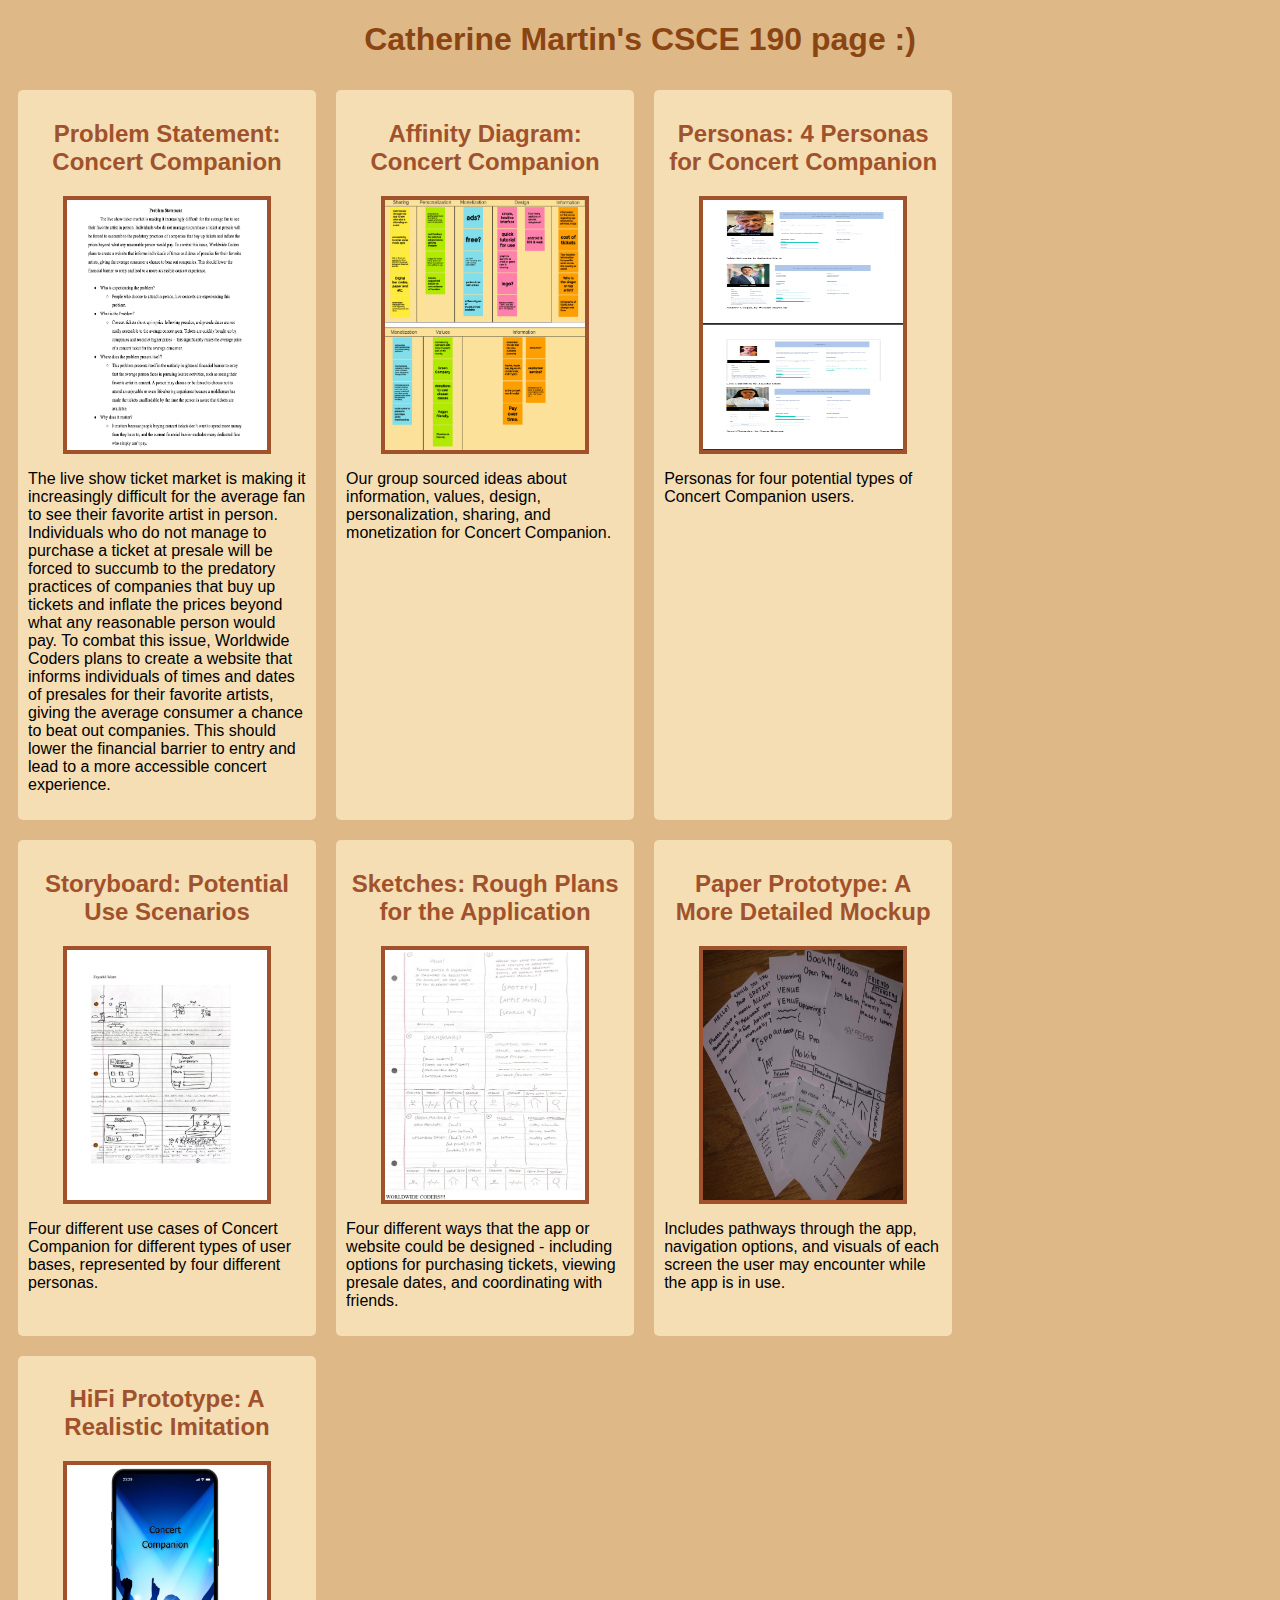
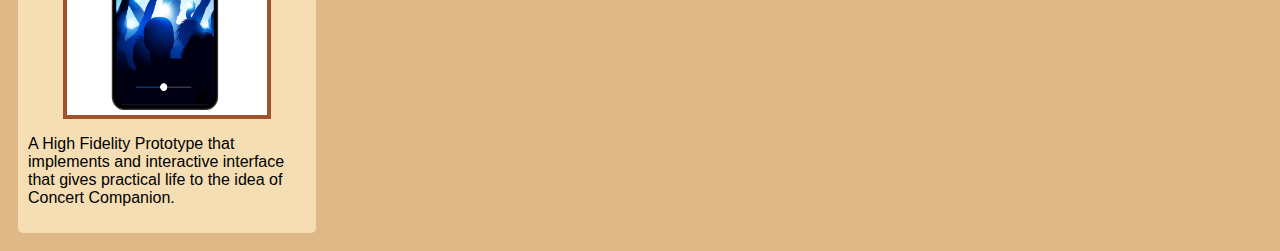
<file: index.html>
<!DOCTYPE html>
<html>

<head>
    <title>
        CSCE 190: Catherine Martin
    </title>
    <link rel="stylesheet" href="styles.css">
</head>

<body>

    <h1>
        Catherine Martin's CSCE 190 page :)
    </h1>
    <div class="assignments">
        <!--Problem Statement-->
        <section class="assignment">
            <h2>
                <a href="files/problemstatement.pdf">
                    Problem Statement: Concert Companion
                </a>
            </h2>
            <a href="files/problemstatement.pdf">
                <img height=250 width=200 src="images/problemstatement.png" alt="">
            </a>
            <p>
                The live show ticket market is making it increasingly difficult for the average fan to see their
                favorite artist in person. Individuals who do not manage to purchase a ticket at presale will be forced
                to succumb to the predatory practices of companies that buy up tickets and inflate the prices beyond
                what any reasonable person would pay. To combat this issue, Worldwide Coders plans to create a website
                that informs individuals of times and dates of presales for their favorite artists, giving the average
                consumer a chance to beat out companies. This should lower the financial barrier to entry and lead to a
                more accessible concert experience.
            </p>

        </section>


        <!--Affinity Diagram-->
        <section class="assignment">
            <h2>
                <a href="files/affinitydiagram.pdf">
                    Affinity Diagram: Concert Companion
                </a>
            </h2>
            <a href="files/affinitydiagram.pdf">
                <img height=250 width=200 src="images/affinitydiagram.png" alt="">
            </a>

            <p>
                Our group sourced ideas about information, values, design, personalization, sharing, and monetization
                for Concert Companion.
            </p>

        </section>

        <!--Persona Assignment-->
        <section class="assignment">
            <h2>
                <a href="files/personas.pdf">
                    Personas: 4 Personas for Concert Companion
                </a>
            </h2>
            <a href="files/personas.pdf">
                <img height=250 width=200 src="images/peronasimg.png" alt="">
            </a>

            <p>
                Personas for four potential types of Concert Companion users.
            </p>

        </section>

        <!--Storyboard Assignment-->
        <section class="assignment">
            <h2>
                <a href="files/storyboard.pdf">
                    Storyboard: Potential Use Scenarios
                </a>
            </h2>
            <a href="files/storyboard.pdf">
                <img height=250 width=200 src="images/storyboardsnip.png" alt="">
            </a>



            <p>
                Four different use cases of Concert Companion for different types of user bases, represented by four
                different personas.
            </p>

        </section>

        <!--Sketches Assignment-->
        <section class="assignment">
            <h2>
                <a href="files/sketches.pdf">
                    Sketches: Rough Plans for the Application
                </a>
            </h2>
            <a href="files/sketches.pdf">
                <img height=250 width=200 src="images/sketches.png" alt="">
            </a>

            <p>
                Four different ways that the app or website could be designed - including options for purchasing
                tickets, viewing presale dates, and coordinating with friends.
            </p>

        </section>

        <!--Paper Prototype Assignment-->
        <section class="assignment">
            <h2>
                <a href="https://www.youtube.com/watch?v=CVF70X-1vpo">
                    Paper Prototype: A More Detailed Mockup
                </a>
            </h2>
            <a href="https://www.youtube.com/watch?v=CVF70X-1vpo">
                <img height=250 width=200 src="images/prototype.jpeg" alt="">
            </a>

            <p>
                Includes pathways through the app, navigation options, and visuals of each screen the user may encounter
                while the app is in use.
            </p>

        </section>

        <!--HiFi Prototype Assignment-->
        <section class="assignment">
            <h2>
                <a href="files/hifiprototype/preview.html">
                    HiFi Prototype: A Realistic Imitation
                </a>
            </h2>
            <a href="files/hifiprototype/preview.html">
                <img height=250 width=200 src="images/hifiprototypeimg.png" alt="">
            </a>

            <p>
                A High Fidelity Prototype that implements and interactive interface that gives practical life to the idea of Concert Companion.
            </p>

        </section>
    </div>

</body>

</html>
</file>
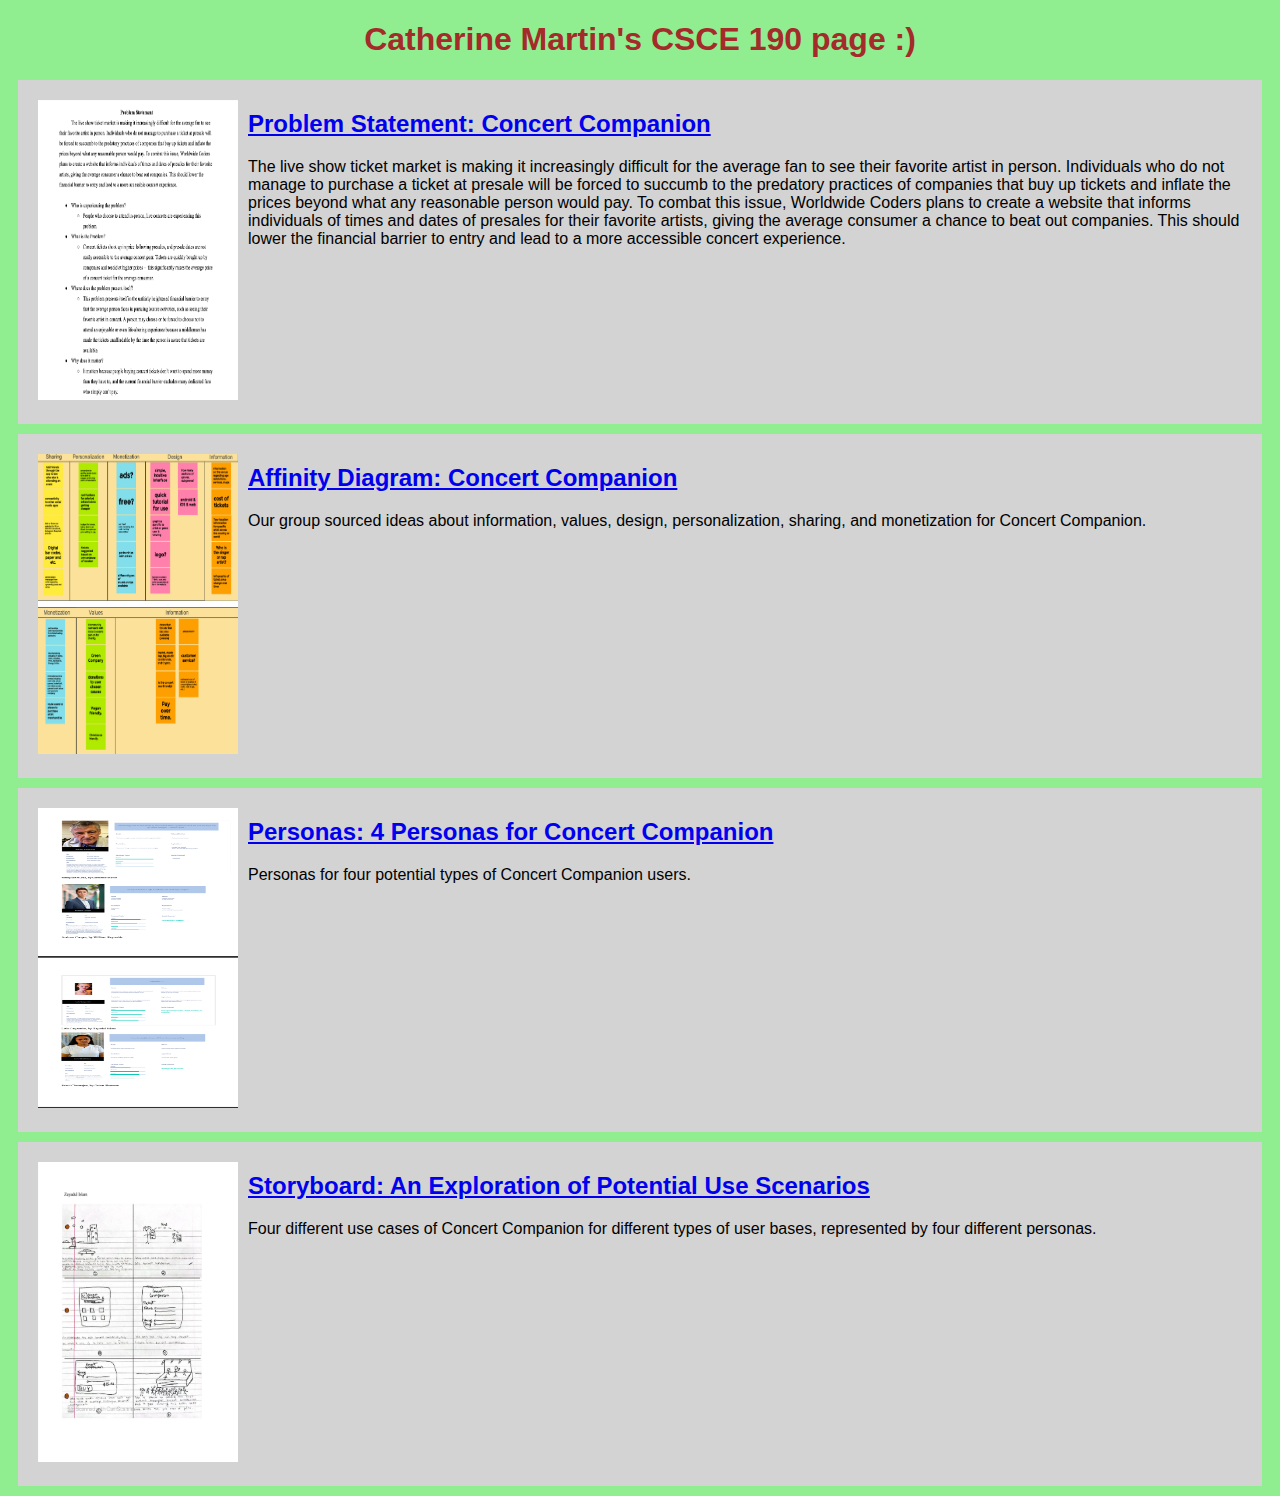
<file: cmartin43906.github.io/index.html>
<!DOCTYPE html>
<html>

    <head>
        <title>
            CSCE 190: Catherine Martin
        </title>
        <link rel="stylesheet" href="styles.css">
    </head>

    <body>

        <h1>
            Catherine Martin's CSCE 190 page :)
        </h1>

        <!--Problem Statement-->
        <section class="assignment">

            <a href="files/problemstatement.pdf">
                <img height=300 width=200 src="images/problemstatement.png" alt="">
            </a>

            <section class="ass-details">
                
                <h2>
                    <a href="files/problemstatement.pdf">
                        Problem Statement: Concert Companion
                    </a>
                </h2>

                <p>
                    The live show ticket market is making it increasingly difficult for the average fan to see their favorite artist in person. Individuals who do not manage to purchase a ticket at presale will be forced to succumb to the predatory practices of companies that buy up tickets and inflate the prices beyond what any reasonable person would pay. To combat this issue, Worldwide Coders plans to create a website that informs individuals of times and dates of presales for their favorite artists, giving the average consumer a chance to beat out companies. This should lower the financial barrier to entry and lead to a more accessible concert experience.
                </p>

            </section>

        </section>


        <!--Affinity Diagram-->
        <section class="assignment">

            <a href="files/affinitydiagram.pdf">
                <img height=300 width=200 src="images/affinitydiagram.png" alt="">
            </a>

            <section class="ass-details">
                
                <h2>
                    <a href="files/affinitydiagram.pdf">
                        Affinity Diagram: Concert Companion
                    </a>
                </h2>

                <p>
                    Our group sourced ideas about information, values, design, personalization, sharing, and monetization for Concert Companion.
                </p>

            </section>

        </section>

        <!--Persona Assignment-->
        <section class="assignment">

            <a href="files/personas.pdf">
                <img height=300 width=200 src="images/peronasimg.png" alt="">
            </a>

            <section class="ass-details">
                
                <h2>
                    <a href="files/personas.pdf">
                        Personas: 4 Personas for Concert Companion
                    </a>
                </h2>

                <p>
                    Personas for four potential types of Concert Companion users.
                </p>

            </section>

        </section>

        <!--Storyboard Assignment-->
        <section class="assignment">

            <a href="files/storyboard.pdf">
                <img height=300 width=200 src="images/storyboardsnip.png" alt="">
            </a>

            <section class="ass-details">
                
                <h2>
                    <a href="files/storyboard.pdf">
                        Storyboard: An Exploration of Potential Use Scenarios
                    </a>
                </h2>

                <p>
                    Four different use cases of Concert Companion for different types of user bases, represented by four different personas.
                </p>

            </section>

        </section>
        

    </body>

</html>
</file>
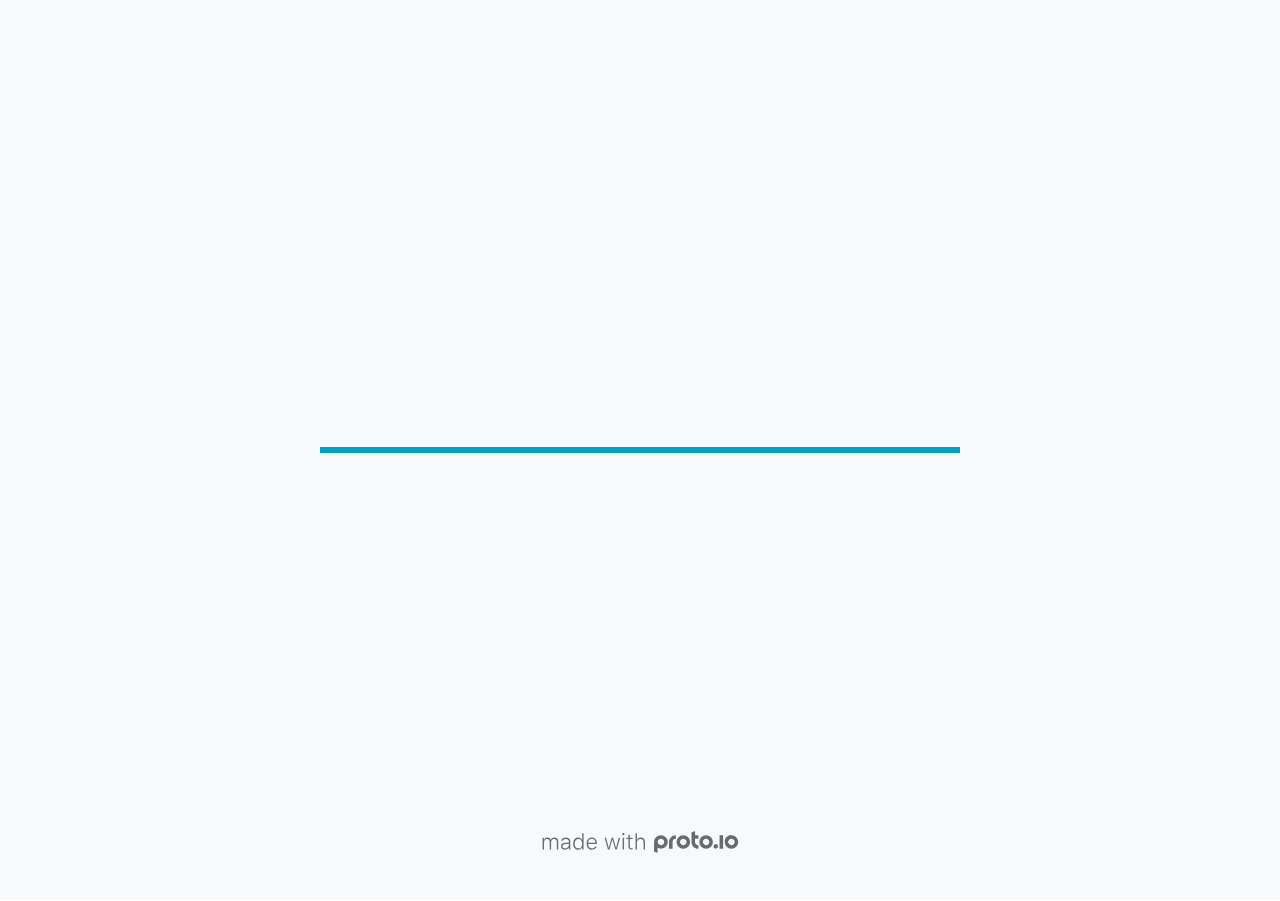
<file: files/hifiprototype/src/index.html>
<!DOCTYPE HTML>
	<head>

		<meta charset="utf-8">

		<title>Concert Companion - Proto.io</title>

		
			<meta name="HandheldFriendly" content="True">
			<meta name="MobileOptimized" content="430"> 

			
			
			
			<meta name="viewport" content="minimum-scale=1.00, maximum-scale=1.00, initial-scale=1.00, user-scalable=no, shrink-to-fit=no" />

			
				<meta name="apple-mobile-web-app-capable" content="yes" />
				<meta name="apple-mobile-web-app-status-bar-style" content="black-translucent" />
			

			<meta name="format-detection" content="telephone=no">


			

            
            <link rel="icon" sizes="192x192" href="./src/assets/branding/android-icon-hires.png">
            <link rel="icon" sizes="128x128" href="./src/assets/branding/android-icon.png">

            
            <link href="./src/assets/branding/apple-touch-icon-retina180.png" sizes="180x180" rel="apple-touch-icon">

            
            <link href="./src/assets/branding/apple-touch-icon-retina.png" sizes="114x114" rel="apple-touch-icon">

            
            <link href="./src/assets/branding/apple-touch-icon.png" sizes="57x57" rel="apple-touch-icon">

            
            <link href="./src/assets/branding/startup.png" media="(device-width: 320px)" rel="apple-touch-startup-image">

            
            <link href="./src/assets/branding/startup-retina.png" media="(device-width: 320px) and (device-height: 480px) and (-webkit-device-pixel-ratio: 2)" rel="apple-touch-startup-image">

            
            <link href="./src/assets/branding/startup-568.png" media="(device-width: 320px) and (device-height: 568px) and (-webkit-device-pixel-ratio: 2)" rel="apple-touch-startup-image">

            
            <link href="./src/assets/branding/startup-retina-6.png" media="(device-width: 375px) and (device-height: 667px) and (orientation: portrait) and (-webkit-device-pixel-ratio: 2)" rel="apple-touch-startup-image">

            
            <link href="./src/assets/branding/startup-retina-6plus.png" media="(device-width: 414px) and (device-height: 736px) and (orientation: portrait) and (-webkit-device-pixel-ratio: 3)" rel="apple-touch-startup-image">

            
            <link href="./src/assets/branding/startup-retina-6plus-landscape.png" media="(device-width: 414px) and (device-height: 736px) and (orientation: landscape) and (-webkit-device-pixel-ratio: 3)" rel="apple-touch-startup-image">

            
            <link href="./src/assets/branding/startup-ipad.png" media="(device-width: 768px) and (orientation: portrait)" rel="apple-touch-startup-image">

            
            <link href="./src/assets/branding/startup-ipad-landscape.png" media="(device-width: 768px) and (orientation: landscape)" rel="apple-touch-startup-image">

            
            <link href="./src/assets/branding/startup-ipad-retina.png" media="(device-width: 768px) and (orientation: portrait) and (-webkit-device-pixel-ratio: 2)" rel="apple-touch-startup-image">

            
            <link href="./src/assets/branding/startup-ipad-landscape-retina.png" media="(device-width: 768px) and (orientation: landscape) and (-webkit-device-pixel-ratio: 2)" rel="apple-touch-startup-image">

            
            <link href="./src/assets/branding/startup-ipad-pro.png" media="(device-width: 1024px) and (orientation: portrait) and (-webkit-device-pixel-ratio: 2)" rel="apple-touch-startup-image">

            
            <link href="./src/assets/branding/startup-ipad-pro-landscape.png" media="(device-width: 1024px) and (orientation: landscape) and (-webkit-device-pixel-ratio: 2)" rel="apple-touch-startup-image">

			<meta http-equiv="cleartype" content="on"> 


			 
		    <script type="text/javascript" src="./scripts/plugins/jquery/jquery.js"></script>

			
				<link rel="stylesheet" href="./stylesheets/player-export.css" />
				<script type="text/javascript" src="./scripts/player-export.js"></script>
			

			
			<script type="text/javascript" src="./libraries/common/components.js"></script> 
			<link type="text/css" rel="Stylesheet" href="./libraries/common/components.1.00.css" /> 

			
					<script type="text/javascript" src="./libraries/ios9/components.js"></script> 
					<link type="text/css" rel="Stylesheet" href="./libraries/ios9/components.1.00.css" /> 
				
				<script type="text/javascript" src="./data/data.js"></script> 
			

		<style>
			body { width: 430px; height: 932px; }
			.landscape, .landscape .prx-page { min-height: 430px; }
			.portrait, .portrait .prx-page { min-height: 932px; }
		</style>

		<script type="text/javascript">

			prx.ver = '6.8.21.0';
			prx.url.account = 'https://worldwidecoders.proto.io';
			prx.url.staticassets = 'https://gal.proto.io';
			prx.url.devices = 'https://dteyv52hbg2at.cloudfront.net/devices';
			prx.url.static = 'https://dteyv52hbg2at.cloudfront.net';
			prx.url.siteurl = 'proto.io';
			prx.url.crossmsg = 'https://worldwidecoders.proto.io';

			prx.nodejsassetsserver = {};
			prx.nodejsassetsserver.host = ".proto.io";
			prx.nodejsassetsserver.subdomainprefix = "https://a3";
			prx.nodejsassetsserver.maxsubdomains = "20";

			prx.device_library = 'ios9';
			prx.devices[prx.device] = {
				name: prx.device
				,defaultOrientation: 'portrait'
				,portrait_applies: 1 //new
				,portrait: [430,932]
				,landscape_applies: 1 //new
				,landscape: [932,430]
				,allow_orientation_change: 1 //new
				,statusbar_skin: 'default' // new
				,statusbarheightportrait: 0
				,statusbarheightlandscape: 0
				,navigationbar_skin: 'default' //new
				,navigationbarheightportrait: 0
				,navigationbarheightlandscape: 0
				,normalportrait: [430,932]
				,normallandscape: [932,430]
				,device_s3bucket: 'd0465fc0-2500-4058-bd1e-55e4098b0c7d'
				,dpr: '1.00'
				,deviceType: "iphone14"
                ,showiPhoneXNotch: false
                ,hasCustomSkinNotch: false
				,appleWatchRoundedCorners: false
				,scrollType: "default"
				,initialscale: 1.00
				,targetdensitydpi: "device-dpi"
			}
			// save a copy of the device in the player state
			prx.currentPlayerStatus.projectDevice = prx.toolbox.clone(prx.devices[prx.device]);
			prx.currentPlayerStatus.targetDevice = {"ISANDROIDTABLET":0,"ISIPOD":0,"ISCHROME":0,"ISIOS":1,"ISMSIE":0,"ISMOZILLA":0,"isAndroid-Pad":0,"ISOPERA":0,"ISWEBKIT":0,"SOSVERSION":{"CBUILDVER":"","CMAJORVER":"","CMINORVER":"","CTEXT":"","IMINORVER":0,"IMAJORVER":0,"IBUILDVER":0},"ISIPAD":0,"ISMOBILE":1,"ISSAFARI":0,"ISIPHONE":1,"ISWINDOWS":0,"ISWINDOWSTOUCH":0,"ISDEVICE":1,"ISANDROID":0,"ISCUSTOM":0};
			prx.releaseChannel = 'stable';

			prx.projectsettings.id = '1a3eec94-aa71-4f89-a746-8f40e73637e9';
			prx.projectsettings.s3b = 'worldwidecoders-1436870-78851670-a433-1c63-4f4f064e8baf4d35';
			prx.projectsettings.account = 'worldwidecoders';
			prx.projectsettings.statusbar = '0'; 
			prx.projectsettings.statusbarapplies = '0';
			prx.projectsettings.navigationbar = '0';
			prx.projectsettings.navigationbarapplies = '0';
			prx.projectsettings.initialpageid = -1;
			
			
			prx.projectsettings.flashactions = 1;
			prx.projectsettings.gatrackingcode = '';

			prx.export2html = '1' == true;
			prx.mobPlayer = 0;

			prx.user.country = 'US';

			prx.s3Links = []; 
			var sLinkedAssets = [];
			

			prx.csrf_token = '8B8D21D8FF19DB6EF4612CFF8169CEBDB4E86FFA18AE42E8967B64864B0E8C90';

            

            
                            prx.assetsAccessToken = "eyJ0eXAiOiJKV1QiLCJhbGciOiJIUzI1NiJ9.eyJkIjp7InVpZCI6Ii0xIiwicHJvamVjdF9pZCI6IjFhM2VlYzk0LWFhNzEtNGY4OS1hNzQ2LThmNDBlNzM2MzdlOSJ9LCJ2IjowLCJleHAiOjE2ODE5NjgzMDYsImlhdCI6MTY4MTc4ODMwNn0.Kd_jFex0xEScTsMirXd-j0gG4v1edT3WLFg4p0Aij_c";

			prx.iniPlayer.iniPreLoad();

		</script>
	</head>

	

			<body class="player device-cursor-touch mobile-device-true " " id="mbd" >

				
				<div id="window-wrapper">
					<div id="dragarea"></div>
					<div id="statusbar"></div>
					<div id="underlay" style=""></div>

					<div class="prx-page" data-role="page" id="p-1" data-id="1"></div>
					
								<div class="prx-page" data-role="page" id="p-2" data-id="2"></div>
							
								<div class="prx-page" data-role="page" id="p-3" data-id="3"></div>
							
								<div class="prx-page" data-role="page" id="p-4" data-id="4"></div>
							
								<div class="prx-page" data-role="page" id="p-5" data-id="5"></div>
							
								<div class="prx-page" data-role="page" id="p-6" data-id="6"></div>
							
								<div class="prx-page" data-role="page" id="p-7" data-id="7"></div>
							
								<div class="prx-page" data-role="page" id="p-8" data-id="8"></div>
							
								<div class="prx-page" data-role="page" id="p-9" data-id="9"></div>
							
								<div class="prx-page" data-role="page" id="p-11" data-id="11"></div>
							
								<div class="prx-page" data-role="page" id="p-12" data-id="12"></div>
							
								<div class="prx-page" data-role="page" id="p-13" data-id="13"></div>
							
								<div class="prx-page" data-role="page" id="p-14" data-id="14"></div>
							
					<div id="navigationbar"></div>
					<div id="overlay"></div>
					<div id="trash"></div>
					<div id="quick-audios"></div>
				</div>

				 
			<div id="loader-wrapper">
				
				<div class="progress">
					<div class="progress-bar"></div>
				</div>
				<div id="poweredby"></div>
			</div>
			


			</body>
		

</html>
</file>
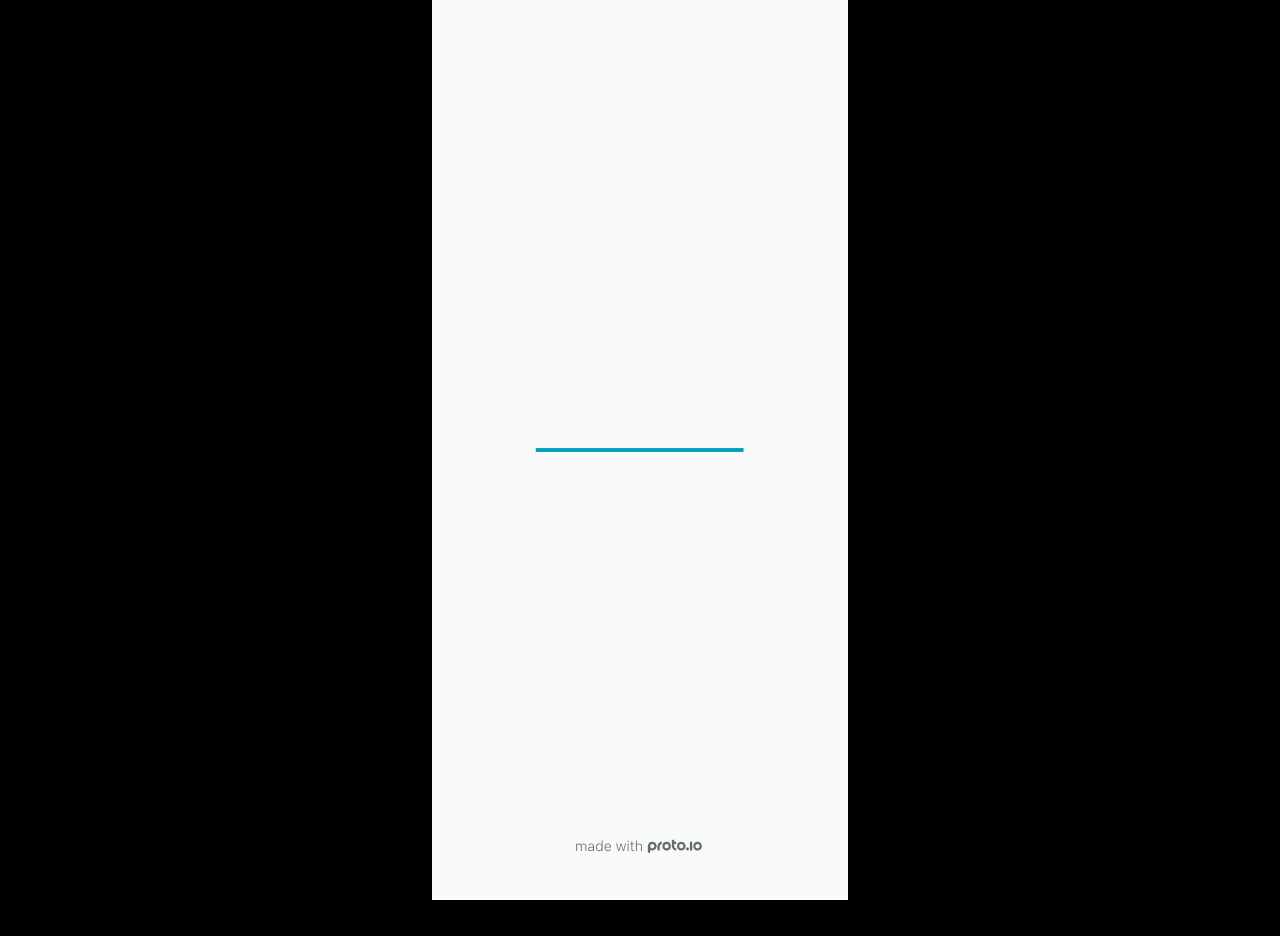
<file: files/hifiprototype/fullscreen.html>
<!DOCTYPE HTML>
	<head>
		<meta charset="utf-8">

        
			<meta name="HandheldFriendly" content="True">
			<meta name="MobileOptimized" content="430"> 

			
			
			
			<meta name="viewport" content="minimum-scale=1, maximum-scale=1, initial-scale=1, user-scalable=no, shrink-to-fit=no" />

			
				<meta name="apple-mobile-web-app-capable" content="yes" />
				<meta name="apple-mobile-web-app-status-bar-style" content="black-translucent" />
			

			<meta name="format-detection" content="telephone=no">


			

            
            <link rel="icon" sizes="192x192" href="./src/assets/branding/android-icon-hires.png">
            <link rel="icon" sizes="128x128" href="./src/assets/branding/android-icon.png">

            
            <link href="./src/assets/branding/apple-touch-icon-retina180.png" sizes="180x180" rel="apple-touch-icon">

            
            <link href="./src/assets/branding/apple-touch-icon-retina.png" sizes="114x114" rel="apple-touch-icon">

            
            <link href="./src/assets/branding/apple-touch-icon.png" sizes="57x57" rel="apple-touch-icon">

            
            <link href="./src/assets/branding/startup.png" media="(device-width: 320px)" rel="apple-touch-startup-image">

            
            <link href="./src/assets/branding/startup-retina.png" media="(device-width: 320px) and (device-height: 480px) and (-webkit-device-pixel-ratio: 2)" rel="apple-touch-startup-image">

            
            <link href="./src/assets/branding/startup-568.png" media="(device-width: 320px) and (device-height: 568px) and (-webkit-device-pixel-ratio: 2)" rel="apple-touch-startup-image">

            
            <link href="./src/assets/branding/startup-retina-6.png" media="(device-width: 375px) and (device-height: 667px) and (orientation: portrait) and (-webkit-device-pixel-ratio: 2)" rel="apple-touch-startup-image">

            
            <link href="./src/assets/branding/startup-retina-6plus.png" media="(device-width: 414px) and (device-height: 736px) and (orientation: portrait) and (-webkit-device-pixel-ratio: 3)" rel="apple-touch-startup-image">

            
            <link href="./src/assets/branding/startup-retina-6plus-landscape.png" media="(device-width: 414px) and (device-height: 736px) and (orientation: landscape) and (-webkit-device-pixel-ratio: 3)" rel="apple-touch-startup-image">

            
            <link href="./src/assets/branding/startup-ipad.png" media="(device-width: 768px) and (orientation: portrait)" rel="apple-touch-startup-image">

            
            <link href="./src/assets/branding/startup-ipad-landscape.png" media="(device-width: 768px) and (orientation: landscape)" rel="apple-touch-startup-image">

            
            <link href="./src/assets/branding/startup-ipad-retina.png" media="(device-width: 768px) and (orientation: portrait) and (-webkit-device-pixel-ratio: 2)" rel="apple-touch-startup-image">

            
            <link href="./src/assets/branding/startup-ipad-landscape-retina.png" media="(device-width: 768px) and (orientation: landscape) and (-webkit-device-pixel-ratio: 2)" rel="apple-touch-startup-image">

            
            <link href="./src/assets/branding/startup-ipad-pro.png" media="(device-width: 1024px) and (orientation: portrait) and (-webkit-device-pixel-ratio: 2)" rel="apple-touch-startup-image">

            
            <link href="./src/assets/branding/startup-ipad-pro-landscape.png" media="(device-width: 1024px) and (orientation: landscape) and (-webkit-device-pixel-ratio: 2)" rel="apple-touch-startup-image">

			<meta http-equiv="cleartype" content="on"> 


			

		<title>Concert Companion - Proto.io player</title>

		
				<link type="text/css" rel="stylesheet" href="./src/stylesheets/preview-letterbox-min.css">
				<script type="text/javascript" src="./src/scripts/preview-letterbox-min.js"></script>
			

		<script type="text/javascript">
			var prx = window.prx || {};
			prx.letterboxmode = true;
			prx.orientation = 'portrait';
			prx.orientations = {};
			prx.orientations.portrait = 1;
			prx.orientations.landscape = 1;
			prx.project = {};
			prx.project.id = '1a3eec94-aa71-4f89-a746-8f40e73637e9';
			prx.project.title = 'Concert Companion';
			prx.project.version = 0;
			prx.project.livepreview = 0;
			prx.project.account = "worldwidecoders";
			prx.activePage = {};
			
				prx.user = false;
			
			prx.flashactions = 1;

			prx.device_library = 'ios9';
			prx.device = {
					name: prx.device
					,caption: "iPhone 14 Pro Max"
					,defaultOrientation: 'portrait'
					,portrait_applies: 1 //new
					,portrait: [430,932]
					,landscape_applies: 1 //new
					,landscape: [932,430]
					,allow_orientation_change: 1 && 1 //new

			}

			prx.url.crossmsg = 'https://worldwidecoders.proto.io';
			prx.ver = '6.8.21.0';
			prx.exitFullScreenUrl = 'https://worldwidecoders.proto.io/player/index.cfm?id=1a3eec94-aa71-4f89-a746-8f40e73637e9';
			prx.openURL = '';
			prx.downloadURL = '';

			
		</script>

		

	</head>

	<body>

		
				<iframe id="pio-playerframe" src="./src/index.html" scrolling="NO" style="width: 430px; height: 932px;" webkitAllowFullScreen mozallowfullscreen allowFullScreen allowvr allow="autoplay"></iframe>
				
						<script type="text/javascript">
							// remove parameter from address bar immediately if no changes
							let url = new URL(window.location.href);
							url.searchParams.delete('hc');
							url.searchParams.delete('ap');
							window.history.replaceState({}, document.title, url.toString());
						</script>
					
	</body>

</html>
</file>
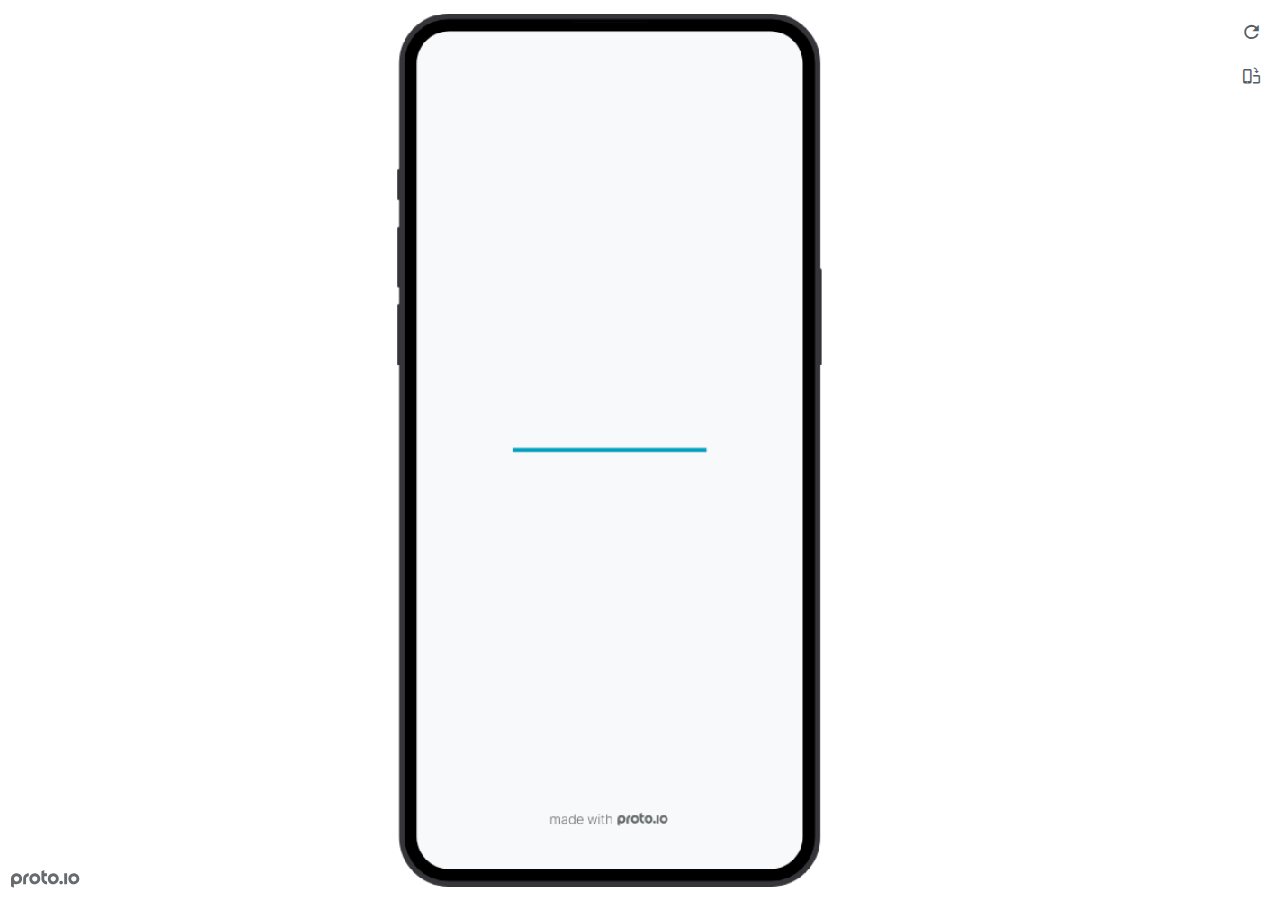
<file: files/hifiprototype/preview.html>
<!DOCTYPE HTML>
    <head>
    <meta charset="utf-8">

    <title>Concert Companion - Proto.io player</title>

    
				<link type="text/css" rel="stylesheet" href="./src/stylesheets/preview-export-min.css">
				<script type="text/javascript" src="./src/scripts/preview-export-min.js"></script>
			

    <script type="text/javascript">
        var prx = window.prx || {};
        prx.orientation = 'portrait';
        prx.orientations = {};
        prx.orientations.portrait = 1;
        prx.orientations.landscape = 1;
        prx.project = {};
        prx.project.id = '1a3eec94-aa71-4f89-a746-8f40e73637e9';
        prx.project.title = 'Concert Companion';
        prx.project.version = 0;
        prx.project.livepreview = 0;
        prx.project.account = "worldwidecoders";
        prx.activePage = {};
        prx.usercountry = "us";
        
            prx.user = false;
        
        prx.skin = 'apple-phone-iphone14promax-1';
        prx.ver = '6.8.21.0';
        //prx.flashactions = 1;
		prx.flashactions = 1; //we are not using the DB value anymore

        prx.nodejsassetsserver = {};
        prx.nodejsassetsserver.host = ".proto.io";
        prx.nodejsassetsserver.subdomainprefix = "https://a3";
        prx.nodejsassetsserver.maxsubdomains = "20";
        prx.account = "worldwidecoders";
        prx.browserShowScreenshots = 'true';
        prx.url.crossmsg = 'https://worldwidecoders.proto.io';
        prx.playerUrl = 'https://worldwidecoders.proto.io/player/';
        prx.fullScreenUrl = 'https://worldwidecoders.proto.io/player/fullscreen/index.cfm?id=1a3eec94-aa71-4f89-a746-8f40e73637e9';
        prx.spaces = false;
        prx.csrf_token = '2746B887F2C608FE381A0987C70D263CCB573B44DA2A26E6D43D7E34A33B5C03';

        prx.bShowPlayerBetaPrompt = false;

        

    </script>

    

</head>


<body style="background-color:#FFFFFF">

    

    <div class="page-sidebar">
        
        <div class="sidebar-action-buttons">

            
                <span class="header-action-button player-icon-reload embed-icon-reload" id="refresh-preview">
                    <span class="tooltip">Refresh preview</span>
                </span>
                
                    <span  class="header-action-button player-icon-rotate embed-icon-rotate" id="change-orientation">
                        <span class="tooltip">Change orientation</span>
                    </span>
                

            <div class="header-action-button player-icon-enter-fullscreen-mode-icon" id="go-fullscreen">
                <span class="tooltip">Go full screen</span>
            </div>
        </div>

    </div>

    <div id="maincontent" class="portrait">

        <div id="shortcut-pressed-outer">
            <div id="shortcut-pressed"></div>
        </div>
        

			<div class="frame_generic">
				
				<div class="body_generic skin_apple-phone-iphone14promax-1 skin-wrapper skin-os-apple skin-device-phone skin-model-iphone14promax skin-size-1 skin-color-white skin-orientation-portrait skin-dimensions-430-932">

					<div class="buttons top"></div>
					<div class="detail-top"></div>
					<div class="web-search"></div>
					<div class="buttons left"></div>

					<div class="body_generic_inner">
						
						<iframe id="pio-playerframe" src="./src/index.html" scrolling="NO" style="width: 430px; height: 932px;" webkitAllowFullScreen mozallowfullscreen allowFullScreen allowvr allow="autoplay"></iframe>
						
                                <script type="text/javascript">
                                    // remove parameter from address bar immediately if no changes
                                    let url = new URL(window.location.href);
                                    url.searchParams.delete('hc');
									url.searchParams.delete('ap');
                                    window.history.replaceState({}, document.title, url.toString());
                                </script>
                            
					</div>

					<div class="buttons right"></div>
					<div class="detail-bottom"></div>
				</div>
				
			</div>
		
    </div>

    

    
            <div id="branding"></div>
        
</body>


<script type="text/javascript">
    
</script>
</html>
</file>
<file: styles.css>
body {
    background-color: burlywood;
    font-family: Arial, Helvetica, sans-serif;
}

.assignments {
    display: flex;
    flex-wrap: wrap;
}

.assignment {
    width: 22%;
    padding:10px;
    margin:10px;
    padding: 20px 10;
    background:wheat;
    border-radius: 5px;
}

.assignment img {
    width:200px;
    margin: 10px;
    border: 4px solid sienna;
    display: block;
    margin: auto;
}

.assignment img:hover {
    border: 4px solid peru;
}

h1 {
    color: saddlebrown;
    text-align: center;
}

h2 {
    text-align: center;
}

a {
    text-decoration: none;
    color: sienna;
}

a:hover {
    color: peru;

}
</file>
<file: cmartin43906.github.io/styles.css>
body {
    background-color: lightgreen;
    font-family: Arial, Helvetica, sans-serif;
}

.assignment {
    display:flex;
    padding:10px;
    margin:10px;
    background:lightgray
}

.assignment img {
    width:200px;
    padding:10px;
}

h1 {
    color: brown;
    text-align: center;
}
</file>
<file: files/hifiprototype/src/stylesheets/player-export.css>
/*!
 * 
 *                                                                       
 *                              ::;;;;                                   
 *    ::,,,,::    ::,,  ,,,,::::::11ii::,,::,,,,::      ::::,,::,,,,::   
 *  ,,111111ii,,::1111::111111ii::111111::111111ii,,    ii11,,ii111111,, 
 *  11ii::;;11;;ii11::iiii::;;11;;11ii::ii11::::11ii    ii11;;11;;::ii11 
 *  11;;  ::11ii11;;::11ii  ::11ii11ii,,iiii..  iiii    ii11;;11::  ;;11 
 *  1111;;ii11;;11;;,,ii11::ii11;;ii11;;;;11;;;;11;;;;;;ii11::11ii;;11ii 
 *  11111111;;::11;;  ::ii1111;;  ::ii11::ii1111ii::11ii;;11,,;;1111ii:: 
 *  11;;,,::  ,,::,,      ::,,        ::::  ::::    ,,,,::::    ::,,     
 *  ;;;;                                                                 
 *                                                                       
 *  Build: 4/5/2023, 10:34:19 AM
 */

/*!
 * Waves v0.5.5
 * http://fian.my.id/Waves
 *
 * Copyright 2014 Alfiana E. Sibuea and other contributors
 * Released under the MIT license
 * https://github.com/fians/Waves/blob/master/LICENSE
 */.mask-inner{position:relative;background-size:100% 100%;background-repeat:no-repeat}.mask-inner .mask-inner{transform:none!important}.mask-border .mborder,.mask-filter{height:100%;width:100%}.mask-border .mborder{border:1px solid hsla(0,0%,100%,.8);position:absolute;pointer-events:none}.mask-border .area-border{border:1px solid #00a1c0;left:0;top:0;position:absolute;transform-origin:0 0;box-sizing:border-box}.mask-border .mask-radius{width:100%;height:100%;overflow:hidden;position:absolute}.mask-border .mask-radius .mask-radius-border{position:relative;width:100%;height:100%;border:1px solid hsla(0,0%,100%,.8)}.mask-border.hide-handles .prx-resizable-handle{opacity:0;pointer-events:none!important}.mask-border.hide-handles .area-border{border:1px dashed #b4bcbf}.mask-wrapper{overflow:hidden;height:100%;pointer-events:none}.mask-wrapper.borderPos-inside{box-sizing:border-box}.mask-wrapper.borderPos-outside{width:100%;height:100%}.mask-wrapper.borderPos-outside .mask-inner{box-sizing:content-box}.mask-edit-mode-handles{pointer-events:none}.mask-edit-mode-handles.hide-handles .prx-resizable-handle,.mask-edit-mode-handles.hide-handles .prx-rotate-handle{opacity:0;pointer-events:none!important}.mask-edit-mode-handles.hide-handles .xborder{border-color:#b4bcbf!important}abbr,address,article,aside,audio,b,blockquote,body,caption,cite,code,dd,del,dfn,div,dl,dt,em,fieldset,figure,footer,form,h1,h2,h3,h4,h5,h6,header,hgroup,html,i,iframe,img,ins,kbd,label,legend,li,mark,menu,nav,object,ol,p,pre,q,samp,section,small,span,strong,sub,sup,table,tbody,td,tfoot,th,thead,time,tr,ul,var,video{margin:0;padding:0;border:0;outline:0;font-size:100%;background:transparent}article,aside,details,figcaption,figure,footer,header,hgroup,nav,section{display:block}audio,canvas,video{display:inline-block;*display:inline;*zoom:1}[hidden],audio:not([controls]){display:none}html{font-size:100%;-webkit-text-size-adjust:100%;-ms-text-size-adjust:100%}body{margin:0;font-size:13px}body,button,input,select,textarea{font-family:sans-serif;color:#222}a{color:#00e}a:visited{color:#551a8b}a:hover{color:#06e}a:focus{outline:thin dotted}a:active,a:hover{outline:0}abbr[title]{border-bottom:1px dotted}b,strong{font-weight:700}blockquote{margin:1em 40px}dfn{font-style:italic}hr{display:block;height:1px;border:0;border-top:1px solid #ccc;margin:1em 0;padding:0}ins{background:#ff9;text-decoration:none}ins,mark{color:#000}mark{background:#ff0;font-style:italic;font-weight:700}code,kbd,pre,samp{font-family:monospace,serif;_font-family:courier new,monospace;font-size:1em}pre{white-space:pre;white-space:pre-wrap;word-wrap:break-word}q{quotes:none}q:after,q:before{content:"";content:none}small{font-size:85%}sub,sup{font-size:75%;line-height:0;position:relative;vertical-align:baseline}sup{top:-.5em}sub{bottom:-.25em}ol,ul{margin:1em 0;padding:0 0 0 40px}dd{margin:0 0 0 40px}nav ol,nav ul{list-style:none;list-style-image:none;margin:0;padding:0}img{border:0;-ms-interpolation-mode:bicubic}svg:not(:root){overflow:hidden}figure,form{margin:0}fieldset{margin:0}fieldset,legend{border:0;padding:0}legend{*margin-left:-7px}button,input,select,textarea{font-size:100%;margin:0;vertical-align:baseline;*vertical-align:middle}button,input{line-height:normal;*overflow:visible}table button,table input{*overflow:auto}[role=button],button,input[type=button],input[type=reset],input[type=submit]{-webkit-appearance:button}input[type=checkbox],input[type=radio]{box-sizing:border-box;padding:0}input[type=search]{-webkit-appearance:textfield;-moz-box-sizing:content-box;-webkit-box-sizing:content-box;box-sizing:content-box}input[type=search]::-webkit-search-decoration{-webkit-appearance:none}button::-moz-focus-inner{border:0;padding:0}textarea{overflow:auto;vertical-align:top;resize:vertical}input:invalid,textarea:invalid{background-color:#f0dddd}table{border-collapse:collapse;border-spacing:0}td{vertical-align:top}.nocallout{-webkit-touch-callout:none}textarea[contenteditable]{-webkit-appearance:none}.gifhidden{position:absolute;left:-100%}.ir{display:block;border:0;text-indent:-999em;overflow:hidden;background-color:transparent;background-repeat:no-repeat;text-align:left;direction:ltr}.ir br{display:none}.hidden{display:none!important;visibility:hidden}.visuallyhidden{border:0;clip:rect(0 0 0 0);height:1px;margin:-1px;overflow:hidden;padding:0;position:absolute;width:1px}.visuallyhidden.focusable:active,.visuallyhidden.focusable:focus{clip:auto;height:auto;margin:0;overflow:visible;position:static;width:auto}.invisible{visibility:hidden}.clearfix:after,.clearfix:before{content:"";display:table}.clearfix:after{clear:both}.clearfix{*zoom:1}@media print{*{background:transparent!important;color:#000!important;text-shadow:none!important;filter:none!important;-ms-filter:none!important}a,a:visited{text-decoration:underline}a[href]:after{content:" (" attr(href) ")"}abbr[title]:after{content:" (" attr(title) ")"}.ir a:after,a[href^="#"]:after,a[href^="javascript:"]:after{content:""}blockquote,pre{border:1px solid #999;page-break-inside:avoid}thead{display:table-header-group}img,tr{page-break-inside:avoid}img{max-width:100%!important}@page{margin:.5cm}h2,h3,p{orphans:3;widows:3}h2,h3{page-break-after:avoid}}#eval-iframe{display:none}body{-webkit-appearance:none;-webkit-box-flex:1;-webkit-touch-callout:none;-webkit-tap-highlight-color:rgba(0,0,0,0)}*{-webkit-user-select:none;-khtml-user-select:none;-moz-user-select:-moz-none;-o-user-select:none;user-select:none}input,textarea{-webkit-user-select:text;-khtml-user-select:text;-moz-user-select:text;-o-user-select:text;user-select:text}#dragarea{font-family:Helvetica,Arial,sans-serif;text-align:left}.text{height:95%;overflow:auto}.wrap{overflow:hidden}.pos,.spos{position:absolute}.action-highlight{position:absolute;top:0;left:0;height:100%;width:100%;background:rgba(255,255,0,.5);background:rgba(64,208,255,.3);opacity:0;pointer-events:none;-webkit-transition:opacity .2s ease-in;transition:opacity .2s ease-in;border:2px solid #40c8f4;padding:3px;box-sizing:border-box}.action-highlight-simple-visible,.action-highlight-visible{opacity:1}#appModeNote{background-color:#333;border-top:5px solid #000;bottom:0;color:#f0f0f0;display:none;font-family:helvetica;left:0;padding:10px 0;position:fixed;text-align:center;width:100%}#appModeNote em{display:block;font-size:20px;font-weight:700;line-height:26px}#appModeNote span{display:block;font-size:14px;line-height:20px}.hidden{display:none}.prx-page.loadedFrom{display:block}.prx-page.loadedTo{z-index:999999}.prx-page.loadedTo-1{z-index:10000000}.prx-page.loadedTo-2{z-index:10000001}.prx-page.loadedTo-3{z-index:10000002}.prx-page.loadedTo-4{z-index:10000003}.prx-page.loadedTo-5{z-index:10000004}.prx-page.loadedTo-6{z-index:10000005}.prx-page.loadedTo-7{z-index:10000006}.prx-page.loadedTo-8{z-index:10000007}.prx-page.loadedTo-9{z-index:10000008}.prx-page.loadedTo-10{z-index:10000009}.prx-page.loadedTo-11{z-index:10000010}.prx-page.loadedTo-12{z-index:10000011}.prx-page.loadedTo-13{z-index:10000012}.prx-page.loadedTo-14{z-index:10000013}.prx-page.loadedTo-15{z-index:10000014}.prx-page.loadedTo-16{z-index:10000015}.prx-page.loadedTo-17{z-index:10000016}.prx-page.loadedTo-18{z-index:10000017}.prx-page.loadedTo-19{z-index:10000018}.prx-page.loadedTo-20{z-index:10000019}.prx-page.loadedTo-21{z-index:10000020}.prx-page.loadedTo-22{z-index:10000021}.prx-page.loadedTo-23{z-index:10000022}.prx-page.loadedTo-24{z-index:10000023}.prx-page.loadedTo-25{z-index:10000024}.prx-page.loadedTo-26{z-index:10000025}.prx-page.loadedTo-27{z-index:10000026}.prx-page.loadedTo-28{z-index:10000027}.prx-page.loadedTo-29{z-index:10000028}.prx-page.loadedTo-30{z-index:10000029}#navigationbar,#statusbar{background:transparent 0 0;display:block;width:100%;border:0;top:0;position:fixed;z-index:1}#loader-wrapper{background:#f8f9fa;height:100%;left:0;position:fixed;top:0;width:100%;z-index:99999;font-size:11px}#loader-wrapper .progress{position:absolute;top:50%;left:50%;transform:translate(-50%,-50%);-ms-transform:translate(-50%,-50%);-webkit-transform:translate(-50%,-50%);width:50%;height:4px;background-color:#ddd}#loader-wrapper .progress-bar{position:relative;width:0;height:4px;-webkit-transition:.4s linear;-moz-transition:.4s linear;-o-transition:.4s linear;transition:.4s linear;-webkit-transition-property:width,background-color;-moz-transition-property:width,background-color;-o-transition-property:width,background-color;transition-property:width,background-color}#loader-wrapper .progress-bar:before,.progress-bar:after{content:"";position:absolute;top:0;left:0;right:0}#loader-wrapper .progress-bar:before{bottom:0;background-color:#ddd}#loader-wrapper .progress-bar:after{z-index:2;bottom:0;background:#00a1c0}#loader-wrapper #app-icon{position:absolute;top:50%;left:50%;transform:translate(-50%,-150%);-ms-transform:translate(-50%,-150%);-webkit-transform:translate(-50%,-150%);width:114px;height:114px}#loader-wrapper #poweredby{position:absolute;bottom:5%;left:50%;transform:translate(-50%);-ms-transform:translate(-50%);-webkit-transform:translate(-50%);width:100%;height:16px;background-image:url(/images/player/player-logo.svg);background-repeat:no-repeat;background-position:top;background-size:auto 200%;z-index:99999}body{-moz-transition:opacity .3s linear;-o-transition:opacity .3s linear;-webkit-transition:opacity .3s linear;transition:opacity .3s linear}.reloading{background:#fff!important;opacity:0}@media (min-width:481px) and (max-width:1079px){#loader-wrapper .progress,#loader-wrapper .progress-bar{height:4px}}@media (min-width:1080px){#loader-wrapper #poweredby{height:24px}#loader-wrapper .progress,#loader-wrapper .progress-bar{height:6px}}@media (width:1280px) and (height:768px){#loader-wrapper .progress,#loader-wrapper .progress-bar{height:2px}}.pointer-events-none{pointer-events:none!important}body .prx-page{-webkit-trans1form:translate3d(0,0,0)}.prx-page .type-symbol .box{-w1ebkit-transform:translateZ(0)}html{background:transparent}body{background:#fff;overflow:hidden}body.mobile-device-true *{-webkit-text-size-adjust:100%}body.mobile-device-false *{-webkit-text-size-adjust:initial}#window-wrapper{width:100%;height:100%;overflow:hidden;position:relative}#dragarea{background:transparent;display:none}#overlay,#quick-audios,#trash,#underlay{position:absolute;top:0;left:0}#quick-audios,#trash{display:none}.visible{display:block!important}.iScrollHorizontalScrollbar,.iScrollVerticalScrollbar{z-index:auto!important}.overlay{position:fixed;left:0;right:0;bottom:0;top:0}.ui-mobile-viewport-transitioning,.ui-mobile-viewport-transitioning .prx-page{o1verflow:visible!important}.box[style*="z-index:0;"],.box[style*="z-index: 0;"]{z-index:auto!important}.box[data-mpoverlay="1"]{pos1ition:fixed}#temp-for-external-link{display:none}#dragarea,html{background:transparent!important}.hide{display:none!important}*{outline:none}.ghost-component,.ghost-component *,.ghost-component .box *{pointer-events:none!important}#statusbar{position:fixed!important}.prx-page{position:absolute;display:none}.prx-page.prx-page-active,.prx-page[class*=prx-page-transitioning-]{display:block}.prx-page[class*=prx-page-transitioning-]{overflow:hidden}.prx-page.prx-page-transitioning-overlay-in-source,.prx-page.prx-page-transitioning-overlay-out-target{overflow:visible}.prx-page.prx-page-below{z-index:10}.prx-page.prx-page-above{z-index:20}#overlay{z-index:30}.prx-page.prx-page-transition-flip,.prx-page.prx-page-transition-turn{-webkit-backface-visibility:hidden;-moz-backface-visibility:hidden;backface-visibility:hidden}.prx-page.prx-page-transition-turn{-webkit-transform:translateZ(0);-moz-transform:translateZ(0);-webkit-transform-origin:0 center;-moz-transform-origin:0 center;transform-origin:0 center;transform:translateZ(0)}.prx-page.prx-page-transition-flow:not(.prx-page-transition-flow-overlay),.prx-page.prx-page-transition-overlay-top{box-shadow:0 0 20px rgba(0,0,0,.4)}.prx-page-above.prx-page-transition-notificationInWatchOS{transition:background-color .45s ease-out}.prx-page-above.prx-page-transition-notificationInWatchOS.prx-page-transition-notificationInWatchOS-notification-in{background-color:transparent!important;transition:background-color 0s ease-out}.device-cursor-touch,.device-cursor-touch *{cursor:url(/images/player/touch-cursor-64.png) 32 32,default!important;cursor:-webkit-image-set(url("/images/player/touch-cursor-64.png") 1x,url("/images/player/touch-cursor-64@2x.png") 2x) 32 32,default!important}.device-cursor-web,.device-cursor-web *{cursor:default}.device-cursor-web .delayedtap,.device-cursor-web .delayedtap *,.device-cursor-web .interaction-click,.device-cursor-web .interaction-click *,.device-cursor-web .interaction-tap,.device-cursor-web .interaction-tap *,.device-cursor-web .release,.device-cursor-web .release *,.device-cursor-web .touch,.device-cursor-web .touch *{cursor:pointer;cursor:hand}.device-cursor-web [data-component-type=text]{cursor:default}.device-cursor-web .move,.device-cursor-web .move *{cursor:move}.device-cursor-web input,.device-cursor-web textarea{cursor:text}.do-chrome-fix #window-wrapper{-webkit-perspective:1}.do-chrome-fix .pos{-webkit-backface-visibility:hidden;-webkit-transform:translateZ(0)}.do-chrome-fix *{-w1ebkit-transform:translateZ(0) scale(1) scaleX(1) skew(0deg,0deg) skewX(0deg) skewY(0deg) rotateX(0deg) rotateY(0deg) rotate(0deg)}.do-chrome-fix.dont-do-chrome-fix #window-wrapper{-webkit-perspective:none}.do-chrome-fix.dont-do-chrome-fix .pos{-webkit-backface-visibility:visible;-webkit-transform:none}.prx-page-transitioning:not(.prx-page-transitioning-overlay-in-source):not(.loadedFrom) [data-mpoverlay="1"]{display:none}#fps{position:fixed;z-index:9999;font-size:18px;top:20px;left:20px;background:rgba(0,0,0,.8);border-radius:6px;color:#fff;padding:3px 10px}#fps,.cbutton{pointer-events:none}.cbutton{position:absolute;display:inline-block;padding:0;border:none;background:none;color:#286aab;font-size:1.4em;overflow:visible;-webkit-transition:color .7s;transition:color .7s;-webkit-tap-highlight-color:rgba(0,0,0,0)}.cbutton.cbutton--click,.cbutton:focus{outline:none;color:#3c8ddc}.cbutton:after{position:absolute;width:100%;height:100%;border-radius:50%;content:"";opacity:0;pointer-events:none}.cbutton--effect-jelena:after{border:3px solid hsla(0,0%,82.7%,.7)}.cbutton--effect-jelena.cbutton--click:after{-webkit-animation:anim-effect-jelena .3s ease-out forwards;animation:anim-effect-jelena .3s ease-out forwards}@-webkit-keyframes anim-effect-jelena{0%{opacity:1;-webkit-transform:scale3d(.6,.6,1);transform:scale3d(.6,.6,1)}to{opacity:0;-webkit-transform:scale3d(1.2,1.2,1);transform:scale3d(1.2,1.2,1)}}@keyframes anim-effect-jelena{0%{opacity:1;-webkit-transform:scale3d(.5,.5,1);transform:scale3d(.5,.5,1)}to{opacity:0;-webkit-transform:scale3d(1.2,1.2,1);transform:scale3d(1.2,1.2,1)}}.cbutton--effect-sanja:after{background:hsla(0,0%,75.3%,.3)}.cbutton--effect-sanja.cbutton--click:after{-webkit-animation:anim-effect-sanja 1s ease-out forwards;animation:anim-effect-sanja 1s ease-out forwards}@-webkit-keyframes anim-effect-sanja{0%{opacity:1;-webkit-transform:scale3d(.5,.5,1);transform:scale3d(.5,.5,1)}25%{opacity:1;-webkit-transform:scaleX(1);transform:scaleX(1)}to{opacity:0;-webkit-transform:scaleX(1);transform:scaleX(1)}}@keyframes anim-effect-sanja{0%{opacity:1;-webkit-transform:scale3d(.5,.5,1);transform:scale3d(.5,.5,1)}25%{opacity:1;-webkit-transform:scaleX(1);transform:scaleX(1)}to{opacity:0;-webkit-transform:scaleX(1);transform:scaleX(1)}}#log{position:fixed;z-index:9999;font-size:24px;top:20px;right:20px;pointer-events:none}.watchOSscrollbars .iScrollVerticalScrollbar{position:fixed!important;width:12px!important;background-color:hsla(0,0%,100%,.3)!important;border-radius:8px!important;z-index:99999!important}.watchOSscrollbars .iScrollIndicator{background:#fff!important;border-radius:8px!important;left:2px!important;width:8px!important}.applewatch-rounded-corners{-webkit-clip-path:inset(0 0 0 0 round 63px);clip-path:inset(0 0 0 0 round 63px)}.group-action-prediv{position:absolute}.player .type-symbol.type-symbol-transparent .group-action-prediv{pointer-events:auto}.initialise-hidden-container{display:block!important;visibility:hidden!important}.a-enter-vr{height:0!important}.fullscreen-vr .prx-page{transform:none!important;position:fixed!important}

/*!
 * Waves v0.5.5
 * http://fian.my.id/Waves
 *
 * Copyright 2014 Alfiana E. Sibuea and other contributors
 * Released under the MIT license
 * https://github.com/fians/Waves/blob/master/LICENSE
 */.waves-effect{position:relative;overflow:hidden}.waves-effect.box{position:absolute}.waves-effect .waves-ripple{position:absolute;border-radius:50%;width:100px;height:100px;margin-top:-50px;margin-left:-50px;opacity:0;background-color:rgba(0,0,0,.2);pointer-events:none}.waves-effect.waves-light .waves-ripple{background-color:hsla(0,0%,100%,.4)}.waves-button,.waves-circle{-webkit-mask-image:-webkit-radial-gradient(circle,#fff 100%,#000 0);mask-image:radial-gradient(circle,#fff 100%,#000 0)}.waves-button,.waves-button-input,.waves-button:hover,.waves-button:link,.waves-button:visited{white-space:nowrap;vertical-align:middle;cursor:pointer;border:none;outline:none;color:inherit;background-color:transparent;font-size:14px;text-align:center;text-decoration:none;z-index:1}.waves-button{padding:10px 15px;border-radius:2px}.waves-button-input{margin:0;padding:10px 15px}.waves-input-wrapper{border-radius:2px;vertical-align:bottom}.waves-input-wrapper.waves-button{padding:0}.waves-input-wrapper .waves-button-input{position:relative;top:0;left:0;z-index:1}.waves-block{display:block}a.waves-effect .waves-ripple{z-index:-1}#loader-wrapper #poweredby{background-image:url(../images/player/player-logo.svg)!important}.device-cursor-touch,.device-cursor-touch *{cursor:url(../images/player/touch-cursor-64.png) 32 32,default!important;cursor:-webkit-image-set(url("../images/player/touch-cursor-64.png") 1x,url("../images/player/touch-cursor-64@2x.png") 2x) 32 32,default!important}
</file>
<file: files/hifiprototype/src/libraries/common/components.1.00.css>
.type-shapes .shape-wrapper{width:100%;height:100%;-moz-box-sizing:border-box;-webkit-box-sizing:border-box;box-sizing:border-box;background-clip:content-box}.type-shapes .shapes-text-container{position:absolute;top:0;left:0;right:0;display:table;width:100%;height:100%;text-align:center}.type-shapes .shapes-text-container>span{display:table-cell;vertical-align:middle}.type-shapes svg{overflow:visible}.player .type-symbol{overflow:hidden}.player .type-symbol.symbol-scroll{-webkit-perspective:1000}.player .type-symbol.type-symbol-transparent{pointer-events:none !important}.player .type-symbol.type-symbol-transparent .box{pointer-events:auto}.type-symbol.fullscreen{transform:none !important;width:100vw !important;height:100vh !important}.type-symbol>.type-symbol-hover-message,.type-symbol.ui-draggable-dragging:hover>.type-symbol-hover-message,.type-symbol.prx-resizable-resizing:hover>.type-symbol-hover-message{display:none;position:absolute;color:#fff;font-family:Helvetica,Arial,sans-serif !important;background:rgba(0,0,0,.7);top:50%;left:50%;text-align:center;position:absolute;pointer-events:none;width:70px;height:30px;line-height:15px;font-size:10px !important;border-radius:3px;margin:-20px 0 0 -40px;padding:5px}.type-symbol:hover>.type-symbol-hover-message{display:block}.type-vrsymbol.fullscreen{transform:none !important;width:100vw !important;height:100vh !important}.type-vrsymbol.fullscreen canvas{width:100vw !important;height:100vh !important}.type-vrsymbol>.type-vrsymbol-hover-message,.type-vrsymbol.ui-draggable-dragging:hover>.type-vrsymbol-hover-message,.type-vrsymbol.prx-resizable-resizing:hover>.type-vrsymbol-hover-message{display:none;position:absolute;color:#fff;font-family:Helvetica,Arial,sans-serif !important;background:rgba(0,0,0,.7);top:50%;left:50%;text-align:center;position:absolute;pointer-events:none;width:70px;height:30px;line-height:15px;font-size:10px !important;border-radius:3px;margin:-20px 0 0 -40px;padding:5px}.type-vrsymbol:hover>.type-vrsymbol-hover-message{display:block}.type-text.v2-text .text-contents{o1verflow:hidden;width:100%;height:100%}.type-text.v2-text.box [data-editableProperty]{word-wrap:break-word !important}.type-text .autoresize{white-space:nowrap}.player .type-text .autoResize-true{white-space:nowrap}.type-richtext p{margin:0;line-height:normal}.type-rectangle .inner-rec{position:absolute;width:100%;height:100%;-moz-box-sizing:border-box;-webkit-box-sizing:border-box;box-sizing:border-box;background-clip:content-box}.type-rectangle .shapes-image-background{top:0;left:0;width:100%;height:100%;position:absolute;background-position:center;background-repeat:no-repeat}.type-rectangle[data-shape-type=oval] .shapes-image-background{border-radius:50%}.type-rectangle .shapes-text-container{display:table;width:100%;height:100%;text-align:center}.type-rectangle .shapes-text-container>span{display:table-cell;vertical-align:middle}.type-horizontalline .inner{width:100%;height:0}.type-verticalline .inner{width:0;height:100%}.type-actionarea .inner-rec{width:100%;height:100%}.type-actionarea .inner-rec div{width:100%;height:100%;background:#40c8f4;opacity:.4;-moz-box-sizing:border-box;-webkit-box-sizing:border-box;box-sizing:border-box}.type-actionarea .inner-rec div:before{content:" ";display:block;position:absolute;top:50%;left:50%;width:24px;height:24px;margin:-12px 0 0 -12px}.player .type-actionarea .inner-rec div{background:transparent}.player .type-actionarea .inner-rec div:before{background-image:none}.type-image,.type-image .type-image-wrapper{background:0 0 repeat;background-size:100% 100%;width:100%;height:100%;background-clip:content-box;transform:translate3d(0px, 0px, 0px)}.type-image .type-image-wrapper.type-image-svg{background:center center no-repeat;background-size:contain;transform:translate3d(0px, 0px, 0px)}.type-image .type-image-wrapper img{display:none}.player .type-image .type-image-wrapper.gif img{display:block !important;width:1px;height:1px;opacity:.1}.type-image.type-image-repeater,.type-image.type-image-repeater .type-image-wrapper{background-size:auto}.type-image .image-inner{width:100%;height:100%}.type-image .image-inner.borderPos-inside .type-image-wrapper{box-sizing:border-box;background-origin:border-box}.type-image .image-inner.borderPos-outside{display:-webkit-box;display:-moz-box;display:-ms-flexbox;display:-webkit-flex;display:flex;-moz-flex-flow:row;-ms-flex-flow:row;-webkit-flex-flow:row;flex-flow:row;-moz-box-orient:horizontal;-ms-box-orient:horizontal;-webkit-box-orient:horizontal;box-orient:horizontal;-ms-align-items:center;-webkit-align-items:center;align-items:center;-ms-box-align:center;-webkit-box-align:center;box-align:center;-ms-flex-align:center;-webkit-flex-align:center;flex-align:center;-ms-justify-content:center;-webkit-justify-content:center;justify-content:center;-ms-box-pack:center;-webkit-box-pack:center;box-pack:center;-ms-flex-pack:center;-webkit-flex-pack:center;flex-pack:center}.type-image .image-inner.borderPos-outside .type-image-wrapper{-ms-flex-shrink:0;-webkit-flex-shrink:0;flex-shrink:0;box-sizing:content-box}.type-image .mask-inner .type-image-wrapper{transform:none}.type-image>.type-image-hover-message,.type-image.ui-draggable-dragging:hover>.type-image-hover-message,.type-image.prx-resizable-resizing:hover>.type-image-hover-message{display:none;position:absolute;color:#fff;font-family:Helvetica,Arial,sans-serif !important;background:rgba(0,0,0,.7);top:50%;left:50%;text-align:center;position:absolute;pointer-events:none;width:70px;height:30px;line-height:15px;font-size:10px !important;border-radius:3px;margin:-20px 0 0 -40px;padding:5px}.type-image:hover>.type-image-hover-message{display:block}.type-placeholder .bg{position:absolute;width:100%;height:100%;-moz-box-sizing:border-box;-webkit-box-sizing:border-box;box-sizing:border-box}.type-placeholder .diagonal{border:0px solid transparent;position:absolute;-moz-box-sizing:border-box;-webkit-box-sizing:border-box;box-sizing:border-box}.type-placeholder .diagonal1{-moz-transform-origin:0 0;-webkit-transform-origin:0 0;-o-transform-origin:0 0;transform-origin:0 0}.type-placeholder .diagonal2{-moz-transform-origin:right top;-webkit-transform-origin:right top;-o-transform-origin:right top;transform-origin:right top}.type-placeholder .contents{width:100%;height:100%;display:-webkit-box;display:-moz-box;display:-ms-flexbox;display:-webkit-flex;display:flex;-ms-justify-content:center;-webkit-justify-content:center;justify-content:center;-ms-box-pack:center;-webkit-box-pack:center;box-pack:center;-ms-flex-pack:center;-webkit-flex-pack:center;flex-pack:center;-ms-align-items:center;-webkit-align-items:center;align-items:center;-ms-box-align:center;-webkit-box-align:center;box-align:center;-ms-flex-align:center;-webkit-flex-align:center;flex-align:center}.type-placeholder .contents>span{display:inline-block}.type-placeholder .contents span[data-editableproperty]:empty{padding:0}.type-webview .webview-scroll-wrapper{width:100%;height:100%;-webkit-overflow-scrolling:touch;overflow:auto}.type-webview iframe{width:100%;height:100%;border:none}.type-html iframe{width:100%;height:100%;overflow:hidden;border:none}.type-animationtarget{position:relative}.type-animationtarget.type-animatiotarget-fixed-positioning{position:absolute}.type-animationtarget .animationtarget-circle{-moz-box-sizing:border-box;-webkit-box-sizing:border-box;box-sizing:border-box;width:0;height:0;position:absolute;top:0;left:0;border-radius:50%;display:none}.type-animationtarget .animationtarget-vertical{position:absolute;top:0}.type-animationtarget .animationtarget-horizontal{position:absolute;top:0%;left:0}.player .type-animationtarget{opacity:0 !important;pointer-events:none !important}.type-bannerad .bannerad-outer{display:table;height:100%;width:100%}.type-bannerad .bannerad-inner{display:table-cell;position:relative;text-align:center;vertical-align:middle;width:100%;background-size:100% 100%}.type-tooltip .tooltip-content-wrapper{width:100%;height:100%;position:relative}.type-tooltip .tooltip-content-wrapper .tooltip-outer{position:absolute;overflow:hidden}.type-tooltip .tooltip-content-wrapper .tooltip{position:absolute;-moz-transform:rotate(45deg);-webkit-transform:rotate(45deg);transform:rotate(45deg);filter:progid:DXImageTransform.Microsoft.Matrix(sizingMethod="auto expand", M11=0.7071067811865476, M12=-0.7071067811865475, M21=0.7071067811865475, M22=0.7071067811865476);-ms-filter:"progid:DXImageTransform.Microsoft.Matrix(SizingMethod='auto expand', M11=0.7071067811865476, M12=-0.7071067811865475, M21=0.7071067811865475, M22=0.7071067811865476)";-moz-box-sizing:border-box;-webkit-box-sizing:border-box;box-sizing:border-box}.type-tooltip .tooltip-content-wrapper .tooltip-content-outer{position:absolute;width:100%;height:100%;-moz-box-sizing:border-box;-webkit-box-sizing:border-box;box-sizing:border-box}.type-tooltip .tooltip-content-wrapper .tooltip-content{width:100%;height:100%;overflow:hidden;padding:10px;-moz-box-sizing:border-box;-webkit-box-sizing:border-box;box-sizing:border-box}.type-tooltip.verticalAlignCenter .tooltip-content{display:-webkit-box;display:-moz-box;display:-ms-flexbox;display:-webkit-flex;display:flex;-ms-box-align:center;-webkit-box-align:center;box-align:center;-ms-flex-align:center;-webkit-flex-align:center;flex-align:center;-ms-align-items:center;-webkit-align-items:center;align-items:center}.type-tooltip.verticalAlignCenter .tooltip-content .tooltip-text{width:100%}.type-vectoranimation .type-vectoranimation-wrapper{width:100%;height:100%}.type-vectoranimation .bodymovin,.type-vectoranimation .bodymovin-player{width:100%;height:100%}.type-vectoranimation .vector-inner{width:100%;height:100%}.type-vectoranimation .vector-inner.borderPos-inside .type-vectoranimation-wrapper{box-sizing:border-box;background-origin:border-box;overflow:hidden}.type-vectoranimation .vector-inner.borderPos-outside{display:-webkit-box;display:-moz-box;display:-ms-flexbox;display:-webkit-flex;display:flex;-moz-flex-flow:row;-ms-flex-flow:row;-webkit-flex-flow:row;flex-flow:row;-moz-box-orient:horizontal;-ms-box-orient:horizontal;-webkit-box-orient:horizontal;box-orient:horizontal;-ms-align-items:center;-webkit-align-items:center;align-items:center;-ms-box-align:center;-webkit-box-align:center;box-align:center;-ms-flex-align:center;-webkit-flex-align:center;flex-align:center;-ms-justify-content:center;-webkit-justify-content:center;justify-content:center;-ms-box-pack:center;-webkit-box-pack:center;box-pack:center;-ms-flex-pack:center;-webkit-flex-pack:center;flex-pack:center}.type-vectoranimation .vector-inner.borderPos-outside .type-vectoranimation-wrapper{-ms-flex-shrink:0;-webkit-flex-shrink:0;flex-shrink:0;box-sizing:content-box}.type-vectoranimation>.type-vectoranimation-hover-message,.type-vectoranimation.ui-draggable-dragging:hover>.type-vectoranimation-hover-message,.type-vectoranimation.prx-resizable-resizing:hover>.type-vectoranimation-hover-message{display:none;position:absolute;color:#fff;font-family:Helvetica,Arial,sans-serif !important;background:rgba(0,0,0,.7);top:50%;left:50%;text-align:center;position:absolute;pointer-events:none;width:70px;height:45px;line-height:15px;font-size:10px !important;border-radius:3px;margin:-27px 0 0 -40px;padding:5px}.type-vectoranimation:hover>.type-vectoranimation-hover-message{display:block}.type-basic-tabbar ul{margin:0;padding:0;list-style:none;height:100%}.type-basic-tabbar ul li{margin:0;padding:0;float:left;text-align:center;height:100%;position:relative}.type-basic-tabbar ul li:first-child{border-left:0 none !important}.type-basic-tabbar ul li input{display:none}.type-basic-tabbar ul li label{width:100%;height:100%;display:block}.type-basic-tabbar ul li label .icon-wrapper{width:100%;height:100%;display:block}.type-basic-tabbar ul li label .icon{height:100%;background-position:center center;background-repeat:no-repeat;background-size:auto 60%;-webkit-mask-size:auto 60%;mask-size:auto 60%;-webkit-mask-repeat:no-repeat;mask-repeat:no-repeat;-webkit-mask-position:center center;mask-position:center center}.type-basic-tabbar.type-basic-tabbar-icon-top ul li label .icon{height:75%}.type-basic-tabbar.type-basic-tabbar-icon-top ul li label .caption{display:inline-block;width:100%;height:25%;float:left}.type-generic-onoffswitch input[type=checkbox]{display:none}.type-generic-onoffswitch label{display:block;overflow:hidden}.type-generic-onoffswitch .onoffswitch-inner{width:200%;margin-left:-100%;-moz-transition:margin .3s ease-in 0s;-webkit-transition:margin .3s ease-in 0s;-ms-transition:margin .3s ease-in 0s;-o-transition:margin .3s ease-in 0s;transition:margin .3s ease-in 0s}.type-generic-onoffswitch input:checked+label .onoffswitch-inner{margin-left:0}.type-generic-onoffswitch .onoffswitch-inner div{float:left;width:50%;color:#fff;font-family:Trebuchet,Arial,sans-serif;font-weight:bold;-moz-box-sizing:border-box;-webkit-box-sizing:border-box;-ms-box-sizing:border-box;-o-box-sizing:border-box;box-sizing:border-box}.type-generic-onoffswitch .onoffswitch-inner .active{background-color:#2fccff;color:#fff}.type-generic-onoffswitch .onoffswitch-inner .inactive{background-color:#eee;color:#999;text-align:right}.type-generic-onoffswitch .onoffswitch-switch{background:#fff;position:absolute;top:0;bottom:0;-moz-transition:right .3s ease-in 0s;-webkit-transition:right .3s ease-in 0s;-ms-transition:right .3s ease-in 0s;-o-transition:right .3s ease-in 0s;transition:right .3s ease-in 0s}.type-generic-onoffswitch input:checked+label .onoffswitch-switch{right:0px !important}.type-datetime #background{box-sizing:border-box;margin:0;padding:0;height:100%;overflow:hidden;display:-webkit-box;display:-moz-box;display:-ms-flexbox;display:-webkit-flex;display:flex;-ms-justify-content:center;-webkit-justify-content:center;justify-content:center;-ms-box-pack:center;-webkit-box-pack:center;box-pack:center;-ms-flex-pack:center;-webkit-flex-pack:center;flex-pack:center;-ms-align-items:center;-webkit-align-items:center;align-items:center;-ms-box-align:center;-webkit-box-align:center;box-align:center;-ms-flex-align:center;-webkit-flex-align:center;flex-align:center}.type-datetime #datetime{width:100%}.type-basic-button .basic-button-inner{height:100%;width:100%;-moz-box-sizing:border-box;box-sizing:border-box;display:-webkit-box;display:-moz-box;display:-ms-flexbox;display:-webkit-flex;display:flex;-ms-box-pack:center;-webkit-box-pack:center;box-pack:center;-ms-flex-pack:center;-webkit-flex-pack:center;flex-pack:center;-ms-align-items:center;-webkit-align-items:center;align-items:center;-ms-box-align:center;-webkit-box-align:center;box-align:center;-ms-flex-align:center;-webkit-flex-align:center;flex-align:center;-moz-flex-flow:row;-ms-flex-flow:row;-webkit-flex-flow:row;flex-flow:row;-moz-box-orient:horizontal;-ms-box-orient:horizontal;-webkit-box-orient:horizontal;box-orient:horizontal;-ms-align-items:center;-webkit-align-items:center;align-items:center;-ms-box-align:center;-webkit-box-align:center;box-align:center;-ms-flex-align:center;-webkit-flex-align:center;flex-align:center}.type-basic-button .basic-button-icon{height:50%}.type-basic-button .basic-button-icon img{height:50%;vertical-align:middle}.type-basic-slider .slider-bar{position:absolute;top:50%;width:100%}.type-basic-slider .slider-bar-filled{height:100%}.type-basic-slider .slider-button{display:block;position:absolute;top:0;bottom:0}#iphoneX-notch-player{display:none}#iphoneX-notch-player{background:#000;position:absolute;z-index:9999999;pointer-events:none}#iphoneX-notch-player:before,#iphoneX-notch-player:after{content:"";display:block;background-color:#191919;position:absolute}#iphoneX-notch-player:after{border-radius:50%}#iphoneX-notch-player.portrait,#iphoneX-notch-player.portrait-p{left:50%;transform:translateX(-50%)}#iphoneX-notch-player.portrait:before,#iphoneX-notch-player.portrait-p:before{left:50%;transform:translateX(-50%)}#iphoneX-notch-player.portrait-p{display:block !important}#iphoneX-notch-player.landscape,#iphoneX-notch-player.landscape-p{top:50%;left:0;transform:translateY(-50%)}#iphoneX-notch-player.landscape:before,#iphoneX-notch-player.landscape-p:before{top:50%;transform:translateY(-50%)}#iphoneX-notch-player.landscape .iphoneX-notch-corners:before,#iphoneX-notch-player.landscape .iphoneX-notch-corners:after,#iphoneX-notch-player.landscape-p .iphoneX-notch-corners:before,#iphoneX-notch-player.landscape-p .iphoneX-notch-corners:after{left:auto;top:auto;right:auto}#iphoneX-notch-player.landscape-p-minus90{display:block !important;top:50%;right:0 !important;transform:translateY(-50%) rotate(180deg) !important}#iphoneX-notch-player.landscape-p-minus90:before{top:50%;transform:translateY(-50%)}#iphoneX-notch-player.landscape-p-minus90 .iphoneX-notch-corners:before,#iphoneX-notch-player.landscape-p-minus90 .iphoneX-notch-corners:after{left:auto;top:auto;right:auto}#iphoneX-notch-player.landscape-p{display:block !important}#iphoneX-notch-player .iphoneX-notch-corners{width:100%;height:100%;display:block}#iphoneX-notch-player .iphoneX-notch-corners:before,#iphoneX-notch-player .iphoneX-notch-corners:after{content:" ";display:block;position:absolute;top:0;background-position:0 0;background-repeat:no-repeat}#dragarea,.timeline-dragarea{font-size:16px}.type-richtext{font-size:12px !important}.type-richtext .fr-element{font-size:12px !important;f1ont-family:"Arial,sans-serif"}.type-basic-button.generic .basic-button-inner{padding:0px 10px}.type-basic-button.generic .basic-button-icon,.type-basic-button.generic .basic-button-text{margin:0px 6px}.type-placeholder .bg{border:5px solid #999}.type-placeholder .diagonal1{left:2px}.type-placeholder .diagonal2{right:2px}.type-placeholder .contents>span{margin:0 1px}.type-placeholder .contents span[data-editableproperty]{padding:5px}.type-placeholder .contents span[data-editableproperty] textarea{margin-left:-5px}.type-animationtarget .animationtarget-circle{border:2px solid #09c}.type-animationtarget .animationtarget-vertical{border-left:2px solid #09c;height:24px;margin-top:-4px}.type-animationtarget .animationtarget-horizontal{border-top:2px solid #09c;width:24px;margin-left:-4px}.type-tooltip .tooltip-content-wrapper .tooltip{width:40px;height:40px}.type-tooltip .tooltip-content-wrapper .tooltip-content{padding:10px}.type-basic-tabbar.type-basic-tabbar-icon-top ul li label .caption{margin-top:-5px}.type-generic-onoffswitch label{border:2px solid #999;border-radius:20px}.type-generic-onoffswitch .onoffswitch-inner div{padding:0px 10px;line-height:30px}.type-generic-onoffswitch .onoffswitch-switch{width:32px;border:2px solid #999;border-radius:20px;right:56px;margin:-1px}#iphoneX-notch-player:before{border-radius:6px}#iphoneX-notch-player:after{width:11px;height:11px}#iphoneX-notch-player.portrait,#iphoneX-notch-player.portrait-p{width:210px;height:30px;border-radius:0 0 22px 22px}#iphoneX-notch-player.portrait:before,#iphoneX-notch-player.portrait-p:before{width:50px;height:6px;top:6px}#iphoneX-notch-player.portrait:after,#iphoneX-notch-player.portrait-p:after{top:4px;right:54px}#iphoneX-notch-player.landscape,#iphoneX-notch-player.landscape-p,#iphoneX-notch-player.landscape-p-minus90{width:30px;height:210px;border-radius:0 22px 22px 0}#iphoneX-notch-player.landscape:before,#iphoneX-notch-player.landscape-p:before,#iphoneX-notch-player.landscape-p-minus90:before{width:6px;height:50px;left:6px}#iphoneX-notch-player.landscape:after,#iphoneX-notch-player.landscape-p:after,#iphoneX-notch-player.landscape-p-minus90:after{left:4px;top:54px}#iphoneX-notch-player .iphoneX-notch-corners{width:100%;height:100%}#iphoneX-notch-player .iphoneX-notch-corners:before,#iphoneX-notch-player .iphoneX-notch-corners:after{width:6px;height:6px}#iphoneX-notch-player .iphoneX-notch-corners:before{left:-6px;background-image:radial-gradient(circle at 0 100%, rgba(0, 0, 0, 0) 6px, #000 7px)}#iphoneX-notch-player .iphoneX-notch-corners:after{right:-6px;background-image:radial-gradient(circle at 100% 100%, rgba(0, 0, 0, 0) 6px, #000 7px)}#iphoneX-notch-player.landscape .iphoneX-notch-corners:before,#iphoneX-notch-player.landscape-p .iphoneX-notch-corners:before{top:-6px;background-image:radial-gradient(circle at 100% 0, rgba(0, 0, 0, 0) 6px, #000 7px)}#iphoneX-notch-player.landscape .iphoneX-notch-corners:after,#iphoneX-notch-player.landscape-p .iphoneX-notch-corners:after{bottom:-6px;background-image:radial-gradient(circle at 100% 100%, rgba(0, 0, 0, 0) 6px, #000 7px)}a-scene.round-corners-device .a-enter-vr{margin-right:10px}.type-basic-segmentedcontrol .icon{margin:5px}
</file>
<file: files/hifiprototype/src/libraries/ios9/components.1.00.css>
.type-ios7-navbar .ios7-navbar-inner{width:100%;height:100%;-moz-box-sizing:border-box;box-sizing:border-box;background-clip:padding-box}.type-ios7-navbar .ios7-navbar-title{display:-webkit-box;display:-moz-box;display:-ms-flexbox;display:-webkit-flex;display:flex;-ms-justify-content:center;-webkit-justify-content:center;justify-content:center;-ms-box-pack:center;-webkit-box-pack:center;box-pack:center;-ms-flex-pack:center;-webkit-flex-pack:center;flex-pack:center;-ms-align-items:center;-webkit-align-items:center;align-items:center;-ms-box-align:center;-webkit-box-align:center;box-align:center;-ms-flex-align:center;-webkit-flex-align:center;flex-align:center;text-align:center;height:100%}.type-ios7-navbar .ios7-navbar-button{display:-webkit-box;display:-moz-box;display:-ms-flexbox;display:-webkit-flex;display:flex;-ms-align-items:center;-webkit-align-items:center;align-items:center;-ms-box-align:center;-webkit-box-align:center;box-align:center;-ms-flex-align:center;-webkit-flex-align:center;flex-align:center;height:100%}.type-ios7-navbar .ios7-navbar-button-left{position:absolute;top:0;-ms-justify-content:flex-start;-webkit-justify-content:flex-start;justify-content:flex-start;-ms-box-pack:start;-webkit-box-pack:start;box-pack:start;-ms-flex-pack:start;-webkit-flex-pack:start;flex-pack:start}.type-ios7-navbar .ios7-navbar-button-right{position:absolute;top:0;-ms-justify-content:flex-end;-webkit-justify-content:flex-end;justify-content:flex-end;-ms-box-pack:end;-webkit-box-pack:end;box-pack:end;-ms-flex-pack:end;-webkit-flex-pack:end;flex-pack:end}.type-ios7-navbar .ios7-navbar-button-icon{height:50%}.type-ios7-toolbar .ios7-toolbar-inner{height:100%;-moz-box-sizing:border-box;box-sizing:border-box;display:-webkit-box;-webkit-box-orient:horizontal;display:-webkit-flexbox;display:-ms-flexbox;display:-webkit-flex;display:flex}.type-ios7-toolbar .ios7-toolbar-button{position:relative;height:100%;float:left;background:no-repeat center center;background-size:auto 50%;-webkit-box-flex:1;-webkit-flex-grow:1;-ms-flex-grow:1;flex-grow:1;-webkit-flex-basis:1px;-ms-flex-basis:1px;flex-basis:1px}.type-ios7-statusbar .ios7-statusbar-inner{width:100%;height:100%;display:-webkit-box;-webkit-box-orient:horizontal;-webkit-box-pack:center;-webkit-box-align:center;display:-webkit-flexbox;display:-ms-flexbox;display:-webkit-flex;display:flex;-ms-justify-content:center;-webkit-justify-content:center;justify-content:center;-webkit-flex-align:center;-ms-flex-align:center;-webkit-align-items:center;align-items:center;position:relative}.type-ios7-statusbar .ios7-statusbar-signal{-webkit-box-flex:1;-webkit-flex-grow:1;-ms-flex-grow:1;flex-grow:1;-webkit-flex-basis:1px;-ms-flex-basis:1px;flex-basis:1px}.type-ios7-statusbar .ios7-statusbar-signal-dot{border-radius:50%;float:left}.type-ios7-statusbar .ios7-statusbar-signal-dot-empty{background-color:transparent !important}.type-ios7-statusbar .ios7-statusbar-provider{float:left;height:100%}.type-ios7-statusbar .ios7-statusbar-time{font-family:HelveticaNeue-Medium,Helvetica,Verdana,Arial,sans-serif;-webkit-box-flex:0;-webkit-flex-grow:0;-ms-flex-grow:0;flex-grow:0;text-align:center}.type-ios7-statusbar .ios7-statusbar-battery-life{-webkit-box-flex:1;-webkit-flex-grow:1;-ms-flex-grow:1;flex-grow:1;-webkit-flex-basis:1px;-ms-flex-basis:1px;flex-basis:1px;text-align:right}.type-ios7-statusbar .ios7-statusbar-battery-life-text{float:right;height:100%}.type-ios7-statusbar .ios7-statusbar-battery-life-icon{float:right;background:#000;background-clip:content-box;-moz-box-sizing:border-box;box-sizing:border-box;position:relative}.type-ios7-statusbar .ios7-statusbar-battery-life-icon-battery-pole{position:absolute;top:0;bottom:0;overflow:hidden}.type-ios7-statusbar .ios7-statusbar-battery-life-icon-battery-pole-inner{content:" ";display:block;position:absolute}.type-ios11-statusbar .ios11-statusbar-inner{display:-webkit-box;display:-moz-box;display:-ms-flexbox;display:-webkit-flex;display:flex;-ms-align-items:center;-webkit-align-items:center;align-items:center;-ms-box-align:center;-webkit-box-align:center;box-align:center;-ms-flex-align:center;-webkit-flex-align:center;flex-align:center;width:100%;height:100%;box-sizing:border-box}.type-ios11-statusbar .ios11-statusbar-inner .ios11-statusbar-time{-ms-flex-grow:1;-webkit-flex-grow:1;flex-grow:1;display:-webkit-box;display:-moz-box;display:-ms-flexbox;display:-webkit-flex;display:flex;-ms-align-items:center;-webkit-align-items:center;align-items:center;-ms-box-align:center;-webkit-box-align:center;box-align:center;-ms-flex-align:center;-webkit-flex-align:center;flex-align:center}.type-ios11-statusbar .ios11-statusbar-inner .ios11-statusbar-icons{-ms-flex-grow:0;-webkit-flex-grow:0;flex-grow:0;-ms-flex-shrink:0;-webkit-flex-shrink:0;flex-shrink:0;display:-webkit-box;display:-moz-box;display:-ms-flexbox;display:-webkit-flex;display:flex;-ms-align-items:center;-webkit-align-items:center;align-items:center;-ms-box-align:center;-webkit-box-align:center;box-align:center;-ms-flex-align:center;-webkit-flex-align:center;flex-align:center}.type-ios16-live-activities .ios16-live-activities-inner{display:-webkit-box;display:-moz-box;display:-ms-flexbox;display:-webkit-flex;display:flex;-ms-flex-direction:row;-moz-flex-direction:row;-webkit-flex-direction:row;flex-direction:row;-ms-justify-content:center;-webkit-justify-content:center;justify-content:center}.type-ios16-live-activities .ios16-live-activities-inner .ios16-live-activities-time-wrapper{-ms-flex-grow:1;-webkit-flex-grow:1;flex-grow:1;display:-webkit-box;display:-moz-box;display:-ms-flexbox;display:-webkit-flex;display:flex;-ms-align-items:center;-webkit-align-items:center;align-items:center;-ms-justify-content:center;-webkit-justify-content:center;justify-content:center;-ms-flex-basis:1px;-webkit-flex-basis:1px;flex-basis:1px}.type-ios16-live-activities .ios16-live-activities-inner .ios16-live-activities-time-wrapper .ios16-live-activities-time{white-space:nowrap;overflow:hidden}.type-ios16-live-activities .ios16-live-activities-inner .ios16-live-activities-island-wrapper .ios16-live-activities-island{background-color:#000;position:relative;display:-webkit-box;display:-moz-box;display:-ms-flexbox;display:-webkit-flex;display:flex;-ms-flex-direction:row;-moz-flex-direction:row;-webkit-flex-direction:row;flex-direction:row}.type-ios16-live-activities .ios16-live-activities-inner .ios16-live-activities-island-wrapper .ios16-live-activities-island .ios16-live-activities-island-added-width{transition:width 600ms}.type-ios16-live-activities .ios16-live-activities-inner .ios16-live-activities-icons-wrapper{-ms-flex-grow:1;-webkit-flex-grow:1;flex-grow:1;display:-webkit-box;display:-moz-box;display:-ms-flexbox;display:-webkit-flex;display:flex;-ms-align-items:center;-webkit-align-items:center;align-items:center;-ms-justify-content:end;-webkit-justify-content:end;justify-content:end;-ms-flex-basis:1px;-webkit-flex-basis:1px;flex-basis:1px}.type-ios16-live-activities .ios16-live-activities-inner .ios16-live-activities-icons-wrapper .ios16-live-activities-icons{margin-left:auto;margin-right:auto;white-space:nowrap;overflow:hidden;display:-webkit-box;display:-moz-box;display:-ms-flexbox;display:-webkit-flex;display:flex;-ms-flex-direction:row;-moz-flex-direction:row;-webkit-flex-direction:row;flex-direction:row;-ms-justify-content:end;-webkit-justify-content:end;justify-content:end}.type-ios7-button .ios7-button-inner{height:100%;width:100%;-moz-box-sizing:border-box;box-sizing:border-box;display:-webkit-box;-webkit-box-orient:horizontal;-webkit-box-pack:center;-webkit-box-align:center;display:-webkit-flexbox;display:-ms-flexbox;display:-webkit-flex;display:flex;-webkit-flex-align:center;-ms-flex-align:center;-webkit-align-items:center;align-items:center}.type-ios7-button .ios7-button-icon{height:50%}.type-ios7-button .ios7-button-icon img{height:50%;v1ertical-align:middle}.type-ios7-segmentedcontrol .ios7-segmentedcontrol-inner{width:100%;height:100%;-moz-box-sizing:border-box;box-sizing:border-box;display:-webkit-box;display:-webkit-flexbox;display:-ms-flexbox;display:-webkit-flex;display:flex}.type-ios7-segmentedcontrol .ios7-segmentedcontrol-button{height:100%;-webkit-box-flex:1;-webkit-flex-grow:1;-ms-flex-grow:1;flex-grow:1;-webkit-flex-basis:1px;-ms-flex-basis:1px;flex-basis:1px;position:relative}.type-ios7-segmentedcontrol .ios7-segmentedcontrol-button:first-child{border-left:0 none !important}.type-ios7-segmentedcontrol .ios7-segmentedcontrol-button input{display:none}.type-ios7-segmentedcontrol .ios7-segmentedcontrol-button label{width:100%;height:100%;text-align:center;display:-webkit-box;-webkit-box-orient:horizontal;-webkit-box-pack:center;-webkit-box-align:center;display:-webkit-flexbox;display:-ms-flexbox;display:-webkit-flex;display:flex;-webkit-flex-align:center;-ms-flex-align:center;-webkit-align-items:center;align-items:center;-ms-justify-content:center;-webkit-justify-content:center;justify-content:center}.type-ios7-segmentedcontrol.type-ios13-segmentedcontrol .ios7-segmentedcontrol-inner{overflow:hidden}.type-ios7-segmentedcontrol.type-ios13-segmentedcontrol .ios7-segmentedcontrol-button input:not(:checked)+label .label-separator{content:"";height:40%;width:0;position:absolute}.type-ios7-pagecontroller .ios7-pagecontroller-inner{width:100%;height:100%;-moz-box-sizing:border-box;box-sizing:border-box;display:-webkit-box;display:-webkit-flexbox;display:-ms-flexbox;display:-webkit-flex;display:flex}.type-ios7-pagecontroller .ios7-pagecontroller-button{height:100%;-webkit-box-flex:1;-webkit-flex-grow:1;-ms-flex-grow:1;flex-grow:1;display:-webkit-box;-webkit-box-orient:horizontal;-webkit-box-pack:center;-webkit-box-align:center;display:-webkit-flexbox;display:-ms-flexbox;display:-webkit-flex;display:flex;-ms-justify-content:center;-webkit-justify-content:center;justify-content:center}.type-ios7-pagecontroller .ios7-pagecontroller-button input{display:none}.type-ios7-pagecontroller .ios7-pagecontroller-button label{height:100%;display:block}.type-ios7-label .ios7-label-inner{height:100%;width:100%;display:-webkit-box;-webkit-box-orient:horizontal;-webkit-box-pack:center;-webkit-box-align:center;display:-webkit-flexbox;display:-ms-flexbox;display:-webkit-flex;display:flex;-webkit-flex-align:center;-ms-flex-align:center;-webkit-align-items:center;align-items:center}.type-ios7-textfield input,.type-ios7-textfield .faux-input{-moz-box-sizing:border-box;-webkit-box-sizing:border-box;box-sizing:border-box;height:100%;width:100%;border:medium none;-webkit-appearance:none;-moz-appearance:none;appearance:none;overflow:hidden}.type-ios7-textfield .faux-input{display:-webkit-box;-webkit-box-orient:horizontal;-webkit-box-pack:center;-webkit-box-align:center;display:-webkit-flexbox;display:-ms-flexbox;display:-webkit-flex;display:flex;-webkit-flex-align:center;-ms-flex-align:center;-webkit-align-items:center;align-items:center;white-space:nowrap;overflow:hidden}.type-ios7-textfield .faux-input:empty,.type-ios7-textfield .faux-input.placeholder-input{display:none}.type-ios7-textfield .faux-input:empty+.faux-input.placeholder-input{display:-webkit-box;display:-webkit-flexbox;display:-ms-flexbox;display:-webkit-flex;display:flex}.type-ios7-textfield.box.current-component [data-editableProperty] textarea{height:100% !important}.type-ios7-textfield.type-ios7-textfield-password .faux-input:not(.placeholder-input),.type-ios7-textfield.type-ios7-textfield-password.box.current-component [data-editableProperty] textarea{-webkit-text-security:disc}.type-ios7-textfield input[type=number]::-webkit-inner-spin-button,.type-ios7-textfield input[type=number]::-webkit-outer-spin-button{-webkit-appearance:none;margin:0}.type-ios7-textarea>textarea,.type-ios7-textarea .faux-input{-moz-box-sizing:border-box;-webkit-box-sizing:border-box;box-sizing:border-box;height:100%;width:100%;resize:none;border:medium none;-webkit-appearance:none;-moz-appearance:none;appearance:none}.type-ios7-textarea .faux-input:empty,.type-ios7-textarea .faux-input.placeholder-input{display:none}.type-ios7-textarea .faux-input:empty+.faux-input.placeholder-input{display:block}.type-ios7-checkbox .ios7-checkbox-inner{height:100%;width:100%;-moz-box-sizing:border-box;box-sizing:border-box;display:-webkit-box;-webkit-box-orient:horizontal;-webkit-box-pack:center;-webkit-box-align:center;display:-webkit-flexbox;display:-ms-flexbox;display:-webkit-flex;display:flex;-webkit-flex-align:center;-ms-flex-align:center;-webkit-align-items:center;align-items:center;-ms-justify-content:center;-webkit-justify-content:center;justify-content:center}.type-ios7-checkbox input{display:none}.type-ios7-checkbox input:checked+.ios7-checkbox-inner{border-width:0 !important}.type-ios7-checkbox .ios7-checkbox-icon{display:none;height:50%}.type-ios7-checkbox input:checked+.ios7-checkbox-inner .ios7-checkbox-icon{display:block}.type-ios7-switch input{display:none}.type-ios7-switch label{display:block;width:100%;height:100%;-moz-box-sizing:border-box;-webkit-box-sizing:border-box;box-sizing:border-box;-moz-transition:all .3s ease-in;-webkit-transition:all .3s ease-in;transition:all .3s ease-in}.type-ios7-switch .switch{position:absolute;border-radius:50%;-moz-box-sizing:border-box;-webkit-box-sizing:border-box;box-sizing:border-box;-moz-transition:all .3s ease-in;-webkit-transition:all .3s ease-in;transition:all .3s ease-in}.type-ios7-slider .slider-bar{position:absolute;top:50%;width:100%}.type-ios7-slider .slider-bar-filled{height:100%}.type-ios7-slider .slider-button{display:block;position:absolute;top:0;bottom:0}.player .type-ios7-picker ul{-webkit-perspective:1000;margin:0;right:0}.type-ios7-picker .outer{height:100%}.type-ios7-picker .inner{height:100%;overflow:hidden;position:relative;background:#fff}.type-ios7-picker .inner ul{list-style:none}.type-ios7-picker .inner ul input{display:none}.type-ios7-picker .inner ul label{display:inline;white-space:nowrap;overflow:hidden;text-overflow:ellipsis}.type-ios7-picker .inner ul input:checked+label{color:#2a3666;font-size:120%}.type-ios7-picker .inner ul input+label span{visibility:hidden;float:left;display:inline-block}.type-ios7-picker .inner ul input:checked+label span{visibility:visible}.type-ios7-picker .bar{width:100%;position:absolute;top:50%;pointer-events:none}.type-ios8-searchbar input,.type-ios8-searchbar .ios8-searchbar-faux-input{-moz-box-sizing:border-box;-webkit-box-sizing:border-box;box-sizing:border-box;height:100%;width:100%;border:medium none;-webkit-appearance:none;-moz-appearance:none;appearance:none}.type-ios8-searchbar .ios8-searchbar-faux-input{overflow:hidden}.type-ios8-searchbar.box.current-component [data-editableProperty] textarea{height:100% !important}.type-ios8-searchbar .ios8-searchbar-icon{background:center center no-repeat;background-size:contain;display:block;height:100%}.type-ios8-searchbar .ios8-searchbar-icon-faux{height:100%}.type-ios8-searchbar .ios8-searchbar-icon-erase{height:40%;background:center center no-repeat;background-size:contain;display:none}.type-ios8-searchbar input,.type-ios8-searchbar .ios8-searchbar-faux-input{background-color:transparent;text-align:left !important}.type-ios8-searchbar input:valid+.ios8-searchbar-input-overlay,.type-ios8-searchbar input:focus+.ios8-searchbar-input-overlay,.type-ios8-searchbar .ios8-searchbar-faux-input:not(:empty)+.ios8-searchbar-faux-input-overlay{-webkit-box-pack:start;-webkit-box-align:start;-ms-justify-content:flex-start;-webkit-justify-content:flex-start;justify-content:flex-start}.type-ios8-searchbar input:valid~.ios8-searchbar-icon-erase,.type-ios8-searchbar .ios8-searchbar-faux-input:not(:empty)~.ios8-searchbar-icon-erase{display:block}.type-ios8-searchbar .ios8-searchbar-faux-input:not(:empty)+.ios8-searchbar-faux-input-overlay .placeholder-input{display:none}.type-ios8-searchbar input:invalid{box-shadow:none}.type-ios8-searchbar .ios8-searchbar-input-overlay,.type-ios8-searchbar .ios8-searchbar-faux-input-overlay{width:100%;height:100%;position:absolute;left:0;top:0;pointer-events:none;display:-webkit-box;display:-moz-box;display:-ms-flexbox;display:-webkit-flex;display:flex;-ms-justify-content:center;-webkit-justify-content:center;justify-content:center;-ms-box-pack:center;-webkit-box-pack:center;box-pack:center;-ms-flex-pack:center;-webkit-flex-pack:center;flex-pack:center;-ms-align-items:center;-webkit-align-items:center;align-items:center;-ms-box-align:center;-webkit-box-align:center;box-align:center;-ms-flex-align:center;-webkit-flex-align:center;flex-align:center}.type-ios8-searchbar .ios8-searchbar-input-overlay.ios13,.type-ios8-searchbar .ios8-searchbar-faux-input-overlay.ios13{-ms-justify-content:flex-start;-webkit-justify-content:flex-start;justify-content:flex-start;-ms-box-pack:start;-webkit-box-pack:start;box-pack:start;-ms-flex-pack:start;-webkit-flex-pack:start;flex-pack:start}.type-ios8-searchbar .ios8-searchbar-input-flex{width:100%;height:100%;position:absolute;-moz-box-sizing:border-box;-webkit-box-sizing:border-box;box-sizing:border-box;display:-webkit-box;-webkit-box-orient:horizontal;-webkit-box-pack:center;-webkit-box-align:center;display:-webkit-flexbox;display:-ms-flexbox;display:-webkit-flex;display:flex;-webkit-flex-align:center;-ms-flex-align:center;-webkit-align-items:center;align-items:center;-ms-justify-content:flex-start;-webkit-justify-content:flex-start;justify-content:flex-start}.type-ios8-searchbar .ios8-searchbar-input-flex .ios8-searchbar-icon,.type-ios8-searchbar .ios8-searchbar-input-flex .ios8-searchbar-icon-faux{-webkit-flex-grow:0;-ms-flex-grow:0;flex-grow:0;-webkit-flex-shrink:0;-ms-flex-shrink:0;flex-shrink:0}.type-ios7-list .ios7-list-inner{display:-webkit-box;-webkit-box-orient:vertical;-webkit-box-pack:center;-webkit-box-align:center;display:-webkit-flexbox;display:-ms-flexbox;display:-webkit-flex;display:flex;-webkit-flex-align:center;-ms-flex-align:center;-webkit-align-items:center;align-items:center;-ms-justify-content:center;-webkit-justify-content:center;justify-content:center;-webkit-flex-direction:column;-ms-flex-direction:column;flex-direction:column;height:100%;-moz-box-sizing:border-box;box-sizing:border-box;border-left:0 none !important;border-right:0 none !important}.type-ios7-list .ios7-list-listitem{width:100%;-webkit-box-flex:1;-webkit-flex-grow:1;-ms-flex-grow:1;flex-grow:1;-webkit-flex-basis:1px;-ms-flex-basis:1px;flex-basis:1px;position:relative}.type-ios7-list .ios7-list-listitem label{-moz-box-sizing:border-box;box-sizing:border-box;display:-webkit-box;-webkit-box-orient:horizontal;-webkit-box-pack:center;-webkit-box-align:center;display:-webkit-flexbox;display:-ms-flexbox;display:-webkit-flex;display:flex;-ms-justify-content:center;-webkit-justify-content:center;justify-content:center;-webkit-flex-align:center;-ms-flex-align:center;-webkit-align-items:center;align-items:center;position:absolute;top:0;left:0;right:0;bottom:0}.type-ios7-list .ios7-list-listitem input{display:none}.type-ios7-list .ios7-list-thumb,.type-ios7-list .ios7-list-icon{background:center center no-repeat;background-clip:content-box;background-size:contain;-ms-flex-shrink:0;-webkit-flex-shrink:0;flex-shrink:0}.type-ios7-list .ios7-list-thumb{height:60%}.type-ios7-list .ios7-list-listitem .bordered-container{-webkit-box-flex:1;-webkit-flex-grow:1;-ms-flex-grow:1;flex-grow:1;display:-webkit-box;-webkit-box-orient:horizontal;-webkit-box-pack:center;-webkit-box-align:center;display:-webkit-flexbox;display:-ms-flexbox;display:-webkit-flex;display:flex;-ms-justify-content:center;-webkit-justify-content:center;justify-content:center;-webkit-flex-align:center;-ms-flex-align:center;-webkit-align-items:center;align-items:center;height:100%}.type-ios7-list .ios7-list-listitem:first-child .bordered-container{border-top:0 none !important}.type-ios7-list .ios7-list-listitem .bordered-container .text-and-subtitle{-webkit-box-flex:1;-webkit-flex-grow:1;-ms-flex-grow:1;flex-grow:1}.type-ios7-list .ios7-list-listitem-type-checkbox .ios7-list-icon,.type-ios7-list .ios7-list-listitem-type-radio .ios7-list-icon{visibility:hidden}.type-ios7-list .ios7-list-listitem-type-checkbox input:checked+label .ios7-list-icon,.type-ios7-list .ios7-list-listitem-type-radio input:checked+label .ios7-list-icon{visibility:visible}.type-ios7-list label,.type-ios7-list label .ios7-list-subtitle,.type-ios7-list label .ios7-list-value{-webkit-transition:all .2s ease-in;-moz-transition:all .2s ease-in;-o-transition:all .2s ease-in;transition:all .2s ease-in}.type-ios7-list label:active,.type-ios7-list label:active .ios7-list-subtitle,.type-ios7-list label:active .ios7-list-value{-webkit-transition:all 0s ease-in;-moz-transition:all 0s ease-in;-o-transition:all 0s ease-in;transition:all 0s ease-in}.type-ios7-list-header .ios7-list-header-inner{text-align:center;display:-webkit-box;-webkit-box-orient:horizontal;-webkit-box-pack:center;-webkit-box-align:center;display:-webkit-flexbox;display:-ms-flexbox;display:-webkit-flex;display:flex;-webkit-flex-align:center;-ms-flex-align:center;-webkit-align-items:center;align-items:center;-ms-justify-content:center;-webkit-justify-content:center;justify-content:center;height:100%;width:100%;-moz-box-sizing:border-box;box-sizing:border-box}.type-ios7-alert .ios7-alert-inner{height:100%;overflow:hidden}.type-ios7-alert .ios7-alert-text,.type-ios7-alert .ios7-alert-title{text-align:center}.type-ios7-alert .ios7-alert-buttons{position:absolute;bottom:0;left:0;right:0;display:-webkit-box;display:-webkit-box;display:-moz-box;display:-ms-flexbox;display:-webkit-flex;display:flex}.type-ios7-alert .ios7-alert-button{-webkit-box-flex:1;-ms-flex-grow:1;-webkit-flex-grow:1;flex-grow:1;-ms-flex-basis:1px;-webkit-flex-basis:1px;flex-basis:1px;display:-webkit-box;display:-moz-box;display:-ms-flexbox;display:-webkit-flex;display:flex;-ms-justify-content:center;-webkit-justify-content:center;justify-content:center;-ms-box-pack:center;-webkit-box-pack:center;box-pack:center;-ms-flex-pack:center;-webkit-flex-pack:center;flex-pack:center;-ms-align-items:center;-webkit-align-items:center;align-items:center;-ms-box-align:center;-webkit-box-align:center;box-align:center;-ms-flex-align:center;-webkit-flex-align:center;flex-align:center;position:relative}.type-ios7-alert .ios7-alert-button:first-child{border-left:0 none}.type-ios10-vertical-alert .ios7-alert-buttons{-moz-flex-flow:column;-ms-flex-flow:column;-webkit-flex-flow:column;flex-flow:column;-moz-box-orient:vertical;-ms-box-orient:vertical;-webkit-box-orient:vertical;box-orient:vertical}.type-ios10-vertical-alert .ios7-alert-button{-ms-flex-basis:auto;-webkit-flex-basis:auto;flex-basis:auto;box-sizing:border-box}.type-ios10-vertical-alert .ios7-alert-button:first-child{border-top:0 none}.type-ios7-actionsheet .ios7-actionsheet-inner{display:-webkit-box;-webkit-box-orient:vertical;-webkit-box-pack:center;-webkit-box-align:center;display:-webkit-flexbox;display:-ms-flexbox;display:-webkit-flex;display:flex;-webkit-flex-align:center;-ms-flex-align:center;-webkit-align-items:center;align-items:center;-ms-justify-content:center;-webkit-justify-content:center;justify-content:center;-webkit-flex-direction:column;-ms-flex-direction:column;flex-direction:column;height:100%}.type-ios7-actionsheet .ios7-actionsheet-buttons{width:100%;text-align:center;display:-webkit-box;-webkit-box-orient:vertical;-webkit-box-pack:center;-webkit-box-align:center;display:-webkit-flexbox;display:-ms-flexbox;display:-webkit-flex;display:flex;-webkit-flex-align:center;-ms-flex-align:center;-webkit-align-items:center;align-items:center;-ms-justify-content:center;-webkit-justify-content:center;justify-content:center;-webkit-flex-direction:column;-ms-flex-direction:column;flex-direction:column;-webkit-box-flex:1;-webkit-flex-grow:1;-ms-flex-grow:1;flex-grow:1}.type-ios7-actionsheet .ios7-actionsheet-button{-webkit-box-flex:1;-webkit-flex-grow:1;-ms-flex-grow:1;flex-grow:1;display:-webkit-box;-webkit-box-orient:vertical;-webkit-box-pack:center;-webkit-box-align:center;display:-webkit-flexbox;display:-ms-flexbox;display:-webkit-flex;display:flex;-webkit-flex-align:center;-ms-flex-align:center;-webkit-align-items:center;align-items:center;-ms-justify-content:center;-webkit-justify-content:center;justify-content:center;-webkit-flex-direction:column;-ms-flex-direction:column;flex-direction:column;width:100%;position:relative}.type-ios7-actionsheet .ios7-actionsheet-button:first-child{border-top:0 none}.type-ios7-actionsheet .ios7-actionsheet-button-title{-webkit-box-flex:1;-webkit-flex-grow:1;-ms-flex-grow:1;flex-grow:1;-moz-box-sizing:border-box;box-sizing:border-box}.type-ios7-control-popover .ios7-control-popover-inner{width:100%;height:100%;-moz-box-sizing:border-box;box-sizing:border-box;display:-webkit-box;display:-webkit-flexbox;display:-ms-flexbox;display:-webkit-flex;display:flex;border:0px solid transparent}.type-ios7-control-popover .ios7-control-popover-buttons{width:100%;height:100%;display:-webkit-box;display:-webkit-flexbox;display:-ms-flexbox;display:-webkit-flex;display:flex}.type-ios7-control-popover .ios7-control-popover-button{height:100%;-webkit-box-flex:1;-webkit-flex-grow:1;-ms-flex-grow:1;flex-grow:1;text-align:center;display:-webkit-box;-webkit-box-orient:horizontal;-webkit-box-pack:center;-webkit-box-align:center;display:-webkit-flexbox;display:-ms-flexbox;display:-webkit-flex;display:flex;-webkit-flex-align:center;-ms-flex-align:center;-webkit-align-items:center;align-items:center;-ms-justify-content:center;-webkit-justify-content:center;justify-content:center}.type-ios7-control-popover .ios7-control-popover-button:first-child{border-left:0 none !important}.type-ios7-control-popover .ios7-control-popover-tooltip{position:absolute;bottom:0;overflow:hidden}.type-ios7-control-popover .ios7-control-popover-tooltip-inner{width:100%;height:200%;-moz-transform:rotate(45deg);-webkit-transform:rotate(45deg);-o-transform:rotate(45deg);-ms-transform:rotate(45deg);transform:rotate(45deg)}.type-ios7-popover .ios7-popover-inner{width:100%;height:100%;-moz-box-sizing:border-box;box-sizing:border-box;border:0px solid transparent;position:absolute}.type-ios7-popover .ios7-popover-body{width:100%;height:100%}.type-ios7-popover .ios7-popover-tooltip{position:absolute;overflow:hidden}.type-ios7-popover .ios7-popover-tooltip-inner{width:100%;height:100%;-moz-transform:rotate(45deg);-webkit-transform:rotate(45deg);-o-transform:rotate(45deg);-ms-transform:rotate(45deg);transform:rotate(45deg)}.type-ios7-progressbar .progressbar-bar{width:100%;height:100%}.type-ios7-progressbar .progressbar-bar-filled{height:100%}.type-ios7-badge .ios7-badge-inner{width:100%;height:100%;display:-webkit-box;-webkit-box-orient:horizontal;-webkit-box-pack:center;-webkit-box-align:center;display:-webkit-flexbox;display:-ms-flexbox;display:-webkit-flex;display:flex;-webkit-flex-align:center;-ms-flex-align:center;-webkit-align-items:center;align-items:center;-ms-justify-content:center;-webkit-justify-content:center;justify-content:center}.type-ios8-map-tag .ios8-map-tag-wrapper{display:-webkit-box;-webkit-box-orient:horizontal;-webkit-box-pack:center;-webkit-box-align:center;display:-webkit-flexbox;display:-ms-flexbox;display:-webkit-flex;display:flex;-webkit-flex-align:center;-ms-flex-align:center;-webkit-align-items:center;align-items:center;-ms-justify-content:center;-webkit-justify-content:center;justify-content:center;height:100%;position:relative}.type-ios8-map-tag .ios8-map-tag-point{display:block;width:0;height:0;border-style:solid;border-right-color:transparent !important;border-bottom-color:transparent !important;border-left-color:transparent !important;position:absolute;left:50%}.type-ios8-map-tag .ios8-map-tag-icon-right{background:center center no-repeat;background-size:contain}.type-ios8-map-tag .ios8-map-tag-text{-webkit-box-flex:1;-webkit-flex-grow:1;-ms-flex-grow:1;flex-grow:1}.type-ios8-map-tag .ios8-map-tag-left-info{height:100%;position:relative;-webkit-flex-shrink:0;-ms-flex-shrink:0;flex-shrink:0;display:-webkit-box;-webkit-box-orient:vertical;-webkit-box-pack:center;-webkit-box-align:center;display:-webkit-flexbox;display:-ms-flexbox;display:-webkit-flex;display:flex;-webkit-flex-align:center;-ms-flex-align:center;-webkit-align-items:center;align-items:center;-ms-justify-content:center;-webkit-justify-content:center;justify-content:center;-webkit-flex-direction:column;-ms-flex-direction:column;flex-direction:column}.type-ios8-map-tag .ios8-map-tag-icon-left{width:100%;background:center center no-repeat;background-size:contain;background-clip:content-box;background-origin:content-box;margin:0 auto;-webkit-box-flex:1;-webkit-flex-grow:1;-ms-flex-grow:1;flex-grow:1;-webkit-box-sizing:border-box;-moz-box-sizing:border-box;box-sizing:border-box}.type-ios8-map-tag .ios8-map-tag-duration{text-align:center}.type-ios8-map-tag .ios8-map-tag-duration:empty{padding:0}.type-ios8-message-bubble .ios8-message-bubble-wrapper{position:relative;border-style:solid;border-width:0px;width:100%;height:100%;-moz-box-sizing:border-box;-webkit-box-sizing:border-box;box-sizing:border-box;overflow:hidden;text-align:left}.type-ios8-message-bubble .ios8-message-bubble-wrapper:before,.type-ios8-message-bubble .ios8-message-bubble-wrapper:after{content:"";display:table}.type-ios8-message-bubble .ios8-message-bubble-wrapper:after{clear:both}.type-ios8-message-bubble .ios8-message-bubble-thumb{background-size:cover;background-position:center center;display:inline-block}.type-ios8-message-bubble .ios8-message-bubble-tip{position:absolute;border:0 solid transparent;-webkit-transform:rotate(-81deg);-moz-transform:rotate(-81deg);-ms-transform:rotate(-81deg);-o-transform:rotate(-81deg)}.type-ios8-message-bubble .ios8-message-bubble-tip.right{left:auto;-webkit-transform:rotate(81deg);-moz-transform:rotate(81deg);-ms-transform:rotate(81deg);-o-transform:rotate(81deg)}.type-ios10-widget .ios10-widget-wrapper{width:100%;height:100%}.type-ios10-widget .ios10-widget-wrapper .ios10-widget-title-bar{display:-webkit-box;display:-moz-box;display:-ms-flexbox;display:-webkit-flex;display:flex;-ms-align-items:center;-webkit-align-items:center;align-items:center;-ms-box-align:center;-webkit-box-align:center;box-align:center;-ms-flex-align:center;-webkit-flex-align:center;flex-align:center;box-sizing:border-box}.type-ios10-widget .ios10-widget-wrapper .ios10-widget-title-bar .ios10-widget-title-bar-icon{-ms-flex-grow:0;-webkit-flex-grow:0;flex-grow:0;-ms-flex-shrink:0;-webkit-flex-shrink:0;flex-shrink:0;background:rgba(255,255,255,.5);background-size:contain !important;background-position:center center !important}.type-ios10-widget .ios10-widget-wrapper .ios10-widget-title-bar .ios10-widget-title-bar-title{-ms-flex-grow:1;-webkit-flex-grow:1;flex-grow:1}.type-ios10-widget .ios10-widget-wrapper .ios10-widget-title-bar .ios10-widget-title-bar-more{-ms-flex-grow:0;-webkit-flex-grow:0;flex-grow:0;-ms-flex-shrink:0;-webkit-flex-shrink:0;flex-shrink:0}.type-ios10-widget .ios10-widget-wrapper .ios10-widget-content{box-sizing:border-box}.type-ios11-home-indicator .ios11-home-indicator-wrapper{width:100%;height:100%;box-sizing:border-box}.type-ios11-home-indicator .ios11-home-indicator-wrapper .ios11-home-indicator-inner{margin:0 auto}.on-iphone-app .type-ios11-home-indicator{display:none}.type-ios13-contextmenu .ios7-list-listitem label{padding-left:0 !important;padding-right:0 !important}.player .type-ios11-home-indicator{pointer-events:none}.player .type-ios11-home-indicator .ios11-home-indicator-inner{pointer-events:auto}.type-ios7-navbar .ios7-navbar-inner{padding:0 8px}.type-ios7-navbar .ios7-navbar-button-left{left:8px}.type-ios7-navbar .ios7-navbar-button-right{right:8px}.type-ios7-navbar .ios7-navbar-button-left .ios7-navbar-button-icon{margin-right:3px}.type-ios7-navbar .ios7-navbar-button-right .ios7-navbar-button-icon{margin-left:3px}.ios7-statusbar-signal{padding-left:8px}.type-ios7-statusbar .ios7-statusbar-inner{font-size:12px}.type-ios7-statusbar .ios7-statusbar-signal-dot{height:5px;width:5px;margin:auto 2px auto 0;border:1px solid #000}.type-ios7-statusbar .ios7-statusbar-signal-dot-empty{margin-right:5px}.type-ios7-statusbar .ios7-statusbar-battery-life{padding-right:8px}.type-ios7-statusbar .ios7-statusbar-battery-life-icon{border:1px solid #000;border-radius:2px;padding:1px 2px 1px 1px;margin:auto 2px 0 5px}.type-ios7-statusbar .ios7-statusbar-battery-life-icon-battery-pole{right:-3px;width:2px}.type-ios7-statusbar .ios7-statusbar-battery-life-icon-battery-pole-inner{width:3px;height:3px;border-radius:25px;left:-2px;top:3px}.type-ios11-statusbar .ios11-statusbar-inner{padding:12px 14px 9px 29px}.type-ios11-statusbar .ios11-statusbar-inner .ios11-statusbar-time{font-size:15px}.type-ios11-statusbar .ios11-statusbar-inner .ios11-statusbar-icons{padding-top:2px}.type-ios11-statusbar .ios11-statusbar-inner .ios11-statusbar-icons>div{display:-webkit-box;display:-moz-box;display:-ms-flexbox;display:-webkit-flex;display:flex}.type-ios11-statusbar .ios11-statusbar-inner .ios11-statusbar-icons .ios11-statusbar-signal{margin-right:4px}.type-ios11-statusbar .ios11-statusbar-inner .ios11-statusbar-icons .ios11-statusbar-wifi{margin-right:5px}.type-ios16-live-activities .ios16-live-activities-inner{padding:9px 14px}.type-ios16-live-activities .ios16-live-activities-inner .ios16-live-activities-time-wrapper .ios16-live-activities-time{font-size:15px;max-width:max(0px,(100% - 60px)*999)}.type-ios16-live-activities .ios16-live-activities-inner .ios16-live-activities-island-wrapper .ios16-live-activities-island{height:36px;border-radius:44px;left:6px}.type-ios16-live-activities .ios16-live-activities-inner .ios16-live-activities-island-wrapper .ios16-live-activities-island .ios16-live-activities-island-default-width{min-width:126px}.type-ios16-live-activities .ios16-live-activities-inner .ios16-live-activities-island-wrapper .ios16-live-activities-island.liveActivitiesStatus-none .ios16-live-activities-island-added-width{width:0}.type-ios16-live-activities .ios16-live-activities-inner .ios16-live-activities-island-wrapper .ios16-live-activities-island.liveActivitiesStatus-compact.liveActivitiesWidth-iphone-14-pro .ios16-live-activities-island-added-width{width:104px}.type-ios16-live-activities .ios16-live-activities-inner .ios16-live-activities-island-wrapper .ios16-live-activities-island.liveActivitiesStatus-compact.liveActivitiesWidth-iphone-14-pro-max .ios16-live-activities-island-added-width{width:124px}.type-ios16-live-activities .ios16-live-activities-inner .ios16-live-activities-icons-wrapper .ios16-live-activities-icons{max-width:max(0px,(100% - 60px)*999)}.type-ios16-live-activities .ios16-live-activities-inner .ios16-live-activities-icons-wrapper .ios16-live-activities-icons .ios16-live-activities-signal{margin-right:5px}.type-ios7-textfield input,.type-ios7-textfield .faux-input{padding:0 8px}.type-ios7-textarea>textarea,.type-ios7-textarea .faux-input{padding:4px}.type-ios7-slider .slider-bar,.type-ios7-slider .slider-bar-filled{border-radius:2px}.type-ios7-slider .slider-button{box-shadow:0 0 1px 1px rgba(0,0,0,.3)}.type-ios7-picker .inner{font-size:16px}.type-ios7-picker .inner ul li{height:32px;line-height:32px;padding:0 20px}.type-ios7-picker .inner ul input+label span{padding:0 10px 0 0}.type-ios7-picker .bar{height:32px;margin:-16px 0 auto;border:1px solid #000;border-width:1px 0}.type-ios8-searchbar input,.type-ios8-searchbar .ios8-searchbar-faux-input{margin:0 5px}.type-ios8-searchbar .ios8-searchbar-icon{margin-left:5px}.type-ios8-searchbar .ios8-searchbar-icon-faux{margin-left:5px}.type-ios8-searchbar .ios8-searchbar-icon-erase{margin-right:2px}.type-ios8-searchbar .ios8-searchbar-input-overlay .placeholder-input,.type-ios8-searchbar .ios8-searchbar-faux-input-overlay .placeholder-input{margin-left:5px}.type-ios7-list .ios7-list-listitem label{padding-left:15px}.type-ios7-list .ios7-list-listitem label .bordered-container{padding-right:15px}.type-ios7-list .ios7-list-thumb{margin-right:15px}.type-ios7-list .ios7-list-icon-left{margin-right:15px}.type-ios7-list .ios7-list-icon-right{margin-left:15px}.type-ios7-list .ios7-list-value{margin-left:15px}.type-ios7-list .ios7-list-badge{border-radius:10px;padding:1px 4px;margin-left:15px}.type-ios7-list-header .ios7-list-header-inner{padding:0 15px}.type-ios7-alert .ios7-alert-text,.type-ios7-alert .ios7-alert-title{margin:15px 15px 0}.type-ios7-alert .ios7-alert-text{margin-top:8px}.type-ios7-alert .ios7-alert-buttons{border-top:1px solid #ccc}.type-ios7-alert .ios7-alert-button{border-left:1px solid #ccc;padding:10px 3px}.type-ios10-vertical-alert .ios7-alert-button{height:40px}.type-ios10-vertical-alert .ios7-alert-button{border-left:0 none;border-top:1px solid #ccc;padding:10px 3px}.type-ios7-actionsheet .ios7-actionsheet-buttons+.ios7-actionsheet-buttons{margin-top:5px}.type-ios7-actionsheet .ios7-actionsheet-button{border-top:1px solid transparent}.type-ios7-actionsheet .ios7-actionsheet-button-title{padding:5px 10px}.type-ios7-progressbar .progressbar-bar,.type-ios7-progressbar .progressbar-bar-filled{border-radius:2px}.type-ios8-map-tag .ios8-map-tag-icon-right{width:8px;height:8px;margin-right:5px}.type-ios8-map-tag .ios8-map-tag-text{padding:0 5px}.type-ios8-map-tag .ios8-map-tag-icon-left{padding:5px}.type-ios8-map-tag .ios8-map-tag-duration{padding:0 3px 3px 3px}.type-ios8-map-tag .ios8-map-tag-duration:first-child{padding-top:3px}.type-ios8-message-bubble .ios8-message-bubble-wrapper{padding:8px;border-radius:10px 10px 10px 5px}.type-ios8-message-bubble .ios8-message-bubble-wrapper.right{border-radius:10px 10px 5px 10px}.type-ios8-message-bubble .ios8-message-bubble-thumb-wrapper{margin-top:5px}.type-ios8-message-bubble .ios8-message-bubble-thumb{width:50px;height:50px}.type-ios8-message-bubble .ios8-message-bubble-tip{border-bottom:4px solid;border-radius:0 0 0 10px;bottom:-3px;left:-5px;width:8px;height:5px}.type-ios8-message-bubble .ios8-message-bubble-tip.right{border-radius:0 0 10px 0;right:-5px}.type-ios10-widget .ios10-widget-title-bar{padding:6px 8px}.type-ios10-widget .ios10-widget-title-bar .ios10-widget-title-bar-icon{width:20px;height:20px;margin-right:10px;border-radius:5px}.type-ios10-widget .ios10-widget-title-bar .ios10-widget-title-bar-more{margin-left:10px}.type-ios10-widget .ios10-widget-content{padding:12px 14px}.type-ios11-home-indicator .ios11-home-indicator-wrapper{padding:9px 0 0}.type-ios11-home-indicator .ios11-home-indicator-wrapper .ios11-home-indicator-inner{width:134px;height:5px;padding:10px 5px}.type-ios11-home-indicator .ios11-home-indicator-wrapper .ios11-home-indicator-inner .ios11-home-indicator-icon{width:134px;height:5px;border-radius:100px}.type-ios13-contextmenu .ios7-list-inner{border-radius:15px;border:none !important}.type-ios13-contextmenu .ios7-list-inner .ios7-list-listitem label .bordered-container{padding-left:15px !important;padding-right:15px !important}.type-ios13-contextmenu .ios7-list-inner .ios7-list-listitem:first-child label{border-radius:15px 15px 0 0}.type-ios13-contextmenu .ios7-list-inner .ios7-list-listitem:last-child label{border-radius:0 0 15px 15px}.type-ios13-segmentedcontrol .ios7-segmentedcontrol-button label{border-radius:7px;border:1px solid transparent}.type-ios13-segmentedcontrol .ios7-segmentedcontrol-button input:checked+label{box-shadow:0px 3px 3px rgba(0,0,0,.12)}.type-ios13-segmentedcontrol .ios7-segmentedcontrol-inner{padding:1px}.type-ios13-segmentedcontrol .ios7-segmentedcontrol-button:not(:last-child) input:not(:checked)+label .label-separator{border-right:1px solid rgba(142,142,147,.3);right:-3px}
</file>
<file: files/hifiprototype/src/stylesheets/preview-letterbox-min.css>
.toaster{position:absolute;right:25px;width:230px;padding:15px;z-index:200;border-radius:2px;background:#00a1c0;transition:top 100ms ease-in, right 150ms ease-in-out}.toaster .icon{display:none;float:left}.toaster .icon.offline{width:22px;height:22px;background-image:url("/images/editor/inextgen-sprite.png?v=6.8.21.0");background-position:-1500px -200px;display:block;background-position:-1500px -200px !important;display:inline-block !important}@media all and (-webkit-min-device-pixel-ratio: 1.5), all and (-o-min-device-pixel-ratio: 3 / 2), all and (min--moz-device-pixel-ratio: 1.5), all and (min-device-pixel-ratio: 1.5){.toaster .icon.offline{background-image:url("/images/editor/inextgen-sprite@2x.png?v=6.8.21.0");background-size:auto 1000px}}.toaster .icon.generic-error,.toaster .icon.timeout-error{width:22px;height:22px;background-image:url("/images/editor/inextgen-sprite.png?v=6.8.21.0");background-position:-1475px -200px;display:block;background-position:-1475px -200px !important;display:inline-block !important}@media all and (-webkit-min-device-pixel-ratio: 1.5), all and (-o-min-device-pixel-ratio: 3 / 2), all and (min--moz-device-pixel-ratio: 1.5), all and (min-device-pixel-ratio: 1.5){.toaster .icon.generic-error,.toaster .icon.timeout-error{background-image:url("/images/editor/inextgen-sprite@2x.png?v=6.8.21.0");background-size:auto 1000px}}.toaster .title-message-container{float:left;width:auto}.toaster .title{color:#fff;margin-bottom:5px;font-size:14px;font-family:-apple-system,BlinkMacSystemFont,"Helvetica Neue","Open Sans",open-sans,sans-serif;font-weight:500;line-height:16px}.toaster .message{font-family:-apple-system,BlinkMacSystemFont,"Helvetica Neue","Open Sans",open-sans,sans-serif;font-weight:400;font-size:12px;line-height:16px;color:#fff}.toaster .message a{color:#00A1C0;text-decoration:none;text-decoration-line:none;text-decoration-style:initial;text-decoration-color:initial;outline:none;outline-color:initial;outline-style:none;outline-width:initial}.toaster .message a:hover{text-decoration:underline}.toaster.no-title .title{display:none}.toaster.no-close .close{display:none}.toaster.include-icon .icon{display:inline-block;width:20px}.toaster.include-icon .title-message-container{float:right;width:257px}.toaster.error{background:#E34F5F}.toaster.warning{background:#FBFAE8}.toaster.warning .close,.toaster.warning .title,.toaster.warning .message{color:#545E65}.toaster.warning .close{background-position:-1900px -400px}.toaster.saving-error{background:#fff;max-width:280px;padding:10px;border-radius:4px;box-shadow:0 0 10px 0 rgba(0,0,0,0.15)}.toaster.saving-error.shake{animation:shake 0.5s;transform:translate3d(0, 0, 0);animation-iteration-count:infinite}.toaster.saving-error .toaster-content-wrapper{display:grid;grid-template-columns:24px auto}.toaster.saving-error .title{color:#363c3e;font-size:12px;line-height:12px}.toaster.saving-error .message{color:#85919a;font-size:12px;line-height:12px}.toaster.notification .message a{color:#fff;text-decoration:underline}.toaster.notification .message a:hover{text-decoration:none}.toaster .close{display:block;position:absolute;top:5px;right:5px;width:15px;height:15px;background-image:url("/images/editor/inextgen-sprite.png?v=6.8.21.0");background-position:-75px -550px;cursor:pointer}@keyframes shake{10%,90%{transform:translate3d(-1px, 0, 0)}20%,80%{transform:translate3d(2px, 0, 0)}30%,50%,70%{transform:translate3d(-4px, 0, 0)}40%,60%{transform:translate3d(4px, 0, 0)}}html,body{background:#000;margin:0;padding:0;width:100%;height:100%;overflow:hidden}iframe{-webkit-transform-origin:0 0;transform-origin:0 0;border:0 none}#go-fullscreen{position:absolute;bottom:0px;right:16px;cursor:pointer;visibility:hidden;background:#fff;width:22px;height:20px;text-align:center;border-radius:4px 4px 0 0;box-shadow:0 -6px 12px 0 rgba(0,0,0,0.06);border:solid 1px #CACDCF;border-width:1px 1px 0px;padding:3px 0px 0px;font-size:12px;color:#545e65}@font-face{font-family:'protoio-player';src:url("../../fonts/protoio-player.eot?v=6.8.21.0")}@font-face{font-family:'protoio-player';src:url("[data-uri]") format("truetype");font-weight:normal;font-style:normal}[class^="player-icon-"],[class*=" player-icon-"]{font-family:'protoio-player' !important;speak:none;font-style:normal;font-weight:normal;font-variant:normal;text-transform:none;line-height:19px;font-size:2.3em;vertical-align:-40%;-webkit-font-smoothing:antialiased;-moz-osx-font-smoothing:grayscale}.player-icon-enter-fullscreen-mode-icon:before{content:"\e916"}.player-icon-exit-fullscreen-mode-icon:before{content:"\e917"}.player-icon-flag:before{content:"\e900"}.player-icon-rotate:before{content:"\e910"}.player-icon-send-to-mobile:before{content:"\e90e"}.player-icon-sign-out:before{content:"\e915"}.player-icon-people:before{content:"\e906"}.player-icon-arrow-down:before{content:"\e901"}.player-icon-arrow-up:before{content:"\e902"}.player-icon-click-effect:before{content:"\e903"}.player-icon-close-light:before{content:"\e913"}.player-icon-dark-skin:before{content:"\e911"}.player-icon-export-to:before{content:"\e905"}.player-icon-light-skin:before{content:"\e912"}.player-icon-link:before{content:"\22"}.player-icon-menu:before{content:"\e907"}.player-icon-mobile-device:before{content:"\e904"}.player-icon-no-skin:before{content:"\e914"}.player-icon-reload:before{content:"\e908"}.player-icon-scan-qr:before{content:"\e90f"}.player-icon-skin-change:before{content:"\e90a"}.player-icon-tap-highlight:before{content:"\e909"}.player-icon-world:before{content:"\57"}.player-icon-zoom-fullscreen:before{content:"\e90b"}.player-icon-zoom-in:before{content:"\e90c"}.player-icon-zoom-out:before{content:"\e90d"}
</file>
<file: files/hifiprototype/src/stylesheets/preview-export-min.css>
@font-face{font-family:'protoio-embed';src:url("../../fonts/protoio-embed.eot?v=6.8.21.0")}@font-face{font-family:'protoio-embed';src:url("[data-uri]") format("truetype");font-weight:normal;font-style:normal}[class^="embed-icon-"],[class*=" embed-icon-"]{font-family:'protoio-embed' !important;speak:none;font-style:normal;font-weight:normal;font-variant:normal;text-transform:none;line-height:1;-webkit-font-smoothing:antialiased;-moz-osx-font-smoothing:grayscale}.embed-icon-bold:before{content:"\f032"}.embed-icon-italic:before{content:"\f033"}.embed-icon-open-new:before{content:"\e902"}.embed-icon-reload:before{content:"\e900"}.embed-icon-rotate:before{content:"\e901"}.embed-icon-close-x:before{content:"\e903"}.btn{display:inline-block;padding:6px 14px;font-size:11px;font-weight:600;border-radius:2px}.btn-sm{padding:5px 10px;font-size:11px;border-radius:2px}.inline-checkbox,.inline-radio{padding-left:20px;display:inline-block;cursor:pointer}.input-control.checkbox .check{width:12px;height:12px}html{height:100%;width:100%;font-family:'Open Sans','Helvetica Neue', HelveticaNeue, Helvetica, Arial, 'Lucida Grande', sans-serif;font-size:11px}a{outline:0 none}body{display:-webkit-box;-webkit-box-orient:vertical;-webkit-box-pack:center;-webkit-box-align:center;display:-webkit-flexbox;display:-ms-flexbox;display:-webkit-flex;display:flex;-webkit-flex-align:center;-ms-flex-align:center;-webkit-align-items:center;align-items:center;-ms-justify-content:center;-webkit-justify-content:center;justify-content:center;-webkit-flex-direction:column;-ms-flex-direction:column;flex-direction:column;min-width:100%;min-height:100%;-moz-box-sizing:border-box;-webkit-box-sizing:border-box;-o-box-sizing:border-box;box-sizing:border-box}body:not(.no-transitions){-moz-transition:background-color 0.3s ease-in 0s;-webkit-transition:background-color 0.3s ease-in 0s;-o-transition:background-color 0.3s ease-in 0s;transition:background-color 0.3s ease-in 0s}body,ul,li{padding:0;margin:0;border:0}.hidden{display:none !important;visibility:hidden !important}.text-danger{color:#E34F5F}.text-success{color:#61c297}#maincontent{min-width:100%;min-height:100%;clear:both;padding:20px 60px 20px 20px;-moz-box-sizing:border-box;-webkit-box-sizing:border-box;-o-box-sizing:border-box;box-sizing:border-box;position:relative;border:0 solid transparent;display:-webkit-box;-webkit-box-orient:horizontal;-webkit-box-pack:center;-webkit-box-align:center;display:-webkit-flexbox;display:-ms-flexbox;display:-webkit-flex;display:flex;-webkit-flex-align:center;-ms-flex-align:center;-webkit-align-items:center;align-items:center;-ms-justify-content:center;-webkit-justify-content:center;-webkit-box-flex:1;-webkit-flex-grow:1;-ms-flex-grow:1;flex-grow:1;-webkit-transition:border-right 0.3s cubic-bezier(0.33, 1.02, 0.18, 1.4);-moz-transition:border-right 0.3s cubic-bezier(0.33, 1.02, 0.18, 1.4);-o-transition:border-right 0.3s cubic-bezier(0.33, 1.02, 0.18, 1.4);transition:border-right 0.3s cubic-bezier(0.33, 1.02, 0.18, 1.4)}.page-sidebar+#maincontent{border-right:250px solid transparent}.page-sidebar.hide+#maincontent{border-right:0px solid transparent}.frame_generic{margin:auto !important;display:inline-block;margin:0 auto;-ms-transform-origin:center center;-webkit-transform-origin:center center;-o-transform-origin:center center;transform-origin:center center;position:relative}.body_generic.skin-wrapper{position:absolute;-ms-transform-origin:0 0;-webkit-transform-origin:0 0;-o-transform-origin:0 0;transform-origin:0 0}.skin_custom .body_generic,.skin_shared .body_generic{text-align:center}.body_generic iframe{background:#ccc;border:2px solid #000000;-webkit-border-radius:3px;-moz-border-radius:3px;border-radius:3px}.top-header-alert{background-color:#FBFAE8;border:1px solid #F1F1DE;border-width:1px 0 1px 0;padding:15px 0;box-sizing:border-box;font-family:-apple-system,BlinkMacSystemFont,"Helvetica Neue","Open Sans",open-sans,sans-serif;font-weight:400;font-size:12px;line-height:14px;color:#363C3E;color:#545E65;padding:10px 34px 10px 10px;border-top-width:0px;position:relative;font-size:11px;line-height:13px;text-align:center;position:fixed;top:0;left:0;right:0;z-index:2}.top-header-alert.extend-width{margin:0 -25px;padding:15px 25px}.top-header-alert.extend-width.last{margin-bottom:-18px;margin-top:20px}.top-header-alert.add-space-below{margin-bottom:17px}.top-header-alert.toolbox-info{padding:0 25px 5px 25px;background-color:transparent;margin:0 12px;border:0px solid rgba(180,188,191,0.5)}.top-header-alert .caution-icon{background:url(/images/editor/templates-modals/warning-icon.png) no-repeat center center;width:22px;height:22px;background-image:url("/images/editor/inextgen-sprite.png?v=6.8.21.0");background-position:-425px 0px;display:block;margin-right:9px;-ms-flex-shrink:0;-webkit-flex-shrink:0;flex-shrink:0;float:left}@media all and (-webkit-min-device-pixel-ratio: 1.5), all and (-o-min-device-pixel-ratio: 3 / 2), all and (min--moz-device-pixel-ratio: 1.5), all and (min-device-pixel-ratio: 1.5){.top-header-alert .caution-icon{background-image:url("/images/editor/inextgen-sprite@2x.png?v=6.8.21.0");background-size:auto 1000px}}.top-header-alert .caution-text{height:22px;font-weight:700;display:-webkit-box;display:-moz-box;display:-ms-flexbox;display:-webkit-flex;display:flex;-ms-align-items:center;-webkit-align-items:center;align-items:center;-ms-box-align:center;-webkit-box-align:center;box-align:center;-ms-flex-align:center;-webkit-flex-align:center;flex-align:center;margin-bottom:6px}.top-header-alert .caution-text:before,.top-header-alert .caution-text:after{content:'';display:table}.top-header-alert .caution-text:after{clear:both}.top-header-alert .close-btn{position:absolute;right:10px;top:10px;width:14px;height:14px;background-image:url("/images/editor/inextgen-sprite.png?v=6.8.21.0");background-position:-1450px -400px;display:block;cursor:pointer}.top-header-alert .close-btn:hover,.top-header-alert .close-btn:focus{background-position:-1450px -425px}.top-header-alert .close-btn.active,.top-header-alert .close-btn.selected{background-position:-1450px -450px}.top-header-alert .close-btn.disabled{background-position:-1450px -475px;cursor:default;pointer-events:none}@media all and (-webkit-min-device-pixel-ratio: 1.5), all and (-o-min-device-pixel-ratio: 3 / 2), all and (min--moz-device-pixel-ratio: 1.5), all and (min-device-pixel-ratio: 1.5){.top-header-alert .close-btn{background-image:url("/images/editor/inextgen-sprite@2x.png?v=6.8.21.0");background-size:auto 1000px}}.top-header-alert .link{color:#00a1c0;cursor:pointer}.top-header-alert .link:hover{color:#00758C}.top-header-alert.link{cursor:pointer}.top-header-alert.error{background-color:#FEF5F6}.top-header-alert.info{background-color:#E5F5F8}.top-header-alert a,.top-header-alert a:active,.top-header-alert a:visited{color:#00A1C0}.top-header-alert ~ .page-sidebar{top:34px}.top-header-alert ~ #maincontent{border-top:34px solid transparent}#eventCaller{display:none}#branding{position:fixed;bottom:10px;left:10px;right:auto;width:107px;height:42px;background:no-repeat bottom left;background-size:contain;-webkit-transition:right 0.3s cubic-bezier(0.33, 1.02, 0.18, 1.4),width 0.2s cubic-bezier(0.33, 1.02, 0.18, 1.4) 1s,height 0.2s cubic-bezier(0.33, 1.02, 0.18, 1.4) 1s;-moz-transition:right 0.3s cubic-bezier(0.33, 1.02, 0.18, 1.4),width 0.2s cubic-bezier(0.33, 1.02, 0.18, 1.4) 1s,height 0.2s cubic-bezier(0.33, 1.02, 0.18, 1.4) 1s;-o-transition:right 0.3s cubic-bezier(0.33, 1.02, 0.18, 1.4),width 0.2s cubic-bezier(0.33, 1.02, 0.18, 1.4) 1s,height 0.2s cubic-bezier(0.33, 1.02, 0.18, 1.4) 1s;transition:right 0.3s cubic-bezier(0.33, 1.02, 0.18, 1.4),width 0.2s cubic-bezier(0.33, 1.02, 0.18, 1.4) 1s,height 0.2s cubic-bezier(0.33, 1.02, 0.18, 1.4) 1s}#branding[style=""],#branding:not([style]){width:70px;height:20px;background-image:url("/images/player/player-logo.svg?v=6.8.21.0");background-size:160px auto;background-position:-90px 0}@media all and (-webkit-min-device-pixel-ratio: 1.5), all and (-o-min-device-pixel-ratio: 3 / 2), all and (min--moz-device-pixel-ratio: 1.5), all and (min-device-pixel-ratio: 1.5){#branding[style=""],#branding:not([style]){background-image:url("/images/player/player-logo@2x.svg?v=6.8.21.0")}}#branding[style=""].dark-bg,#branding:not([style]).dark-bg{background-position:-90px -21px}body.annotationmode #branding[style=""],body.annotationmode #branding:not([style]){background-position:-90px -21px}.sidebar-action-buttons{position:absolute;right:260px;top:15px;height:100%;-webkit-user-select:none;-moz-user-select:none;-ms-user-select:none}.sidebar-action-buttons a{text-decoration:none}.header-action-button{display:inline-block;border-radius:4px;margin:15px 0 0;cursor:pointer;position:relative;text-align:center;color:#545E65;font-size:3em;line-height:normal}.header-action-button.dark-bg{color:#ffffff}.header-action-button:hover,#color-choice .selected{color:#4d5254}.header-action-button.active,body.annotationmode .header-action-button.active{color:#00a1c0}#change-orientation .tooltip{width:100px}#refresh-preview{margin-top:12px}#open-prto-link+#refresh-preview{margin-top:14px}#refresh-preview .tooltip{width:85px}.skin-wrapper{display:inline-block;position:relative}.skin-wrapper #pio-playerframe{display:block;background:#FFFFFF;background-repeat:no-repeat;background-size:contain;background-position:50% 50%}.skin-wrapper div::after,.skin-wrapper div::before{content:"";display:block;position:relative}.skin-wrapper .detail-top,.skin-wrapper .detail-bottom{position:absolute;margin:0 auto}.skin-wrapper .buttons{position:absolute;z-index:-1}.skin-wrapper .web-search{display:none}.skin-wrapper .body_generic_inner{overflow:hidden}.skin-wrapper.skin_none #pio-playerframe,.skin-wrapper.skin-color-none #pio-playerframe,.skin-wrapper.skin_custom #pio-playerframe,.skin-wrapper.skin_theme #pio-playerframe{border-width:0 !important;border-radius:0 !important}.skin-wrapper.skin_none,.skin-wrapper.skin-color-none,.skin-wrapper.skin_custom,.skin-wrapper.skin_theme{box-shadow:none !important}.skin-wrapper.skin_theme .body_generic_inner{background-size:100%;background-position:center center;background-repeat:no-repeat}.skin-wrapper.skin-color-white.skin_custom,.skin-wrapper.skin-color-white.skin_shared{box-shadow:none}.skin-wrapper.skin_custom #pio-playerframe{background:transparent}.skin-wrapper.skin_custom .detail-top{pointer-events:none}.skin-wrapper.skin-os-apple.skin-device-tablet{box-shadow:none}.skin-wrapper.skin-os-android.skin-device-wear.skin-color-white #pio-playerframe{border-color:#aaa !important}.skin-wrapper.skin-os-web #pio-playerframe{border:none !important}.skin-wrapper.zoomed  #pio-playerframe{border-radius:0 !important}.skin-os-apple{background-color:#444}.skin-os-apple .detail-bottom{border-radius:50%;left:50%}.skin-os-apple .buttons,.skin-os-apple .buttons::before,.skin-os-apple .buttons::after{background-color:#333}.skin-os-apple.skin-orientation-landscape .detail-bottom{top:50%;bottom:auto}.skin-os-apple.skin-color-white:not(.skin-device-watch){background-color:#fafafa !important}.skin-os-apple.skin-color-white:not(.skin-device-watch) .detail-top,.skin-os-apple.skin-color-white:not(.skin-device-watch).skin-device-phone .detail-top::before,.skin-os-apple.skin-color-white:not(.skin-device-watch).skin-device-phone .detail-top::after,.skin-os-apple.skin-color-white:not(.skin-device-watch) .detail-bottom{border-color:#aaa !important}.skin-os-apple.skin-color-white:not(.skin-device-watch) .buttons,.skin-os-apple.skin-color-white:not(.skin-device-watch) .buttons::before,.skin-os-apple.skin-color-white:not(.skin-device-watch) .buttons::after{background-color:#aaa !important}.skin-os-apple.skin-device-watch .buttons,.skin-os-apple.skin-device-watch .detail-top,.skin-os-apple.skin-device-watch .detail-bottom{display:none}.skin-os-apple.skin-device-watch #pio-playerframe{margin:74px 95px !important}.skin-os-apple.skin-device-watch.skin-model-38mm{background:url("/images/player/skins/apple_watch_skin_38mm.png") no-repeat center center}.skin-os-apple.skin-device-watch.skin-model-42mm{background:url("/images/player/skins/apple_watch_skin_42mm.png") no-repeat center center}.skin-os-apple.skin-device-watch.skin-model-40mm{background:url("/images/player/skins/apple_watch_skin_40mm.png") no-repeat center center}.skin-os-apple.skin-device-watch.skin-model-40mm #pio-playerframe{-webkit-clip-path:inset(6px 6px 6px 6px round 63px);clip-path:inset(6px 6px 6px 6px round 63px)}.skin-os-apple.skin-device-watch.skin-model-44mm{background:url("/images/player/skins/apple_watch_skin_44mm.png") no-repeat center center}.skin-os-apple.skin-device-watch.skin-model-44mm #pio-playerframe{-webkit-clip-path:inset(6px 6px 6px 6px round 63px);clip-path:inset(6px 6px 6px 6px round 63px)}.skin-os-apple.skin-device-phone .detail-top{border-radius:50%;left:50%}.skin-os-apple.skin-device-phone .detail-top::before{border-radius:50%;float:left;display:none}.skin-os-apple.skin-device-phone .buttons.top{width:16%;right:17%}.skin-os-apple.skin-device-phone .buttons.left{height:4%;top:14%}.skin-os-apple.skin-device-phone .buttons.left:before{top:236%}.skin-os-apple.skin-device-phone .buttons.left:after{top:446%}.skin-os-apple.skin-device-phone .buttons.left:before,.skin-os-apple.skin-device-phone .buttons.left:after{height:78%}.skin-os-apple.skin-device-phone .buttons.left,.skin-os-apple.skin-device-phone .buttons.left:before,.skin-os-apple.skin-device-phone .buttons.left:after{position:absolute}.skin-os-apple.skin-device-phone.skin-orientation-landscape .detail-top{top:50% !important;left:auto}.skin-os-apple.skin-device-phone.skin-orientation-landscape .buttons.top{height:16% !important;top:auto !important}.skin-os-apple.skin-device-phone.skin-orientation-landscape .buttons.left{width:4% !important;right:14%;left:auto !important}.skin-os-apple.skin-device-phone.skin-orientation-landscape .buttons.left::before{right:236%;top:auto}.skin-os-apple.skin-device-phone.skin-orientation-landscape .buttons.left::after{right:446%;top:auto}.skin-os-apple.skin-device-phone.skin-orientation-landscape .buttons.left::before,.skin-os-apple.skin-device-phone.skin-orientation-landscape .buttons.left::after{width:78% !important}.skin-os-apple.skin-device-phone.skin-model-iphone3 .detail-top::before,.skin-os-apple.skin-device-phone.skin-model-iphone3 .detail-top::after{content:none}.skin-os-apple.skin-device-phone.skin-model-iphone3 .buttons.left{height:5%;top:9%}.skin-os-apple.skin-device-phone.skin-model-iphone3 .buttons.left::before{top:162%;height:133%}.skin-os-apple.skin-device-phone.skin-model-iphone3 .buttons.left::after{top:392%;height:133%}.skin-os-apple.skin-device-phone.skin-model-iphone3.skin-orientation-landscape .detail-top::before,.skin-os-apple.skin-device-phone.skin-model-iphone3.skin-orientation-landscape .detail-top::after{content:none}.skin-os-apple.skin-device-phone.skin-model-iphone3.skin-orientation-landscape .buttons.top{top:auto}.skin-os-apple.skin-device-phone.skin-model-iphone3.skin-orientation-landscape .buttons.left{width:5% !important;right:9%}.skin-os-apple.skin-device-phone.skin-model-iphone3.skin-orientation-landscape .buttons.left::before{right:162%}.skin-os-apple.skin-device-phone.skin-model-iphone3.skin-orientation-landscape .buttons.left::after{right:392%}.skin-os-apple.skin-device-phone.skin-model-iphone3.skin-orientation-landscape .buttons.left::before,.skin-os-apple.skin-device-phone.skin-model-iphone3.skin-orientation-landscape .buttons.left::after{top:auto;width:133% !important}.skin-os-apple.skin-device-phone.skin-model-iphone4 .detail-top::before{content:none}.skin-os-apple.skin-device-phone.skin-model-iphone4 .detail-top::after{border-radius:50% !important}.skin-os-apple.skin-device-phone.skin-model-iphone4 .buttons.left{top:9%}.skin-os-apple.skin-device-phone.skin-model-iphone4 .buttons.left::before{top:273%}.skin-os-apple.skin-device-phone.skin-model-iphone4 .buttons.left::after{top:493%}.skin-os-apple.skin-device-phone.skin-model-iphone4.skin-orientation-landscape .detail-top::before{content:none}.skin-os-apple.skin-device-phone.skin-model-iphone4.skin-orientation-landscape .detail-top::after{top:auto}.skin-os-apple.skin-device-phone.skin-model-iphone4.skin-orientation-landscape .detail-bottom{margin-left:0}.skin-os-apple.skin-device-phone.skin-model-iphone4.skin-orientation-landscape .buttons.left{right:9%}.skin-os-apple.skin-device-phone.skin-model-iphone4.skin-orientation-landscape .buttons.left::before{right:273%;top:auto}.skin-os-apple.skin-device-phone.skin-model-iphone4.skin-orientation-landscape .buttons.left::after{right:493%;top:auto}.skin-os-apple.skin-device-phone.skin-model-iphone6 .buttons.top,.skin-os-apple.skin-device-phone.skin-size-1.skin-model-iphone6plus .buttons.top,.skin-os-apple.skin-device-phone.skin-size-2.skin-model-iphone6plus .buttons.top,.skin-os-apple.skin-device-phone.skin-size-3.skin-model-iphone6plus .buttons.top,.skin-os-apple.skin-device-phone.skin-size-4.skin-model-iphone6plus .buttons.top{display:none}.skin-os-apple.skin-device-phone.skin-model-iphone6 .detail-top::before,.skin-os-apple.skin-device-phone.skin-size-1.skin-model-iphone6plus .detail-top::before,.skin-os-apple.skin-device-phone.skin-size-2.skin-model-iphone6plus .detail-top::before,.skin-os-apple.skin-device-phone.skin-size-3.skin-model-iphone6plus .detail-top::before,.skin-os-apple.skin-device-phone.skin-size-4.skin-model-iphone6plus .detail-top::before{display:block}.skin-os-apple.skin-device-phone.skin-model-iphone6 .buttons.left::before,.skin-os-apple.skin-device-phone.skin-size-1.skin-model-iphone6plus .buttons.left::before,.skin-os-apple.skin-device-phone.skin-size-2.skin-model-iphone6plus .buttons.left::before,.skin-os-apple.skin-device-phone.skin-size-3.skin-model-iphone6plus .buttons.left::before,.skin-os-apple.skin-device-phone.skin-size-4.skin-model-iphone6plus .buttons.left::before{top:202%}.skin-os-apple.skin-device-phone.skin-model-iphone6 .buttons.left::after,.skin-os-apple.skin-device-phone.skin-size-1.skin-model-iphone6plus .buttons.left::after,.skin-os-apple.skin-device-phone.skin-size-2.skin-model-iphone6plus .buttons.left::after,.skin-os-apple.skin-device-phone.skin-size-3.skin-model-iphone6plus .buttons.left::after,.skin-os-apple.skin-device-phone.skin-size-4.skin-model-iphone6plus .buttons.left::after{top:407%}.skin-os-apple.skin-device-phone.skin-model-iphone6 .buttons.left::before,.skin-os-apple.skin-device-phone.skin-size-1.skin-model-iphone6plus .buttons.left::before,.skin-os-apple.skin-device-phone.skin-size-2.skin-model-iphone6plus .buttons.left::before,.skin-os-apple.skin-device-phone.skin-size-3.skin-model-iphone6plus .buttons.left::before,.skin-os-apple.skin-device-phone.skin-size-4.skin-model-iphone6plus .buttons.left::before,.skin-os-apple.skin-device-phone.skin-model-iphone6 .buttons.left::after,.skin-os-apple.skin-device-phone.skin-size-1.skin-model-iphone6plus .buttons.left::after,.skin-os-apple.skin-device-phone.skin-size-2.skin-model-iphone6plus .buttons.left::after,.skin-os-apple.skin-device-phone.skin-size-3.skin-model-iphone6plus .buttons.left::after,.skin-os-apple.skin-device-phone.skin-size-4.skin-model-iphone6plus .buttons.left::after{height:170%}.skin-os-apple.skin-device-phone.skin-model-iphone6.skin-orientation-landscape .detail-top::before,.skin-os-apple.skin-device-phone.skin-orientation-landscape.skin-size-1.skin-model-iphone6plus .detail-top::before,.skin-os-apple.skin-device-phone.skin-orientation-landscape.skin-size-2.skin-model-iphone6plus .detail-top::before,.skin-os-apple.skin-device-phone.skin-orientation-landscape.skin-size-3.skin-model-iphone6plus .detail-top::before,.skin-os-apple.skin-device-phone.skin-orientation-landscape.skin-size-4.skin-model-iphone6plus .detail-top::before{top:auto}.skin-os-apple.skin-device-phone.skin-model-iphone6.skin-orientation-landscape .detail-top::after,.skin-os-apple.skin-device-phone.skin-orientation-landscape.skin-size-1.skin-model-iphone6plus .detail-top::after,.skin-os-apple.skin-device-phone.skin-orientation-landscape.skin-size-2.skin-model-iphone6plus .detail-top::after,.skin-os-apple.skin-device-phone.skin-orientation-landscape.skin-size-3.skin-model-iphone6plus .detail-top::after,.skin-os-apple.skin-device-phone.skin-orientation-landscape.skin-size-4.skin-model-iphone6plus .detail-top::after{top:auto !important}.skin-os-apple.skin-device-phone.skin-model-iphone6.skin-orientation-landscape .detail-bottom,.skin-os-apple.skin-device-phone.skin-orientation-landscape.skin-size-1.skin-model-iphone6plus .detail-bottom,.skin-os-apple.skin-device-phone.skin-orientation-landscape.skin-size-2.skin-model-iphone6plus .detail-bottom,.skin-os-apple.skin-device-phone.skin-orientation-landscape.skin-size-3.skin-model-iphone6plus .detail-bottom,.skin-os-apple.skin-device-phone.skin-orientation-landscape.skin-size-4.skin-model-iphone6plus .detail-bottom{margin-left:0 !important}.skin-os-apple.skin-device-phone.skin-model-iphone6.skin-orientation-landscape .buttons.left::before,.skin-os-apple.skin-device-phone.skin-orientation-landscape.skin-size-1.skin-model-iphone6plus .buttons.left::before,.skin-os-apple.skin-device-phone.skin-orientation-landscape.skin-size-2.skin-model-iphone6plus .buttons.left::before,.skin-os-apple.skin-device-phone.skin-orientation-landscape.skin-size-3.skin-model-iphone6plus .buttons.left::before,.skin-os-apple.skin-device-phone.skin-orientation-landscape.skin-size-4.skin-model-iphone6plus .buttons.left::before{right:227%;top:auto !important}.skin-os-apple.skin-device-phone.skin-model-iphone6.skin-orientation-landscape .buttons.left::after,.skin-os-apple.skin-device-phone.skin-orientation-landscape.skin-size-1.skin-model-iphone6plus .buttons.left::after,.skin-os-apple.skin-device-phone.skin-orientation-landscape.skin-size-2.skin-model-iphone6plus .buttons.left::after,.skin-os-apple.skin-device-phone.skin-orientation-landscape.skin-size-3.skin-model-iphone6plus .buttons.left::after,.skin-os-apple.skin-device-phone.skin-orientation-landscape.skin-size-4.skin-model-iphone6plus .buttons.left::after{right:459%;top:auto !important}.skin-os-apple.skin-device-phone.skin-model-iphone6.skin-orientation-landscape .buttons.left::before,.skin-os-apple.skin-device-phone.skin-orientation-landscape.skin-size-1.skin-model-iphone6plus .buttons.left::before,.skin-os-apple.skin-device-phone.skin-orientation-landscape.skin-size-2.skin-model-iphone6plus .buttons.left::before,.skin-os-apple.skin-device-phone.skin-orientation-landscape.skin-size-3.skin-model-iphone6plus .buttons.left::before,.skin-os-apple.skin-device-phone.skin-orientation-landscape.skin-size-4.skin-model-iphone6plus .buttons.left::before,.skin-os-apple.skin-device-phone.skin-model-iphone6.skin-orientation-landscape .buttons.left::after,.skin-os-apple.skin-device-phone.skin-orientation-landscape.skin-size-1.skin-model-iphone6plus .buttons.left::after,.skin-os-apple.skin-device-phone.skin-orientation-landscape.skin-size-2.skin-model-iphone6plus .buttons.left::after,.skin-os-apple.skin-device-phone.skin-orientation-landscape.skin-size-3.skin-model-iphone6plus .buttons.left::after,.skin-os-apple.skin-device-phone.skin-orientation-landscape.skin-size-4.skin-model-iphone6plus .buttons.left::after{width:180% !important}.skin-os-apple.skin-device-phone.skin-model-iphone6.skin-orientation-landscape .buttons.right,.skin-os-apple.skin-device-phone.skin-orientation-landscape.skin-size-1.skin-model-iphone6plus .buttons.right,.skin-os-apple.skin-device-phone.skin-orientation-landscape.skin-size-2.skin-model-iphone6plus .buttons.right,.skin-os-apple.skin-device-phone.skin-orientation-landscape.skin-size-3.skin-model-iphone6plus .buttons.right,.skin-os-apple.skin-device-phone.skin-orientation-landscape.skin-size-4.skin-model-iphone6plus .buttons.right{top:auto !important}.skin-os-apple.skin-device-phone.skin-model-iphone6plus .buttons.left::before{top:215% !important}.skin-os-apple.skin-device-phone.skin-model-iphone6plus .buttons.left::after{top:444% !important}.skin-os-apple.skin-device-phone.skin-model-iphone6plus .buttons.left::before,.skin-os-apple.skin-device-phone.skin-model-iphone6plus .buttons.left::after{height:184% !important}.skin-os-apple.skin-device-phone.skin-model-iphone6plus.skin-orientation-landscape .detail-top::before{top:auto !important}.skin-os-apple.skin-device-phone.skin-model-iphone8 .buttons.top,.skin-os-apple.skin-device-phone.skin-model-iphone8plus .buttons.top{display:none}.skin-os-apple.skin-device-phone.skin-model-iphone8 .buttons.left,.skin-os-apple.skin-device-phone.skin-model-iphone8plus .buttons.left{top:12.8%}.skin-os-apple.skin-device-phone.skin-model-iphone8 .buttons.left:before,.skin-os-apple.skin-device-phone.skin-model-iphone8plus .buttons.left:before,.skin-os-apple.skin-device-phone.skin-model-iphone8 .buttons.left:after,.skin-os-apple.skin-device-phone.skin-model-iphone8plus .buttons.left:after{height:182%}.skin-os-apple.skin-device-phone.skin-model-iphone8 .buttons.left:before,.skin-os-apple.skin-device-phone.skin-model-iphone8plus .buttons.left:before{top:219%}.skin-os-apple.skin-device-phone.skin-model-iphone8 .buttons.left:after,.skin-os-apple.skin-device-phone.skin-model-iphone8plus .buttons.left:after{top:446%}.skin-os-apple.skin-device-phone.skin-model-iphone8 .buttons.right,.skin-os-apple.skin-device-phone.skin-model-iphone8plus .buttons.right{height:7.7%;top:21.3%}.skin-os-apple.skin-device-phone.skin-model-iphone8 .buttons.right:before,.skin-os-apple.skin-device-phone.skin-model-iphone8plus .buttons.right:before,.skin-os-apple.skin-device-phone.skin-model-iphone8 .buttons.right:after,.skin-os-apple.skin-device-phone.skin-model-iphone8plus .buttons.right:after{display:none}.skin-os-apple.skin-device-phone.skin-model-iphone8.skin-orientation-landscape .buttons.left,.skin-os-apple.skin-device-phone.skin-orientation-landscape.skin-model-iphone8plus .buttons.left{right:12.9%}.skin-os-apple.skin-device-phone.skin-model-iphone8.skin-orientation-landscape .buttons.left:before,.skin-os-apple.skin-device-phone.skin-orientation-landscape.skin-model-iphone8plus .buttons.left:before,.skin-os-apple.skin-device-phone.skin-model-iphone8.skin-orientation-landscape .buttons.left:after,.skin-os-apple.skin-device-phone.skin-orientation-landscape.skin-model-iphone8plus .buttons.left:after{width:182% !important;top:auto}.skin-os-apple.skin-device-phone.skin-model-iphone8.skin-orientation-landscape .buttons.left:before,.skin-os-apple.skin-device-phone.skin-orientation-landscape.skin-model-iphone8plus .buttons.left:before{right:214%}.skin-os-apple.skin-device-phone.skin-model-iphone8.skin-orientation-landscape .buttons.left:after,.skin-os-apple.skin-device-phone.skin-orientation-landscape.skin-model-iphone8plus .buttons.left:after{right:446%}.skin-os-apple.skin-device-phone.skin-model-iphone8.skin-orientation-landscape .buttons.right,.skin-os-apple.skin-device-phone.skin-orientation-landscape.skin-model-iphone8plus .buttons.right{width:7.5% !important;top:auto;right:21.4% !important}.skin-os-apple.skin-device-phone.skin-model-iphone8plus .buttons.left{height:3.5%;top:11.9%}.skin-os-apple.skin-device-phone.skin-model-iphone8plus .buttons.left:before,.skin-os-apple.skin-device-phone.skin-model-iphone8plus .buttons.left:after{height:187%}.skin-os-apple.skin-device-phone.skin-model-iphone8plus .buttons.left:before{top:209%}.skin-os-apple.skin-device-phone.skin-model-iphone8plus .buttons.left:after{top:440%}.skin-os-apple.skin-device-phone.skin-model-iphone8plus .buttons.right{height:6.5%;top:19.3%}.skin-os-apple.skin-device-phone.skin-model-iphone8plus.skin-orientation-landscape .buttons.left{right:11.5%}.skin-os-apple.skin-device-phone.skin-model-iphone8plus.skin-orientation-landscape .buttons.left:before,.skin-os-apple.skin-device-phone.skin-model-iphone8plus.skin-orientation-landscape .buttons.left:after{width:164% !important}.skin-os-apple.skin-device-phone.skin-model-iphone8plus.skin-orientation-landscape .buttons.left:before{right:190%}.skin-os-apple.skin-device-phone.skin-model-iphone8plus.skin-orientation-landscape .buttons.left:after{right:390%}.skin-os-apple.skin-device-phone.skin-model-iphone8plus.skin-orientation-landscape .buttons.right{width:6.5% !important;right:19.1% !important}.skin-os-apple.skin-device-phone.skin-model-iphoneX{background:none}.skin-os-apple.skin-device-phone.skin-model-iphoneX .detail-top{position:absolute;top:50% !important;left:50% !important;pointer-events:none;border-radius:0px;border:none !important;z-index:99;transform:translateX(-50%) translateY(-50%) !important}.skin-os-apple.skin-device-phone.skin-model-iphoneX .detail-top:before,.skin-os-apple.skin-device-phone.skin-model-iphoneX .detail-top:after{content:'';display:none}.skin-os-apple.skin-device-phone.skin-model-iphoneX #pio-playerframe{background:black}.skin-os-apple.skin-device-phone.skin-model-iphoneX.skin-dimensions-896-414 .detail-top,.skin-os-apple.skin-device-phone.skin-model-iphoneX.skin-dimensions-1792-828 .detail-top,.skin-os-apple.skin-device-phone.skin-model-iphoneX.skin-dimensions-2688-1242 .detail-top,.skin-os-apple.skin-device-phone.skin-model-iphoneX.skin-dimensions-414-896 .detail-top,.skin-os-apple.skin-device-phone.skin-model-iphoneX.skin-dimensions-828-1792 .detail-top,.skin-os-apple.skin-device-phone.skin-model-iphoneX.skin-dimensions-1242-2688 .detail-top{background:url("/images/player/skins/iPhoneXR-XSmax.svg") no-repeat center center}.skin-os-apple.skin-device-phone.skin-model-iphoneX.skin-dimensions-896-414 .detail-top,.skin-os-apple.skin-device-phone.skin-model-iphoneX.skin-dimensions-414-896 .detail-top{background-size:470px 946px !important;width:470px !important;height:946px !important}.skin-os-apple.skin-device-phone.skin-model-iphoneX.skin-dimensions-828-1792 .detail-top,.skin-os-apple.skin-device-phone.skin-model-iphoneX.skin-dimensions-1792-828 .detail-top{background-size:940px 1892px !important;width:940px !important;height:1892px !important}.skin-os-apple.skin-device-phone.skin-model-iphoneX.skin-dimensions-1242-2688 .detail-top,.skin-os-apple.skin-device-phone.skin-model-iphoneX.skin-dimensions-2688-1242 .detail-top{background-size:1410px 2838px !important;width:1410px !important;height:2838px !important}.skin-os-apple.skin-device-phone.skin-model-iphoneX.skin-dimensions-812-375 .detail-top,.skin-os-apple.skin-device-phone.skin-model-iphoneX.skin-dimensions-1624-750 .detail-top,.skin-os-apple.skin-device-phone.skin-model-iphoneX.skin-dimensions-2436-1125 .detail-top,.skin-os-apple.skin-device-phone.skin-model-iphoneX.skin-dimensions-375-812 .detail-top,.skin-os-apple.skin-device-phone.skin-model-iphoneX.skin-dimensions-750-1624 .detail-top,.skin-os-apple.skin-device-phone.skin-model-iphoneX.skin-dimensions-1125-2436 .detail-top{background:url("/images/player/skins/iPhoneX-XS.svg") no-repeat center center}.skin-os-apple.skin-device-phone.skin-model-iphoneX.skin-dimensions-812-375 .detail-top,.skin-os-apple.skin-device-phone.skin-model-iphoneX.skin-dimensions-375-812 .detail-top{background-size:431px 862px !important;width:431px !important;height:862px !important}.skin-os-apple.skin-device-phone.skin-model-iphoneX.skin-dimensions-1624-750 .detail-top,.skin-os-apple.skin-device-phone.skin-model-iphoneX.skin-dimensions-750-1624 .detail-top{background-size:862px 1724px !important;width:862px !important;height:1724px !important}.skin-os-apple.skin-device-phone.skin-model-iphoneX.skin-dimensions-2436-1125 .detail-top,.skin-os-apple.skin-device-phone.skin-model-iphoneX.skin-dimensions-1125-2436 .detail-top{background-size:1293px 2586px !important;width:1293px !important;height:2586px !important}.skin-os-apple.skin-device-phone.skin-model-iphoneX .detail-bottom{display:none}.skin-os-apple.skin-device-phone.skin-model-iphoneX .buttons.top{display:none}.skin-os-apple.skin-device-phone.skin-model-iphoneX .buttons.left{display:none}.skin-os-apple.skin-device-phone.skin-model-iphoneX .buttons.right{display:none}.skin-os-apple.skin-device-phone.skin-model-iphoneX.skin-orientation-landscape .detail-top{right:auto !important;transform-origin:top left;transform:rotate(270deg) translateX(-50%) translateY(-50%) !important}.skin-os-apple.skin-device-phone.skin-model-iphone12promax,.skin-os-apple.skin-device-phone.skin-model-iphone12_12pro,.skin-os-apple.skin-device-phone.skin-model-iphone12mini{background:none}.skin-os-apple.skin-device-phone.skin-model-iphone12promax .detail-top,.skin-os-apple.skin-device-phone.skin-model-iphone12_12pro .detail-top,.skin-os-apple.skin-device-phone.skin-model-iphone12mini .detail-top{position:absolute;top:50% !important;left:50% !important;pointer-events:none;border-radius:0px;border:none !important;z-index:99;transform:translateX(-50%) translateY(-50%) !important}.skin-os-apple.skin-device-phone.skin-model-iphone12promax .detail-top:before,.skin-os-apple.skin-device-phone.skin-model-iphone12promax .detail-top:after,.skin-os-apple.skin-device-phone.skin-model-iphone12_12pro .detail-top:before,.skin-os-apple.skin-device-phone.skin-model-iphone12_12pro .detail-top:after,.skin-os-apple.skin-device-phone.skin-model-iphone12mini .detail-top:before,.skin-os-apple.skin-device-phone.skin-model-iphone12mini .detail-top:after{content:'';display:none}.skin-os-apple.skin-device-phone.skin-model-iphone12promax #pio-playerframe,.skin-os-apple.skin-device-phone.skin-model-iphone12_12pro #pio-playerframe,.skin-os-apple.skin-device-phone.skin-model-iphone12mini #pio-playerframe{background:black}.skin-os-apple.skin-device-phone.skin-model-iphone12promax .detail-bottom,.skin-os-apple.skin-device-phone.skin-model-iphone12_12pro .detail-bottom,.skin-os-apple.skin-device-phone.skin-model-iphone12mini .detail-bottom{display:none}.skin-os-apple.skin-device-phone.skin-model-iphone12promax .buttons.top,.skin-os-apple.skin-device-phone.skin-model-iphone12_12pro .buttons.top,.skin-os-apple.skin-device-phone.skin-model-iphone12mini .buttons.top{display:none}.skin-os-apple.skin-device-phone.skin-model-iphone12promax .buttons.left,.skin-os-apple.skin-device-phone.skin-model-iphone12_12pro .buttons.left,.skin-os-apple.skin-device-phone.skin-model-iphone12mini .buttons.left{display:none}.skin-os-apple.skin-device-phone.skin-model-iphone12promax .buttons.right,.skin-os-apple.skin-device-phone.skin-model-iphone12_12pro .buttons.right,.skin-os-apple.skin-device-phone.skin-model-iphone12mini .buttons.right{display:none}.skin-os-apple.skin-device-phone.skin-model-iphone12promax.skin-dimensions-926-428 .detail-top,.skin-os-apple.skin-device-phone.skin-model-iphone12promax.skin-dimensions-428-926 .detail-top{background:url("/images/player/skins/iPhone_12_Pro_Max.svg") no-repeat center center;background-size:478px 970px !important;width:478px !important;height:970px !important}.skin-os-apple.skin-device-phone.skin-model-iphone12promax.skin-orientation-landscape .detail-top{right:auto !important;transform-origin:top left;transform:rotate(270deg) translateX(-50%) translateY(-50%) !important}.skin-os-apple.skin-device-phone.skin-model-iphone12mini.skin-dimensions-812-375 .detail-top,.skin-os-apple.skin-device-phone.skin-model-iphone12mini.skin-dimensions-375-812 .detail-top{background:url("/images/player/skins/iPhone_12_mini.svg") no-repeat center center;background-size:422px 854px !important;width:422px !important;height:854px !important}.skin-os-apple.skin-device-phone.skin-model-iphone12mini.skin-orientation-landscape .detail-top{right:auto !important;transform-origin:top left;transform:rotate(270deg) translateX(-50%) translateY(-50%) !important}.skin-os-apple.skin-device-phone.skin-model-iphone12_12pro.skin-dimensions-844-390 .detail-top,.skin-os-apple.skin-device-phone.skin-model-iphone12_12pro.skin-dimensions-390-844 .detail-top{background:url("/images/player/skins/iPhone_12-12_Pro.svg") no-repeat center center;background-size:437px 886px !important;width:437px !important;height:886px !important}.skin-os-apple.skin-device-phone.skin-model-iphone12_12pro.skin-orientation-landscape .detail-top{right:auto !important;transform-origin:top left;transform:rotate(270deg) translateX(-50%) translateY(-50%) !important}.skin-os-apple.skin-device-phone.skin-model-iphone13promax,.skin-os-apple.skin-device-phone.skin-model-iphone13_13pro,.skin-os-apple.skin-device-phone.skin-model-iphone13mini{background:none}.skin-os-apple.skin-device-phone.skin-model-iphone13promax .detail-top,.skin-os-apple.skin-device-phone.skin-model-iphone13_13pro .detail-top,.skin-os-apple.skin-device-phone.skin-model-iphone13mini .detail-top{position:absolute;top:50% !important;left:50% !important;pointer-events:none;border-radius:0px;border:none !important;z-index:99;transform:translateX(-50%) translateY(-50%) !important}.skin-os-apple.skin-device-phone.skin-model-iphone13promax .detail-top:before,.skin-os-apple.skin-device-phone.skin-model-iphone13promax .detail-top:after,.skin-os-apple.skin-device-phone.skin-model-iphone13_13pro .detail-top:before,.skin-os-apple.skin-device-phone.skin-model-iphone13_13pro .detail-top:after,.skin-os-apple.skin-device-phone.skin-model-iphone13mini .detail-top:before,.skin-os-apple.skin-device-phone.skin-model-iphone13mini .detail-top:after{content:'';display:none}.skin-os-apple.skin-device-phone.skin-model-iphone13promax #pio-playerframe,.skin-os-apple.skin-device-phone.skin-model-iphone13_13pro #pio-playerframe,.skin-os-apple.skin-device-phone.skin-model-iphone13mini #pio-playerframe{background:black}.skin-os-apple.skin-device-phone.skin-model-iphone13promax .detail-bottom,.skin-os-apple.skin-device-phone.skin-model-iphone13_13pro .detail-bottom,.skin-os-apple.skin-device-phone.skin-model-iphone13mini .detail-bottom{display:none}.skin-os-apple.skin-device-phone.skin-model-iphone13promax .buttons.top,.skin-os-apple.skin-device-phone.skin-model-iphone13_13pro .buttons.top,.skin-os-apple.skin-device-phone.skin-model-iphone13mini .buttons.top{display:none}.skin-os-apple.skin-device-phone.skin-model-iphone13promax .buttons.left,.skin-os-apple.skin-device-phone.skin-model-iphone13_13pro .buttons.left,.skin-os-apple.skin-device-phone.skin-model-iphone13mini .buttons.left{display:none}.skin-os-apple.skin-device-phone.skin-model-iphone13promax .buttons.right,.skin-os-apple.skin-device-phone.skin-model-iphone13_13pro .buttons.right,.skin-os-apple.skin-device-phone.skin-model-iphone13mini .buttons.right{display:none}.skin-os-apple.skin-device-phone.skin-model-iphone13promax.skin-dimensions-926-428 .detail-top,.skin-os-apple.skin-device-phone.skin-model-iphone13promax.skin-dimensions-428-926 .detail-top{background:url("/images/player/skins/iPhone_13_Pro_Max.svg") no-repeat center center;background-size:478px 970px !important;width:478px !important;height:970px !important}.skin-os-apple.skin-device-phone.skin-model-iphone13promax.skin-orientation-landscape .detail-top{right:auto !important;transform-origin:top left;transform:rotate(270deg) translateX(-50%) translateY(-50%) !important}.skin-os-apple.skin-device-phone.skin-model-iphone13mini.skin-dimensions-812-375 .detail-top,.skin-os-apple.skin-device-phone.skin-model-iphone13mini.skin-dimensions-375-812 .detail-top{background:url("/images/player/skins/iPhone_13_mini.svg") no-repeat center center;background-size:422px 854px !important;width:422px !important;height:854px !important}.skin-os-apple.skin-device-phone.skin-model-iphone13mini.skin-orientation-landscape .detail-top{right:auto !important;transform-origin:top left;transform:rotate(270deg) translateX(-50%) translateY(-50%) !important}.skin-os-apple.skin-device-phone.skin-model-iphone13_13pro.skin-dimensions-844-390 .detail-top,.skin-os-apple.skin-device-phone.skin-model-iphone13_13pro.skin-dimensions-390-844 .detail-top{background:url("/images/player/skins/iPhone_13-13_Pro.svg") no-repeat center center;background-size:437px 886px !important;width:437px !important;height:886px !important}.skin-os-apple.skin-device-phone.skin-model-iphone13_13pro.skin-orientation-landscape .detail-top{right:auto !important;transform-origin:top left;transform:rotate(270deg) translateX(-50%) translateY(-50%) !important}.skin-os-apple.skin-device-phone.skin-model-iphone14pro{box-shadow:none !important;background:none !important}.skin-os-apple.skin-device-phone.skin-model-iphone14pro .detail-top{position:absolute;top:50% !important;left:50% !important;pointer-events:none;border-radius:0px;border:none !important;z-index:99;transform:translateX(-50%) translateY(-50%) !important;bottom:auto !important}.skin-os-apple.skin-device-phone.skin-model-iphone14pro .detail-top:before,.skin-os-apple.skin-device-phone.skin-model-iphone14pro .detail-top:after{content:'';display:none}.skin-os-apple.skin-device-phone.skin-model-iphone14pro #pio-playerframe{background:black}.skin-os-apple.skin-device-phone.skin-model-iphone14pro.skin-dimensions-393-852 .detail-top{background:url("/images/player/skins/iPhone_14_Pro.svg") no-repeat center center;background-size:435px 890px !important;width:435px !important;height:890px !important}.skin-os-apple.skin-device-phone.skin-model-iphone14pro .detail-bottom{display:none}.skin-os-apple.skin-device-phone.skin-model-iphone14pro .buttons.top{display:none}.skin-os-apple.skin-device-phone.skin-model-iphone14pro .buttons.left{display:none}.skin-os-apple.skin-device-phone.skin-model-iphone14pro .buttons.right{display:none}.skin-os-apple.skin-device-phone.skin-model-iphone14pro.skin-orientation-landscape .detail-top{right:auto !important;transform-origin:top left;transform:rotate(270deg) translateX(-50%) translateY(-50%) !important}.skin-os-apple.skin-device-phone.skin-model-iphone14pro #pio-playerframe{border-width:0px}.skin-os-apple.skin-device-phone.skin-model-iphone14promax{box-shadow:none !important;background:none !important}.skin-os-apple.skin-device-phone.skin-model-iphone14promax .detail-top{position:absolute;top:50% !important;left:50% !important;pointer-events:none;border-radius:0px;border:none !important;z-index:99;transform:translateX(-50%) translateY(-50%) !important;bottom:auto !important}.skin-os-apple.skin-device-phone.skin-model-iphone14promax .detail-top:before,.skin-os-apple.skin-device-phone.skin-model-iphone14promax .detail-top:after{content:'';display:none}.skin-os-apple.skin-device-phone.skin-model-iphone14promax #pio-playerframe{background:black}.skin-os-apple.skin-device-phone.skin-model-iphone14promax.skin-dimensions-430-932 .detail-top{background:url("/images/player/skins/iPhone_14_Pro_Max.svg") no-repeat center center;background-size:472px 970px !important;width:472px !important;height:970px !important}.skin-os-apple.skin-device-phone.skin-model-iphone14promax .detail-bottom{display:none}.skin-os-apple.skin-device-phone.skin-model-iphone14promax .buttons.top{display:none}.skin-os-apple.skin-device-phone.skin-model-iphone14promax .buttons.left{display:none}.skin-os-apple.skin-device-phone.skin-model-iphone14promax .buttons.right{display:none}.skin-os-apple.skin-device-phone.skin-model-iphone14promax.skin-orientation-landscape .detail-top{right:auto !important;transform-origin:top left;transform:rotate(270deg) translateX(-50%) translateY(-50%) !important}.skin-os-apple.skin-device-tablet{box-sizing:border-box}.skin-os-apple.skin-device-tablet .detail-top{border-radius:50%;left:50%}.skin-os-apple.skin-device-tablet .detail-top,.skin-os-apple.skin-device-tablet .detail-bottom{-webkit-transform:translate(-50%, 0);-moz-transform:translate(-50%, 0);-o-transform:translate(-50%, 0);transform:translate(-50%, 0)}.skin-os-apple.skin-device-tablet.skin-orientation-landscape .detail-top{top:50% !important;left:auto}.skin-os-apple.skin-device-tablet.skin-orientation-landscape .detail-top,.skin-os-apple.skin-device-tablet.skin-orientation-landscape .detail-bottom{-webkit-transform:translate(0, -50%);-moz-transform:translate(0, -50%);-o-transform:translate(0, -50%);transform:translate(0, -50%)}.skin-os-apple.skin-device-tablet.skin-color-white{border-color:#aaa !important}.skin-os-android{background-color:#444}.skin-os-android .detail-top,.skin-os-android .detail-bottom,.skin-os-android:not(.skin-device-wear) .detail-top::before,.skin-os-android:not(.skin-device-wear) .detail-top::after{border-radius:50%}.skin-os-android .buttons{background-color:#333}.skin-os-android.skin-color-white{background-color:#fafafa !important}.skin-os-android.skin-color-white .buttons{background-color:#aaa !important}.skin-os-android.skin-color-white:not(.skin-device-wear) .detail-top,.skin-os-android.skin-color-white:not(.skin-device-wear) .detail-bottom,.skin-os-android.skin-color-white:not(.skin-device-wear) .detail-top::before,.skin-os-android.skin-color-white:not(.skin-device-wear) .detail-top::after{border-color:#aaa !important}.skin-os-android.skin-device-wear{background-color:#333;-moz-box-sizing:border-box;box-sizing:border-box}.skin-os-android.skin-device-wear .detail-top,.skin-os-android.skin-device-wear .detail-bottom{position:absolute;background-color:#333;border-radius:0;width:68%;left:16%}.skin-os-android.skin-device-wear .detail-top{border-bottom:0 none}.skin-os-android.skin-device-wear .detail-bottom{border-top:0 none}.skin-os-android.skin-device-wear .buttons.right{height:100%;top:0;bottom:0;background-color:transparent;border:0 none}.skin-os-android.skin-device-wear .buttons.right::before,.skin-os-android.skin-device-wear .buttons.right::after{height:14%;background-color:#333;position:absolute}.skin-os-android.skin-device-wear .buttons.right::before{top:25%}.skin-os-android.skin-device-wear .buttons.right::after{bottom:25%}.skin-os-android.skin-device-wear.skin-color-white{background-color:#fafafa !important;box-shadow:none !important}.skin-os-android.skin-device-wear.skin-color-white .detail-top,.skin-os-android.skin-device-wear.skin-color-white .detail-bottom{background-color:#fafafa !important;border-color:#aaa !important;border-top:0 none !important;border-bottom:0 none !important}.skin-os-android.skin-device-wear.skin-color-white .buttons.right::before,.skin-os-android.skin-device-wear.skin-color-white .buttons.right::after{background-color:#aaa !important}.skin-os-android.skin-device-phone.skin-color-black{background-color:#0a0a0a !important;box-shadow:none !important}.skin-os-android.skin-device-phone.skin-color-black .detail-top,.skin-os-android.skin-device-phone.skin-color-black .detail-top::after{background:#282828;border:none !important}.skin-os-android.skin-device-phone .detail-top{position:absolute;right:0;left:0;margin:auto}.skin-os-android.skin-device-phone .detail-top::before{display:none}.skin-os-android.skin-device-phone .detail-bottom{display:none}.skin-os-android.skin-device-phone .buttons.left{display:none}.skin-os-android.skin-device-phone .buttons.right{height:4.5%;top:48%;border-top-right-radius:35% 5%;border-bottom-right-radius:35% 5%}.skin-os-android.skin-device-phone .buttons.right:before{height:231%;bottom:624%;background:inherit;border-top-right-radius:35% 5%;border-bottom-right-radius:35% 5%}.skin-os-android.skin-device-phone .buttons.right:after{height:100%;top:513%;background:inherit;border-top-right-radius:35% 5%;border-bottom-right-radius:35% 5%}.skin-os-android.skin-device-phone.skin-orientation-landscape .detail-top{top:0 !important;bottom:0 !important;margin:auto;right:-93% !important}.skin-os-android.skin-device-phone.skin-orientation-landscape .buttons.right{height:1%;width:4.5%;top:auto;right:48% !important;border-top-right-radius:0;border-bottom-right-radius:5% 35%;border-bottom-left-radius:5% 35%}.skin-os-android.skin-device-phone.skin-orientation-landscape .buttons.right:before{height:100%;width:231%;left:493%;bottom:0;border-top-right-radius:0;border-bottom-right-radius:5% 35%;border-bottom-left-radius:5% 35%}.skin-os-android.skin-device-phone.skin-orientation-landscape .buttons.right:after{right:740%;top:-100%;border-top-right-radius:0;border-bottom-right-radius:5% 35%;border-bottom-left-radius:5% 35%}.skin-os-android.skin-device-phone.skin-model-pixel{box-sizing:border-box}.skin-os-android.skin-device-phone.skin-model-pixel .detail-top{left:50%}.skin-os-android.skin-device-phone.skin-model-pixel .detail-top::before{left:-130%}.skin-os-android.skin-device-phone.skin-model-pixel .buttons.left{display:none}.skin-os-android.skin-device-phone.skin-model-pixel .buttons.right{top:25%;background-color:transparent !important}.skin-os-android.skin-device-phone.skin-model-pixel .buttons.right:before{background-color:#aaa !important}.skin-os-android.skin-device-phone.skin-model-pixel .buttons.right:after{background-color:#aaa !important;top:139%}.skin-os-android.skin-device-phone.skin-model-pixel.skin-orientation-landscape .detail-top{top:40% !important;left:101% !important}.skin-os-android.skin-device-phone.skin-model-pixel.skin-orientation-landscape .buttons.right{top:101%;background-color:transparent !important}.skin-os-android.skin-device-phone.skin-model-pixel.skin-orientation-landscape .buttons.right:before{background-color:#aaa !important}.skin-os-android.skin-device-phone.skin-model-pixel.skin-orientation-landscape .buttons.right:after{background-color:#aaa !important}.skin-os-android.skin-device-phone.skin-model-pixel2{box-sizing:border-box}.skin-os-android.skin-device-phone.skin-model-pixel2 .detail-top{left:50%}.skin-os-android.skin-device-phone.skin-model-pixel2 .detail-top::before{left:-42%}.skin-os-android.skin-device-phone.skin-model-pixel2 .buttons.left{display:none}.skin-os-android.skin-device-phone.skin-model-pixel2 .buttons.right{top:27%;background-color:transparent !important}.skin-os-android.skin-device-phone.skin-model-pixel2 .buttons.right:before{background-color:#aaa !important}.skin-os-android.skin-device-phone.skin-model-pixel2 .buttons.right:after{background-color:#aaa !important;top:154%}.skin-os-android.skin-device-phone.skin-model-pixel2.skin-orientation-landscape .detail-top{top:40% !important;left:101% !important}.skin-os-android.skin-device-phone.skin-model-pixel2.skin-orientation-landscape .buttons.right{top:101%;background-color:transparent !important}.skin-os-android.skin-device-phone.skin-model-pixel2.skin-orientation-landscape .buttons.right:before{background-color:#aaa !important}.skin-os-android.skin-device-phone.skin-model-pixel2.skin-orientation-landscape .buttons.right:after{background-color:#aaa !important}.skin-os-android.skin-device-phone.skin-model-pixel2xl{box-sizing:border-box}.skin-os-android.skin-device-phone.skin-model-pixel2xl .detail-top{left:50%}.skin-os-android.skin-device-phone.skin-model-pixel2xl .detail-top::before{left:-51%}.skin-os-android.skin-device-phone.skin-model-pixel2xl .buttons.left{display:none}.skin-os-android.skin-device-phone.skin-model-pixel2xl .buttons.right{top:24%;background-color:transparent !important}.skin-os-android.skin-device-phone.skin-model-pixel2xl .buttons.right:before{background-color:#aaa !important}.skin-os-android.skin-device-phone.skin-model-pixel2xl .buttons.right:after{background-color:#aaa !important;top:139%}.skin-os-android.skin-device-phone.skin-model-pixel2xl.skin-orientation-landscape .detail-top{top:40% !important;left:101% !important}.skin-os-android.skin-device-phone.skin-model-pixel2xl.skin-orientation-landscape .buttons.right{top:101%;background-color:transparent !important}.skin-os-android.skin-device-phone.skin-model-pixel2xl.skin-orientation-landscape .buttons.right:before{background-color:#aaa !important}.skin-os-android.skin-device-phone.skin-model-pixel2xl.skin-orientation-landscape .buttons.right:after{background-color:#aaa !important}.skin-os-android.skin-device-phone.skin-model-oneplus7t{box-shadow:none !important;background:none !important;box-shadow:none !important;background:none !important}.skin-os-android.skin-device-phone.skin-model-oneplus7t .detail-top{position:absolute;top:50% !important;left:50% !important;pointer-events:none;border-radius:0px;border:none !important;z-index:99;transform:translateX(-50%) translateY(-50%) !important;bottom:auto !important}.skin-os-android.skin-device-phone.skin-model-oneplus7t .detail-top:before,.skin-os-android.skin-device-phone.skin-model-oneplus7t .detail-top:after{content:'';display:none}.skin-os-android.skin-device-phone.skin-model-oneplus7t #pio-playerframe{background:black}.skin-os-android.skin-device-phone.skin-model-oneplus7t.skin-dimensions-914-412 .detail-top{background:url("/images/player/skins/onePlus-7t.svg") no-repeat center center;background-size:454px 967px !important;width:454px !important;height:967px !important}.skin-os-android.skin-device-phone.skin-model-oneplus7t .detail-bottom{display:none}.skin-os-android.skin-device-phone.skin-model-oneplus7t .buttons.top{display:none}.skin-os-android.skin-device-phone.skin-model-oneplus7t .buttons.left{display:none}.skin-os-android.skin-device-phone.skin-model-oneplus7t .buttons.right{display:none}.skin-os-android.skin-device-phone.skin-model-oneplus7t.skin-orientation-landscape .detail-top{right:auto !important;transform-origin:top left;transform:rotate(270deg) translateX(-50%) translateY(-50%) !important}.skin-os-android.skin-device-phone.skin-model-oneplus7t .detail-top{position:absolute;top:50% !important;left:50% !important;pointer-events:none;border-radius:0px;border:none !important;z-index:99;transform:translateX(-50%) translateY(-50%) !important;bottom:auto !important}.skin-os-android.skin-device-phone.skin-model-oneplus7t .detail-top:before,.skin-os-android.skin-device-phone.skin-model-oneplus7t .detail-top:after{content:'';display:none}.skin-os-android.skin-device-phone.skin-model-oneplus7t #pio-playerframe{background:black}.skin-os-android.skin-device-phone.skin-model-oneplus7t.skin-dimensions-412-914 .detail-top{background:url("/images/player/skins/onePlus-7t.svg") no-repeat center center;background-size:454px 967px !important;width:454px !important;height:967px !important}.skin-os-android.skin-device-phone.skin-model-oneplus7t .detail-bottom{display:none}.skin-os-android.skin-device-phone.skin-model-oneplus7t .buttons.top{display:none}.skin-os-android.skin-device-phone.skin-model-oneplus7t .buttons.left{display:none}.skin-os-android.skin-device-phone.skin-model-oneplus7t .buttons.right{display:none}.skin-os-android.skin-device-phone.skin-model-oneplus7t.skin-orientation-landscape .detail-top{right:auto !important;transform-origin:top left;transform:rotate(270deg) translateX(-50%) translateY(-50%) !important}.skin-os-android.skin-device-phone.skin-model-oneplus7tpro{box-shadow:none !important;background:none !important;box-shadow:none !important;background:none !important}.skin-os-android.skin-device-phone.skin-model-oneplus7tpro .detail-top{position:absolute;top:50% !important;left:50% !important;pointer-events:none;border-radius:0px;border:none !important;z-index:99;transform:translateX(-50%) translateY(-50%) !important;bottom:auto !important}.skin-os-android.skin-device-phone.skin-model-oneplus7tpro .detail-top:before,.skin-os-android.skin-device-phone.skin-model-oneplus7tpro .detail-top:after{content:'';display:none}.skin-os-android.skin-device-phone.skin-model-oneplus7tpro #pio-playerframe{background:black}.skin-os-android.skin-device-phone.skin-model-oneplus7tpro.skin-dimensions-892-412 .detail-top{background:url("/images/player/skins/onePlus-7t-Pro.svg") no-repeat center center;background-size:446px 941px !important;width:446px !important;height:941px !important}.skin-os-android.skin-device-phone.skin-model-oneplus7tpro .detail-bottom{display:none}.skin-os-android.skin-device-phone.skin-model-oneplus7tpro .buttons.top{display:none}.skin-os-android.skin-device-phone.skin-model-oneplus7tpro .buttons.left{display:none}.skin-os-android.skin-device-phone.skin-model-oneplus7tpro .buttons.right{display:none}.skin-os-android.skin-device-phone.skin-model-oneplus7tpro.skin-orientation-landscape .detail-top{right:auto !important;transform-origin:top left;transform:rotate(270deg) translateX(-50%) translateY(-50%) !important}.skin-os-android.skin-device-phone.skin-model-oneplus7tpro .detail-top{position:absolute;top:50% !important;left:50% !important;pointer-events:none;border-radius:0px;border:none !important;z-index:99;transform:translateX(-50%) translateY(-50%) !important;bottom:auto !important}.skin-os-android.skin-device-phone.skin-model-oneplus7tpro .detail-top:before,.skin-os-android.skin-device-phone.skin-model-oneplus7tpro .detail-top:after{content:'';display:none}.skin-os-android.skin-device-phone.skin-model-oneplus7tpro #pio-playerframe{background:black}.skin-os-android.skin-device-phone.skin-model-oneplus7tpro.skin-dimensions-412-892 .detail-top{background:url("/images/player/skins/onePlus-7t-Pro.svg") no-repeat center center;background-size:446px 941px !important;width:446px !important;height:941px !important}.skin-os-android.skin-device-phone.skin-model-oneplus7tpro .detail-bottom{display:none}.skin-os-android.skin-device-phone.skin-model-oneplus7tpro .buttons.top{display:none}.skin-os-android.skin-device-phone.skin-model-oneplus7tpro .buttons.left{display:none}.skin-os-android.skin-device-phone.skin-model-oneplus7tpro .buttons.right{display:none}.skin-os-android.skin-device-phone.skin-model-oneplus7tpro.skin-orientation-landscape .detail-top{right:auto !important;transform-origin:top left;transform:rotate(270deg) translateX(-50%) translateY(-50%) !important}.skin-os-android.skin-device-phone.skin-model-samsungs10{box-shadow:none !important;background:none !important;box-shadow:none !important;background:none !important}.skin-os-android.skin-device-phone.skin-model-samsungs10 .detail-top{position:absolute;top:50% !important;left:50% !important;pointer-events:none;border-radius:0px;border:none !important;z-index:99;transform:translateX(-50%) translateY(-50%) !important;bottom:auto !important}.skin-os-android.skin-device-phone.skin-model-samsungs10 .detail-top:before,.skin-os-android.skin-device-phone.skin-model-samsungs10 .detail-top:after{content:'';display:none}.skin-os-android.skin-device-phone.skin-model-samsungs10 #pio-playerframe{background:black}.skin-os-android.skin-device-phone.skin-model-samsungs10.skin-dimensions-760-360 .detail-top{background:url("/images/player/skins/samsungS10.svg") no-repeat center center;background-size:380px 802px !important;width:380px !important;height:802px !important}.skin-os-android.skin-device-phone.skin-model-samsungs10 .detail-bottom{display:none}.skin-os-android.skin-device-phone.skin-model-samsungs10 .buttons.top{display:none}.skin-os-android.skin-device-phone.skin-model-samsungs10 .buttons.left{display:none}.skin-os-android.skin-device-phone.skin-model-samsungs10 .buttons.right{display:none}.skin-os-android.skin-device-phone.skin-model-samsungs10.skin-orientation-landscape .detail-top{right:auto !important;transform-origin:top left;transform:rotate(270deg) translateX(-50%) translateY(-50%) !important}.skin-os-android.skin-device-phone.skin-model-samsungs10 .detail-top{position:absolute;top:50% !important;left:50% !important;pointer-events:none;border-radius:0px;border:none !important;z-index:99;transform:translateX(-50%) translateY(-50%) !important;bottom:auto !important}.skin-os-android.skin-device-phone.skin-model-samsungs10 .detail-top:before,.skin-os-android.skin-device-phone.skin-model-samsungs10 .detail-top:after{content:'';display:none}.skin-os-android.skin-device-phone.skin-model-samsungs10 #pio-playerframe{background:black}.skin-os-android.skin-device-phone.skin-model-samsungs10.skin-dimensions-360-760 .detail-top{background:url("/images/player/skins/samsungS10.svg") no-repeat center center;background-size:380px 802px !important;width:380px !important;height:802px !important}.skin-os-android.skin-device-phone.skin-model-samsungs10 .detail-bottom{display:none}.skin-os-android.skin-device-phone.skin-model-samsungs10 .buttons.top{display:none}.skin-os-android.skin-device-phone.skin-model-samsungs10 .buttons.left{display:none}.skin-os-android.skin-device-phone.skin-model-samsungs10 .buttons.right{display:none}.skin-os-android.skin-device-phone.skin-model-samsungs10.skin-orientation-landscape .detail-top{right:auto !important;transform-origin:top left;transform:rotate(270deg) translateX(-50%) translateY(-50%) !important}.skin-os-android.skin-device-phone.skin-model-samsungs10plus{box-shadow:none !important;background:none !important;box-shadow:none !important;background:none !important}.skin-os-android.skin-device-phone.skin-model-samsungs10plus .detail-top{position:absolute;top:50% !important;left:50% !important;pointer-events:none;border-radius:0px;border:none !important;z-index:99;transform:translateX(-50%) translateY(-50%) !important;bottom:auto !important}.skin-os-android.skin-device-phone.skin-model-samsungs10plus .detail-top:before,.skin-os-android.skin-device-phone.skin-model-samsungs10plus .detail-top:after{content:'';display:none}.skin-os-android.skin-device-phone.skin-model-samsungs10plus #pio-playerframe{background:black}.skin-os-android.skin-device-phone.skin-model-samsungs10plus.skin-dimensions-869-412 .detail-top{background:url("/images/player/skins/samsungS10plus.svg") no-repeat center center;background-size:436px 917px !important;width:436px !important;height:917px !important}.skin-os-android.skin-device-phone.skin-model-samsungs10plus .detail-bottom{display:none}.skin-os-android.skin-device-phone.skin-model-samsungs10plus .buttons.top{display:none}.skin-os-android.skin-device-phone.skin-model-samsungs10plus .buttons.left{display:none}.skin-os-android.skin-device-phone.skin-model-samsungs10plus .buttons.right{display:none}.skin-os-android.skin-device-phone.skin-model-samsungs10plus.skin-orientation-landscape .detail-top{right:auto !important;transform-origin:top left;transform:rotate(270deg) translateX(-50%) translateY(-50%) !important}.skin-os-android.skin-device-phone.skin-model-samsungs10plus .detail-top{position:absolute;top:50% !important;left:50% !important;pointer-events:none;border-radius:0px;border:none !important;z-index:99;transform:translateX(-50%) translateY(-50%) !important;bottom:auto !important}.skin-os-android.skin-device-phone.skin-model-samsungs10plus .detail-top:before,.skin-os-android.skin-device-phone.skin-model-samsungs10plus .detail-top:after{content:'';display:none}.skin-os-android.skin-device-phone.skin-model-samsungs10plus #pio-playerframe{background:black}.skin-os-android.skin-device-phone.skin-model-samsungs10plus.skin-dimensions-412-869 .detail-top{background:url("/images/player/skins/samsungS10plus.svg") no-repeat center center;background-size:436px 917px !important;width:436px !important;height:917px !important}.skin-os-android.skin-device-phone.skin-model-samsungs10plus .detail-bottom{display:none}.skin-os-android.skin-device-phone.skin-model-samsungs10plus .buttons.top{display:none}.skin-os-android.skin-device-phone.skin-model-samsungs10plus .buttons.left{display:none}.skin-os-android.skin-device-phone.skin-model-samsungs10plus .buttons.right{display:none}.skin-os-android.skin-device-phone.skin-model-samsungs10plus.skin-orientation-landscape .detail-top{right:auto !important;transform-origin:top left;transform:rotate(270deg) translateX(-50%) translateY(-50%) !important}.skin-os-android.skin-device-phone.skin-model-pixel4,.skin-os-android.skin-device-phone.skin-model-pixel4xl{box-shadow:none !important;background:none !important;box-shadow:none !important;background:none !important}.skin-os-android.skin-device-phone.skin-model-pixel4 .detail-top,.skin-os-android.skin-device-phone.skin-model-pixel4xl .detail-top{position:absolute;top:50% !important;left:50% !important;pointer-events:none;border-radius:0px;border:none !important;z-index:99;transform:translateX(-50%) translateY(-50%) !important;bottom:auto !important}.skin-os-android.skin-device-phone.skin-model-pixel4 .detail-top:before,.skin-os-android.skin-device-phone.skin-model-pixel4 .detail-top:after,.skin-os-android.skin-device-phone.skin-model-pixel4xl .detail-top:before,.skin-os-android.skin-device-phone.skin-model-pixel4xl .detail-top:after{content:'';display:none}.skin-os-android.skin-device-phone.skin-model-pixel4 #pio-playerframe,.skin-os-android.skin-device-phone.skin-model-pixel4xl #pio-playerframe{background:black}.skin-os-android.skin-device-phone.skin-model-pixel4.skin-dimensions-869-411 .detail-top,.skin-os-android.skin-device-phone.skin-model-pixel4xl.skin-dimensions-869-411 .detail-top{background:url("/images/player/skins/pixel4.svg") no-repeat center center;background-size:455px 968px !important;width:455px !important;height:968px !important}.skin-os-android.skin-device-phone.skin-model-pixel4 .detail-bottom,.skin-os-android.skin-device-phone.skin-model-pixel4xl .detail-bottom{display:none}.skin-os-android.skin-device-phone.skin-model-pixel4 .buttons.top,.skin-os-android.skin-device-phone.skin-model-pixel4xl .buttons.top{display:none}.skin-os-android.skin-device-phone.skin-model-pixel4 .buttons.left,.skin-os-android.skin-device-phone.skin-model-pixel4xl .buttons.left{display:none}.skin-os-android.skin-device-phone.skin-model-pixel4 .buttons.right,.skin-os-android.skin-device-phone.skin-model-pixel4xl .buttons.right{display:none}.skin-os-android.skin-device-phone.skin-model-pixel4.skin-orientation-landscape .detail-top,.skin-os-android.skin-device-phone.skin-model-pixel4xl.skin-orientation-landscape .detail-top{right:auto !important;transform-origin:top left;transform:rotate(270deg) translateX(-50%) translateY(-50%) !important}.skin-os-android.skin-device-phone.skin-model-pixel4 .detail-top,.skin-os-android.skin-device-phone.skin-model-pixel4xl .detail-top{position:absolute;top:50% !important;left:50% !important;pointer-events:none;border-radius:0px;border:none !important;z-index:99;transform:translateX(-50%) translateY(-50%) !important;bottom:auto !important}.skin-os-android.skin-device-phone.skin-model-pixel4 .detail-top:before,.skin-os-android.skin-device-phone.skin-model-pixel4 .detail-top:after,.skin-os-android.skin-device-phone.skin-model-pixel4xl .detail-top:before,.skin-os-android.skin-device-phone.skin-model-pixel4xl .detail-top:after{content:'';display:none}.skin-os-android.skin-device-phone.skin-model-pixel4 #pio-playerframe,.skin-os-android.skin-device-phone.skin-model-pixel4xl #pio-playerframe{background:black}.skin-os-android.skin-device-phone.skin-model-pixel4.skin-dimensions-411-869 .detail-top,.skin-os-android.skin-device-phone.skin-model-pixel4xl.skin-dimensions-411-869 .detail-top{background:url("/images/player/skins/pixel4.svg") no-repeat center center;background-size:455px 968px !important;width:455px !important;height:968px !important}.skin-os-android.skin-device-phone.skin-model-pixel4 .detail-bottom,.skin-os-android.skin-device-phone.skin-model-pixel4xl .detail-bottom{display:none}.skin-os-android.skin-device-phone.skin-model-pixel4 .buttons.top,.skin-os-android.skin-device-phone.skin-model-pixel4xl .buttons.top{display:none}.skin-os-android.skin-device-phone.skin-model-pixel4 .buttons.left,.skin-os-android.skin-device-phone.skin-model-pixel4xl .buttons.left{display:none}.skin-os-android.skin-device-phone.skin-model-pixel4 .buttons.right,.skin-os-android.skin-device-phone.skin-model-pixel4xl .buttons.right{display:none}.skin-os-android.skin-device-phone.skin-model-pixel4.skin-orientation-landscape .detail-top,.skin-os-android.skin-device-phone.skin-model-pixel4xl.skin-orientation-landscape .detail-top{right:auto !important;transform-origin:top left;transform:rotate(270deg) translateX(-50%) translateY(-50%) !important}.skin-os-android.skin-device-tablet .detail-top{left:50%}.skin-os-android.skin-device-tablet .detail-top::before,.skin-os-android.skin-device-tablet .detail-top::after{display:none}.skin-os-android.skin-device-tablet .detail-bottom{display:none}.skin-os-android.skin-device-tablet.skin-orientation-landscape .detail-top{top:50% !important;left:auto !important}.skin-os-android.skin-device-tablet.skin-orientation-landscape .detail-top::before{left:auto !important}.skin-os-android.skin-device-tablet.skin-model-android2 .detail-top{display:none}.skin-os-android.skin-device-tablet.skin-model-android2.skin-orientation-landscape .buttons.right{top:auto !important}.skin-os-windows{background-color:#444}.skin-os-windows .detail-bottom{background:url("/images/player/skins/windows_logo.svg") no-repeat center center}.skin-os-windows .buttons,.skin-os-windows .buttons::before,.skin-os-windows .buttons::after{background-color:#333}.skin-os-windows.skin-orientation-landscape .detail-bottom{background-image:url("/images/player/skins/windows_logo_rotated.svg")}.skin-os-windows.skin-color-white{background-color:#fafafa !important}.skin-os-windows.skin-color-white .detail-top,.skin-os-windows.skin-color-white.skin-device-phone .detail-top::after{border-color:#aaa !important}.skin-os-windows.skin-color-white .buttons,.skin-os-windows.skin-color-white .buttons::before,.skin-os-windows.skin-color-white .buttons::after{background-color:#aaa !important}.skin-os-windows.skin-device-phone .detail-top{width:20%;left:50%;margin-left:-10%}.skin-os-windows.skin-device-phone .detail-top::after{border-radius:50%;left:192%}.skin-os-windows.skin-device-phone .detail-bottom::before{width:25%;height:100%;background:url("/images/player/skins/windows_arrow.svg") no-repeat center center}.skin-os-windows.skin-device-phone .detail-bottom::after{width:25%;height:100%;right:0;background:url("/images/player/skins/windows_search.svg") no-repeat center center}.skin-os-windows.skin-device-phone .detail-bottom::before,.skin-os-windows.skin-device-phone .detail-bottom::after{position:absolute}.skin-os-windows.skin-device-phone .buttons.right{height:14%;top:15%}.skin-os-windows.skin-device-phone .buttons.right::before{top:175%}.skin-os-windows.skin-device-phone .buttons.right::after{top:366%}.skin-os-windows.skin-device-phone .buttons.right::before,.skin-os-windows.skin-device-phone .buttons.right::after{height:50% !important}.skin-os-windows.skin-device-phone.skin-orientation-landscape .detail-top{height:20% !important;top:50% !important;left:auto;margin-top:-10%}.skin-os-windows.skin-device-phone.skin-orientation-landscape .detail-top::after{top:188% !important;left:auto}.skin-os-windows.skin-device-phone.skin-orientation-landscape .detail-bottom{height:auto !important;right:auto !important}.skin-os-windows.skin-device-phone.skin-orientation-landscape .detail-bottom::before{width:100%;height:25%;background-image:url("/images/player/skins/windows_arrow_rotated.svg")}.skin-os-windows.skin-device-phone.skin-orientation-landscape .detail-bottom::after{width:100%;height:25%;right:auto;bottom:0;background-image:url("/images/player/skins/windows_search_rotated.svg")}.skin-os-windows.skin-device-phone.skin-orientation-landscape .buttons.right{width:14% !important;right:15% !important;top:auto}.skin-os-windows.skin-device-phone.skin-orientation-landscape .buttons.right::before{right:175%;top:auto;float:right}.skin-os-windows.skin-device-phone.skin-orientation-landscape .buttons.right::after{right:366%;top:auto}.skin-os-windows.skin-device-phone.skin-orientation-landscape .buttons.right::before,.skin-os-windows.skin-device-phone.skin-orientation-landscape .buttons.right::after{width:65% !important}.skin-os-windows.skin-device-phone.skin-model-htc .detail-top{width:10%;left:50%;margin-left:-5%}.skin-os-windows.skin-device-phone.skin-model-htc .detail-top::after{left:384%}.skin-os-windows.skin-device-phone.skin-model-htc.skin-orientation-landscape .detail-top{height:10%;top:50%;left:auto;margin-top:-3%}.skin-os-windows.skin-device-phone.skin-model-htc.skin-orientation-landscape .detail-top::after{top:383%;left:auto}.skin-os-windows.skin-device-phone.skin-model-htc.skin-orientation-landscape .detail-bottom{height:auto !important;right:auto !important}.skin-os-windows.skin-device-tablet .detail-top{border-radius:50%;top:50%}.skin-os-windows.skin-device-tablet .detail-bottom{-webkit-transform:rotate(-90deg);-moz-transform:rotate(-90deg);-o-transform:rotate(-90deg);transform:rotate(-90deg);background-size:contain}.skin-os-windows.skin-device-tablet.skin-orientation-landscape .detail-top{left:50% !important;margin-top:auto}.skin-os-windows.skin-device-tablet.skin-orientation-landscape .detail-bottom{top:auto !important}.skin-os-default{background-color:#444}.skin-os-default.skin-color-white{background-color:#fafafa !important}.skin-os-web{background-color:#444;box-sizing:border-box}.skin-os-web .detail-top{position:absolute}.skin-os-web .detail-top::before{position:absolute;width:0;height:0;border-right-color:#666}.skin-os-web .detail-top::after{position:absolute;width:0;height:0;border-left-color:#333}.skin-os-web .web-search{display:block;position:absolute}.skin-os-web .buttons.top{border-radius:50%;z-index:0}.skin-os-web .buttons.top::before{border-radius:50%;float:left}.skin-os-web .buttons.top::after{border-radius:50%}.skin-os-web .buttons.top,.skin-os-web .buttons.top::after,.skin-os-web .buttons.top::before{background-color:#666}.skin-os-web.skin-color-white{background-color:#fafafa !important;border-color:#fafafa !important}.skin-os-web.skin-color-white .detail-top,.skin-os-web.skin-color-white .web-search{border-color:#aaa !important}.skin-os-web.skin-color-white .detail-top::before{border-right-color:#aaa !important}.skin-os-web.skin-color-white .detail-top::after{border-left-color:#aaa !important}.skin-os-web.skin-color-white .buttons.top,.skin-os-web.skin-color-white .buttons.top::after,.skin-os-web.skin-color-white .buttons.top::before{background-color:#aaa !important}.skin-color-none{background:none !important;border:none !important;box-shadow:none !important;margin:0 !important;padding:0 !important}.skin-color-none>div,.skin-color-none>div:before,.skin-color-none>div:after{background:none !important;border:none !important;box-shadow:none !important;color:transparent !important;margin:0 !important;padding:0 !important}.player-engine-fullscreen .body_generic_inner{-webkit-clip-path:none !important;clip-path:none !important}.skin-size-1.skin-wrapper #pio-playerframe{border:3px solid #000;border-radius:3px}.skin-size-1.skin-wrapper.skin-color-white:not(.skin-device-watch):not(.skin-model-ipadpro):not(.skin_theme):not(.skin_custom){box-shadow:inset 0 0 0 2px #aaa}.skin-size-1.skin-wrapper.skin-os-apple.skin-device-phone #pio-playerframe{width:320px;height:568px;margin:111px 24px 112px !important}.skin-size-1.skin-wrapper.skin-os-apple.skin-device-phone.skin-orientation-landscape #pio-playerframe{width:568px;height:320px;margin:24px 111px 24px 112px !important}.skin-size-1.skin-wrapper.skin-os-apple.skin-device-phone.skin-model-iphone3 #pio-playerframe{width:320px;height:480px;margin:103px 20px 107px !important}.skin-size-1.skin-wrapper.skin-os-apple.skin-device-phone.skin-model-iphone3.skin-orientation-landscape #pio-playerframe{width:480px;height:320px;margin:20px 103px 20px 107px !important}.skin-size-1.skin-wrapper.skin-os-apple.skin-device-phone.skin-model-iphone4 #pio-playerframe{margin:124px 24px 128px}.skin-size-1.skin-wrapper.skin-os-apple.skin-device-phone.skin-model-iphone4.skin-orientation-landscape #pio-playerframe{margin:24px 124px 24px 128px}.skin-size-1.skin-wrapper.skin-os-apple.skin-device-phone.skin-model-iphone6 #pio-playerframe,.skin-size-1.skin-wrapper.skin-os-apple.skin-device-phone.skin-model-iphone6plus #pio-playerframe{width:250px;height:445px;margin:98px 17px 100px !important;border:2px solid #000;border-radius:2px}.skin-size-1.skin-wrapper.skin-os-apple.skin-device-phone.skin-model-iphone6.skin-orientation-landscape #pio-playerframe,.skin-size-1.skin-wrapper.skin-os-apple.skin-device-phone.skin-orientation-landscape.skin-model-iphone6plus #pio-playerframe{width:445px;height:250px;margin:17px 98px 17px 100px !important}.skin-size-1.skin-wrapper.skin-os-apple.skin-device-phone.skin-model-iphone6plus #pio-playerframe{margin:106px 17px 109px !important}.skin-size-1.skin-wrapper.skin-os-apple.skin-device-phone.skin-model-iphone6plus.skin-orientation-landscape #pio-playerframe{margin:17px 106px 17px 109px !important}.skin-size-1.skin-wrapper.skin-os-apple.skin-device-phone.skin-model-iphone8 #pio-playerframe,.skin-size-1.skin-wrapper.skin-os-apple.skin-device-phone.skin-model-iphone8plus #pio-playerframe{margin:106px 24px 102px !important}.skin-size-1.skin-wrapper.skin-os-apple.skin-device-phone.skin-model-iphone8.skin-orientation-landscape #pio-playerframe,.skin-size-1.skin-wrapper.skin-os-apple.skin-device-phone.skin-orientation-landscape.skin-model-iphone8plus #pio-playerframe{margin:24px 106px 24px 102px !important}.skin-size-1.skin-wrapper.skin-os-apple.skin-device-phone.skin-model-iphoneX #pio-playerframe{margin:22px 24px 22px !important}.skin-size-1.skin-wrapper.skin-os-apple.skin-device-phone.skin-model-iphoneX.skin-orientation-landscape #pio-playerframe{margin:24px 22px 24px 22px !important}.skin-size-1.skin-wrapper.skin-os-apple.skin-device-phone.skin-model-iphone12_12pro #pio-playerframe{border-color:transparent;background-clip:content-box;margin:22px 23px 22px 23px !important}.skin-size-1.skin-wrapper.skin-os-apple.skin-device-phone.skin-model-iphone12_12pro.skin-orientation-landscape #pio-playerframe{border-color:transparent;background-clip:content-box;margin:23px 22px 23px 22px !important}.skin-size-1.skin-wrapper.skin-os-apple.skin-device-phone.skin-model-iphone12promax #pio-playerframe{border-color:transparent;background-clip:content-box;margin:24px 24px 22px 24px !important}.skin-size-1.skin-wrapper.skin-os-apple.skin-device-phone.skin-model-iphone12promax.skin-orientation-landscape #pio-playerframe{border-color:transparent;background-clip:content-box;margin:24px 22px 24px 24px !important}.skin-size-1.skin-wrapper.skin-os-apple.skin-device-phone.skin-model-iphone12mini #pio-playerframe{border-color:transparent;background-clip:content-box;margin:22px 26px 22px 27px !important}.skin-size-1.skin-wrapper.skin-os-apple.skin-device-phone.skin-model-iphone12mini.skin-orientation-landscape #pio-playerframe{border-color:transparent;background-clip:content-box;margin:24px 22px 24px 22px !important}.skin-size-1.skin-wrapper.skin-os-apple.skin-device-phone.skin-model-iphone13_13pro #pio-playerframe{border-color:transparent;background-clip:content-box;margin:22px 23px 22px 23px !important}.skin-size-1.skin-wrapper.skin-os-apple.skin-device-phone.skin-model-iphone13_13pro.skin-orientation-landscape #pio-playerframe{border-color:transparent;background-clip:content-box;margin:23px 22px 23px 22px !important}.skin-size-1.skin-wrapper.skin-os-apple.skin-device-phone.skin-model-iphone13promax #pio-playerframe{border-color:transparent;background-clip:content-box;margin:24px 24px 22px 24px !important}.skin-size-1.skin-wrapper.skin-os-apple.skin-device-phone.skin-model-iphone13promax.skin-orientation-landscape #pio-playerframe{border-color:transparent;background-clip:content-box;margin:24px 22px 24px 24px !important}.skin-size-1.skin-wrapper.skin-os-apple.skin-device-phone.skin-model-iphone13mini #pio-playerframe{border-color:transparent;background-clip:content-box;margin:22px 26px 22px 27px !important}.skin-size-1.skin-wrapper.skin-os-apple.skin-device-phone.skin-model-iphone13mini.skin-orientation-landscape #pio-playerframe{border-color:transparent;background-clip:content-box;margin:24px 22px 24px 22px !important}.skin-size-1.skin-wrapper.skin-os-apple.skin-device-phone.skin-model-iphone14pro #pio-playerframe{margin:19px 24px !important}.skin-size-1.skin-wrapper.skin-os-apple.skin-device-phone.skin-model-iphone14promax #pio-playerframe{margin:20px 24px !important}.skin-size-1.skin-wrapper.skin-os-apple.skin-device-tablet{box-shadow:none}.skin-size-1.skin-wrapper.skin-os-apple.skin-device-tablet #pio-playerframe{width:768px;height:1024px;margin:101px 82px 98px !important}.skin-size-1.skin-wrapper.skin-os-apple.skin-device-tablet.skin-orientation-landscape #pio-playerframe{width:1024px;height:768px;margin:82px 101px 82px 98px !important}.skin-size-1.skin-wrapper.skin-os-apple.skin-device-tablet.skin-model-ipadmini #pio-playerframe{margin:101px 44px 104px !important}.skin-size-1.skin-wrapper.skin-os-apple.skin-device-tablet.skin-model-ipadmini.skin-orientation-landscape #pio-playerframe{margin:44px 101px 44px 104px !important}.skin-size-1.skin-wrapper.skin-os-apple.skin-device-tablet.skin-model-ipadpro #pio-playerframe{margin:99px 50px !important}.skin-size-1.skin-wrapper.skin-os-apple.skin-device-tablet.skin-model-ipadpro.skin-orientation-landscape #pio-playerframe{margin:50px 99px !important}.skin-size-1.skin-wrapper.skin-os-android.skin-device-wear #pio-playerframe{width:280px;height:280px;border-width:6px;margin:28px !important}.skin-size-1.skin-wrapper.skin-os-android.skin-device-wear.skin-color-white #pio-playerframe{margin:36px !important}.skin-size-1.skin-wrapper.skin-os-android.skin-device-phone #pio-playerframe{margin:56px 10px !important}.skin-size-1.skin-wrapper.skin-os-android.skin-device-phone.skin-orientation-landscape #pio-playerframe{margin:10px 56px !important}.skin-size-1.skin-wrapper.skin-os-android.skin-device-phone.skin-model-pixel #pio-playerframe{width:540px;height:960px;margin:75px 14px 87px !important}.skin-size-1.skin-wrapper.skin-os-android.skin-device-phone.skin-model-pixel.skin-orientation-landscape #pio-playerframe{width:598px;height:360px;margin:14px 75px 14px 87px !important}.skin-size-1.skin-wrapper.skin-os-android.skin-device-phone.skin-model-pixel2 #pio-playerframe{width:360px;height:598px;margin:96px 14px 96px 14px !important}.skin-size-1.skin-wrapper.skin-os-android.skin-device-phone.skin-model-pixel2.skin-orientation-landscape #pio-playerframe{width:598px;height:360px;margin:14px 96px 14px 96px !important}.skin-size-1.skin-wrapper.skin-os-android.skin-device-phone.skin-model-pixelxl #pio-playerframe{width:480px;height:853px;margin:75px 14px 87px !important}.skin-size-1.skin-wrapper.skin-os-android.skin-device-phone.skin-model-pixelxl.skin-orientation-landscape #pio-playerframe{width:853px;height:480px;margin:14px 75px 14px 71px !important}.skin-size-1.skin-wrapper.skin-os-android.skin-device-phone.skin-model-pixel2xl .body_generic_inner{-webkit-clip-path:inset(55px 15px 75px 16px round 20px);clip-path:inset(55px 15px 75px 16px round 20px);padding:0px}.skin-size-1.skin-wrapper.skin-os-android.skin-device-phone.skin-model-pixel2xl #pio-playerframe{width:360px;height:678px;border-radius:20px;margin:52px 12px 72px 12px !important}.skin-size-1.skin-wrapper.skin-os-android.skin-device-phone.skin-model-pixel2xl.skin-size-4 .body_generic_inner{-webkit-clip-path:inset(55px 15px 75px 15px round 20px);clip-path:inset(55px 15px 75px 15px round 20px)}.skin-size-1.skin-wrapper.skin-os-android.skin-device-phone.skin-model-pixel2xl.skin-orientation-landscape .body_generic_inner{-webkit-clip-path:inset(15px 55px 16px 75px round 20px);clip-path:inset(15px 55px 16px 75px round 20px);padding:0px}.skin-size-1.skin-wrapper.skin-os-android.skin-device-phone.skin-model-pixel2xl.skin-orientation-landscape #pio-playerframe{width:678px;height:360px;border-radius:20px;margin:12px 52px 12px 72px !important}.skin-size-1.skin-wrapper.skin-os-android.skin-device-phone.skin-model-pixel2xl.skin-orientation-landscape.skin-size-4 .body_generic_inner{-webkit-clip-path:inset(15px 55px 15px 75px round 20px);clip-path:inset(15px 55px 15px 75px round 20px);padding:0px}.skin-size-1.skin-wrapper.skin-os-android.skin-device-phone.skin-model-pixel2xl.skin-color-none .body_generic_inner{-webkit-clip-path:none !important;clip-path:none !important}.skin-size-1.skin-wrapper.skin-os-android.skin-device-phone.skin-model-oneplus7t #pio-playerframe{margin:16px 25px 24px !important}.skin-size-1.skin-wrapper.skin-os-android.skin-device-phone.skin-model-oneplus7t.skin-orientation-landscape #pio-playerframe{margin:24px 24px 24px 18px !important}.skin-size-1.skin-wrapper.skin-os-android.skin-device-phone.skin-model-oneplus7tpro #pio-playerframe{margin:16px 25px 24px !important}.skin-size-1.skin-wrapper.skin-os-android.skin-device-phone.skin-model-oneplus7tpro.skin-orientation-landscape #pio-playerframe{margin:24px 19px 24px 13px !important}.skin-size-1.skin-wrapper.skin-os-android.skin-device-phone.skin-model-samsungs10 #pio-playerframe{margin:20px 25px 28px !important}.skin-size-1.skin-wrapper.skin-os-android.skin-device-phone.skin-model-samsungs10.skin-orientation-landscape #pio-playerframe{margin:23px 24px 23px 16px !important}.skin-size-1.skin-wrapper.skin-os-android.skin-device-phone.skin-model-samsungs10plus #pio-playerframe{margin:16px 25px 25px !important}.skin-size-1.skin-wrapper.skin-os-android.skin-device-phone.skin-model-samsungs10plus.skin-orientation-landscape #pio-playerframe{margin:23px 24px 23px 16px !important}.skin-size-1.skin-wrapper.skin-os-android.skin-device-phone.skin-model-pixel4 #pio-playerframe,.skin-size-1.skin-wrapper.skin-os-android.skin-device-phone.skin-model-pixel4xl #pio-playerframe{margin:55px 22px 22px 21px !important}.skin-size-1.skin-wrapper.skin-os-android.skin-device-phone.skin-model-pixel4.skin-orientation-landscape #pio-playerframe,.skin-size-1.skin-wrapper.skin-os-android.skin-device-phone.skin-model-pixel4xl.skin-orientation-landscape #pio-playerframe{margin:23px 24px 23px 57px !important}.skin-size-1.skin-wrapper.skin-os-android.skin-device-tablet #pio-playerframe{width:800px;height:1280px;margin:181px 95px 174px !important}.skin-size-1.skin-wrapper.skin-os-android.skin-device-tablet.skin-orientation-landscape #pio-playerframe{width:1280px;height:800px;margin:95px 181px 95px 174px !important}.skin-size-1.skin-wrapper.skin-os-android.skin-device-tablet.skin-model-android2 #pio-playerframe{margin:28px !important}.skin-size-1.skin-wrapper.skin-os-android.skin-device-tablet.skin-model-android2.skin-orientation-landscape #pio-playerframe{margin:28px !important}.skin-size-1.skin-wrapper.skin-os-windows.skin-device-phone #pio-playerframe{width:480px;height:800px;margin:70px 31px 106px}.skin-size-1.skin-wrapper.skin-os-windows.skin-device-phone.skin-orientation-landscape #pio-playerframe{width:800px;height:480px;margin:31px 70px 31px 106px}.skin-size-1.skin-wrapper.skin-os-windows.skin-device-tablet #pio-playerframe{width:540px;height:960px;margin:73px 70px 73px 65px !important}.skin-size-1.skin-wrapper.skin-os-windows.skin-device-tablet.skin-orientation-landscape #pio-playerframe{width:960px;height:540px;margin:65px 73px 70px !important}.skin-size-1.skin-wrapper.skin-os-default #pio-playerframe{width:845px;height:1385px;margin:20px !important}.skin-size-1.skin-wrapper.skin-os-default.skin-orientation-landscape #pio-playerframe{width:1385px;height:845px}.skin-size-1.skin-wrapper.skin-os-web #pio-playerframe{width:1280px;height:768px;margin:36px 6px 6px !important}.skin-size-1.skin-os-apple{border-radius:51px}.skin-size-1.skin-os-apple .detail-bottom{bottom:22px}.skin-size-1.skin-os-apple .detail-top,.skin-size-1.skin-os-apple.skin-device-phone .detail-top::before,.skin-size-1.skin-os-apple.skin-device-phone .detail-top::after,.skin-size-1.skin-os-apple .detail-bottom{border:2px solid #333}.skin-size-1.skin-os-apple.skin-device-phone .detail-top{width:13px;height:13px;-webkit-transform:translateX(-50%);-moz-transform:translateX(-50%);-o-transform:translateX(-50%);transform:translateX(-50%);top:28px}.skin-size-1.skin-os-apple.skin-device-phone .detail-top::before{width:5px;height:5px;top:26px;right:52px}.skin-size-1.skin-os-apple.skin-device-phone .detail-top::after{border-radius:5px;width:62px;height:5px;top:28px;right:28px}.skin-size-1.skin-os-apple.skin-device-phone .detail-bottom{width:63px;height:63px;-webkit-transform:translateX(-50%);-moz-transform:translateX(-50%);-o-transform:translateX(-50%);transform:translateX(-50%)}.skin-size-1.skin-os-apple.skin-device-phone .buttons.top{border-radius:2px 2px 0 0;height:5px;top:-4px}.skin-size-1.skin-os-apple.skin-device-phone .buttons.left{left:-4px}.skin-size-1.skin-os-apple.skin-device-phone .buttons.left,.skin-size-1.skin-os-apple.skin-device-phone .buttons.left:before,.skin-size-1.skin-os-apple.skin-device-phone .buttons.left:after{width:5px;border-radius:3px 0 0 3px}.skin-size-1.skin-os-apple.skin-device-phone.skin-orientation-landscape .detail-top{right:28px;-webkit-transform:translateY(-50%);-moz-transform:translateY(-50%);-o-transform:translateY(-50%);transform:translateY(-50%)}.skin-size-1.skin-os-apple.skin-device-phone.skin-orientation-landscape .detail-top::before{right:26px;top:-52px}.skin-size-1.skin-os-apple.skin-device-phone.skin-orientation-landscape .detail-top::after{width:5px;height:62px;right:28px;top:-28px !important}.skin-size-1.skin-os-apple.skin-device-phone.skin-orientation-landscape .detail-bottom{left:55px;-webkit-transform:translateY(-50%);-moz-transform:translateY(-50%);-o-transform:translateY(-50%);transform:translateY(-50%)}.skin-size-1.skin-os-apple.skin-device-phone.skin-orientation-landscape .buttons.top{width:5px;right:-4px;bottom:67px;border-radius:0 2px 2px 0}.skin-size-1.skin-os-apple.skin-device-phone.skin-orientation-landscape .buttons.left{top:-4px}.skin-size-1.skin-os-apple.skin-device-phone.skin-orientation-landscape .buttons.left,.skin-size-1.skin-os-apple.skin-device-phone.skin-orientation-landscape .buttons.left:before,.skin-size-1.skin-os-apple.skin-device-phone.skin-orientation-landscape .buttons.left:after{height:5px;border-radius:3px 3px 0 0}.skin-size-1.skin-os-apple.skin-device-phone.skin-model-iphone3 .detail-top{border-radius:10px;width:62px;height:5px;top:54px;margin-left:-33px}.skin-size-1.skin-os-apple.skin-device-phone.skin-model-iphone3 .detail-bottom{width:63px;height:63px;bottom:22px}.skin-size-1.skin-os-apple.skin-device-phone.skin-model-iphone3 .buttons.top{height:4px;top:-4px;border-radius:5px 5px 0 0}.skin-size-1.skin-os-apple.skin-device-phone.skin-model-iphone3 .buttons.left{left:-4px}.skin-size-1.skin-os-apple.skin-device-phone.skin-model-iphone3 .buttons.left,.skin-size-1.skin-os-apple.skin-device-phone.skin-model-iphone3 .buttons.left::before,.skin-size-1.skin-os-apple.skin-device-phone.skin-model-iphone3 .buttons.left::after{width:4px;border-radius:5px 0 0 5px}.skin-size-1.skin-os-apple.skin-device-phone.skin-model-iphone3.skin-orientation-landscape .detail-top{width:5px;height:62px;right:54px;margin-top:-33px}.skin-size-1.skin-os-apple.skin-device-phone.skin-model-iphone3.skin-orientation-landscape .detail-bottom{left:58px}.skin-size-1.skin-os-apple.skin-device-phone.skin-model-iphone3.skin-orientation-landscape .buttons.top{width:4px;right:-4px;bottom:60px;border-radius:0 5px 5px 0}.skin-size-1.skin-os-apple.skin-device-phone.skin-model-iphone3.skin-orientation-landscape .buttons.left{top:-4px}.skin-size-1.skin-os-apple.skin-device-phone.skin-model-iphone3.skin-orientation-landscape .buttons.left,.skin-size-1.skin-os-apple.skin-device-phone.skin-model-iphone3.skin-orientation-landscape .buttons.left::before,.skin-size-1.skin-os-apple.skin-device-phone.skin-model-iphone3.skin-orientation-landscape .buttons.left::after{height:4px;border-radius:5px 5px 0 0}.skin-size-1.skin-os-apple.skin-device-phone.skin-model-iphone4 .detail-top{border-radius:5px;width:62px;height:5px;top:60px;margin-left:-32px}.skin-size-1.skin-os-apple.skin-device-phone.skin-model-iphone4 .detail-top::after{width:13px;height:13px;top:-6px;right:41px}.skin-size-1.skin-os-apple.skin-device-phone.skin-model-iphone4 .detail-bottom{width:67px;height:67px;bottom:30px}.skin-size-1.skin-os-apple.skin-device-phone.skin-model-iphone4.skin-orientation-landscape .detail-top{width:5px;height:62px;right:58px;margin-top:-32px}.skin-size-1.skin-os-apple.skin-device-phone.skin-model-iphone4.skin-orientation-landscape .detail-top::after{width:13px;height:13px;bottom:41px;right:6px}.skin-size-1.skin-os-apple.skin-device-phone.skin-model-iphone6,.skin-size-1.skin-os-apple.skin-device-phone.skin-wrapper.skin-model-iphone6plus,.skin-size-1.skin-os-apple.skin-device-phone.skin-model-iphone6plus{border-radius:65px;box-sizing:border-box}.skin-size-1.skin-os-apple.skin-device-phone.skin-model-iphone6.skin-color-white,.skin-size-1.skin-os-apple.skin-device-phone.skin-color-white.skin-model-iphone6plus{box-shadow:none;border:10px solid #ccc}.skin-size-1.skin-os-apple.skin-device-phone.skin-model-iphone6.skin-color-black,.skin-size-1.skin-os-apple.skin-device-phone.skin-color-black.skin-model-iphone6plus{border:10px solid #666}.skin-size-1.skin-os-apple.skin-device-phone.skin-model-iphone6 .detail-top,.skin-size-1.skin-os-apple.skin-device-phone.skin-model-iphone6plus .detail-top{top:12px;width:8px;height:8px;margin-left:-4px}.skin-size-1.skin-os-apple.skin-device-phone.skin-model-iphone6 .detail-top::before,.skin-size-1.skin-os-apple.skin-device-phone.skin-model-iphone6plus .detail-top::before{top:25px;right:73px;width:13px;height:13px}.skin-size-1.skin-os-apple.skin-device-phone.skin-model-iphone6 .detail-top::after,.skin-size-1.skin-os-apple.skin-device-phone.skin-model-iphone6plus .detail-top::after{top:29px;right:33px;width:70px;height:6px}.skin-size-1.skin-os-apple.skin-device-phone.skin-model-iphone6 .detail-bottom,.skin-size-1.skin-os-apple.skin-device-phone.skin-model-iphone6plus .detail-bottom{width:65px;height:65px;bottom:15px}.skin-size-1.skin-os-apple.skin-device-phone.skin-model-iphone6 .buttons.left,.skin-size-1.skin-os-apple.skin-device-phone.skin-model-iphone6plus .buttons.left,.skin-size-1.skin-os-apple.skin-device-phone.skin-model-iphone6 .buttons.left::before,.skin-size-1.skin-os-apple.skin-device-phone.skin-model-iphone6plus .buttons.left::before,.skin-size-1.skin-os-apple.skin-device-phone.skin-model-iphone6 .buttons.left::after,.skin-size-1.skin-os-apple.skin-device-phone.skin-model-iphone6plus .buttons.left::after{width:3px}.skin-size-1.skin-os-apple.skin-device-phone.skin-model-iphone6 .buttons.left,.skin-size-1.skin-os-apple.skin-device-phone.skin-model-iphone6plus .buttons.left{height:39px;left:-13px;top:102px}.skin-size-1.skin-os-apple.skin-device-phone.skin-model-iphone6 .buttons.right,.skin-size-1.skin-os-apple.skin-device-phone.skin-model-iphone6plus .buttons.right{border-radius:0 2px 2px 0;height:65px;width:3px;right:-13px;top:180px}.skin-size-1.skin-os-apple.skin-device-phone.skin-model-iphone6 .detail-top,.skin-size-1.skin-os-apple.skin-device-phone.skin-model-iphone6plus .detail-top,.skin-size-1.skin-os-apple.skin-device-phone.skin-model-iphone6 .detail-top::before,.skin-size-1.skin-os-apple.skin-device-phone.skin-model-iphone6plus .detail-top::before,.skin-size-1.skin-os-apple.skin-device-phone.skin-model-iphone6 .detail-top::after,.skin-size-1.skin-os-apple.skin-device-phone.skin-model-iphone6plus .detail-top::after,.skin-size-1.skin-os-apple.skin-device-phone.skin-model-iphone6 .detail-bottom,.skin-size-1.skin-os-apple.skin-device-phone.skin-model-iphone6plus .detail-bottom{border:1px solid #333}.skin-size-1.skin-os-apple.skin-device-phone.skin-model-iphone6.skin-orientation-landscape .detail-top,.skin-size-1.skin-os-apple.skin-device-phone.skin-orientation-landscape.skin-model-iphone6plus .detail-top{right:12px;margin-top:-4px}.skin-size-1.skin-os-apple.skin-device-phone.skin-model-iphone6.skin-orientation-landscape .detail-top::before,.skin-size-1.skin-os-apple.skin-device-phone.skin-orientation-landscape.skin-model-iphone6plus .detail-top::before{right:32px;top:-72px}.skin-size-1.skin-os-apple.skin-device-phone.skin-model-iphone6.skin-orientation-landscape .detail-top::after,.skin-size-1.skin-os-apple.skin-device-phone.skin-orientation-landscape.skin-model-iphone6plus .detail-top::after{right:29px;height:67px;width:6px !important;margin-top:-5px !important}.skin-size-1.skin-os-apple.skin-device-phone.skin-model-iphone6.skin-orientation-landscape .detail-bottom,.skin-size-1.skin-os-apple.skin-device-phone.skin-orientation-landscape.skin-model-iphone6plus .detail-bottom{left:15px}.skin-size-1.skin-os-apple.skin-device-phone.skin-model-iphone6.skin-orientation-landscape .buttons.left::before,.skin-size-1.skin-os-apple.skin-device-phone.skin-orientation-landscape.skin-model-iphone6plus .buttons.left::before,.skin-size-1.skin-os-apple.skin-device-phone.skin-model-iphone6.skin-orientation-landscape .buttons.left::after,.skin-size-1.skin-os-apple.skin-device-phone.skin-orientation-landscape.skin-model-iphone6plus .buttons.left::after{height:3px !important}.skin-size-1.skin-os-apple.skin-device-phone.skin-model-iphone6.skin-orientation-landscape .buttons.left,.skin-size-1.skin-os-apple.skin-device-phone.skin-orientation-landscape.skin-model-iphone6plus .buttons.left{width:39px !important;height:3px !important;top:-13px !important;right:102px !important}.skin-size-1.skin-os-apple.skin-device-phone.skin-model-iphone6.skin-orientation-landscape .buttons.right,.skin-size-1.skin-os-apple.skin-device-phone.skin-orientation-landscape.skin-model-iphone6plus .buttons.right{border-radius:0 0 2px 2px;height:3px;width:65px;bottom:-13px !important;right:180px}.skin-size-1.skin-os-apple.skin-device-phone.skin-model-iphone6plus{border-radius:70px !important}.skin-size-1.skin-os-apple.skin-device-phone.skin-model-iphone6plus .detail-top{width:10px !important;height:10px !important;margin-left:-5px !important}.skin-size-1.skin-os-apple.skin-device-phone.skin-model-iphone6plus .detail-top::after{top:33px !important;width:73px !important}.skin-size-1.skin-os-apple.skin-device-phone.skin-model-iphone6plus .detail-top::before{top:29px !important;right:80px !important;width:14px !important;height:14px !important}.skin-size-1.skin-os-apple.skin-device-phone.skin-model-iphone6plus .detail-bottom{width:69px !important;height:69px !important;bottom:18px !important}.skin-size-1.skin-os-apple.skin-device-phone.skin-model-iphone6plus .buttons.left{top:112px !important}.skin-size-1.skin-os-apple.skin-device-phone.skin-model-iphone6plus .buttons.right{top:197px !important;height:70px}.skin-size-1.skin-os-apple.skin-device-phone.skin-model-iphone6plus.skin-orientation-landscape .detail-top{margin-top:-7px !important}.skin-size-1.skin-os-apple.skin-device-phone.skin-model-iphone6plus.skin-orientation-landscape .detail-top::after{right:30px !important;height:73px !important}.skin-size-1.skin-os-apple.skin-device-phone.skin-model-iphone6plus.skin-orientation-landscape .detail-top::before{right:33px !important;bottom:79px !important}.skin-size-1.skin-os-apple.skin-device-phone.skin-model-iphone6plus.skin-orientation-landscape .detail-bottom{left:19px !important}.skin-size-1.skin-os-apple.skin-device-phone.skin-model-iphone6plus.skin-orientation-landscape .buttons.left{top:-12px !important;right:112px !important}.skin-size-1.skin-os-apple.skin-device-phone.skin-model-iphone6plus.skin-orientation-landscape .buttons.right{right:197px !important;width:70px}.skin-size-1.skin-os-apple.skin-device-phone.skin-model-iphone8,.skin-size-1.skin-os-apple.skin-device-phone.skin-model-iphone8plus,.skin-size-1.skin-os-apple.skin-device-phone.skin-wrapper.skin-model-iphone8plus{border-radius:63px;box-sizing:border-box}.skin-size-1.skin-os-apple.skin-device-phone.skin-model-iphone8.skin-color-white,.skin-size-1.skin-os-apple.skin-device-phone.skin-color-white.skin-model-iphone8plus{box-shadow:inset 0 0 0 10px #ccc !important}.skin-size-1.skin-os-apple.skin-device-phone.skin-model-iphone8.skin-color-black,.skin-size-1.skin-os-apple.skin-device-phone.skin-color-black.skin-model-iphone8plus{box-shadow:inset 0 0 0 10px #666}.skin-size-1.skin-os-apple.skin-device-phone.skin-model-iphone8 .detail-top,.skin-size-1.skin-os-apple.skin-device-phone.skin-model-iphone8plus .detail-top{width:7px;height:7px;top:25px}.skin-size-1.skin-os-apple.skin-device-phone.skin-model-iphone8 .detail-top:before,.skin-size-1.skin-os-apple.skin-device-phone.skin-model-iphone8plus .detail-top:before{display:block;width:10px;height:10px;top:24px;right:72px}.skin-size-1.skin-os-apple.skin-device-phone.skin-model-iphone8 .detail-top:after,.skin-size-1.skin-os-apple.skin-device-phone.skin-model-iphone8plus .detail-top:after{width:70px;height:3px;right:34px}.skin-size-1.skin-os-apple.skin-device-phone.skin-model-iphone8 .buttons.left,.skin-size-1.skin-os-apple.skin-device-phone.skin-model-iphone8plus .buttons.left,.skin-size-1.skin-os-apple.skin-device-phone.skin-model-iphone8 .buttons.right,.skin-size-1.skin-os-apple.skin-device-phone.skin-model-iphone8plus .buttons.right{width:4px}.skin-size-1.skin-os-apple.skin-device-phone.skin-model-iphone8 .buttons.left:before,.skin-size-1.skin-os-apple.skin-device-phone.skin-model-iphone8plus .buttons.left:before,.skin-size-1.skin-os-apple.skin-device-phone.skin-model-iphone8 .buttons.left:after,.skin-size-1.skin-os-apple.skin-device-phone.skin-model-iphone8plus .buttons.left:after,.skin-size-1.skin-os-apple.skin-device-phone.skin-model-iphone8 .buttons.right:before,.skin-size-1.skin-os-apple.skin-device-phone.skin-model-iphone8plus .buttons.right:before,.skin-size-1.skin-os-apple.skin-device-phone.skin-model-iphone8 .buttons.right:after,.skin-size-1.skin-os-apple.skin-device-phone.skin-model-iphone8plus .buttons.right:after{width:4px}.skin-size-1.skin-os-apple.skin-device-phone.skin-model-iphone8 .buttons.left,.skin-size-1.skin-os-apple.skin-device-phone.skin-model-iphone8plus .buttons.left{left:-3px}.skin-size-1.skin-os-apple.skin-device-phone.skin-model-iphone8 .buttons.left,.skin-size-1.skin-os-apple.skin-device-phone.skin-model-iphone8plus .buttons.left,.skin-size-1.skin-os-apple.skin-device-phone.skin-model-iphone8 .buttons.left:before,.skin-size-1.skin-os-apple.skin-device-phone.skin-model-iphone8plus .buttons.left:before,.skin-size-1.skin-os-apple.skin-device-phone.skin-model-iphone8 .buttons.left:after,.skin-size-1.skin-os-apple.skin-device-phone.skin-model-iphone8plus .buttons.left:after{border-radius:5px 0 0 5px}.skin-size-1.skin-os-apple.skin-device-phone.skin-model-iphone8 .buttons.right,.skin-size-1.skin-os-apple.skin-device-phone.skin-model-iphone8plus .buttons.right{right:-3px}.skin-size-1.skin-os-apple.skin-device-phone.skin-model-iphone8 .buttons.right,.skin-size-1.skin-os-apple.skin-device-phone.skin-model-iphone8plus .buttons.right,.skin-size-1.skin-os-apple.skin-device-phone.skin-model-iphone8 .buttons.right:before,.skin-size-1.skin-os-apple.skin-device-phone.skin-model-iphone8plus .buttons.right:before,.skin-size-1.skin-os-apple.skin-device-phone.skin-model-iphone8 .buttons.right:after,.skin-size-1.skin-os-apple.skin-device-phone.skin-model-iphone8plus .buttons.right:after{border-radius:0 5px 5px 0}.skin-size-1.skin-os-apple.skin-device-phone.skin-model-iphone8 .detail-bottom,.skin-size-1.skin-os-apple.skin-device-phone.skin-model-iphone8plus .detail-bottom{width:60px;height:60px;bottom:25px}.skin-size-1.skin-os-apple.skin-device-phone.skin-model-iphone8.skin-orientation-landscape .detail-top,.skin-size-1.skin-os-apple.skin-device-phone.skin-orientation-landscape.skin-model-iphone8plus .detail-top{right:25px}.skin-size-1.skin-os-apple.skin-device-phone.skin-model-iphone8.skin-orientation-landscape .detail-top:before,.skin-size-1.skin-os-apple.skin-device-phone.skin-orientation-landscape.skin-model-iphone8plus .detail-top:before{right:31px;top:-72px}.skin-size-1.skin-os-apple.skin-device-phone.skin-model-iphone8.skin-orientation-landscape .detail-top:after,.skin-size-1.skin-os-apple.skin-device-phone.skin-orientation-landscape.skin-model-iphone8plus .detail-top:after{width:3px;height:70px;top:-34px !important;right:28px}.skin-size-1.skin-os-apple.skin-device-phone.skin-model-iphone8.skin-orientation-landscape .buttons.left,.skin-size-1.skin-os-apple.skin-device-phone.skin-orientation-landscape.skin-model-iphone8plus .buttons.left,.skin-size-1.skin-os-apple.skin-device-phone.skin-model-iphone8.skin-orientation-landscape .buttons.right,.skin-size-1.skin-os-apple.skin-device-phone.skin-orientation-landscape.skin-model-iphone8plus .buttons.right{height:4px}.skin-size-1.skin-os-apple.skin-device-phone.skin-model-iphone8.skin-orientation-landscape .buttons.left:before,.skin-size-1.skin-os-apple.skin-device-phone.skin-orientation-landscape.skin-model-iphone8plus .buttons.left:before,.skin-size-1.skin-os-apple.skin-device-phone.skin-model-iphone8.skin-orientation-landscape .buttons.left:after,.skin-size-1.skin-os-apple.skin-device-phone.skin-orientation-landscape.skin-model-iphone8plus .buttons.left:after,.skin-size-1.skin-os-apple.skin-device-phone.skin-model-iphone8.skin-orientation-landscape .buttons.right:before,.skin-size-1.skin-os-apple.skin-device-phone.skin-orientation-landscape.skin-model-iphone8plus .buttons.right:before,.skin-size-1.skin-os-apple.skin-device-phone.skin-model-iphone8.skin-orientation-landscape .buttons.right:after,.skin-size-1.skin-os-apple.skin-device-phone.skin-orientation-landscape.skin-model-iphone8plus .buttons.right:after{height:4px}.skin-size-1.skin-os-apple.skin-device-phone.skin-model-iphone8.skin-orientation-landscape .buttons.left,.skin-size-1.skin-os-apple.skin-device-phone.skin-orientation-landscape.skin-model-iphone8plus .buttons.left{top:-3px}.skin-size-1.skin-os-apple.skin-device-phone.skin-model-iphone8.skin-orientation-landscape .buttons.left,.skin-size-1.skin-os-apple.skin-device-phone.skin-orientation-landscape.skin-model-iphone8plus .buttons.left,.skin-size-1.skin-os-apple.skin-device-phone.skin-model-iphone8.skin-orientation-landscape .buttons.left:before,.skin-size-1.skin-os-apple.skin-device-phone.skin-orientation-landscape.skin-model-iphone8plus .buttons.left:before,.skin-size-1.skin-os-apple.skin-device-phone.skin-model-iphone8.skin-orientation-landscape .buttons.left:after,.skin-size-1.skin-os-apple.skin-device-phone.skin-orientation-landscape.skin-model-iphone8plus .buttons.left:after{border-radius:5px 5px 0 0}.skin-size-1.skin-os-apple.skin-device-phone.skin-model-iphone8.skin-orientation-landscape .buttons.right,.skin-size-1.skin-os-apple.skin-device-phone.skin-orientation-landscape.skin-model-iphone8plus .buttons.right{bottom:-3px}.skin-size-1.skin-os-apple.skin-device-phone.skin-model-iphone8.skin-orientation-landscape .buttons.right,.skin-size-1.skin-os-apple.skin-device-phone.skin-orientation-landscape.skin-model-iphone8plus .buttons.right,.skin-size-1.skin-os-apple.skin-device-phone.skin-model-iphone8.skin-orientation-landscape .buttons.right:before,.skin-size-1.skin-os-apple.skin-device-phone.skin-orientation-landscape.skin-model-iphone8plus .buttons.right:before,.skin-size-1.skin-os-apple.skin-device-phone.skin-model-iphone8.skin-orientation-landscape .buttons.right:after,.skin-size-1.skin-os-apple.skin-device-phone.skin-orientation-landscape.skin-model-iphone8plus .buttons.right:after{border-radius:0 0 5px 5px}.skin-size-1.skin-os-apple.skin-device-phone.skin-model-iphone8.skin-orientation-landscape .detail-bottom,.skin-size-1.skin-os-apple.skin-device-phone.skin-orientation-landscape.skin-model-iphone8plus .detail-bottom{bottom:auto !important;left:23px}.skin-size-1.skin-os-apple.skin-device-phone.skin-model-iphone8plus .detail-top:before{right:85px}.skin-size-1.skin-os-apple.skin-device-phone.skin-model-iphone8plus .detail-top:after{width:81px;right:39px}.skin-size-1.skin-os-apple.skin-device-phone.skin-model-iphone8plus.skin-orientation-landscape .detail-top:before{top:-85px}.skin-size-1.skin-os-apple.skin-device-phone.skin-model-iphone8plus.skin-orientation-landscape .detail-top:after{height:81px;top:-39px !important;right:28px}.skin-size-1.skin-os-apple.skin-device-tablet{border-radius:40px;border:6px solid #333}.skin-size-1.skin-os-apple.skin-device-tablet .detail-top{width:13px;height:13px;top:40px}.skin-size-1.skin-os-apple.skin-device-tablet .detail-bottom{width:59px;height:59px;bottom:14px}.skin-size-1.skin-os-apple.skin-device-tablet.skin-orientation-landscape .detail-top{right:40px}.skin-size-1.skin-os-apple.skin-device-tablet.skin-orientation-landscape .detail-bottom{left:14px}.skin-size-1.skin-os-apple.skin-device-tablet.skin-model-ipadmini{border-radius:55px;border:12px solid #333}.skin-size-1.skin-os-apple.skin-device-tablet.skin-model-ipadpro{border-radius:38px;border:6px solid #333}.skin-size-1.skin-os-apple.skin-device-tablet.skin-model-ipadpro .detail-top{width:17px;height:17px;top:39px}.skin-size-1.skin-os-apple.skin-device-tablet.skin-model-ipadpro .detail-bottom{width:53px;height:53px;bottom:23px}.skin-size-1.skin-os-apple.skin-device-tablet.skin-model-ipadpro.skin-orientation-landscape .detail-top{right:39px}.skin-size-1.skin-os-apple.skin-device-tablet.skin-model-ipadpro.skin-orientation-landscape .detail-bottom{left:23px}.skin-size-1.skin-os-android .detail-top,.skin-size-1.skin-os-android .detail-bottom,.skin-size-1.skin-os-android:not(.skin-device-wear) .detail-top::before,.skin-size-1.skin-os-android:not(.skin-device-wear) .detail-top::after{border:2px solid #333}.skin-size-1.skin-os-android.skin-device-wear{border:12px solid #444;border-radius:40px}.skin-size-1.skin-os-android.skin-device-wear .detail-top,.skin-size-1.skin-os-android.skin-device-wear .detail-bottom{height:115px}.skin-size-1.skin-os-android.skin-device-wear .detail-top{top:-131px}.skin-size-1.skin-os-android.skin-device-wear .detail-bottom{bottom:-131px}.skin-size-1.skin-os-android.skin-device-wear .buttons.right{right:-10px}.skin-size-1.skin-os-android.skin-device-wear .buttons.right::before,.skin-size-1.skin-os-android.skin-device-wear .buttons.right::after{border-radius:0 6px 6px 0;width:13px}.skin-size-1.skin-os-android.skin-device-wear .detail-top,.skin-size-1.skin-os-android.skin-device-wear .detail-bottom,.skin-size-1.skin-os-android.skin-device-wear:not(.skin-device-wear) .detail-top::before,.skin-size-1.skin-os-android.skin-device-wear:not(.skin-device-wear) .detail-top::after{border:4px solid #333}.skin-size-1.skin-os-android.skin-device-wear.skin-color-white{border:4px solid #aaa}.skin-size-1.skin-os-android.skin-device-wear.skin-color-white .detail-top,.skin-size-1.skin-os-android.skin-device-wear.skin-color-white .detail-bottom{height:127px}.skin-size-1.skin-os-android.skin-device-wear.skin-color-white .buttons.right{right:-4px}.skin-size-1.skin-os-android.skin-device-phone{border-radius:32px}.skin-size-1.skin-os-android.skin-device-phone .detail-top{width:49px;height:4px;top:22px;border-radius:10px}.skin-size-1.skin-os-android.skin-device-phone .detail-top:after{width:10px;height:10px;top:1px;left:145px}.skin-size-1.skin-os-android.skin-device-phone .buttons.right{width:5px;right:-4px}.skin-size-1.skin-os-android.skin-device-phone.skin-orientation-landscape .detail-top{width:4px;height:49px;right:22px}.skin-size-1.skin-os-android.skin-device-phone.skin-orientation-landscape .detail-top:after{left:-9px;top:145px}.skin-size-1.skin-os-android.skin-device-phone.skin-orientation-landscape .buttons.right{height:5px !important;bottom:-4px;width:4.5% !important}.skin-size-1.skin-os-android.skin-device-phone.skin-color-black .detail-top{width:51px;height:6px}.skin-size-1.skin-os-android.skin-device-phone.skin-color-black .detail-top::after{width:12px;height:12px}.skin-size-1.skin-os-android.skin-device-phone.skin-color-black.skin-orientation-landscape .detail-top{width:6px;height:51px}.skin-size-1.skin-os-android.skin-device-phone.skin-model-nexus1 .buttons.left{border-radius:4px 0 0 4px}.skin-size-1.skin-os-android.skin-device-phone.skin-model-nexus1.skin-orientation-landscape .buttons.left{border-radius:4px 4px 0 0}.skin-size-1.skin-os-android.skin-device-phone.skin-model-pixel{border-radius:60px 60px 66px 66px !important}.skin-size-1.skin-os-android.skin-device-phone.skin-model-pixel.skin-color-white{box-shadow:none;border:5px solid #ccc}.skin-size-1.skin-os-android.skin-device-phone.skin-model-pixel.skin-color-black{border:5px solid #666}.skin-size-1.skin-os-android.skin-device-phone.skin-model-pixel.skin-color-black .buttons::before,.skin-size-1.skin-os-android.skin-device-phone.skin-model-pixel.skin-color-black .buttons::after{background-color:#333 !important}.skin-size-1.skin-os-android.skin-device-phone.skin-model-pixel.skin-color-black .detail-top,.skin-size-1.skin-os-android.skin-device-phone.skin-model-pixel.skin-color-black .detail-top::before,.skin-size-1.skin-os-android.skin-device-phone.skin-model-pixel.skin-color-black .detail-top::after{border:1px solid #333 !important}.skin-size-1.skin-os-android.skin-device-phone.skin-model-pixel.skin-color-none .detail-top,.skin-size-1.skin-os-android.skin-device-phone.skin-model-pixel.skin-color-none .buttons{display:none}.skin-size-1.skin-os-android.skin-device-phone.skin-model-pixel .detail-top{width:76px !important;height:6px !important;border-radius:6px;border:1px solid #aaa !important;top:26px;margin-left:-39px}.skin-size-1.skin-os-android.skin-device-phone.skin-model-pixel .detail-top::after{top:28px !important;width:25px !important;border-radius:11px;height:10px !important;border:1px solid #aaa !important;margin-left:-13px !important}.skin-size-1.skin-os-android.skin-device-phone.skin-model-pixel .detail-top::before{top:-5px !important;width:13px !important;height:13px !important;border:1px solid #aaa !important}.skin-size-1.skin-os-android.skin-device-phone.skin-model-pixel .detail-bottom{width:69px !important;height:69px !important;margin-left:-35px !important;bottom:18px !important}.skin-size-1.skin-os-android.skin-device-phone.skin-model-pixel .buttons.right{right:-8px;width:3px}.skin-size-1.skin-os-android.skin-device-phone.skin-model-pixel .buttons.right:before{width:3px;height:48px}.skin-size-1.skin-os-android.skin-device-phone.skin-model-pixel .buttons.right:after{width:3px;height:99px}.skin-size-1.skin-os-android.skin-device-phone.skin-model-pixel.skin-orientation-landscape .detail-top{l1eft:733px;right:25px;height:76px !important;width:6px !important}.skin-size-1.skin-os-android.skin-device-phone.skin-model-pixel.skin-orientation-landscape .detail-top::after{left:-23px !important;top:34px !important;width:10px !important;height:25px !important}.skin-size-1.skin-os-android.skin-device-phone.skin-model-pixel.skin-orientation-landscape .detail-top::before{left:-6px !important;top:-101px !important}.skin-size-1.skin-os-android.skin-device-phone.skin-model-pixel.skin-orientation-landscape .detail-bottom{margin-top:-36px !important;left:19px !important}.skin-size-1.skin-os-android.skin-device-phone.skin-model-pixel.skin-orientation-landscape .buttons.left{top:-12px !important;right:112px !important}.skin-size-1.skin-os-android.skin-device-phone.skin-model-pixel.skin-orientation-landscape .buttons.right:before{right:89px !important;width:50px;height:3px}.skin-size-1.skin-os-android.skin-device-phone.skin-model-pixel.skin-orientation-landscape .buttons.right:after{right:254px !important;width:99px;top:-3px;height:4px}.skin-size-1.skin-os-android.skin-device-phone.skin-model-pixel2{border-radius:40px 40px 40px 40px !important}.skin-size-1.skin-os-android.skin-device-phone.skin-model-pixel2.skin-color-white{box-shadow:none;border:5px solid #ccc;background-color:#444 !important}.skin-size-1.skin-os-android.skin-device-phone.skin-model-pixel2.skin-color-black{border:5px solid #666}.skin-size-1.skin-os-android.skin-device-phone.skin-model-pixel2.skin-color-black .buttons::before,.skin-size-1.skin-os-android.skin-device-phone.skin-model-pixel2.skin-color-black .buttons::after{background-color:#333 !important}.skin-size-1.skin-os-android.skin-device-phone.skin-model-pixel2.skin-color-black .detail-top,.skin-size-1.skin-os-android.skin-device-phone.skin-model-pixel2.skin-color-black .detail-top::before,.skin-size-1.skin-os-android.skin-device-phone.skin-model-pixel2.skin-color-black .detail-top::after{border:1px solid #333 !important}.skin-size-1.skin-os-android.skin-device-phone.skin-model-pixel2.skin-color-none .detail-top,.skin-size-1.skin-os-android.skin-device-phone.skin-model-pixel2.skin-color-none .detail-bottom,.skin-size-1.skin-os-android.skin-device-phone.skin-model-pixel2.skin-color-none .buttons{display:none !important}.skin-size-1.skin-os-android.skin-device-phone.skin-model-pixel2 .detail-top{width:152px !important;height:8px !important;border-radius:7px;border:1px solid #333 !important;top:45px;margin-left:-75px}.skin-size-1.skin-os-android.skin-device-phone.skin-model-pixel2 .detail-top::after{top:0px !important;width:5px !important;border-radius:5px;height:5px !important;border:1px solid #333 !important;margin-left:125px !important}.skin-size-1.skin-os-android.skin-device-phone.skin-model-pixel2 .detail-top::before{top:-6px !important;width:18px !important;height:18px !important;border:1px solid #333 !important}.skin-size-1.skin-os-android.skin-device-phone.skin-model-pixel2 .detail-bottom{width:152px !important;height:8px !important;margin-left:120px !important;bottom:42px !important;border:1px solid #333 !important;border-radius:6px;display:block !important}.skin-size-1.skin-os-android.skin-device-phone.skin-model-pixel2 .buttons.right{right:-8px;width:3px}.skin-size-1.skin-os-android.skin-device-phone.skin-model-pixel2 .buttons.right:before{width:3px;height:52px}.skin-size-1.skin-os-android.skin-device-phone.skin-model-pixel2 .buttons.right:after{width:3px;height:111px}.skin-size-1.skin-os-android.skin-device-phone.skin-model-pixel2.skin-orientation-landscape .detail-top{l1eft:733px;right:25px;height:152px !important;width:8px !important;margin-left:-62px !important;top:31% !important}.skin-size-1.skin-os-android.skin-device-phone.skin-model-pixel2.skin-orientation-landscape .detail-top::after{left:0px !important;top:215px !important;width:6px !important;height:6px !important;margin-left:0px !important;border-radius:6px}.skin-size-1.skin-os-android.skin-device-phone.skin-model-pixel2.skin-orientation-landscape .detail-top::before{left:-6px !important;top:-65px !important}.skin-size-1.skin-os-android.skin-device-phone.skin-model-pixel2.skin-orientation-landscape .detail-bottom{margin-top:-36px !important;left:19px !important;width:8px !important;height:152px !important;margin-top:-36px !important;margin-left:24px !important;bottom:118px !important}.skin-size-1.skin-os-android.skin-device-phone.skin-model-pixel2.skin-orientation-landscape .buttons.left{top:-12px !important;right:112px !important}.skin-size-1.skin-os-android.skin-device-phone.skin-model-pixel2.skin-orientation-landscape .buttons.right:before{right:89px !important;width:50px;height:3px}.skin-size-1.skin-os-android.skin-device-phone.skin-model-pixel2.skin-orientation-landscape .buttons.right:after{right:254px !important;width:99px;top:-3px;height:4px}.skin-size-1.skin-os-android.skin-device-phone.skin-model-pixel2xl{border-radius:40px 40px 40px 40px !important}.skin-size-1.skin-os-android.skin-device-phone.skin-model-pixel2xl.skin-color-white{box-shadow:none;border:5px solid #ccc;background-color:#444 !important}.skin-size-1.skin-os-android.skin-device-phone.skin-model-pixel2xl.skin-color-black{border:5px solid #666}.skin-size-1.skin-os-android.skin-device-phone.skin-model-pixel2xl.skin-color-black .buttons::before,.skin-size-1.skin-os-android.skin-device-phone.skin-model-pixel2xl.skin-color-black .buttons::after{background-color:#333 !important}.skin-size-1.skin-os-android.skin-device-phone.skin-model-pixel2xl.skin-color-black .detail-top,.skin-size-1.skin-os-android.skin-device-phone.skin-model-pixel2xl.skin-color-black .detail-top::before,.skin-size-1.skin-os-android.skin-device-phone.skin-model-pixel2xl.skin-color-black .detail-top::after{border:1px solid #333 !important}.skin-size-1.skin-os-android.skin-device-phone.skin-model-pixel2xl.skin-color-none .detail-top,.skin-size-1.skin-os-android.skin-device-phone.skin-model-pixel2xl.skin-color-none .detail-bottom,.skin-size-1.skin-os-android.skin-device-phone.skin-model-pixel2xl.skin-color-none .buttons{display:none !important}.skin-size-1.skin-os-android.skin-device-phone.skin-model-pixel2xl .detail-top{width:145px !important;height:7px !important;border-radius:7px;border:1px solid #333 !important;top:16px;margin-left:-75px}.skin-size-1.skin-os-android.skin-device-phone.skin-model-pixel2xl .detail-top::after{display:none}.skin-size-1.skin-os-android.skin-device-phone.skin-model-pixel2xl .detail-top::before{top:8px !important;width:14px !important;height:14px !important;border:1px solid #333 !important}.skin-size-1.skin-os-android.skin-device-phone.skin-model-pixel2xl .detail-bottom{width:145px !important;height:8px !important;margin-left:121px !important;bottom:42px !important;border:1px solid #333 !important;border-radius:6px;display:block !important}.skin-size-1.skin-os-android.skin-device-phone.skin-model-pixel2xl .buttons.right{right:-8px;width:3px}.skin-size-1.skin-os-android.skin-device-phone.skin-model-pixel2xl .buttons.right:before{width:3px;height:48px}.skin-size-1.skin-os-android.skin-device-phone.skin-model-pixel2xl .buttons.right:after{width:3px;height:99px}.skin-size-1.skin-os-android.skin-device-phone.skin-model-pixel2xl.skin-orientation-landscape .detail-top{left:733px;right:25px;height:148px !important;width:7px !important;margin-left:-33px !important;top:31% !important}.skin-size-1.skin-os-android.skin-device-phone.skin-model-pixel2xl.skin-orientation-landscape .detail-top::after{display:none}.skin-size-1.skin-os-android.skin-device-phone.skin-model-pixel2xl.skin-orientation-landscape .detail-top::before{left:-17px !important;top:-74px !important}.skin-size-1.skin-os-android.skin-device-phone.skin-model-pixel2xl.skin-orientation-landscape .detail-bottom{margin-top:-36px !important;left:51px !important;width:7px !important;height:145px !important;margin-top:0 !important;margin-left:0px !important;bottom:123px !important}.skin-size-1.skin-os-android.skin-device-phone.skin-model-pixel2xl.skin-orientation-landscape .buttons.left{top:-12px !important;right:112px !important}.skin-size-1.skin-os-android.skin-device-phone.skin-model-pixel2xl.skin-orientation-landscape .buttons.right:before{right:89px !important;width:50px;height:3px}.skin-size-1.skin-os-android.skin-device-phone.skin-model-pixel2xl.skin-orientation-landscape .buttons.right:after{right:254px !important;width:99px;top:-3px;height:4px}.skin-size-1.skin-os-android.skin-device-tablet{border-radius:76px}.skin-size-1.skin-os-android.skin-device-tablet .detail-top{width:27px;height:27px;top:64px;left:50%;margin-left:-16px}.skin-size-1.skin-os-android.skin-device-tablet .detail-top::before{width:13px;height:13px;top:8px;left:55px}.skin-size-1.skin-os-android.skin-device-tablet.skin-orientation-landscape .detail-top{right:64px !important;margin-top:-16px !important}.skin-size-1.skin-os-android.skin-device-tablet.skin-orientation-landscape .detail-top::before{right:-3px;top:55px}.skin-size-1.skin-os-android.skin-device-tablet.skin-model-android2{border-radius:22px}.skin-size-1.skin-os-android.skin-device-tablet.skin-model-android2 .buttons.right{height:65px;right:-4px;width:5px;top:95px;border-radius:0 5px 5px 0}.skin-size-1.skin-os-android.skin-device-tablet.skin-model-android2.skin-orientation-landscape .buttons.right{height:5px;right:95px;width:65px;border-radius:0 0 5px 5px;bottom:-4px !important}.skin-size-1.skin-os-windows{border-radius:5px}.skin-size-1.skin-os-windows .detail-top,.skin-size-1.skin-os-windows.skin-device-phone .detail-top::after{border:2px solid #333}.skin-size-1.skin-os-windows.skin-device-phone .detail-top{border-radius:5px;height:5px;top:14px}.skin-size-1.skin-os-windows.skin-device-phone .detail-top::after{width:14px;height:14px;top:17px}.skin-size-1.skin-os-windows.skin-device-phone .detail-bottom{height:20px;bottom:63px;left:31px;right:31px}.skin-size-1.skin-os-windows.skin-device-phone .buttons.right{right:-4px}.skin-size-1.skin-os-windows.skin-device-phone .buttons.right,.skin-size-1.skin-os-windows.skin-device-phone .buttons.right::before,.skin-size-1.skin-os-windows.skin-device-phone .buttons.right::after{width:5px;border-radius:0 4px 4px 0}.skin-size-1.skin-os-windows.skin-device-phone.skin-orientation-landscape .detail-top{width:5px;right:14px}.skin-size-1.skin-os-windows.skin-device-phone.skin-orientation-landscape .detail-top::after{right:31px}.skin-size-1.skin-os-windows.skin-device-phone.skin-orientation-landscape .detail-bottom{width:20px;left:63px;top:31px;bottom:31px}.skin-size-1.skin-os-windows.skin-device-phone.skin-orientation-landscape .buttons.right{bottom:-4px}.skin-size-1.skin-os-windows.skin-device-phone.skin-orientation-landscape .buttons.right,.skin-size-1.skin-os-windows.skin-device-phone.skin-orientation-landscape .buttons.right::before,.skin-size-1.skin-os-windows.skin-device-phone.skin-orientation-landscape .buttons.right::after{height:5px !important;border-radius:0 0 4px 4px}.skin-size-1.skin-os-windows.skin-device-phone.skin-model-htc .detail-bottom{height:35px;bottom:63px;left:31px;right:31px}.skin-size-1.skin-os-windows.skin-device-phone.skin-model-htc.skin-orientation-landscape .detail-bottom{width:35px;left:63px;top:31px;bottom:31px}.skin-size-1.skin-os-windows.skin-device-tablet{border-radius:34px}.skin-size-1.skin-os-windows.skin-device-tablet .detail-top{width:13px;height:13px;left:30px;margin-top:-8px}.skin-size-1.skin-os-windows.skin-device-tablet .detail-bottom{width:28px;right:28px;top:73px;bottom:73px}.skin-size-1.skin-os-windows.skin-device-tablet.skin-orientation-landscape .detail-top{top:30px;margin-left:-9px}.skin-size-1.skin-os-windows.skin-device-tablet.skin-orientation-landscape .detail-bottom{height:28px;bottom:28px;left:73px;right:73px}.skin-size-1.skin-os-default{border-radius:5px}.skin-size-1.skin-os-web{border-radius:10px}.skin-size-1.skin-os-web .detail-top{top:5px;left:70px;width:44px;height:17px;border:2px solid #333;border-radius:4px}.skin-size-1.skin-os-web .detail-top::before{left:2px}.skin-size-1.skin-os-web .detail-top::after{right:2px}.skin-size-1.skin-os-web .detail-top::before,.skin-size-1.skin-os-web .detail-top::after{top:2px;width:0;height:0;border:7px solid transparent}.skin-size-1.skin-os-web .web-search{top:5px;left:130px;right:10px;height:17px;border:2px solid #333;border-radius:4px}.skin-size-1.skin-os-web .buttons.top{width:10px;height:10px;top:10px;left:10px}.skin-size-1.skin-os-web .buttons.top::before{width:10px;height:10px;left:18px}.skin-size-1.skin-os-web .buttons.top::after{width:10px;height:10px;left:37px}.skin-size-2.skin-wrapper #pio-playerframe{border:6px solid #000;border-radius:6px}.skin-size-2.skin-wrapper.skin-color-white:not(.skin-device-watch):not(.skin-model-ipadpro):not(.skin_theme):not(.skin_custom){box-shadow:inset 0 0 0 4px #aaa}.skin-size-2.skin-wrapper.skin-os-apple.skin-device-phone #pio-playerframe{width:640px;height:1136px;margin:222px 48px 224px !important}.skin-size-2.skin-wrapper.skin-os-apple.skin-device-phone.skin-orientation-landscape #pio-playerframe{width:1136px;height:640px;margin:48px 222px 48px 224px !important}.skin-size-2.skin-wrapper.skin-os-apple.skin-device-phone.skin-model-iphone3 #pio-playerframe{width:640px;height:960px;margin:206px 40px 214px !important}.skin-size-2.skin-wrapper.skin-os-apple.skin-device-phone.skin-model-iphone3.skin-orientation-landscape #pio-playerframe{width:960px;height:640px;margin:40px 206px 40px 214px !important}.skin-size-2.skin-wrapper.skin-os-apple.skin-device-phone.skin-model-iphone4 #pio-playerframe{margin:248px 48px 256px}.skin-size-2.skin-wrapper.skin-os-apple.skin-device-phone.skin-model-iphone4.skin-orientation-landscape #pio-playerframe{margin:48px 248px 48px 256px}.skin-size-2.skin-wrapper.skin-os-apple.skin-device-phone.skin-model-iphone6 #pio-playerframe,.skin-size-2.skin-wrapper.skin-os-apple.skin-device-phone.skin-model-iphone6plus #pio-playerframe{width:500px;height:890px;margin:196px 34px 200px !important;border:4px solid #000;border-radius:4px}.skin-size-2.skin-wrapper.skin-os-apple.skin-device-phone.skin-model-iphone6.skin-orientation-landscape #pio-playerframe,.skin-size-2.skin-wrapper.skin-os-apple.skin-device-phone.skin-orientation-landscape.skin-model-iphone6plus #pio-playerframe{width:890px;height:500px;margin:34px 196px 34px 200px !important}.skin-size-2.skin-wrapper.skin-os-apple.skin-device-phone.skin-model-iphone6plus #pio-playerframe{margin:212px 34px 218px !important}.skin-size-2.skin-wrapper.skin-os-apple.skin-device-phone.skin-model-iphone6plus.skin-orientation-landscape #pio-playerframe{margin:34px 212px 34px 218px !important}.skin-size-2.skin-wrapper.skin-os-apple.skin-device-phone.skin-model-iphone8 #pio-playerframe,.skin-size-2.skin-wrapper.skin-os-apple.skin-device-phone.skin-model-iphone8plus #pio-playerframe{margin:212px 48px 204px !important}.skin-size-2.skin-wrapper.skin-os-apple.skin-device-phone.skin-model-iphone8.skin-orientation-landscape #pio-playerframe,.skin-size-2.skin-wrapper.skin-os-apple.skin-device-phone.skin-orientation-landscape.skin-model-iphone8plus #pio-playerframe{margin:48px 212px 48px 204px !important}.skin-size-2.skin-wrapper.skin-os-apple.skin-device-phone.skin-model-iphoneX #pio-playerframe{margin:44px 48px 44px !important}.skin-size-2.skin-wrapper.skin-os-apple.skin-device-phone.skin-model-iphoneX.skin-orientation-landscape #pio-playerframe{margin:48px 44px 48px 44px !important}.skin-size-2.skin-wrapper.skin-os-apple.skin-device-phone.skin-model-iphone12_12pro #pio-playerframe{border-color:transparent;background-clip:content-box;margin:44px 46px 44px 46px !important}.skin-size-2.skin-wrapper.skin-os-apple.skin-device-phone.skin-model-iphone12_12pro.skin-orientation-landscape #pio-playerframe{border-color:transparent;background-clip:content-box;margin:46px 44px 46px 44px !important}.skin-size-2.skin-wrapper.skin-os-apple.skin-device-phone.skin-model-iphone12promax #pio-playerframe{border-color:transparent;background-clip:content-box;margin:48px 48px 44px 48px !important}.skin-size-2.skin-wrapper.skin-os-apple.skin-device-phone.skin-model-iphone12promax.skin-orientation-landscape #pio-playerframe{border-color:transparent;background-clip:content-box;margin:48px 44px 48px 48px !important}.skin-size-2.skin-wrapper.skin-os-apple.skin-device-phone.skin-model-iphone12mini #pio-playerframe{border-color:transparent;background-clip:content-box;margin:44px 52px 44px 54px !important}.skin-size-2.skin-wrapper.skin-os-apple.skin-device-phone.skin-model-iphone12mini.skin-orientation-landscape #pio-playerframe{border-color:transparent;background-clip:content-box;margin:48px 44px 48px 44px !important}.skin-size-2.skin-wrapper.skin-os-apple.skin-device-phone.skin-model-iphone13_13pro #pio-playerframe{border-color:transparent;background-clip:content-box;margin:44px 46px 44px 46px !important}.skin-size-2.skin-wrapper.skin-os-apple.skin-device-phone.skin-model-iphone13_13pro.skin-orientation-landscape #pio-playerframe{border-color:transparent;background-clip:content-box;margin:46px 44px 46px 44px !important}.skin-size-2.skin-wrapper.skin-os-apple.skin-device-phone.skin-model-iphone13promax #pio-playerframe{border-color:transparent;background-clip:content-box;margin:48px 48px 44px 48px !important}.skin-size-2.skin-wrapper.skin-os-apple.skin-device-phone.skin-model-iphone13promax.skin-orientation-landscape #pio-playerframe{border-color:transparent;background-clip:content-box;margin:48px 44px 48px 48px !important}.skin-size-2.skin-wrapper.skin-os-apple.skin-device-phone.skin-model-iphone13mini #pio-playerframe{border-color:transparent;background-clip:content-box;margin:44px 52px 44px 54px !important}.skin-size-2.skin-wrapper.skin-os-apple.skin-device-phone.skin-model-iphone13mini.skin-orientation-landscape #pio-playerframe{border-color:transparent;background-clip:content-box;margin:48px 44px 48px 44px !important}.skin-size-2.skin-wrapper.skin-os-apple.skin-device-phone.skin-model-iphone14pro #pio-playerframe{margin:38px 48px !important}.skin-size-2.skin-wrapper.skin-os-apple.skin-device-phone.skin-model-iphone14promax #pio-playerframe{margin:40px 48px !important}.skin-size-2.skin-wrapper.skin-os-apple.skin-device-tablet{box-shadow:none}.skin-size-2.skin-wrapper.skin-os-apple.skin-device-tablet #pio-playerframe{width:1536px;height:2048px;margin:202px 164px 196px !important}.skin-size-2.skin-wrapper.skin-os-apple.skin-device-tablet.skin-orientation-landscape #pio-playerframe{width:2048px;height:1536px;margin:164px 202px 164px 196px !important}.skin-size-2.skin-wrapper.skin-os-apple.skin-device-tablet.skin-model-ipadmini #pio-playerframe{margin:202px 88px 208px !important}.skin-size-2.skin-wrapper.skin-os-apple.skin-device-tablet.skin-model-ipadmini.skin-orientation-landscape #pio-playerframe{margin:88px 202px 88px 208px !important}.skin-size-2.skin-wrapper.skin-os-apple.skin-device-tablet.skin-model-ipadpro #pio-playerframe{margin:198px 100px !important}.skin-size-2.skin-wrapper.skin-os-apple.skin-device-tablet.skin-model-ipadpro.skin-orientation-landscape #pio-playerframe{margin:100px 198px !important}.skin-size-2.skin-wrapper.skin-os-android.skin-device-wear #pio-playerframe{width:560px;height:560px;border-width:12px;margin:56px !important}.skin-size-2.skin-wrapper.skin-os-android.skin-device-wear.skin-color-white #pio-playerframe{margin:72px !important}.skin-size-2.skin-wrapper.skin-os-android.skin-device-phone #pio-playerframe{margin:112px 20px !important}.skin-size-2.skin-wrapper.skin-os-android.skin-device-phone.skin-orientation-landscape #pio-playerframe{margin:20px 112px !important}.skin-size-2.skin-wrapper.skin-os-android.skin-device-phone.skin-model-pixel #pio-playerframe{width:1080px;height:1920px;margin:150px 28px 174px !important}.skin-size-2.skin-wrapper.skin-os-android.skin-device-phone.skin-model-pixel.skin-orientation-landscape #pio-playerframe{width:1196px;height:720px;margin:28px 150px 28px 174px !important}.skin-size-2.skin-wrapper.skin-os-android.skin-device-phone.skin-model-pixel2 #pio-playerframe{width:720px;height:1196px;margin:192px 28px 192px 28px !important}.skin-size-2.skin-wrapper.skin-os-android.skin-device-phone.skin-model-pixel2.skin-orientation-landscape #pio-playerframe{width:1196px;height:720px;margin:28px 192px 28px 192px !important}.skin-size-2.skin-wrapper.skin-os-android.skin-device-phone.skin-model-pixelxl #pio-playerframe{width:960px;height:1706px;margin:150px 28px 174px !important}.skin-size-2.skin-wrapper.skin-os-android.skin-device-phone.skin-model-pixelxl.skin-orientation-landscape #pio-playerframe{width:1706px;height:960px;margin:28px 150px 28px 142px !important}.skin-size-2.skin-wrapper.skin-os-android.skin-device-phone.skin-model-pixel2xl .body_generic_inner{-webkit-clip-path:inset(110px 30px 150px 32px round 40px);clip-path:inset(110px 30px 150px 32px round 40px);padding:0px}.skin-size-2.skin-wrapper.skin-os-android.skin-device-phone.skin-model-pixel2xl #pio-playerframe{width:720px;height:1356px;border-radius:40px;margin:104px 24px 144px 24px !important}.skin-size-2.skin-wrapper.skin-os-android.skin-device-phone.skin-model-pixel2xl.skin-size-4 .body_generic_inner{-webkit-clip-path:inset(110px 30px 150px 30px round 40px);clip-path:inset(110px 30px 150px 30px round 40px)}.skin-size-2.skin-wrapper.skin-os-android.skin-device-phone.skin-model-pixel2xl.skin-orientation-landscape .body_generic_inner{-webkit-clip-path:inset(30px 110px 32px 150px round 40px);clip-path:inset(30px 110px 32px 150px round 40px);padding:0px}.skin-size-2.skin-wrapper.skin-os-android.skin-device-phone.skin-model-pixel2xl.skin-orientation-landscape #pio-playerframe{width:1356px;height:720px;border-radius:40px;margin:24px 104px 24px 144px !important}.skin-size-2.skin-wrapper.skin-os-android.skin-device-phone.skin-model-pixel2xl.skin-orientation-landscape.skin-size-4 .body_generic_inner{-webkit-clip-path:inset(30px 110px 30px 150px round 40px);clip-path:inset(30px 110px 30px 150px round 40px);padding:0px}.skin-size-2.skin-wrapper.skin-os-android.skin-device-phone.skin-model-pixel2xl.skin-color-none .body_generic_inner{-webkit-clip-path:none !important;clip-path:none !important}.skin-size-2.skin-wrapper.skin-os-android.skin-device-phone.skin-model-oneplus7t #pio-playerframe{margin:32px 50px 48px !important}.skin-size-2.skin-wrapper.skin-os-android.skin-device-phone.skin-model-oneplus7t.skin-orientation-landscape #pio-playerframe{margin:48px 48px 48px 36px !important}.skin-size-2.skin-wrapper.skin-os-android.skin-device-phone.skin-model-oneplus7tpro #pio-playerframe{margin:32px 50px 48px !important}.skin-size-2.skin-wrapper.skin-os-android.skin-device-phone.skin-model-oneplus7tpro.skin-orientation-landscape #pio-playerframe{margin:48px 38px 48px 26px !important}.skin-size-2.skin-wrapper.skin-os-android.skin-device-phone.skin-model-samsungs10 #pio-playerframe{margin:40px 50px 56px !important}.skin-size-2.skin-wrapper.skin-os-android.skin-device-phone.skin-model-samsungs10.skin-orientation-landscape #pio-playerframe{margin:46px 48px 46px 32px !important}.skin-size-2.skin-wrapper.skin-os-android.skin-device-phone.skin-model-samsungs10plus #pio-playerframe{margin:32px 50px 50px !important}.skin-size-2.skin-wrapper.skin-os-android.skin-device-phone.skin-model-samsungs10plus.skin-orientation-landscape #pio-playerframe{margin:46px 48px 46px 32px !important}.skin-size-2.skin-wrapper.skin-os-android.skin-device-phone.skin-model-pixel4 #pio-playerframe,.skin-size-2.skin-wrapper.skin-os-android.skin-device-phone.skin-model-pixel4xl #pio-playerframe{margin:110px 44px 44px 42px !important}.skin-size-2.skin-wrapper.skin-os-android.skin-device-phone.skin-model-pixel4.skin-orientation-landscape #pio-playerframe,.skin-size-2.skin-wrapper.skin-os-android.skin-device-phone.skin-model-pixel4xl.skin-orientation-landscape #pio-playerframe{margin:46px 48px 46px 114px !important}.skin-size-2.skin-wrapper.skin-os-android.skin-device-tablet #pio-playerframe{width:1600px;height:2560px;margin:362px 190px 348px !important}.skin-size-2.skin-wrapper.skin-os-android.skin-device-tablet.skin-orientation-landscape #pio-playerframe{width:2560px;height:1600px;margin:190px 362px 190px 348px !important}.skin-size-2.skin-wrapper.skin-os-android.skin-device-tablet.skin-model-android2 #pio-playerframe{margin:56px !important}.skin-size-2.skin-wrapper.skin-os-android.skin-device-tablet.skin-model-android2.skin-orientation-landscape #pio-playerframe{margin:56px !important}.skin-size-2.skin-wrapper.skin-os-windows.skin-device-phone #pio-playerframe{width:960px;height:1600px;margin:140px 62px 212px}.skin-size-2.skin-wrapper.skin-os-windows.skin-device-phone.skin-orientation-landscape #pio-playerframe{width:1600px;height:960px;margin:62px 140px 62px 212px}.skin-size-2.skin-wrapper.skin-os-windows.skin-device-tablet #pio-playerframe{width:1080px;height:1920px;margin:146px 140px 146px 130px !important}.skin-size-2.skin-wrapper.skin-os-windows.skin-device-tablet.skin-orientation-landscape #pio-playerframe{width:1920px;height:1080px;margin:130px 146px 140px !important}.skin-size-2.skin-wrapper.skin-os-default #pio-playerframe{width:1690px;height:2770px;margin:40px !important}.skin-size-2.skin-wrapper.skin-os-default.skin-orientation-landscape #pio-playerframe{width:2770px;height:1690px}.skin-size-2.skin-wrapper.skin-os-web #pio-playerframe{width:2560px;height:1536px;margin:72px 12px 12px !important}.skin-size-2.skin-os-apple{border-radius:102px}.skin-size-2.skin-os-apple .detail-bottom{bottom:44px}.skin-size-2.skin-os-apple .detail-top,.skin-size-2.skin-os-apple.skin-device-phone .detail-top::before,.skin-size-2.skin-os-apple.skin-device-phone .detail-top::after,.skin-size-2.skin-os-apple .detail-bottom{border:4px solid #333}.skin-size-2.skin-os-apple.skin-device-phone .detail-top{width:26px;height:26px;-webkit-transform:translateX(-50%);-moz-transform:translateX(-50%);-o-transform:translateX(-50%);transform:translateX(-50%);top:56px}.skin-size-2.skin-os-apple.skin-device-phone .detail-top::before{width:10px;height:10px;top:52px;right:104px}.skin-size-2.skin-os-apple.skin-device-phone .detail-top::after{border-radius:10px;width:124px;height:10px;top:56px;right:56px}.skin-size-2.skin-os-apple.skin-device-phone .detail-bottom{width:126px;height:126px;-webkit-transform:translateX(-50%);-moz-transform:translateX(-50%);-o-transform:translateX(-50%);transform:translateX(-50%)}.skin-size-2.skin-os-apple.skin-device-phone .buttons.top{border-radius:4px 4px 0 0;height:10px;top:-8px}.skin-size-2.skin-os-apple.skin-device-phone .buttons.left{left:-8px}.skin-size-2.skin-os-apple.skin-device-phone .buttons.left,.skin-size-2.skin-os-apple.skin-device-phone .buttons.left:before,.skin-size-2.skin-os-apple.skin-device-phone .buttons.left:after{width:10px;border-radius:6px 0 0 6px}.skin-size-2.skin-os-apple.skin-device-phone.skin-orientation-landscape .detail-top{right:56px;-webkit-transform:translateY(-50%);-moz-transform:translateY(-50%);-o-transform:translateY(-50%);transform:translateY(-50%)}.skin-size-2.skin-os-apple.skin-device-phone.skin-orientation-landscape .detail-top::before{right:52px;top:-104px}.skin-size-2.skin-os-apple.skin-device-phone.skin-orientation-landscape .detail-top::after{width:10px;height:124px;right:56px;top:-56px !important}.skin-size-2.skin-os-apple.skin-device-phone.skin-orientation-landscape .detail-bottom{left:110px;-webkit-transform:translateY(-50%);-moz-transform:translateY(-50%);-o-transform:translateY(-50%);transform:translateY(-50%)}.skin-size-2.skin-os-apple.skin-device-phone.skin-orientation-landscape .buttons.top{width:10px;right:-8px;bottom:134px;border-radius:0 4px 4px 0}.skin-size-2.skin-os-apple.skin-device-phone.skin-orientation-landscape .buttons.left{top:-8px}.skin-size-2.skin-os-apple.skin-device-phone.skin-orientation-landscape .buttons.left,.skin-size-2.skin-os-apple.skin-device-phone.skin-orientation-landscape .buttons.left:before,.skin-size-2.skin-os-apple.skin-device-phone.skin-orientation-landscape .buttons.left:after{height:10px;border-radius:6px 6px 0 0}.skin-size-2.skin-os-apple.skin-device-phone.skin-model-iphone3 .detail-top{border-radius:20px;width:124px;height:10px;top:108px;margin-left:-66px}.skin-size-2.skin-os-apple.skin-device-phone.skin-model-iphone3 .detail-bottom{width:126px;height:126px;bottom:44px}.skin-size-2.skin-os-apple.skin-device-phone.skin-model-iphone3 .buttons.top{height:8px;top:-8px;border-radius:10px 10px 0 0}.skin-size-2.skin-os-apple.skin-device-phone.skin-model-iphone3 .buttons.left{left:-8px}.skin-size-2.skin-os-apple.skin-device-phone.skin-model-iphone3 .buttons.left,.skin-size-2.skin-os-apple.skin-device-phone.skin-model-iphone3 .buttons.left::before,.skin-size-2.skin-os-apple.skin-device-phone.skin-model-iphone3 .buttons.left::after{width:8px;border-radius:10px 0 0 10px}.skin-size-2.skin-os-apple.skin-device-phone.skin-model-iphone3.skin-orientation-landscape .detail-top{width:10px;height:124px;right:108px;margin-top:-66px}.skin-size-2.skin-os-apple.skin-device-phone.skin-model-iphone3.skin-orientation-landscape .detail-bottom{left:116px}.skin-size-2.skin-os-apple.skin-device-phone.skin-model-iphone3.skin-orientation-landscape .buttons.top{width:8px;right:-8px;bottom:120px;border-radius:0 10px 10px 0}.skin-size-2.skin-os-apple.skin-device-phone.skin-model-iphone3.skin-orientation-landscape .buttons.left{top:-8px}.skin-size-2.skin-os-apple.skin-device-phone.skin-model-iphone3.skin-orientation-landscape .buttons.left,.skin-size-2.skin-os-apple.skin-device-phone.skin-model-iphone3.skin-orientation-landscape .buttons.left::before,.skin-size-2.skin-os-apple.skin-device-phone.skin-model-iphone3.skin-orientation-landscape .buttons.left::after{height:8px;border-radius:10px 10px 0 0}.skin-size-2.skin-os-apple.skin-device-phone.skin-model-iphone4 .detail-top{border-radius:10px;width:124px;height:10px;top:120px;margin-left:-64px}.skin-size-2.skin-os-apple.skin-device-phone.skin-model-iphone4 .detail-top::after{width:26px;height:26px;top:-12px;right:82px}.skin-size-2.skin-os-apple.skin-device-phone.skin-model-iphone4 .detail-bottom{width:134px;height:134px;bottom:60px}.skin-size-2.skin-os-apple.skin-device-phone.skin-model-iphone4.skin-orientation-landscape .detail-top{width:10px;height:124px;right:116px;margin-top:-64px}.skin-size-2.skin-os-apple.skin-device-phone.skin-model-iphone4.skin-orientation-landscape .detail-top::after{width:26px;height:26px;bottom:82px;right:12px}.skin-size-2.skin-os-apple.skin-device-phone.skin-model-iphone6,.skin-size-2.skin-os-apple.skin-device-phone.skin-wrapper.skin-model-iphone6plus,.skin-size-2.skin-os-apple.skin-device-phone.skin-model-iphone6plus{border-radius:130px;box-sizing:border-box}.skin-size-2.skin-os-apple.skin-device-phone.skin-model-iphone6.skin-color-white,.skin-size-2.skin-os-apple.skin-device-phone.skin-color-white.skin-model-iphone6plus{box-shadow:none;border:20px solid #ccc}.skin-size-2.skin-os-apple.skin-device-phone.skin-model-iphone6.skin-color-black,.skin-size-2.skin-os-apple.skin-device-phone.skin-color-black.skin-model-iphone6plus{border:20px solid #666}.skin-size-2.skin-os-apple.skin-device-phone.skin-model-iphone6 .detail-top,.skin-size-2.skin-os-apple.skin-device-phone.skin-model-iphone6plus .detail-top{top:24px;width:16px;height:16px;margin-left:-8px}.skin-size-2.skin-os-apple.skin-device-phone.skin-model-iphone6 .detail-top::before,.skin-size-2.skin-os-apple.skin-device-phone.skin-model-iphone6plus .detail-top::before{top:50px;right:146px;width:26px;height:26px}.skin-size-2.skin-os-apple.skin-device-phone.skin-model-iphone6 .detail-top::after,.skin-size-2.skin-os-apple.skin-device-phone.skin-model-iphone6plus .detail-top::after{top:58px;right:66px;width:140px;height:12px}.skin-size-2.skin-os-apple.skin-device-phone.skin-model-iphone6 .detail-bottom,.skin-size-2.skin-os-apple.skin-device-phone.skin-model-iphone6plus .detail-bottom{width:130px;height:130px;bottom:30px}.skin-size-2.skin-os-apple.skin-device-phone.skin-model-iphone6 .buttons.left,.skin-size-2.skin-os-apple.skin-device-phone.skin-model-iphone6plus .buttons.left,.skin-size-2.skin-os-apple.skin-device-phone.skin-model-iphone6 .buttons.left::before,.skin-size-2.skin-os-apple.skin-device-phone.skin-model-iphone6plus .buttons.left::before,.skin-size-2.skin-os-apple.skin-device-phone.skin-model-iphone6 .buttons.left::after,.skin-size-2.skin-os-apple.skin-device-phone.skin-model-iphone6plus .buttons.left::after{width:6px}.skin-size-2.skin-os-apple.skin-device-phone.skin-model-iphone6 .buttons.left,.skin-size-2.skin-os-apple.skin-device-phone.skin-model-iphone6plus .buttons.left{height:78px;left:-26px;top:204px}.skin-size-2.skin-os-apple.skin-device-phone.skin-model-iphone6 .buttons.right,.skin-size-2.skin-os-apple.skin-device-phone.skin-model-iphone6plus .buttons.right{border-radius:0 4px 4px 0;height:130px;width:6px;right:-26px;top:360px}.skin-size-2.skin-os-apple.skin-device-phone.skin-model-iphone6 .detail-top,.skin-size-2.skin-os-apple.skin-device-phone.skin-model-iphone6plus .detail-top,.skin-size-2.skin-os-apple.skin-device-phone.skin-model-iphone6 .detail-top::before,.skin-size-2.skin-os-apple.skin-device-phone.skin-model-iphone6plus .detail-top::before,.skin-size-2.skin-os-apple.skin-device-phone.skin-model-iphone6 .detail-top::after,.skin-size-2.skin-os-apple.skin-device-phone.skin-model-iphone6plus .detail-top::after,.skin-size-2.skin-os-apple.skin-device-phone.skin-model-iphone6 .detail-bottom,.skin-size-2.skin-os-apple.skin-device-phone.skin-model-iphone6plus .detail-bottom{border:2px solid #333}.skin-size-2.skin-os-apple.skin-device-phone.skin-model-iphone6.skin-orientation-landscape .detail-top,.skin-size-2.skin-os-apple.skin-device-phone.skin-orientation-landscape.skin-model-iphone6plus .detail-top{right:24px;margin-top:-8px}.skin-size-2.skin-os-apple.skin-device-phone.skin-model-iphone6.skin-orientation-landscape .detail-top::before,.skin-size-2.skin-os-apple.skin-device-phone.skin-orientation-landscape.skin-model-iphone6plus .detail-top::before{right:64px;top:-144px}.skin-size-2.skin-os-apple.skin-device-phone.skin-model-iphone6.skin-orientation-landscape .detail-top::after,.skin-size-2.skin-os-apple.skin-device-phone.skin-orientation-landscape.skin-model-iphone6plus .detail-top::after{right:58px;height:134px;width:12px !important;margin-top:-10px !important}.skin-size-2.skin-os-apple.skin-device-phone.skin-model-iphone6.skin-orientation-landscape .detail-bottom,.skin-size-2.skin-os-apple.skin-device-phone.skin-orientation-landscape.skin-model-iphone6plus .detail-bottom{left:30px}.skin-size-2.skin-os-apple.skin-device-phone.skin-model-iphone6.skin-orientation-landscape .buttons.left::before,.skin-size-2.skin-os-apple.skin-device-phone.skin-orientation-landscape.skin-model-iphone6plus .buttons.left::before,.skin-size-2.skin-os-apple.skin-device-phone.skin-model-iphone6.skin-orientation-landscape .buttons.left::after,.skin-size-2.skin-os-apple.skin-device-phone.skin-orientation-landscape.skin-model-iphone6plus .buttons.left::after{height:6px !important}.skin-size-2.skin-os-apple.skin-device-phone.skin-model-iphone6.skin-orientation-landscape .buttons.left,.skin-size-2.skin-os-apple.skin-device-phone.skin-orientation-landscape.skin-model-iphone6plus .buttons.left{width:78px !important;height:6px !important;top:-26px !important;right:204px !important}.skin-size-2.skin-os-apple.skin-device-phone.skin-model-iphone6.skin-orientation-landscape .buttons.right,.skin-size-2.skin-os-apple.skin-device-phone.skin-orientation-landscape.skin-model-iphone6plus .buttons.right{border-radius:0 0 4px 4px;height:6px;width:130px;bottom:-26px !important;right:360px}.skin-size-2.skin-os-apple.skin-device-phone.skin-model-iphone6plus{border-radius:140px !important}.skin-size-2.skin-os-apple.skin-device-phone.skin-model-iphone6plus .detail-top{width:20px !important;height:20px !important;margin-left:-10px !important}.skin-size-2.skin-os-apple.skin-device-phone.skin-model-iphone6plus .detail-top::after{top:66px !important;width:146px !important}.skin-size-2.skin-os-apple.skin-device-phone.skin-model-iphone6plus .detail-top::before{top:58px !important;right:160px !important;width:28px !important;height:28px !important}.skin-size-2.skin-os-apple.skin-device-phone.skin-model-iphone6plus .detail-bottom{width:138px !important;height:138px !important;bottom:36px !important}.skin-size-2.skin-os-apple.skin-device-phone.skin-model-iphone6plus .buttons.left{top:224px !important}.skin-size-2.skin-os-apple.skin-device-phone.skin-model-iphone6plus .buttons.right{top:394px !important;height:140px}.skin-size-2.skin-os-apple.skin-device-phone.skin-model-iphone6plus.skin-orientation-landscape .detail-top{margin-top:-14px !important}.skin-size-2.skin-os-apple.skin-device-phone.skin-model-iphone6plus.skin-orientation-landscape .detail-top::after{right:60px !important;height:146px !important}.skin-size-2.skin-os-apple.skin-device-phone.skin-model-iphone6plus.skin-orientation-landscape .detail-top::before{right:66px !important;bottom:158px !important}.skin-size-2.skin-os-apple.skin-device-phone.skin-model-iphone6plus.skin-orientation-landscape .detail-bottom{left:38px !important}.skin-size-2.skin-os-apple.skin-device-phone.skin-model-iphone6plus.skin-orientation-landscape .buttons.left{top:-24px !important;right:224px !important}.skin-size-2.skin-os-apple.skin-device-phone.skin-model-iphone6plus.skin-orientation-landscape .buttons.right{right:394px !important;width:140px}.skin-size-2.skin-os-apple.skin-device-phone.skin-model-iphone8,.skin-size-2.skin-os-apple.skin-device-phone.skin-model-iphone8plus,.skin-size-2.skin-os-apple.skin-device-phone.skin-wrapper.skin-model-iphone8plus{border-radius:126px;box-sizing:border-box}.skin-size-2.skin-os-apple.skin-device-phone.skin-model-iphone8.skin-color-white,.skin-size-2.skin-os-apple.skin-device-phone.skin-color-white.skin-model-iphone8plus{box-shadow:inset 0 0 0 20px #ccc !important}.skin-size-2.skin-os-apple.skin-device-phone.skin-model-iphone8.skin-color-black,.skin-size-2.skin-os-apple.skin-device-phone.skin-color-black.skin-model-iphone8plus{box-shadow:inset 0 0 0 20px #666}.skin-size-2.skin-os-apple.skin-device-phone.skin-model-iphone8 .detail-top,.skin-size-2.skin-os-apple.skin-device-phone.skin-model-iphone8plus .detail-top{width:14px;height:14px;top:50px}.skin-size-2.skin-os-apple.skin-device-phone.skin-model-iphone8 .detail-top:before,.skin-size-2.skin-os-apple.skin-device-phone.skin-model-iphone8plus .detail-top:before{display:block;width:20px;height:20px;top:48px;right:144px}.skin-size-2.skin-os-apple.skin-device-phone.skin-model-iphone8 .detail-top:after,.skin-size-2.skin-os-apple.skin-device-phone.skin-model-iphone8plus .detail-top:after{width:140px;height:6px;right:68px}.skin-size-2.skin-os-apple.skin-device-phone.skin-model-iphone8 .buttons.left,.skin-size-2.skin-os-apple.skin-device-phone.skin-model-iphone8plus .buttons.left,.skin-size-2.skin-os-apple.skin-device-phone.skin-model-iphone8 .buttons.right,.skin-size-2.skin-os-apple.skin-device-phone.skin-model-iphone8plus .buttons.right{width:8px}.skin-size-2.skin-os-apple.skin-device-phone.skin-model-iphone8 .buttons.left:before,.skin-size-2.skin-os-apple.skin-device-phone.skin-model-iphone8plus .buttons.left:before,.skin-size-2.skin-os-apple.skin-device-phone.skin-model-iphone8 .buttons.left:after,.skin-size-2.skin-os-apple.skin-device-phone.skin-model-iphone8plus .buttons.left:after,.skin-size-2.skin-os-apple.skin-device-phone.skin-model-iphone8 .buttons.right:before,.skin-size-2.skin-os-apple.skin-device-phone.skin-model-iphone8plus .buttons.right:before,.skin-size-2.skin-os-apple.skin-device-phone.skin-model-iphone8 .buttons.right:after,.skin-size-2.skin-os-apple.skin-device-phone.skin-model-iphone8plus .buttons.right:after{width:8px}.skin-size-2.skin-os-apple.skin-device-phone.skin-model-iphone8 .buttons.left,.skin-size-2.skin-os-apple.skin-device-phone.skin-model-iphone8plus .buttons.left{left:-6px}.skin-size-2.skin-os-apple.skin-device-phone.skin-model-iphone8 .buttons.left,.skin-size-2.skin-os-apple.skin-device-phone.skin-model-iphone8plus .buttons.left,.skin-size-2.skin-os-apple.skin-device-phone.skin-model-iphone8 .buttons.left:before,.skin-size-2.skin-os-apple.skin-device-phone.skin-model-iphone8plus .buttons.left:before,.skin-size-2.skin-os-apple.skin-device-phone.skin-model-iphone8 .buttons.left:after,.skin-size-2.skin-os-apple.skin-device-phone.skin-model-iphone8plus .buttons.left:after{border-radius:10px 0 0 10px}.skin-size-2.skin-os-apple.skin-device-phone.skin-model-iphone8 .buttons.right,.skin-size-2.skin-os-apple.skin-device-phone.skin-model-iphone8plus .buttons.right{right:-6px}.skin-size-2.skin-os-apple.skin-device-phone.skin-model-iphone8 .buttons.right,.skin-size-2.skin-os-apple.skin-device-phone.skin-model-iphone8plus .buttons.right,.skin-size-2.skin-os-apple.skin-device-phone.skin-model-iphone8 .buttons.right:before,.skin-size-2.skin-os-apple.skin-device-phone.skin-model-iphone8plus .buttons.right:before,.skin-size-2.skin-os-apple.skin-device-phone.skin-model-iphone8 .buttons.right:after,.skin-size-2.skin-os-apple.skin-device-phone.skin-model-iphone8plus .buttons.right:after{border-radius:0 10px 10px 0}.skin-size-2.skin-os-apple.skin-device-phone.skin-model-iphone8 .detail-bottom,.skin-size-2.skin-os-apple.skin-device-phone.skin-model-iphone8plus .detail-bottom{width:120px;height:120px;bottom:50px}.skin-size-2.skin-os-apple.skin-device-phone.skin-model-iphone8.skin-orientation-landscape .detail-top,.skin-size-2.skin-os-apple.skin-device-phone.skin-orientation-landscape.skin-model-iphone8plus .detail-top{right:50px}.skin-size-2.skin-os-apple.skin-device-phone.skin-model-iphone8.skin-orientation-landscape .detail-top:before,.skin-size-2.skin-os-apple.skin-device-phone.skin-orientation-landscape.skin-model-iphone8plus .detail-top:before{right:62px;top:-144px}.skin-size-2.skin-os-apple.skin-device-phone.skin-model-iphone8.skin-orientation-landscape .detail-top:after,.skin-size-2.skin-os-apple.skin-device-phone.skin-orientation-landscape.skin-model-iphone8plus .detail-top:after{width:6px;height:140px;top:-68px !important;right:56px}.skin-size-2.skin-os-apple.skin-device-phone.skin-model-iphone8.skin-orientation-landscape .buttons.left,.skin-size-2.skin-os-apple.skin-device-phone.skin-orientation-landscape.skin-model-iphone8plus .buttons.left,.skin-size-2.skin-os-apple.skin-device-phone.skin-model-iphone8.skin-orientation-landscape .buttons.right,.skin-size-2.skin-os-apple.skin-device-phone.skin-orientation-landscape.skin-model-iphone8plus .buttons.right{height:8px}.skin-size-2.skin-os-apple.skin-device-phone.skin-model-iphone8.skin-orientation-landscape .buttons.left:before,.skin-size-2.skin-os-apple.skin-device-phone.skin-orientation-landscape.skin-model-iphone8plus .buttons.left:before,.skin-size-2.skin-os-apple.skin-device-phone.skin-model-iphone8.skin-orientation-landscape .buttons.left:after,.skin-size-2.skin-os-apple.skin-device-phone.skin-orientation-landscape.skin-model-iphone8plus .buttons.left:after,.skin-size-2.skin-os-apple.skin-device-phone.skin-model-iphone8.skin-orientation-landscape .buttons.right:before,.skin-size-2.skin-os-apple.skin-device-phone.skin-orientation-landscape.skin-model-iphone8plus .buttons.right:before,.skin-size-2.skin-os-apple.skin-device-phone.skin-model-iphone8.skin-orientation-landscape .buttons.right:after,.skin-size-2.skin-os-apple.skin-device-phone.skin-orientation-landscape.skin-model-iphone8plus .buttons.right:after{height:8px}.skin-size-2.skin-os-apple.skin-device-phone.skin-model-iphone8.skin-orientation-landscape .buttons.left,.skin-size-2.skin-os-apple.skin-device-phone.skin-orientation-landscape.skin-model-iphone8plus .buttons.left{top:-6px}.skin-size-2.skin-os-apple.skin-device-phone.skin-model-iphone8.skin-orientation-landscape .buttons.left,.skin-size-2.skin-os-apple.skin-device-phone.skin-orientation-landscape.skin-model-iphone8plus .buttons.left,.skin-size-2.skin-os-apple.skin-device-phone.skin-model-iphone8.skin-orientation-landscape .buttons.left:before,.skin-size-2.skin-os-apple.skin-device-phone.skin-orientation-landscape.skin-model-iphone8plus .buttons.left:before,.skin-size-2.skin-os-apple.skin-device-phone.skin-model-iphone8.skin-orientation-landscape .buttons.left:after,.skin-size-2.skin-os-apple.skin-device-phone.skin-orientation-landscape.skin-model-iphone8plus .buttons.left:after{border-radius:10px 10px 0 0}.skin-size-2.skin-os-apple.skin-device-phone.skin-model-iphone8.skin-orientation-landscape .buttons.right,.skin-size-2.skin-os-apple.skin-device-phone.skin-orientation-landscape.skin-model-iphone8plus .buttons.right{bottom:-6px}.skin-size-2.skin-os-apple.skin-device-phone.skin-model-iphone8.skin-orientation-landscape .buttons.right,.skin-size-2.skin-os-apple.skin-device-phone.skin-orientation-landscape.skin-model-iphone8plus .buttons.right,.skin-size-2.skin-os-apple.skin-device-phone.skin-model-iphone8.skin-orientation-landscape .buttons.right:before,.skin-size-2.skin-os-apple.skin-device-phone.skin-orientation-landscape.skin-model-iphone8plus .buttons.right:before,.skin-size-2.skin-os-apple.skin-device-phone.skin-model-iphone8.skin-orientation-landscape .buttons.right:after,.skin-size-2.skin-os-apple.skin-device-phone.skin-orientation-landscape.skin-model-iphone8plus .buttons.right:after{border-radius:0 0 10px 10px}.skin-size-2.skin-os-apple.skin-device-phone.skin-model-iphone8.skin-orientation-landscape .detail-bottom,.skin-size-2.skin-os-apple.skin-device-phone.skin-orientation-landscape.skin-model-iphone8plus .detail-bottom{bottom:auto !important;left:46px}.skin-size-2.skin-os-apple.skin-device-phone.skin-model-iphone8plus .detail-top:before{right:170px}.skin-size-2.skin-os-apple.skin-device-phone.skin-model-iphone8plus .detail-top:after{width:162px;right:78px}.skin-size-2.skin-os-apple.skin-device-phone.skin-model-iphone8plus.skin-orientation-landscape .detail-top:before{top:-170px}.skin-size-2.skin-os-apple.skin-device-phone.skin-model-iphone8plus.skin-orientation-landscape .detail-top:after{height:162px;top:-78px !important;right:56px}.skin-size-2.skin-os-apple.skin-device-tablet{border-radius:80px;border:12px solid #333}.skin-size-2.skin-os-apple.skin-device-tablet .detail-top{width:26px;height:26px;top:80px}.skin-size-2.skin-os-apple.skin-device-tablet .detail-bottom{width:118px;height:118px;bottom:28px}.skin-size-2.skin-os-apple.skin-device-tablet.skin-orientation-landscape .detail-top{right:80px}.skin-size-2.skin-os-apple.skin-device-tablet.skin-orientation-landscape .detail-bottom{left:28px}.skin-size-2.skin-os-apple.skin-device-tablet.skin-model-ipadmini{border-radius:110px;border:24px solid #333}.skin-size-2.skin-os-apple.skin-device-tablet.skin-model-ipadpro{border-radius:76px;border:12px solid #333}.skin-size-2.skin-os-apple.skin-device-tablet.skin-model-ipadpro .detail-top{width:34px;height:34px;top:78px}.skin-size-2.skin-os-apple.skin-device-tablet.skin-model-ipadpro .detail-bottom{width:106px;height:106px;bottom:46px}.skin-size-2.skin-os-apple.skin-device-tablet.skin-model-ipadpro.skin-orientation-landscape .detail-top{right:78px}.skin-size-2.skin-os-apple.skin-device-tablet.skin-model-ipadpro.skin-orientation-landscape .detail-bottom{left:46px}.skin-size-2.skin-os-android .detail-top,.skin-size-2.skin-os-android .detail-bottom,.skin-size-2.skin-os-android:not(.skin-device-wear) .detail-top::before,.skin-size-2.skin-os-android:not(.skin-device-wear) .detail-top::after{border:4px solid #333}.skin-size-2.skin-os-android.skin-device-wear{border:24px solid #444;border-radius:80px}.skin-size-2.skin-os-android.skin-device-wear .detail-top,.skin-size-2.skin-os-android.skin-device-wear .detail-bottom{height:230px}.skin-size-2.skin-os-android.skin-device-wear .detail-top{top:-262px}.skin-size-2.skin-os-android.skin-device-wear .detail-bottom{bottom:-262px}.skin-size-2.skin-os-android.skin-device-wear .buttons.right{right:-20px}.skin-size-2.skin-os-android.skin-device-wear .buttons.right::before,.skin-size-2.skin-os-android.skin-device-wear .buttons.right::after{border-radius:0 12px 12px 0;width:26px}.skin-size-2.skin-os-android.skin-device-wear .detail-top,.skin-size-2.skin-os-android.skin-device-wear .detail-bottom,.skin-size-2.skin-os-android.skin-device-wear:not(.skin-device-wear) .detail-top::before,.skin-size-2.skin-os-android.skin-device-wear:not(.skin-device-wear) .detail-top::after{border:8px solid #333}.skin-size-2.skin-os-android.skin-device-wear.skin-color-white{border:8px solid #aaa}.skin-size-2.skin-os-android.skin-device-wear.skin-color-white .detail-top,.skin-size-2.skin-os-android.skin-device-wear.skin-color-white .detail-bottom{height:254px}.skin-size-2.skin-os-android.skin-device-wear.skin-color-white .buttons.right{right:-8px}.skin-size-2.skin-os-android.skin-device-phone{border-radius:64px}.skin-size-2.skin-os-android.skin-device-phone .detail-top{width:98px;height:8px;top:44px;border-radius:20px}.skin-size-2.skin-os-android.skin-device-phone .detail-top:after{width:20px;height:20px;top:2px;left:290px}.skin-size-2.skin-os-android.skin-device-phone .buttons.right{width:10px;right:-8px}.skin-size-2.skin-os-android.skin-device-phone.skin-orientation-landscape .detail-top{width:8px;height:98px;right:44px}.skin-size-2.skin-os-android.skin-device-phone.skin-orientation-landscape .detail-top:after{left:-18px;top:290px}.skin-size-2.skin-os-android.skin-device-phone.skin-orientation-landscape .buttons.right{height:10px !important;bottom:-8px;width:4.5% !important}.skin-size-2.skin-os-android.skin-device-phone.skin-color-black .detail-top{width:102px;height:12px}.skin-size-2.skin-os-android.skin-device-phone.skin-color-black .detail-top::after{width:24px;height:24px}.skin-size-2.skin-os-android.skin-device-phone.skin-color-black.skin-orientation-landscape .detail-top{width:12px;height:102px}.skin-size-2.skin-os-android.skin-device-phone.skin-model-nexus1 .buttons.left{border-radius:8px 0 0 8px}.skin-size-2.skin-os-android.skin-device-phone.skin-model-nexus1.skin-orientation-landscape .buttons.left{border-radius:8px 8px 0 0}.skin-size-2.skin-os-android.skin-device-phone.skin-model-pixel{border-radius:120px 120px 132px 132px !important}.skin-size-2.skin-os-android.skin-device-phone.skin-model-pixel.skin-color-white{box-shadow:none;border:10px solid #ccc}.skin-size-2.skin-os-android.skin-device-phone.skin-model-pixel.skin-color-black{border:10px solid #666}.skin-size-2.skin-os-android.skin-device-phone.skin-model-pixel.skin-color-black .buttons::before,.skin-size-2.skin-os-android.skin-device-phone.skin-model-pixel.skin-color-black .buttons::after{background-color:#333 !important}.skin-size-2.skin-os-android.skin-device-phone.skin-model-pixel.skin-color-black .detail-top,.skin-size-2.skin-os-android.skin-device-phone.skin-model-pixel.skin-color-black .detail-top::before,.skin-size-2.skin-os-android.skin-device-phone.skin-model-pixel.skin-color-black .detail-top::after{border:1px solid #333 !important}.skin-size-2.skin-os-android.skin-device-phone.skin-model-pixel.skin-color-none .detail-top,.skin-size-2.skin-os-android.skin-device-phone.skin-model-pixel.skin-color-none .buttons{display:none}.skin-size-2.skin-os-android.skin-device-phone.skin-model-pixel .detail-top{width:152px !important;height:12px !important;border-radius:12px;border:2px solid #aaa !important;top:52px;margin-left:-78px}.skin-size-2.skin-os-android.skin-device-phone.skin-model-pixel .detail-top::after{top:56px !important;width:50px !important;border-radius:22px;height:20px !important;border:2px solid #aaa !important;margin-left:-26px !important}.skin-size-2.skin-os-android.skin-device-phone.skin-model-pixel .detail-top::before{top:-10px !important;width:26px !important;height:26px !important;border:2px solid #aaa !important}.skin-size-2.skin-os-android.skin-device-phone.skin-model-pixel .detail-bottom{width:138px !important;height:138px !important;margin-left:-70px !important;bottom:36px !important}.skin-size-2.skin-os-android.skin-device-phone.skin-model-pixel .buttons.right{right:-16px;width:6px}.skin-size-2.skin-os-android.skin-device-phone.skin-model-pixel .buttons.right:before{width:6px;height:96px}.skin-size-2.skin-os-android.skin-device-phone.skin-model-pixel .buttons.right:after{width:6px;height:198px}.skin-size-2.skin-os-android.skin-device-phone.skin-model-pixel.skin-orientation-landscape .detail-top{l1eft:1466px;right:50px;height:152px !important;width:12px !important}.skin-size-2.skin-os-android.skin-device-phone.skin-model-pixel.skin-orientation-landscape .detail-top::after{left:-46px !important;top:68px !important;width:20px !important;height:50px !important}.skin-size-2.skin-os-android.skin-device-phone.skin-model-pixel.skin-orientation-landscape .detail-top::before{left:-12px !important;top:-202px !important}.skin-size-2.skin-os-android.skin-device-phone.skin-model-pixel.skin-orientation-landscape .detail-bottom{margin-top:-72px !important;left:38px !important}.skin-size-2.skin-os-android.skin-device-phone.skin-model-pixel.skin-orientation-landscape .buttons.left{top:-24px !important;right:224px !important}.skin-size-2.skin-os-android.skin-device-phone.skin-model-pixel.skin-orientation-landscape .buttons.right:before{right:178px !important;width:100px;height:6px}.skin-size-2.skin-os-android.skin-device-phone.skin-model-pixel.skin-orientation-landscape .buttons.right:after{right:508px !important;width:198px;top:-6px;height:8px}.skin-size-2.skin-os-android.skin-device-phone.skin-model-pixel2{border-radius:80px 80px 80px 80px !important}.skin-size-2.skin-os-android.skin-device-phone.skin-model-pixel2.skin-color-white{box-shadow:none;border:10px solid #ccc;background-color:#444 !important}.skin-size-2.skin-os-android.skin-device-phone.skin-model-pixel2.skin-color-black{border:10px solid #666}.skin-size-2.skin-os-android.skin-device-phone.skin-model-pixel2.skin-color-black .buttons::before,.skin-size-2.skin-os-android.skin-device-phone.skin-model-pixel2.skin-color-black .buttons::after{background-color:#333 !important}.skin-size-2.skin-os-android.skin-device-phone.skin-model-pixel2.skin-color-black .detail-top,.skin-size-2.skin-os-android.skin-device-phone.skin-model-pixel2.skin-color-black .detail-top::before,.skin-size-2.skin-os-android.skin-device-phone.skin-model-pixel2.skin-color-black .detail-top::after{border:1px solid #333 !important}.skin-size-2.skin-os-android.skin-device-phone.skin-model-pixel2.skin-color-none .detail-top,.skin-size-2.skin-os-android.skin-device-phone.skin-model-pixel2.skin-color-none .detail-bottom,.skin-size-2.skin-os-android.skin-device-phone.skin-model-pixel2.skin-color-none .buttons{display:none !important}.skin-size-2.skin-os-android.skin-device-phone.skin-model-pixel2 .detail-top{width:304px !important;height:16px !important;border-radius:14px;border:2px solid #333 !important;top:90px;margin-left:-150px}.skin-size-2.skin-os-android.skin-device-phone.skin-model-pixel2 .detail-top::after{top:0px !important;width:10px !important;border-radius:10px;height:10px !important;border:2px solid #333 !important;margin-left:250px !important}.skin-size-2.skin-os-android.skin-device-phone.skin-model-pixel2 .detail-top::before{top:-12px !important;width:36px !important;height:36px !important;border:2px solid #333 !important}.skin-size-2.skin-os-android.skin-device-phone.skin-model-pixel2 .detail-bottom{width:304px !important;height:16px !important;margin-left:240px !important;bottom:84px !important;border:2px solid #333 !important;border-radius:12px;display:block !important}.skin-size-2.skin-os-android.skin-device-phone.skin-model-pixel2 .buttons.right{right:-16px;width:6px}.skin-size-2.skin-os-android.skin-device-phone.skin-model-pixel2 .buttons.right:before{width:6px;height:104px}.skin-size-2.skin-os-android.skin-device-phone.skin-model-pixel2 .buttons.right:after{width:6px;height:222px}.skin-size-2.skin-os-android.skin-device-phone.skin-model-pixel2.skin-orientation-landscape .detail-top{l1eft:1466px;right:50px;height:304px !important;width:16px !important;margin-left:-124px !important;top:31% !important}.skin-size-2.skin-os-android.skin-device-phone.skin-model-pixel2.skin-orientation-landscape .detail-top::after{left:0px !important;top:430px !important;width:12px !important;height:12px !important;margin-left:0px !important;border-radius:12px}.skin-size-2.skin-os-android.skin-device-phone.skin-model-pixel2.skin-orientation-landscape .detail-top::before{left:-12px !important;top:-130px !important}.skin-size-2.skin-os-android.skin-device-phone.skin-model-pixel2.skin-orientation-landscape .detail-bottom{margin-top:-72px !important;left:38px !important;width:16px !important;height:304px !important;margin-top:-72px !important;margin-left:48px !important;bottom:236px !important}.skin-size-2.skin-os-android.skin-device-phone.skin-model-pixel2.skin-orientation-landscape .buttons.left{top:-24px !important;right:224px !important}.skin-size-2.skin-os-android.skin-device-phone.skin-model-pixel2.skin-orientation-landscape .buttons.right:before{right:178px !important;width:100px;height:6px}.skin-size-2.skin-os-android.skin-device-phone.skin-model-pixel2.skin-orientation-landscape .buttons.right:after{right:508px !important;width:198px;top:-6px;height:8px}.skin-size-2.skin-os-android.skin-device-phone.skin-model-pixel2xl{border-radius:80px 80px 80px 80px !important}.skin-size-2.skin-os-android.skin-device-phone.skin-model-pixel2xl.skin-color-white{box-shadow:none;border:10px solid #ccc;background-color:#444 !important}.skin-size-2.skin-os-android.skin-device-phone.skin-model-pixel2xl.skin-color-black{border:10px solid #666}.skin-size-2.skin-os-android.skin-device-phone.skin-model-pixel2xl.skin-color-black .buttons::before,.skin-size-2.skin-os-android.skin-device-phone.skin-model-pixel2xl.skin-color-black .buttons::after{background-color:#333 !important}.skin-size-2.skin-os-android.skin-device-phone.skin-model-pixel2xl.skin-color-black .detail-top,.skin-size-2.skin-os-android.skin-device-phone.skin-model-pixel2xl.skin-color-black .detail-top::before,.skin-size-2.skin-os-android.skin-device-phone.skin-model-pixel2xl.skin-color-black .detail-top::after{border:1px solid #333 !important}.skin-size-2.skin-os-android.skin-device-phone.skin-model-pixel2xl.skin-color-none .detail-top,.skin-size-2.skin-os-android.skin-device-phone.skin-model-pixel2xl.skin-color-none .detail-bottom,.skin-size-2.skin-os-android.skin-device-phone.skin-model-pixel2xl.skin-color-none .buttons{display:none !important}.skin-size-2.skin-os-android.skin-device-phone.skin-model-pixel2xl .detail-top{width:290px !important;height:14px !important;border-radius:14px;border:2px solid #333 !important;top:32px;margin-left:-150px}.skin-size-2.skin-os-android.skin-device-phone.skin-model-pixel2xl .detail-top::after{display:none}.skin-size-2.skin-os-android.skin-device-phone.skin-model-pixel2xl .detail-top::before{top:16px !important;width:28px !important;height:28px !important;border:2px solid #333 !important}.skin-size-2.skin-os-android.skin-device-phone.skin-model-pixel2xl .detail-bottom{width:290px !important;height:16px !important;margin-left:242px !important;bottom:84px !important;border:2px solid #333 !important;border-radius:12px;display:block !important}.skin-size-2.skin-os-android.skin-device-phone.skin-model-pixel2xl .buttons.right{right:-16px;width:6px}.skin-size-2.skin-os-android.skin-device-phone.skin-model-pixel2xl .buttons.right:before{width:6px;height:96px}.skin-size-2.skin-os-android.skin-device-phone.skin-model-pixel2xl .buttons.right:after{width:6px;height:198px}.skin-size-2.skin-os-android.skin-device-phone.skin-model-pixel2xl.skin-orientation-landscape .detail-top{left:1466px;right:50px;height:296px !important;width:14px !important;margin-left:-66px !important;top:31% !important}.skin-size-2.skin-os-android.skin-device-phone.skin-model-pixel2xl.skin-orientation-landscape .detail-top::after{display:none}.skin-size-2.skin-os-android.skin-device-phone.skin-model-pixel2xl.skin-orientation-landscape .detail-top::before{left:-34px !important;top:-148px !important}.skin-size-2.skin-os-android.skin-device-phone.skin-model-pixel2xl.skin-orientation-landscape .detail-bottom{margin-top:-72px !important;left:102px !important;width:14px !important;height:290px !important;margin-top:0 !important;margin-left:0px !important;bottom:246px !important}.skin-size-2.skin-os-android.skin-device-phone.skin-model-pixel2xl.skin-orientation-landscape .buttons.left{top:-24px !important;right:224px !important}.skin-size-2.skin-os-android.skin-device-phone.skin-model-pixel2xl.skin-orientation-landscape .buttons.right:before{right:178px !important;width:100px;height:6px}.skin-size-2.skin-os-android.skin-device-phone.skin-model-pixel2xl.skin-orientation-landscape .buttons.right:after{right:508px !important;width:198px;top:-6px;height:8px}.skin-size-2.skin-os-android.skin-device-tablet{border-radius:152px}.skin-size-2.skin-os-android.skin-device-tablet .detail-top{width:54px;height:54px;top:128px;left:50%;margin-left:-32px}.skin-size-2.skin-os-android.skin-device-tablet .detail-top::before{width:26px;height:26px;top:16px;left:110px}.skin-size-2.skin-os-android.skin-device-tablet.skin-orientation-landscape .detail-top{right:128px !important;margin-top:-32px !important}.skin-size-2.skin-os-android.skin-device-tablet.skin-orientation-landscape .detail-top::before{right:-6px;top:110px}.skin-size-2.skin-os-android.skin-device-tablet.skin-model-android2{border-radius:44px}.skin-size-2.skin-os-android.skin-device-tablet.skin-model-android2 .buttons.right{height:130px;right:-8px;width:10px;top:190px;border-radius:0 10px 10px 0}.skin-size-2.skin-os-android.skin-device-tablet.skin-model-android2.skin-orientation-landscape .buttons.right{height:10px;right:190px;width:130px;border-radius:0 0 10px 10px;bottom:-8px !important}.skin-size-2.skin-os-windows{border-radius:10px}.skin-size-2.skin-os-windows .detail-top,.skin-size-2.skin-os-windows.skin-device-phone .detail-top::after{border:4px solid #333}.skin-size-2.skin-os-windows.skin-device-phone .detail-top{border-radius:10px;height:10px;top:28px}.skin-size-2.skin-os-windows.skin-device-phone .detail-top::after{width:28px;height:28px;top:34px}.skin-size-2.skin-os-windows.skin-device-phone .detail-bottom{height:40px;bottom:126px;left:62px;right:62px}.skin-size-2.skin-os-windows.skin-device-phone .buttons.right{right:-8px}.skin-size-2.skin-os-windows.skin-device-phone .buttons.right,.skin-size-2.skin-os-windows.skin-device-phone .buttons.right::before,.skin-size-2.skin-os-windows.skin-device-phone .buttons.right::after{width:10px;border-radius:0 8px 8px 0}.skin-size-2.skin-os-windows.skin-device-phone.skin-orientation-landscape .detail-top{width:10px;right:28px}.skin-size-2.skin-os-windows.skin-device-phone.skin-orientation-landscape .detail-top::after{right:62px}.skin-size-2.skin-os-windows.skin-device-phone.skin-orientation-landscape .detail-bottom{width:40px;left:126px;top:62px;bottom:62px}.skin-size-2.skin-os-windows.skin-device-phone.skin-orientation-landscape .buttons.right{bottom:-8px}.skin-size-2.skin-os-windows.skin-device-phone.skin-orientation-landscape .buttons.right,.skin-size-2.skin-os-windows.skin-device-phone.skin-orientation-landscape .buttons.right::before,.skin-size-2.skin-os-windows.skin-device-phone.skin-orientation-landscape .buttons.right::after{height:10px !important;border-radius:0 0 8px 8px}.skin-size-2.skin-os-windows.skin-device-phone.skin-model-htc .detail-bottom{height:70px;bottom:126px;left:62px;right:62px}.skin-size-2.skin-os-windows.skin-device-phone.skin-model-htc.skin-orientation-landscape .detail-bottom{width:70px;left:126px;top:62px;bottom:62px}.skin-size-2.skin-os-windows.skin-device-tablet{border-radius:68px}.skin-size-2.skin-os-windows.skin-device-tablet .detail-top{width:26px;height:26px;left:60px;margin-top:-16px}.skin-size-2.skin-os-windows.skin-device-tablet .detail-bottom{width:56px;right:56px;top:146px;bottom:146px}.skin-size-2.skin-os-windows.skin-device-tablet.skin-orientation-landscape .detail-top{top:60px;margin-left:-18px}.skin-size-2.skin-os-windows.skin-device-tablet.skin-orientation-landscape .detail-bottom{height:56px;bottom:56px;left:146px;right:146px}.skin-size-2.skin-os-default{border-radius:10px}.skin-size-2.skin-os-web{border-radius:20px}.skin-size-2.skin-os-web .detail-top{top:10px;left:140px;width:88px;height:34px;border:4px solid #333;border-radius:8px}.skin-size-2.skin-os-web .detail-top::before{left:4px}.skin-size-2.skin-os-web .detail-top::after{right:4px}.skin-size-2.skin-os-web .detail-top::before,.skin-size-2.skin-os-web .detail-top::after{top:4px;width:0;height:0;border:14px solid transparent}.skin-size-2.skin-os-web .web-search{top:10px;left:260px;right:20px;height:34px;border:4px solid #333;border-radius:8px}.skin-size-2.skin-os-web .buttons.top{width:20px;height:20px;top:20px;left:20px}.skin-size-2.skin-os-web .buttons.top::before{width:20px;height:20px;left:36px}.skin-size-2.skin-os-web .buttons.top::after{width:20px;height:20px;left:74px}.skin-size-3.skin-wrapper #pio-playerframe{border:9px solid #000;border-radius:9px}.skin-size-3.skin-wrapper.skin-color-white:not(.skin-device-watch):not(.skin-model-ipadpro):not(.skin_theme):not(.skin_custom){box-shadow:inset 0 0 0 6px #aaa}.skin-size-3.skin-wrapper.skin-os-apple.skin-device-phone #pio-playerframe{width:960px;height:1704px;margin:333px 72px 336px !important}.skin-size-3.skin-wrapper.skin-os-apple.skin-device-phone.skin-orientation-landscape #pio-playerframe{width:1704px;height:960px;margin:72px 333px 72px 336px !important}.skin-size-3.skin-wrapper.skin-os-apple.skin-device-phone.skin-model-iphone3 #pio-playerframe{width:960px;height:1440px;margin:309px 60px 321px !important}.skin-size-3.skin-wrapper.skin-os-apple.skin-device-phone.skin-model-iphone3.skin-orientation-landscape #pio-playerframe{width:1440px;height:960px;margin:60px 309px 60px 321px !important}.skin-size-3.skin-wrapper.skin-os-apple.skin-device-phone.skin-model-iphone4 #pio-playerframe{margin:372px 72px 384px}.skin-size-3.skin-wrapper.skin-os-apple.skin-device-phone.skin-model-iphone4.skin-orientation-landscape #pio-playerframe{margin:72px 372px 72px 384px}.skin-size-3.skin-wrapper.skin-os-apple.skin-device-phone.skin-model-iphone6 #pio-playerframe,.skin-size-3.skin-wrapper.skin-os-apple.skin-device-phone.skin-model-iphone6plus #pio-playerframe{width:750px;height:1335px;margin:294px 51px 300px !important;border:6px solid #000;border-radius:6px}.skin-size-3.skin-wrapper.skin-os-apple.skin-device-phone.skin-model-iphone6.skin-orientation-landscape #pio-playerframe,.skin-size-3.skin-wrapper.skin-os-apple.skin-device-phone.skin-orientation-landscape.skin-model-iphone6plus #pio-playerframe{width:1335px;height:750px;margin:51px 294px 51px 300px !important}.skin-size-3.skin-wrapper.skin-os-apple.skin-device-phone.skin-model-iphone6plus #pio-playerframe{margin:318px 51px 327px !important}.skin-size-3.skin-wrapper.skin-os-apple.skin-device-phone.skin-model-iphone6plus.skin-orientation-landscape #pio-playerframe{margin:51px 318px 51px 327px !important}.skin-size-3.skin-wrapper.skin-os-apple.skin-device-phone.skin-model-iphone8 #pio-playerframe,.skin-size-3.skin-wrapper.skin-os-apple.skin-device-phone.skin-model-iphone8plus #pio-playerframe{margin:318px 72px 306px !important}.skin-size-3.skin-wrapper.skin-os-apple.skin-device-phone.skin-model-iphone8.skin-orientation-landscape #pio-playerframe,.skin-size-3.skin-wrapper.skin-os-apple.skin-device-phone.skin-orientation-landscape.skin-model-iphone8plus #pio-playerframe{margin:72px 318px 72px 306px !important}.skin-size-3.skin-wrapper.skin-os-apple.skin-device-phone.skin-model-iphoneX #pio-playerframe{margin:66px 72px 66px !important}.skin-size-3.skin-wrapper.skin-os-apple.skin-device-phone.skin-model-iphoneX.skin-orientation-landscape #pio-playerframe{margin:72px 66px 72px 66px !important}.skin-size-3.skin-wrapper.skin-os-apple.skin-device-phone.skin-model-iphone12_12pro #pio-playerframe{border-color:transparent;background-clip:content-box;margin:66px 69px 66px 69px !important}.skin-size-3.skin-wrapper.skin-os-apple.skin-device-phone.skin-model-iphone12_12pro.skin-orientation-landscape #pio-playerframe{border-color:transparent;background-clip:content-box;margin:69px 66px 69px 66px !important}.skin-size-3.skin-wrapper.skin-os-apple.skin-device-phone.skin-model-iphone12promax #pio-playerframe{border-color:transparent;background-clip:content-box;margin:72px 72px 66px 72px !important}.skin-size-3.skin-wrapper.skin-os-apple.skin-device-phone.skin-model-iphone12promax.skin-orientation-landscape #pio-playerframe{border-color:transparent;background-clip:content-box;margin:72px 66px 72px 72px !important}.skin-size-3.skin-wrapper.skin-os-apple.skin-device-phone.skin-model-iphone12mini #pio-playerframe{border-color:transparent;background-clip:content-box;margin:66px 78px 66px 81px !important}.skin-size-3.skin-wrapper.skin-os-apple.skin-device-phone.skin-model-iphone12mini.skin-orientation-landscape #pio-playerframe{border-color:transparent;background-clip:content-box;margin:72px 66px 72px 66px !important}.skin-size-3.skin-wrapper.skin-os-apple.skin-device-phone.skin-model-iphone13_13pro #pio-playerframe{border-color:transparent;background-clip:content-box;margin:66px 69px 66px 69px !important}.skin-size-3.skin-wrapper.skin-os-apple.skin-device-phone.skin-model-iphone13_13pro.skin-orientation-landscape #pio-playerframe{border-color:transparent;background-clip:content-box;margin:69px 66px 69px 66px !important}.skin-size-3.skin-wrapper.skin-os-apple.skin-device-phone.skin-model-iphone13promax #pio-playerframe{border-color:transparent;background-clip:content-box;margin:72px 72px 66px 72px !important}.skin-size-3.skin-wrapper.skin-os-apple.skin-device-phone.skin-model-iphone13promax.skin-orientation-landscape #pio-playerframe{border-color:transparent;background-clip:content-box;margin:72px 66px 72px 72px !important}.skin-size-3.skin-wrapper.skin-os-apple.skin-device-phone.skin-model-iphone13mini #pio-playerframe{border-color:transparent;background-clip:content-box;margin:66px 78px 66px 81px !important}.skin-size-3.skin-wrapper.skin-os-apple.skin-device-phone.skin-model-iphone13mini.skin-orientation-landscape #pio-playerframe{border-color:transparent;background-clip:content-box;margin:72px 66px 72px 66px !important}.skin-size-3.skin-wrapper.skin-os-apple.skin-device-phone.skin-model-iphone14pro #pio-playerframe{margin:57px 72px !important}.skin-size-3.skin-wrapper.skin-os-apple.skin-device-phone.skin-model-iphone14promax #pio-playerframe{margin:60px 72px !important}.skin-size-3.skin-wrapper.skin-os-apple.skin-device-tablet{box-shadow:none}.skin-size-3.skin-wrapper.skin-os-apple.skin-device-tablet #pio-playerframe{width:2304px;height:3072px;margin:303px 246px 294px !important}.skin-size-3.skin-wrapper.skin-os-apple.skin-device-tablet.skin-orientation-landscape #pio-playerframe{width:3072px;height:2304px;margin:246px 303px 246px 294px !important}.skin-size-3.skin-wrapper.skin-os-apple.skin-device-tablet.skin-model-ipadmini #pio-playerframe{margin:303px 132px 312px !important}.skin-size-3.skin-wrapper.skin-os-apple.skin-device-tablet.skin-model-ipadmini.skin-orientation-landscape #pio-playerframe{margin:132px 303px 132px 312px !important}.skin-size-3.skin-wrapper.skin-os-apple.skin-device-tablet.skin-model-ipadpro #pio-playerframe{margin:297px 150px !important}.skin-size-3.skin-wrapper.skin-os-apple.skin-device-tablet.skin-model-ipadpro.skin-orientation-landscape #pio-playerframe{margin:150px 297px !important}.skin-size-3.skin-wrapper.skin-os-android.skin-device-wear #pio-playerframe{width:840px;height:840px;border-width:18px;margin:84px !important}.skin-size-3.skin-wrapper.skin-os-android.skin-device-wear.skin-color-white #pio-playerframe{margin:108px !important}.skin-size-3.skin-wrapper.skin-os-android.skin-device-phone #pio-playerframe{margin:168px 30px !important}.skin-size-3.skin-wrapper.skin-os-android.skin-device-phone.skin-orientation-landscape #pio-playerframe{margin:30px 168px !important}.skin-size-3.skin-wrapper.skin-os-android.skin-device-phone.skin-model-pixel #pio-playerframe{width:1620px;height:2880px;margin:225px 42px 261px !important}.skin-size-3.skin-wrapper.skin-os-android.skin-device-phone.skin-model-pixel.skin-orientation-landscape #pio-playerframe{width:1794px;height:1080px;margin:42px 225px 42px 261px !important}.skin-size-3.skin-wrapper.skin-os-android.skin-device-phone.skin-model-pixel2 #pio-playerframe{width:1080px;height:1794px;margin:288px 42px 288px 42px !important}.skin-size-3.skin-wrapper.skin-os-android.skin-device-phone.skin-model-pixel2.skin-orientation-landscape #pio-playerframe{width:1794px;height:1080px;margin:42px 288px 42px 288px !important}.skin-size-3.skin-wrapper.skin-os-android.skin-device-phone.skin-model-pixelxl #pio-playerframe{width:1440px;height:2559px;margin:225px 42px 261px !important}.skin-size-3.skin-wrapper.skin-os-android.skin-device-phone.skin-model-pixelxl.skin-orientation-landscape #pio-playerframe{width:2559px;height:1440px;margin:42px 225px 42px 213px !important}.skin-size-3.skin-wrapper.skin-os-android.skin-device-phone.skin-model-pixel2xl .body_generic_inner{-webkit-clip-path:inset(165px 45px 225px 48px round 60px);clip-path:inset(165px 45px 225px 48px round 60px);padding:0px}.skin-size-3.skin-wrapper.skin-os-android.skin-device-phone.skin-model-pixel2xl #pio-playerframe{width:1080px;height:2034px;border-radius:60px;margin:156px 36px 216px 36px !important}.skin-size-3.skin-wrapper.skin-os-android.skin-device-phone.skin-model-pixel2xl.skin-size-4 .body_generic_inner{-webkit-clip-path:inset(165px 45px 225px 45px round 60px);clip-path:inset(165px 45px 225px 45px round 60px)}.skin-size-3.skin-wrapper.skin-os-android.skin-device-phone.skin-model-pixel2xl.skin-orientation-landscape .body_generic_inner{-webkit-clip-path:inset(45px 165px 48px 225px round 60px);clip-path:inset(45px 165px 48px 225px round 60px);padding:0px}.skin-size-3.skin-wrapper.skin-os-android.skin-device-phone.skin-model-pixel2xl.skin-orientation-landscape #pio-playerframe{width:2034px;height:1080px;border-radius:60px;margin:36px 156px 36px 216px !important}.skin-size-3.skin-wrapper.skin-os-android.skin-device-phone.skin-model-pixel2xl.skin-orientation-landscape.skin-size-4 .body_generic_inner{-webkit-clip-path:inset(45px 165px 45px 225px round 60px);clip-path:inset(45px 165px 45px 225px round 60px);padding:0px}.skin-size-3.skin-wrapper.skin-os-android.skin-device-phone.skin-model-pixel2xl.skin-color-none .body_generic_inner{-webkit-clip-path:none !important;clip-path:none !important}.skin-size-3.skin-wrapper.skin-os-android.skin-device-phone.skin-model-oneplus7t #pio-playerframe{margin:48px 75px 72px !important}.skin-size-3.skin-wrapper.skin-os-android.skin-device-phone.skin-model-oneplus7t.skin-orientation-landscape #pio-playerframe{margin:72px 72px 72px 54px !important}.skin-size-3.skin-wrapper.skin-os-android.skin-device-phone.skin-model-oneplus7tpro #pio-playerframe{margin:48px 75px 72px !important}.skin-size-3.skin-wrapper.skin-os-android.skin-device-phone.skin-model-oneplus7tpro.skin-orientation-landscape #pio-playerframe{margin:72px 57px 72px 39px !important}.skin-size-3.skin-wrapper.skin-os-android.skin-device-phone.skin-model-samsungs10 #pio-playerframe{margin:60px 75px 84px !important}.skin-size-3.skin-wrapper.skin-os-android.skin-device-phone.skin-model-samsungs10.skin-orientation-landscape #pio-playerframe{margin:69px 72px 69px 48px !important}.skin-size-3.skin-wrapper.skin-os-android.skin-device-phone.skin-model-samsungs10plus #pio-playerframe{margin:48px 75px 75px !important}.skin-size-3.skin-wrapper.skin-os-android.skin-device-phone.skin-model-samsungs10plus.skin-orientation-landscape #pio-playerframe{margin:69px 72px 69px 48px !important}.skin-size-3.skin-wrapper.skin-os-android.skin-device-phone.skin-model-pixel4 #pio-playerframe,.skin-size-3.skin-wrapper.skin-os-android.skin-device-phone.skin-model-pixel4xl #pio-playerframe{margin:165px 66px 66px 63px !important}.skin-size-3.skin-wrapper.skin-os-android.skin-device-phone.skin-model-pixel4.skin-orientation-landscape #pio-playerframe,.skin-size-3.skin-wrapper.skin-os-android.skin-device-phone.skin-model-pixel4xl.skin-orientation-landscape #pio-playerframe{margin:69px 72px 69px 171px !important}.skin-size-3.skin-wrapper.skin-os-android.skin-device-tablet #pio-playerframe{width:2400px;height:3840px;margin:543px 285px 522px !important}.skin-size-3.skin-wrapper.skin-os-android.skin-device-tablet.skin-orientation-landscape #pio-playerframe{width:3840px;height:2400px;margin:285px 543px 285px 522px !important}.skin-size-3.skin-wrapper.skin-os-android.skin-device-tablet.skin-model-android2 #pio-playerframe{margin:84px !important}.skin-size-3.skin-wrapper.skin-os-android.skin-device-tablet.skin-model-android2.skin-orientation-landscape #pio-playerframe{margin:84px !important}.skin-size-3.skin-wrapper.skin-os-windows.skin-device-phone #pio-playerframe{width:1440px;height:2400px;margin:210px 93px 318px}.skin-size-3.skin-wrapper.skin-os-windows.skin-device-phone.skin-orientation-landscape #pio-playerframe{width:2400px;height:1440px;margin:93px 210px 93px 318px}.skin-size-3.skin-wrapper.skin-os-windows.skin-device-tablet #pio-playerframe{width:1620px;height:2880px;margin:219px 210px 219px 195px !important}.skin-size-3.skin-wrapper.skin-os-windows.skin-device-tablet.skin-orientation-landscape #pio-playerframe{width:2880px;height:1620px;margin:195px 219px 210px !important}.skin-size-3.skin-wrapper.skin-os-default #pio-playerframe{width:2535px;height:4155px;margin:60px !important}.skin-size-3.skin-wrapper.skin-os-default.skin-orientation-landscape #pio-playerframe{width:4155px;height:2535px}.skin-size-3.skin-wrapper.skin-os-web #pio-playerframe{width:3840px;height:2304px;margin:108px 18px 18px !important}.skin-size-3.skin-os-apple{border-radius:153px}.skin-size-3.skin-os-apple .detail-bottom{bottom:66px}.skin-size-3.skin-os-apple .detail-top,.skin-size-3.skin-os-apple.skin-device-phone .detail-top::before,.skin-size-3.skin-os-apple.skin-device-phone .detail-top::after,.skin-size-3.skin-os-apple .detail-bottom{border:6px solid #333}.skin-size-3.skin-os-apple.skin-device-phone .detail-top{width:39px;height:39px;-webkit-transform:translateX(-50%);-moz-transform:translateX(-50%);-o-transform:translateX(-50%);transform:translateX(-50%);top:84px}.skin-size-3.skin-os-apple.skin-device-phone .detail-top::before{width:15px;height:15px;top:78px;right:156px}.skin-size-3.skin-os-apple.skin-device-phone .detail-top::after{border-radius:15px;width:186px;height:15px;top:84px;right:84px}.skin-size-3.skin-os-apple.skin-device-phone .detail-bottom{width:189px;height:189px;-webkit-transform:translateX(-50%);-moz-transform:translateX(-50%);-o-transform:translateX(-50%);transform:translateX(-50%)}.skin-size-3.skin-os-apple.skin-device-phone .buttons.top{border-radius:6px 6px 0 0;height:15px;top:-12px}.skin-size-3.skin-os-apple.skin-device-phone .buttons.left{left:-12px}.skin-size-3.skin-os-apple.skin-device-phone .buttons.left,.skin-size-3.skin-os-apple.skin-device-phone .buttons.left:before,.skin-size-3.skin-os-apple.skin-device-phone .buttons.left:after{width:15px;border-radius:9px 0 0 9px}.skin-size-3.skin-os-apple.skin-device-phone.skin-orientation-landscape .detail-top{right:84px;-webkit-transform:translateY(-50%);-moz-transform:translateY(-50%);-o-transform:translateY(-50%);transform:translateY(-50%)}.skin-size-3.skin-os-apple.skin-device-phone.skin-orientation-landscape .detail-top::before{right:78px;top:-156px}.skin-size-3.skin-os-apple.skin-device-phone.skin-orientation-landscape .detail-top::after{width:15px;height:186px;right:84px;top:-84px !important}.skin-size-3.skin-os-apple.skin-device-phone.skin-orientation-landscape .detail-bottom{left:165px;-webkit-transform:translateY(-50%);-moz-transform:translateY(-50%);-o-transform:translateY(-50%);transform:translateY(-50%)}.skin-size-3.skin-os-apple.skin-device-phone.skin-orientation-landscape .buttons.top{width:15px;right:-12px;bottom:201px;border-radius:0 6px 6px 0}.skin-size-3.skin-os-apple.skin-device-phone.skin-orientation-landscape .buttons.left{top:-12px}.skin-size-3.skin-os-apple.skin-device-phone.skin-orientation-landscape .buttons.left,.skin-size-3.skin-os-apple.skin-device-phone.skin-orientation-landscape .buttons.left:before,.skin-size-3.skin-os-apple.skin-device-phone.skin-orientation-landscape .buttons.left:after{height:15px;border-radius:9px 9px 0 0}.skin-size-3.skin-os-apple.skin-device-phone.skin-model-iphone3 .detail-top{border-radius:30px;width:186px;height:15px;top:162px;margin-left:-99px}.skin-size-3.skin-os-apple.skin-device-phone.skin-model-iphone3 .detail-bottom{width:189px;height:189px;bottom:66px}.skin-size-3.skin-os-apple.skin-device-phone.skin-model-iphone3 .buttons.top{height:12px;top:-12px;border-radius:15px 15px 0 0}.skin-size-3.skin-os-apple.skin-device-phone.skin-model-iphone3 .buttons.left{left:-12px}.skin-size-3.skin-os-apple.skin-device-phone.skin-model-iphone3 .buttons.left,.skin-size-3.skin-os-apple.skin-device-phone.skin-model-iphone3 .buttons.left::before,.skin-size-3.skin-os-apple.skin-device-phone.skin-model-iphone3 .buttons.left::after{width:12px;border-radius:15px 0 0 15px}.skin-size-3.skin-os-apple.skin-device-phone.skin-model-iphone3.skin-orientation-landscape .detail-top{width:15px;height:186px;right:162px;margin-top:-99px}.skin-size-3.skin-os-apple.skin-device-phone.skin-model-iphone3.skin-orientation-landscape .detail-bottom{left:174px}.skin-size-3.skin-os-apple.skin-device-phone.skin-model-iphone3.skin-orientation-landscape .buttons.top{width:12px;right:-12px;bottom:180px;border-radius:0 15px 15px 0}.skin-size-3.skin-os-apple.skin-device-phone.skin-model-iphone3.skin-orientation-landscape .buttons.left{top:-12px}.skin-size-3.skin-os-apple.skin-device-phone.skin-model-iphone3.skin-orientation-landscape .buttons.left,.skin-size-3.skin-os-apple.skin-device-phone.skin-model-iphone3.skin-orientation-landscape .buttons.left::before,.skin-size-3.skin-os-apple.skin-device-phone.skin-model-iphone3.skin-orientation-landscape .buttons.left::after{height:12px;border-radius:15px 15px 0 0}.skin-size-3.skin-os-apple.skin-device-phone.skin-model-iphone4 .detail-top{border-radius:15px;width:186px;height:15px;top:180px;margin-left:-96px}.skin-size-3.skin-os-apple.skin-device-phone.skin-model-iphone4 .detail-top::after{width:39px;height:39px;top:-18px;right:123px}.skin-size-3.skin-os-apple.skin-device-phone.skin-model-iphone4 .detail-bottom{width:201px;height:201px;bottom:90px}.skin-size-3.skin-os-apple.skin-device-phone.skin-model-iphone4.skin-orientation-landscape .detail-top{width:15px;height:186px;right:174px;margin-top:-96px}.skin-size-3.skin-os-apple.skin-device-phone.skin-model-iphone4.skin-orientation-landscape .detail-top::after{width:39px;height:39px;bottom:123px;right:18px}.skin-size-3.skin-os-apple.skin-device-phone.skin-model-iphone6,.skin-size-3.skin-os-apple.skin-device-phone.skin-wrapper.skin-model-iphone6plus,.skin-size-3.skin-os-apple.skin-device-phone.skin-model-iphone6plus{border-radius:195px;box-sizing:border-box}.skin-size-3.skin-os-apple.skin-device-phone.skin-model-iphone6.skin-color-white,.skin-size-3.skin-os-apple.skin-device-phone.skin-color-white.skin-model-iphone6plus{box-shadow:none;border:30px solid #ccc}.skin-size-3.skin-os-apple.skin-device-phone.skin-model-iphone6.skin-color-black,.skin-size-3.skin-os-apple.skin-device-phone.skin-color-black.skin-model-iphone6plus{border:30px solid #666}.skin-size-3.skin-os-apple.skin-device-phone.skin-model-iphone6 .detail-top,.skin-size-3.skin-os-apple.skin-device-phone.skin-model-iphone6plus .detail-top{top:36px;width:24px;height:24px;margin-left:-12px}.skin-size-3.skin-os-apple.skin-device-phone.skin-model-iphone6 .detail-top::before,.skin-size-3.skin-os-apple.skin-device-phone.skin-model-iphone6plus .detail-top::before{top:75px;right:219px;width:39px;height:39px}.skin-size-3.skin-os-apple.skin-device-phone.skin-model-iphone6 .detail-top::after,.skin-size-3.skin-os-apple.skin-device-phone.skin-model-iphone6plus .detail-top::after{top:87px;right:99px;width:210px;height:18px}.skin-size-3.skin-os-apple.skin-device-phone.skin-model-iphone6 .detail-bottom,.skin-size-3.skin-os-apple.skin-device-phone.skin-model-iphone6plus .detail-bottom{width:195px;height:195px;bottom:45px}.skin-size-3.skin-os-apple.skin-device-phone.skin-model-iphone6 .buttons.left,.skin-size-3.skin-os-apple.skin-device-phone.skin-model-iphone6plus .buttons.left,.skin-size-3.skin-os-apple.skin-device-phone.skin-model-iphone6 .buttons.left::before,.skin-size-3.skin-os-apple.skin-device-phone.skin-model-iphone6plus .buttons.left::before,.skin-size-3.skin-os-apple.skin-device-phone.skin-model-iphone6 .buttons.left::after,.skin-size-3.skin-os-apple.skin-device-phone.skin-model-iphone6plus .buttons.left::after{width:9px}.skin-size-3.skin-os-apple.skin-device-phone.skin-model-iphone6 .buttons.left,.skin-size-3.skin-os-apple.skin-device-phone.skin-model-iphone6plus .buttons.left{height:117px;left:-39px;top:306px}.skin-size-3.skin-os-apple.skin-device-phone.skin-model-iphone6 .buttons.right,.skin-size-3.skin-os-apple.skin-device-phone.skin-model-iphone6plus .buttons.right{border-radius:0 6px 6px 0;height:195px;width:9px;right:-39px;top:540px}.skin-size-3.skin-os-apple.skin-device-phone.skin-model-iphone6 .detail-top,.skin-size-3.skin-os-apple.skin-device-phone.skin-model-iphone6plus .detail-top,.skin-size-3.skin-os-apple.skin-device-phone.skin-model-iphone6 .detail-top::before,.skin-size-3.skin-os-apple.skin-device-phone.skin-model-iphone6plus .detail-top::before,.skin-size-3.skin-os-apple.skin-device-phone.skin-model-iphone6 .detail-top::after,.skin-size-3.skin-os-apple.skin-device-phone.skin-model-iphone6plus .detail-top::after,.skin-size-3.skin-os-apple.skin-device-phone.skin-model-iphone6 .detail-bottom,.skin-size-3.skin-os-apple.skin-device-phone.skin-model-iphone6plus .detail-bottom{border:3px solid #333}.skin-size-3.skin-os-apple.skin-device-phone.skin-model-iphone6.skin-orientation-landscape .detail-top,.skin-size-3.skin-os-apple.skin-device-phone.skin-orientation-landscape.skin-model-iphone6plus .detail-top{right:36px;margin-top:-12px}.skin-size-3.skin-os-apple.skin-device-phone.skin-model-iphone6.skin-orientation-landscape .detail-top::before,.skin-size-3.skin-os-apple.skin-device-phone.skin-orientation-landscape.skin-model-iphone6plus .detail-top::before{right:96px;top:-216px}.skin-size-3.skin-os-apple.skin-device-phone.skin-model-iphone6.skin-orientation-landscape .detail-top::after,.skin-size-3.skin-os-apple.skin-device-phone.skin-orientation-landscape.skin-model-iphone6plus .detail-top::after{right:87px;height:201px;width:18px !important;margin-top:-15px !important}.skin-size-3.skin-os-apple.skin-device-phone.skin-model-iphone6.skin-orientation-landscape .detail-bottom,.skin-size-3.skin-os-apple.skin-device-phone.skin-orientation-landscape.skin-model-iphone6plus .detail-bottom{left:45px}.skin-size-3.skin-os-apple.skin-device-phone.skin-model-iphone6.skin-orientation-landscape .buttons.left::before,.skin-size-3.skin-os-apple.skin-device-phone.skin-orientation-landscape.skin-model-iphone6plus .buttons.left::before,.skin-size-3.skin-os-apple.skin-device-phone.skin-model-iphone6.skin-orientation-landscape .buttons.left::after,.skin-size-3.skin-os-apple.skin-device-phone.skin-orientation-landscape.skin-model-iphone6plus .buttons.left::after{height:9px !important}.skin-size-3.skin-os-apple.skin-device-phone.skin-model-iphone6.skin-orientation-landscape .buttons.left,.skin-size-3.skin-os-apple.skin-device-phone.skin-orientation-landscape.skin-model-iphone6plus .buttons.left{width:117px !important;height:9px !important;top:-39px !important;right:306px !important}.skin-size-3.skin-os-apple.skin-device-phone.skin-model-iphone6.skin-orientation-landscape .buttons.right,.skin-size-3.skin-os-apple.skin-device-phone.skin-orientation-landscape.skin-model-iphone6plus .buttons.right{border-radius:0 0 6px 6px;height:9px;width:195px;bottom:-39px !important;right:540px}.skin-size-3.skin-os-apple.skin-device-phone.skin-model-iphone6plus{border-radius:210px !important}.skin-size-3.skin-os-apple.skin-device-phone.skin-model-iphone6plus .detail-top{width:30px !important;height:30px !important;margin-left:-15px !important}.skin-size-3.skin-os-apple.skin-device-phone.skin-model-iphone6plus .detail-top::after{top:99px !important;width:219px !important}.skin-size-3.skin-os-apple.skin-device-phone.skin-model-iphone6plus .detail-top::before{top:87px !important;right:240px !important;width:42px !important;height:42px !important}.skin-size-3.skin-os-apple.skin-device-phone.skin-model-iphone6plus .detail-bottom{width:207px !important;height:207px !important;bottom:54px !important}.skin-size-3.skin-os-apple.skin-device-phone.skin-model-iphone6plus .buttons.left{top:336px !important}.skin-size-3.skin-os-apple.skin-device-phone.skin-model-iphone6plus .buttons.right{top:591px !important;height:210px}.skin-size-3.skin-os-apple.skin-device-phone.skin-model-iphone6plus.skin-orientation-landscape .detail-top{margin-top:-21px !important}.skin-size-3.skin-os-apple.skin-device-phone.skin-model-iphone6plus.skin-orientation-landscape .detail-top::after{right:90px !important;height:219px !important}.skin-size-3.skin-os-apple.skin-device-phone.skin-model-iphone6plus.skin-orientation-landscape .detail-top::before{right:99px !important;bottom:237px !important}.skin-size-3.skin-os-apple.skin-device-phone.skin-model-iphone6plus.skin-orientation-landscape .detail-bottom{left:57px !important}.skin-size-3.skin-os-apple.skin-device-phone.skin-model-iphone6plus.skin-orientation-landscape .buttons.left{top:-36px !important;right:336px !important}.skin-size-3.skin-os-apple.skin-device-phone.skin-model-iphone6plus.skin-orientation-landscape .buttons.right{right:591px !important;width:210px}.skin-size-3.skin-os-apple.skin-device-phone.skin-model-iphone8,.skin-size-3.skin-os-apple.skin-device-phone.skin-model-iphone8plus,.skin-size-3.skin-os-apple.skin-device-phone.skin-wrapper.skin-model-iphone8plus{border-radius:189px;box-sizing:border-box}.skin-size-3.skin-os-apple.skin-device-phone.skin-model-iphone8.skin-color-white,.skin-size-3.skin-os-apple.skin-device-phone.skin-color-white.skin-model-iphone8plus{box-shadow:inset 0 0 0 30px #ccc !important}.skin-size-3.skin-os-apple.skin-device-phone.skin-model-iphone8.skin-color-black,.skin-size-3.skin-os-apple.skin-device-phone.skin-color-black.skin-model-iphone8plus{box-shadow:inset 0 0 0 30px #666}.skin-size-3.skin-os-apple.skin-device-phone.skin-model-iphone8 .detail-top,.skin-size-3.skin-os-apple.skin-device-phone.skin-model-iphone8plus .detail-top{width:21px;height:21px;top:75px}.skin-size-3.skin-os-apple.skin-device-phone.skin-model-iphone8 .detail-top:before,.skin-size-3.skin-os-apple.skin-device-phone.skin-model-iphone8plus .detail-top:before{display:block;width:30px;height:30px;top:72px;right:216px}.skin-size-3.skin-os-apple.skin-device-phone.skin-model-iphone8 .detail-top:after,.skin-size-3.skin-os-apple.skin-device-phone.skin-model-iphone8plus .detail-top:after{width:210px;height:9px;right:102px}.skin-size-3.skin-os-apple.skin-device-phone.skin-model-iphone8 .buttons.left,.skin-size-3.skin-os-apple.skin-device-phone.skin-model-iphone8plus .buttons.left,.skin-size-3.skin-os-apple.skin-device-phone.skin-model-iphone8 .buttons.right,.skin-size-3.skin-os-apple.skin-device-phone.skin-model-iphone8plus .buttons.right{width:12px}.skin-size-3.skin-os-apple.skin-device-phone.skin-model-iphone8 .buttons.left:before,.skin-size-3.skin-os-apple.skin-device-phone.skin-model-iphone8plus .buttons.left:before,.skin-size-3.skin-os-apple.skin-device-phone.skin-model-iphone8 .buttons.left:after,.skin-size-3.skin-os-apple.skin-device-phone.skin-model-iphone8plus .buttons.left:after,.skin-size-3.skin-os-apple.skin-device-phone.skin-model-iphone8 .buttons.right:before,.skin-size-3.skin-os-apple.skin-device-phone.skin-model-iphone8plus .buttons.right:before,.skin-size-3.skin-os-apple.skin-device-phone.skin-model-iphone8 .buttons.right:after,.skin-size-3.skin-os-apple.skin-device-phone.skin-model-iphone8plus .buttons.right:after{width:12px}.skin-size-3.skin-os-apple.skin-device-phone.skin-model-iphone8 .buttons.left,.skin-size-3.skin-os-apple.skin-device-phone.skin-model-iphone8plus .buttons.left{left:-9px}.skin-size-3.skin-os-apple.skin-device-phone.skin-model-iphone8 .buttons.left,.skin-size-3.skin-os-apple.skin-device-phone.skin-model-iphone8plus .buttons.left,.skin-size-3.skin-os-apple.skin-device-phone.skin-model-iphone8 .buttons.left:before,.skin-size-3.skin-os-apple.skin-device-phone.skin-model-iphone8plus .buttons.left:before,.skin-size-3.skin-os-apple.skin-device-phone.skin-model-iphone8 .buttons.left:after,.skin-size-3.skin-os-apple.skin-device-phone.skin-model-iphone8plus .buttons.left:after{border-radius:15px 0 0 15px}.skin-size-3.skin-os-apple.skin-device-phone.skin-model-iphone8 .buttons.right,.skin-size-3.skin-os-apple.skin-device-phone.skin-model-iphone8plus .buttons.right{right:-9px}.skin-size-3.skin-os-apple.skin-device-phone.skin-model-iphone8 .buttons.right,.skin-size-3.skin-os-apple.skin-device-phone.skin-model-iphone8plus .buttons.right,.skin-size-3.skin-os-apple.skin-device-phone.skin-model-iphone8 .buttons.right:before,.skin-size-3.skin-os-apple.skin-device-phone.skin-model-iphone8plus .buttons.right:before,.skin-size-3.skin-os-apple.skin-device-phone.skin-model-iphone8 .buttons.right:after,.skin-size-3.skin-os-apple.skin-device-phone.skin-model-iphone8plus .buttons.right:after{border-radius:0 15px 15px 0}.skin-size-3.skin-os-apple.skin-device-phone.skin-model-iphone8 .detail-bottom,.skin-size-3.skin-os-apple.skin-device-phone.skin-model-iphone8plus .detail-bottom{width:180px;height:180px;bottom:75px}.skin-size-3.skin-os-apple.skin-device-phone.skin-model-iphone8.skin-orientation-landscape .detail-top,.skin-size-3.skin-os-apple.skin-device-phone.skin-orientation-landscape.skin-model-iphone8plus .detail-top{right:75px}.skin-size-3.skin-os-apple.skin-device-phone.skin-model-iphone8.skin-orientation-landscape .detail-top:before,.skin-size-3.skin-os-apple.skin-device-phone.skin-orientation-landscape.skin-model-iphone8plus .detail-top:before{right:93px;top:-216px}.skin-size-3.skin-os-apple.skin-device-phone.skin-model-iphone8.skin-orientation-landscape .detail-top:after,.skin-size-3.skin-os-apple.skin-device-phone.skin-orientation-landscape.skin-model-iphone8plus .detail-top:after{width:9px;height:210px;top:-102px !important;right:84px}.skin-size-3.skin-os-apple.skin-device-phone.skin-model-iphone8.skin-orientation-landscape .buttons.left,.skin-size-3.skin-os-apple.skin-device-phone.skin-orientation-landscape.skin-model-iphone8plus .buttons.left,.skin-size-3.skin-os-apple.skin-device-phone.skin-model-iphone8.skin-orientation-landscape .buttons.right,.skin-size-3.skin-os-apple.skin-device-phone.skin-orientation-landscape.skin-model-iphone8plus .buttons.right{height:12px}.skin-size-3.skin-os-apple.skin-device-phone.skin-model-iphone8.skin-orientation-landscape .buttons.left:before,.skin-size-3.skin-os-apple.skin-device-phone.skin-orientation-landscape.skin-model-iphone8plus .buttons.left:before,.skin-size-3.skin-os-apple.skin-device-phone.skin-model-iphone8.skin-orientation-landscape .buttons.left:after,.skin-size-3.skin-os-apple.skin-device-phone.skin-orientation-landscape.skin-model-iphone8plus .buttons.left:after,.skin-size-3.skin-os-apple.skin-device-phone.skin-model-iphone8.skin-orientation-landscape .buttons.right:before,.skin-size-3.skin-os-apple.skin-device-phone.skin-orientation-landscape.skin-model-iphone8plus .buttons.right:before,.skin-size-3.skin-os-apple.skin-device-phone.skin-model-iphone8.skin-orientation-landscape .buttons.right:after,.skin-size-3.skin-os-apple.skin-device-phone.skin-orientation-landscape.skin-model-iphone8plus .buttons.right:after{height:12px}.skin-size-3.skin-os-apple.skin-device-phone.skin-model-iphone8.skin-orientation-landscape .buttons.left,.skin-size-3.skin-os-apple.skin-device-phone.skin-orientation-landscape.skin-model-iphone8plus .buttons.left{top:-9px}.skin-size-3.skin-os-apple.skin-device-phone.skin-model-iphone8.skin-orientation-landscape .buttons.left,.skin-size-3.skin-os-apple.skin-device-phone.skin-orientation-landscape.skin-model-iphone8plus .buttons.left,.skin-size-3.skin-os-apple.skin-device-phone.skin-model-iphone8.skin-orientation-landscape .buttons.left:before,.skin-size-3.skin-os-apple.skin-device-phone.skin-orientation-landscape.skin-model-iphone8plus .buttons.left:before,.skin-size-3.skin-os-apple.skin-device-phone.skin-model-iphone8.skin-orientation-landscape .buttons.left:after,.skin-size-3.skin-os-apple.skin-device-phone.skin-orientation-landscape.skin-model-iphone8plus .buttons.left:after{border-radius:15px 15px 0 0}.skin-size-3.skin-os-apple.skin-device-phone.skin-model-iphone8.skin-orientation-landscape .buttons.right,.skin-size-3.skin-os-apple.skin-device-phone.skin-orientation-landscape.skin-model-iphone8plus .buttons.right{bottom:-9px}.skin-size-3.skin-os-apple.skin-device-phone.skin-model-iphone8.skin-orientation-landscape .buttons.right,.skin-size-3.skin-os-apple.skin-device-phone.skin-orientation-landscape.skin-model-iphone8plus .buttons.right,.skin-size-3.skin-os-apple.skin-device-phone.skin-model-iphone8.skin-orientation-landscape .buttons.right:before,.skin-size-3.skin-os-apple.skin-device-phone.skin-orientation-landscape.skin-model-iphone8plus .buttons.right:before,.skin-size-3.skin-os-apple.skin-device-phone.skin-model-iphone8.skin-orientation-landscape .buttons.right:after,.skin-size-3.skin-os-apple.skin-device-phone.skin-orientation-landscape.skin-model-iphone8plus .buttons.right:after{border-radius:0 0 15px 15px}.skin-size-3.skin-os-apple.skin-device-phone.skin-model-iphone8.skin-orientation-landscape .detail-bottom,.skin-size-3.skin-os-apple.skin-device-phone.skin-orientation-landscape.skin-model-iphone8plus .detail-bottom{bottom:auto !important;left:69px}.skin-size-3.skin-os-apple.skin-device-phone.skin-model-iphone8plus .detail-top:before{right:255px}.skin-size-3.skin-os-apple.skin-device-phone.skin-model-iphone8plus .detail-top:after{width:243px;right:117px}.skin-size-3.skin-os-apple.skin-device-phone.skin-model-iphone8plus.skin-orientation-landscape .detail-top:before{top:-255px}.skin-size-3.skin-os-apple.skin-device-phone.skin-model-iphone8plus.skin-orientation-landscape .detail-top:after{height:243px;top:-117px !important;right:84px}.skin-size-3.skin-os-apple.skin-device-tablet{border-radius:120px;border:18px solid #333}.skin-size-3.skin-os-apple.skin-device-tablet .detail-top{width:39px;height:39px;top:120px}.skin-size-3.skin-os-apple.skin-device-tablet .detail-bottom{width:177px;height:177px;bottom:42px}.skin-size-3.skin-os-apple.skin-device-tablet.skin-orientation-landscape .detail-top{right:120px}.skin-size-3.skin-os-apple.skin-device-tablet.skin-orientation-landscape .detail-bottom{left:42px}.skin-size-3.skin-os-apple.skin-device-tablet.skin-model-ipadmini{border-radius:165px;border:36px solid #333}.skin-size-3.skin-os-apple.skin-device-tablet.skin-model-ipadpro{border-radius:114px;border:18px solid #333}.skin-size-3.skin-os-apple.skin-device-tablet.skin-model-ipadpro .detail-top{width:51px;height:51px;top:117px}.skin-size-3.skin-os-apple.skin-device-tablet.skin-model-ipadpro .detail-bottom{width:159px;height:159px;bottom:69px}.skin-size-3.skin-os-apple.skin-device-tablet.skin-model-ipadpro.skin-orientation-landscape .detail-top{right:117px}.skin-size-3.skin-os-apple.skin-device-tablet.skin-model-ipadpro.skin-orientation-landscape .detail-bottom{left:69px}.skin-size-3.skin-os-android .detail-top,.skin-size-3.skin-os-android .detail-bottom,.skin-size-3.skin-os-android:not(.skin-device-wear) .detail-top::before,.skin-size-3.skin-os-android:not(.skin-device-wear) .detail-top::after{border:6px solid #333}.skin-size-3.skin-os-android.skin-device-wear{border:36px solid #444;border-radius:120px}.skin-size-3.skin-os-android.skin-device-wear .detail-top,.skin-size-3.skin-os-android.skin-device-wear .detail-bottom{height:345px}.skin-size-3.skin-os-android.skin-device-wear .detail-top{top:-393px}.skin-size-3.skin-os-android.skin-device-wear .detail-bottom{bottom:-393px}.skin-size-3.skin-os-android.skin-device-wear .buttons.right{right:-30px}.skin-size-3.skin-os-android.skin-device-wear .buttons.right::before,.skin-size-3.skin-os-android.skin-device-wear .buttons.right::after{border-radius:0 18px 18px 0;width:39px}.skin-size-3.skin-os-android.skin-device-wear .detail-top,.skin-size-3.skin-os-android.skin-device-wear .detail-bottom,.skin-size-3.skin-os-android.skin-device-wear:not(.skin-device-wear) .detail-top::before,.skin-size-3.skin-os-android.skin-device-wear:not(.skin-device-wear) .detail-top::after{border:12px solid #333}.skin-size-3.skin-os-android.skin-device-wear.skin-color-white{border:12px solid #aaa}.skin-size-3.skin-os-android.skin-device-wear.skin-color-white .detail-top,.skin-size-3.skin-os-android.skin-device-wear.skin-color-white .detail-bottom{height:381px}.skin-size-3.skin-os-android.skin-device-wear.skin-color-white .buttons.right{right:-12px}.skin-size-3.skin-os-android.skin-device-phone{border-radius:96px}.skin-size-3.skin-os-android.skin-device-phone .detail-top{width:147px;height:12px;top:66px;border-radius:30px}.skin-size-3.skin-os-android.skin-device-phone .detail-top:after{width:30px;height:30px;top:3px;left:435px}.skin-size-3.skin-os-android.skin-device-phone .buttons.right{width:15px;right:-12px}.skin-size-3.skin-os-android.skin-device-phone.skin-orientation-landscape .detail-top{width:12px;height:147px;right:66px}.skin-size-3.skin-os-android.skin-device-phone.skin-orientation-landscape .detail-top:after{left:-27px;top:435px}.skin-size-3.skin-os-android.skin-device-phone.skin-orientation-landscape .buttons.right{height:15px !important;bottom:-12px;width:4.5% !important}.skin-size-3.skin-os-android.skin-device-phone.skin-color-black .detail-top{width:153px;height:18px}.skin-size-3.skin-os-android.skin-device-phone.skin-color-black .detail-top::after{width:36px;height:36px}.skin-size-3.skin-os-android.skin-device-phone.skin-color-black.skin-orientation-landscape .detail-top{width:18px;height:153px}.skin-size-3.skin-os-android.skin-device-phone.skin-model-nexus1 .buttons.left{border-radius:12px 0 0 12px}.skin-size-3.skin-os-android.skin-device-phone.skin-model-nexus1.skin-orientation-landscape .buttons.left{border-radius:12px 12px 0 0}.skin-size-3.skin-os-android.skin-device-phone.skin-model-pixel{border-radius:180px 180px 198px 198px !important}.skin-size-3.skin-os-android.skin-device-phone.skin-model-pixel.skin-color-white{box-shadow:none;border:15px solid #ccc}.skin-size-3.skin-os-android.skin-device-phone.skin-model-pixel.skin-color-black{border:15px solid #666}.skin-size-3.skin-os-android.skin-device-phone.skin-model-pixel.skin-color-black .buttons::before,.skin-size-3.skin-os-android.skin-device-phone.skin-model-pixel.skin-color-black .buttons::after{background-color:#333 !important}.skin-size-3.skin-os-android.skin-device-phone.skin-model-pixel.skin-color-black .detail-top,.skin-size-3.skin-os-android.skin-device-phone.skin-model-pixel.skin-color-black .detail-top::before,.skin-size-3.skin-os-android.skin-device-phone.skin-model-pixel.skin-color-black .detail-top::after{border:1px solid #333 !important}.skin-size-3.skin-os-android.skin-device-phone.skin-model-pixel.skin-color-none .detail-top,.skin-size-3.skin-os-android.skin-device-phone.skin-model-pixel.skin-color-none .buttons{display:none}.skin-size-3.skin-os-android.skin-device-phone.skin-model-pixel .detail-top{width:228px !important;height:18px !important;border-radius:18px;border:3px solid #aaa !important;top:78px;margin-left:-117px}.skin-size-3.skin-os-android.skin-device-phone.skin-model-pixel .detail-top::after{top:84px !important;width:75px !important;border-radius:33px;height:30px !important;border:3px solid #aaa !important;margin-left:-39px !important}.skin-size-3.skin-os-android.skin-device-phone.skin-model-pixel .detail-top::before{top:-15px !important;width:39px !important;height:39px !important;border:3px solid #aaa !important}.skin-size-3.skin-os-android.skin-device-phone.skin-model-pixel .detail-bottom{width:207px !important;height:207px !important;margin-left:-105px !important;bottom:54px !important}.skin-size-3.skin-os-android.skin-device-phone.skin-model-pixel .buttons.right{right:-24px;width:9px}.skin-size-3.skin-os-android.skin-device-phone.skin-model-pixel .buttons.right:before{width:9px;height:144px}.skin-size-3.skin-os-android.skin-device-phone.skin-model-pixel .buttons.right:after{width:9px;height:297px}.skin-size-3.skin-os-android.skin-device-phone.skin-model-pixel.skin-orientation-landscape .detail-top{l1eft:2199px;right:75px;height:228px !important;width:18px !important}.skin-size-3.skin-os-android.skin-device-phone.skin-model-pixel.skin-orientation-landscape .detail-top::after{left:-69px !important;top:102px !important;width:30px !important;height:75px !important}.skin-size-3.skin-os-android.skin-device-phone.skin-model-pixel.skin-orientation-landscape .detail-top::before{left:-18px !important;top:-303px !important}.skin-size-3.skin-os-android.skin-device-phone.skin-model-pixel.skin-orientation-landscape .detail-bottom{margin-top:-108px !important;left:57px !important}.skin-size-3.skin-os-android.skin-device-phone.skin-model-pixel.skin-orientation-landscape .buttons.left{top:-36px !important;right:336px !important}.skin-size-3.skin-os-android.skin-device-phone.skin-model-pixel.skin-orientation-landscape .buttons.right:before{right:267px !important;width:150px;height:9px}.skin-size-3.skin-os-android.skin-device-phone.skin-model-pixel.skin-orientation-landscape .buttons.right:after{right:762px !important;width:297px;top:-9px;height:12px}.skin-size-3.skin-os-android.skin-device-phone.skin-model-pixel2{border-radius:120px 120px 120px 120px !important}.skin-size-3.skin-os-android.skin-device-phone.skin-model-pixel2.skin-color-white{box-shadow:none;border:15px solid #ccc;background-color:#444 !important}.skin-size-3.skin-os-android.skin-device-phone.skin-model-pixel2.skin-color-black{border:15px solid #666}.skin-size-3.skin-os-android.skin-device-phone.skin-model-pixel2.skin-color-black .buttons::before,.skin-size-3.skin-os-android.skin-device-phone.skin-model-pixel2.skin-color-black .buttons::after{background-color:#333 !important}.skin-size-3.skin-os-android.skin-device-phone.skin-model-pixel2.skin-color-black .detail-top,.skin-size-3.skin-os-android.skin-device-phone.skin-model-pixel2.skin-color-black .detail-top::before,.skin-size-3.skin-os-android.skin-device-phone.skin-model-pixel2.skin-color-black .detail-top::after{border:1px solid #333 !important}.skin-size-3.skin-os-android.skin-device-phone.skin-model-pixel2.skin-color-none .detail-top,.skin-size-3.skin-os-android.skin-device-phone.skin-model-pixel2.skin-color-none .detail-bottom,.skin-size-3.skin-os-android.skin-device-phone.skin-model-pixel2.skin-color-none .buttons{display:none !important}.skin-size-3.skin-os-android.skin-device-phone.skin-model-pixel2 .detail-top{width:456px !important;height:24px !important;border-radius:21px;border:3px solid #333 !important;top:135px;margin-left:-225px}.skin-size-3.skin-os-android.skin-device-phone.skin-model-pixel2 .detail-top::after{top:0px !important;width:15px !important;border-radius:15px;height:15px !important;border:3px solid #333 !important;margin-left:375px !important}.skin-size-3.skin-os-android.skin-device-phone.skin-model-pixel2 .detail-top::before{top:-18px !important;width:54px !important;height:54px !important;border:3px solid #333 !important}.skin-size-3.skin-os-android.skin-device-phone.skin-model-pixel2 .detail-bottom{width:456px !important;height:24px !important;margin-left:360px !important;bottom:126px !important;border:3px solid #333 !important;border-radius:18px;display:block !important}.skin-size-3.skin-os-android.skin-device-phone.skin-model-pixel2 .buttons.right{right:-24px;width:9px}.skin-size-3.skin-os-android.skin-device-phone.skin-model-pixel2 .buttons.right:before{width:9px;height:156px}.skin-size-3.skin-os-android.skin-device-phone.skin-model-pixel2 .buttons.right:after{width:9px;height:333px}.skin-size-3.skin-os-android.skin-device-phone.skin-model-pixel2.skin-orientation-landscape .detail-top{l1eft:2199px;right:75px;height:456px !important;width:24px !important;margin-left:-186px !important;top:31% !important}.skin-size-3.skin-os-android.skin-device-phone.skin-model-pixel2.skin-orientation-landscape .detail-top::after{left:0px !important;top:645px !important;width:18px !important;height:18px !important;margin-left:0px !important;border-radius:18px}.skin-size-3.skin-os-android.skin-device-phone.skin-model-pixel2.skin-orientation-landscape .detail-top::before{left:-18px !important;top:-195px !important}.skin-size-3.skin-os-android.skin-device-phone.skin-model-pixel2.skin-orientation-landscape .detail-bottom{margin-top:-108px !important;left:57px !important;width:24px !important;height:456px !important;margin-top:-108px !important;margin-left:72px !important;bottom:354px !important}.skin-size-3.skin-os-android.skin-device-phone.skin-model-pixel2.skin-orientation-landscape .buttons.left{top:-36px !important;right:336px !important}.skin-size-3.skin-os-android.skin-device-phone.skin-model-pixel2.skin-orientation-landscape .buttons.right:before{right:267px !important;width:150px;height:9px}.skin-size-3.skin-os-android.skin-device-phone.skin-model-pixel2.skin-orientation-landscape .buttons.right:after{right:762px !important;width:297px;top:-9px;height:12px}.skin-size-3.skin-os-android.skin-device-phone.skin-model-pixel2xl{border-radius:120px 120px 120px 120px !important}.skin-size-3.skin-os-android.skin-device-phone.skin-model-pixel2xl.skin-color-white{box-shadow:none;border:15px solid #ccc;background-color:#444 !important}.skin-size-3.skin-os-android.skin-device-phone.skin-model-pixel2xl.skin-color-black{border:15px solid #666}.skin-size-3.skin-os-android.skin-device-phone.skin-model-pixel2xl.skin-color-black .buttons::before,.skin-size-3.skin-os-android.skin-device-phone.skin-model-pixel2xl.skin-color-black .buttons::after{background-color:#333 !important}.skin-size-3.skin-os-android.skin-device-phone.skin-model-pixel2xl.skin-color-black .detail-top,.skin-size-3.skin-os-android.skin-device-phone.skin-model-pixel2xl.skin-color-black .detail-top::before,.skin-size-3.skin-os-android.skin-device-phone.skin-model-pixel2xl.skin-color-black .detail-top::after{border:1px solid #333 !important}.skin-size-3.skin-os-android.skin-device-phone.skin-model-pixel2xl.skin-color-none .detail-top,.skin-size-3.skin-os-android.skin-device-phone.skin-model-pixel2xl.skin-color-none .detail-bottom,.skin-size-3.skin-os-android.skin-device-phone.skin-model-pixel2xl.skin-color-none .buttons{display:none !important}.skin-size-3.skin-os-android.skin-device-phone.skin-model-pixel2xl .detail-top{width:435px !important;height:21px !important;border-radius:21px;border:3px solid #333 !important;top:48px;margin-left:-225px}.skin-size-3.skin-os-android.skin-device-phone.skin-model-pixel2xl .detail-top::after{display:none}.skin-size-3.skin-os-android.skin-device-phone.skin-model-pixel2xl .detail-top::before{top:24px !important;width:42px !important;height:42px !important;border:3px solid #333 !important}.skin-size-3.skin-os-android.skin-device-phone.skin-model-pixel2xl .detail-bottom{width:435px !important;height:24px !important;margin-left:363px !important;bottom:126px !important;border:3px solid #333 !important;border-radius:18px;display:block !important}.skin-size-3.skin-os-android.skin-device-phone.skin-model-pixel2xl .buttons.right{right:-24px;width:9px}.skin-size-3.skin-os-android.skin-device-phone.skin-model-pixel2xl .buttons.right:before{width:9px;height:144px}.skin-size-3.skin-os-android.skin-device-phone.skin-model-pixel2xl .buttons.right:after{width:9px;height:297px}.skin-size-3.skin-os-android.skin-device-phone.skin-model-pixel2xl.skin-orientation-landscape .detail-top{left:2199px;right:75px;height:444px !important;width:21px !important;margin-left:-99px !important;top:31% !important}.skin-size-3.skin-os-android.skin-device-phone.skin-model-pixel2xl.skin-orientation-landscape .detail-top::after{display:none}.skin-size-3.skin-os-android.skin-device-phone.skin-model-pixel2xl.skin-orientation-landscape .detail-top::before{left:-51px !important;top:-222px !important}.skin-size-3.skin-os-android.skin-device-phone.skin-model-pixel2xl.skin-orientation-landscape .detail-bottom{margin-top:-108px !important;left:153px !important;width:21px !important;height:435px !important;margin-top:0 !important;margin-left:0px !important;bottom:369px !important}.skin-size-3.skin-os-android.skin-device-phone.skin-model-pixel2xl.skin-orientation-landscape .buttons.left{top:-36px !important;right:336px !important}.skin-size-3.skin-os-android.skin-device-phone.skin-model-pixel2xl.skin-orientation-landscape .buttons.right:before{right:267px !important;width:150px;height:9px}.skin-size-3.skin-os-android.skin-device-phone.skin-model-pixel2xl.skin-orientation-landscape .buttons.right:after{right:762px !important;width:297px;top:-9px;height:12px}.skin-size-3.skin-os-android.skin-device-tablet{border-radius:228px}.skin-size-3.skin-os-android.skin-device-tablet .detail-top{width:81px;height:81px;top:192px;left:50%;margin-left:-48px}.skin-size-3.skin-os-android.skin-device-tablet .detail-top::before{width:39px;height:39px;top:24px;left:165px}.skin-size-3.skin-os-android.skin-device-tablet.skin-orientation-landscape .detail-top{right:192px !important;margin-top:-48px !important}.skin-size-3.skin-os-android.skin-device-tablet.skin-orientation-landscape .detail-top::before{right:-9px;top:165px}.skin-size-3.skin-os-android.skin-device-tablet.skin-model-android2{border-radius:66px}.skin-size-3.skin-os-android.skin-device-tablet.skin-model-android2 .buttons.right{height:195px;right:-12px;width:15px;top:285px;border-radius:0 15px 15px 0}.skin-size-3.skin-os-android.skin-device-tablet.skin-model-android2.skin-orientation-landscape .buttons.right{height:15px;right:285px;width:195px;border-radius:0 0 15px 15px;bottom:-12px !important}.skin-size-3.skin-os-windows{border-radius:15px}.skin-size-3.skin-os-windows .detail-top,.skin-size-3.skin-os-windows.skin-device-phone .detail-top::after{border:6px solid #333}.skin-size-3.skin-os-windows.skin-device-phone .detail-top{border-radius:15px;height:15px;top:42px}.skin-size-3.skin-os-windows.skin-device-phone .detail-top::after{width:42px;height:42px;top:51px}.skin-size-3.skin-os-windows.skin-device-phone .detail-bottom{height:60px;bottom:189px;left:93px;right:93px}.skin-size-3.skin-os-windows.skin-device-phone .buttons.right{right:-12px}.skin-size-3.skin-os-windows.skin-device-phone .buttons.right,.skin-size-3.skin-os-windows.skin-device-phone .buttons.right::before,.skin-size-3.skin-os-windows.skin-device-phone .buttons.right::after{width:15px;border-radius:0 12px 12px 0}.skin-size-3.skin-os-windows.skin-device-phone.skin-orientation-landscape .detail-top{width:15px;right:42px}.skin-size-3.skin-os-windows.skin-device-phone.skin-orientation-landscape .detail-top::after{right:93px}.skin-size-3.skin-os-windows.skin-device-phone.skin-orientation-landscape .detail-bottom{width:60px;left:189px;top:93px;bottom:93px}.skin-size-3.skin-os-windows.skin-device-phone.skin-orientation-landscape .buttons.right{bottom:-12px}.skin-size-3.skin-os-windows.skin-device-phone.skin-orientation-landscape .buttons.right,.skin-size-3.skin-os-windows.skin-device-phone.skin-orientation-landscape .buttons.right::before,.skin-size-3.skin-os-windows.skin-device-phone.skin-orientation-landscape .buttons.right::after{height:15px !important;border-radius:0 0 12px 12px}.skin-size-3.skin-os-windows.skin-device-phone.skin-model-htc .detail-bottom{height:105px;bottom:189px;left:93px;right:93px}.skin-size-3.skin-os-windows.skin-device-phone.skin-model-htc.skin-orientation-landscape .detail-bottom{width:105px;left:189px;top:93px;bottom:93px}.skin-size-3.skin-os-windows.skin-device-tablet{border-radius:102px}.skin-size-3.skin-os-windows.skin-device-tablet .detail-top{width:39px;height:39px;left:90px;margin-top:-24px}.skin-size-3.skin-os-windows.skin-device-tablet .detail-bottom{width:84px;right:84px;top:219px;bottom:219px}.skin-size-3.skin-os-windows.skin-device-tablet.skin-orientation-landscape .detail-top{top:90px;margin-left:-27px}.skin-size-3.skin-os-windows.skin-device-tablet.skin-orientation-landscape .detail-bottom{height:84px;bottom:84px;left:219px;right:219px}.skin-size-3.skin-os-default{border-radius:15px}.skin-size-3.skin-os-web{border-radius:30px}.skin-size-3.skin-os-web .detail-top{top:15px;left:210px;width:132px;height:51px;border:6px solid #333;border-radius:12px}.skin-size-3.skin-os-web .detail-top::before{left:6px}.skin-size-3.skin-os-web .detail-top::after{right:6px}.skin-size-3.skin-os-web .detail-top::before,.skin-size-3.skin-os-web .detail-top::after{top:6px;width:0;height:0;border:21px solid transparent}.skin-size-3.skin-os-web .web-search{top:15px;left:390px;right:30px;height:51px;border:6px solid #333;border-radius:12px}.skin-size-3.skin-os-web .buttons.top{width:30px;height:30px;top:30px;left:30px}.skin-size-3.skin-os-web .buttons.top::before{width:30px;height:30px;left:54px}.skin-size-3.skin-os-web .buttons.top::after{width:30px;height:30px;left:111px}.skin-size-4.skin-wrapper #pio-playerframe{border:12px solid #000;border-radius:12px}.skin-size-4.skin-wrapper.skin-color-white:not(.skin-device-watch):not(.skin-model-ipadpro):not(.skin_theme):not(.skin_custom){box-shadow:inset 0 0 0 8px #aaa}.skin-size-4.skin-wrapper.skin-os-apple.skin-device-phone #pio-playerframe{width:1280px;height:2272px;margin:444px 96px 448px !important}.skin-size-4.skin-wrapper.skin-os-apple.skin-device-phone.skin-orientation-landscape #pio-playerframe{width:2272px;height:1280px;margin:96px 444px 96px 448px !important}.skin-size-4.skin-wrapper.skin-os-apple.skin-device-phone.skin-model-iphone3 #pio-playerframe{width:1280px;height:1920px;margin:412px 80px 428px !important}.skin-size-4.skin-wrapper.skin-os-apple.skin-device-phone.skin-model-iphone3.skin-orientation-landscape #pio-playerframe{width:1920px;height:1280px;margin:80px 412px 80px 428px !important}.skin-size-4.skin-wrapper.skin-os-apple.skin-device-phone.skin-model-iphone4 #pio-playerframe{margin:496px 96px 512px}.skin-size-4.skin-wrapper.skin-os-apple.skin-device-phone.skin-model-iphone4.skin-orientation-landscape #pio-playerframe{margin:96px 496px 96px 512px}.skin-size-4.skin-wrapper.skin-os-apple.skin-device-phone.skin-model-iphone6 #pio-playerframe,.skin-size-4.skin-wrapper.skin-os-apple.skin-device-phone.skin-model-iphone6plus #pio-playerframe{width:1000px;height:1780px;margin:392px 68px 400px !important;border:8px solid #000;border-radius:8px}.skin-size-4.skin-wrapper.skin-os-apple.skin-device-phone.skin-model-iphone6.skin-orientation-landscape #pio-playerframe,.skin-size-4.skin-wrapper.skin-os-apple.skin-device-phone.skin-orientation-landscape.skin-model-iphone6plus #pio-playerframe{width:1780px;height:1000px;margin:68px 392px 68px 400px !important}.skin-size-4.skin-wrapper.skin-os-apple.skin-device-phone.skin-model-iphone6plus #pio-playerframe{margin:424px 68px 436px !important}.skin-size-4.skin-wrapper.skin-os-apple.skin-device-phone.skin-model-iphone6plus.skin-orientation-landscape #pio-playerframe{margin:68px 424px 68px 436px !important}.skin-size-4.skin-wrapper.skin-os-apple.skin-device-phone.skin-model-iphone8 #pio-playerframe,.skin-size-4.skin-wrapper.skin-os-apple.skin-device-phone.skin-model-iphone8plus #pio-playerframe{margin:424px 96px 408px !important}.skin-size-4.skin-wrapper.skin-os-apple.skin-device-phone.skin-model-iphone8.skin-orientation-landscape #pio-playerframe,.skin-size-4.skin-wrapper.skin-os-apple.skin-device-phone.skin-orientation-landscape.skin-model-iphone8plus #pio-playerframe{margin:96px 424px 96px 408px !important}.skin-size-4.skin-wrapper.skin-os-apple.skin-device-phone.skin-model-iphoneX #pio-playerframe{margin:88px 96px 88px !important}.skin-size-4.skin-wrapper.skin-os-apple.skin-device-phone.skin-model-iphoneX.skin-orientation-landscape #pio-playerframe{margin:96px 88px 96px 88px !important}.skin-size-4.skin-wrapper.skin-os-apple.skin-device-phone.skin-model-iphone12_12pro #pio-playerframe{border-color:transparent;background-clip:content-box;margin:88px 92px 88px 92px !important}.skin-size-4.skin-wrapper.skin-os-apple.skin-device-phone.skin-model-iphone12_12pro.skin-orientation-landscape #pio-playerframe{border-color:transparent;background-clip:content-box;margin:92px 88px 92px 88px !important}.skin-size-4.skin-wrapper.skin-os-apple.skin-device-phone.skin-model-iphone12promax #pio-playerframe{border-color:transparent;background-clip:content-box;margin:96px 96px 88px 96px !important}.skin-size-4.skin-wrapper.skin-os-apple.skin-device-phone.skin-model-iphone12promax.skin-orientation-landscape #pio-playerframe{border-color:transparent;background-clip:content-box;margin:96px 88px 96px 96px !important}.skin-size-4.skin-wrapper.skin-os-apple.skin-device-phone.skin-model-iphone12mini #pio-playerframe{border-color:transparent;background-clip:content-box;margin:88px 104px 88px 108px !important}.skin-size-4.skin-wrapper.skin-os-apple.skin-device-phone.skin-model-iphone12mini.skin-orientation-landscape #pio-playerframe{border-color:transparent;background-clip:content-box;margin:96px 88px 96px 88px !important}.skin-size-4.skin-wrapper.skin-os-apple.skin-device-phone.skin-model-iphone13_13pro #pio-playerframe{border-color:transparent;background-clip:content-box;margin:88px 92px 88px 92px !important}.skin-size-4.skin-wrapper.skin-os-apple.skin-device-phone.skin-model-iphone13_13pro.skin-orientation-landscape #pio-playerframe{border-color:transparent;background-clip:content-box;margin:92px 88px 92px 88px !important}.skin-size-4.skin-wrapper.skin-os-apple.skin-device-phone.skin-model-iphone13promax #pio-playerframe{border-color:transparent;background-clip:content-box;margin:96px 96px 88px 96px !important}.skin-size-4.skin-wrapper.skin-os-apple.skin-device-phone.skin-model-iphone13promax.skin-orientation-landscape #pio-playerframe{border-color:transparent;background-clip:content-box;margin:96px 88px 96px 96px !important}.skin-size-4.skin-wrapper.skin-os-apple.skin-device-phone.skin-model-iphone13mini #pio-playerframe{border-color:transparent;background-clip:content-box;margin:88px 104px 88px 108px !important}.skin-size-4.skin-wrapper.skin-os-apple.skin-device-phone.skin-model-iphone13mini.skin-orientation-landscape #pio-playerframe{border-color:transparent;background-clip:content-box;margin:96px 88px 96px 88px !important}.skin-size-4.skin-wrapper.skin-os-apple.skin-device-phone.skin-model-iphone14pro #pio-playerframe{margin:76px 96px !important}.skin-size-4.skin-wrapper.skin-os-apple.skin-device-phone.skin-model-iphone14promax #pio-playerframe{margin:80px 96px !important}.skin-size-4.skin-wrapper.skin-os-apple.skin-device-tablet{box-shadow:none}.skin-size-4.skin-wrapper.skin-os-apple.skin-device-tablet #pio-playerframe{width:3072px;height:4096px;margin:404px 328px 392px !important}.skin-size-4.skin-wrapper.skin-os-apple.skin-device-tablet.skin-orientation-landscape #pio-playerframe{width:4096px;height:3072px;margin:328px 404px 328px 392px !important}.skin-size-4.skin-wrapper.skin-os-apple.skin-device-tablet.skin-model-ipadmini #pio-playerframe{margin:404px 176px 416px !important}.skin-size-4.skin-wrapper.skin-os-apple.skin-device-tablet.skin-model-ipadmini.skin-orientation-landscape #pio-playerframe{margin:176px 404px 176px 416px !important}.skin-size-4.skin-wrapper.skin-os-apple.skin-device-tablet.skin-model-ipadpro #pio-playerframe{margin:396px 200px !important}.skin-size-4.skin-wrapper.skin-os-apple.skin-device-tablet.skin-model-ipadpro.skin-orientation-landscape #pio-playerframe{margin:200px 396px !important}.skin-size-4.skin-wrapper.skin-os-android.skin-device-wear #pio-playerframe{width:1120px;height:1120px;border-width:24px;margin:112px !important}.skin-size-4.skin-wrapper.skin-os-android.skin-device-wear.skin-color-white #pio-playerframe{margin:144px !important}.skin-size-4.skin-wrapper.skin-os-android.skin-device-phone #pio-playerframe{margin:224px 40px !important}.skin-size-4.skin-wrapper.skin-os-android.skin-device-phone.skin-orientation-landscape #pio-playerframe{margin:40px 224px !important}.skin-size-4.skin-wrapper.skin-os-android.skin-device-phone.skin-model-pixel #pio-playerframe{width:2160px;height:3840px;margin:300px 56px 348px !important}.skin-size-4.skin-wrapper.skin-os-android.skin-device-phone.skin-model-pixel.skin-orientation-landscape #pio-playerframe{width:2392px;height:1440px;margin:56px 300px 56px 348px !important}.skin-size-4.skin-wrapper.skin-os-android.skin-device-phone.skin-model-pixel2 #pio-playerframe{width:1440px;height:2392px;margin:384px 56px 384px 56px !important}.skin-size-4.skin-wrapper.skin-os-android.skin-device-phone.skin-model-pixel2.skin-orientation-landscape #pio-playerframe{width:2392px;height:1440px;margin:56px 384px 56px 384px !important}.skin-size-4.skin-wrapper.skin-os-android.skin-device-phone.skin-model-pixelxl #pio-playerframe{width:1920px;height:3412px;margin:300px 56px 348px !important}.skin-size-4.skin-wrapper.skin-os-android.skin-device-phone.skin-model-pixelxl.skin-orientation-landscape #pio-playerframe{width:3412px;height:1920px;margin:56px 300px 56px 284px !important}.skin-size-4.skin-wrapper.skin-os-android.skin-device-phone.skin-model-pixel2xl .body_generic_inner{-webkit-clip-path:inset(220px 60px 300px 64px round 80px);clip-path:inset(220px 60px 300px 64px round 80px);padding:0px}.skin-size-4.skin-wrapper.skin-os-android.skin-device-phone.skin-model-pixel2xl #pio-playerframe{width:1440px;height:2712px;border-radius:80px;margin:208px 48px 288px 48px !important}.skin-size-4.skin-wrapper.skin-os-android.skin-device-phone.skin-model-pixel2xl.skin-size-4 .body_generic_inner{-webkit-clip-path:inset(220px 60px 300px 60px round 80px);clip-path:inset(220px 60px 300px 60px round 80px)}.skin-size-4.skin-wrapper.skin-os-android.skin-device-phone.skin-model-pixel2xl.skin-orientation-landscape .body_generic_inner{-webkit-clip-path:inset(60px 220px 64px 300px round 80px);clip-path:inset(60px 220px 64px 300px round 80px);padding:0px}.skin-size-4.skin-wrapper.skin-os-android.skin-device-phone.skin-model-pixel2xl.skin-orientation-landscape #pio-playerframe{width:2712px;height:1440px;border-radius:80px;margin:48px 208px 48px 288px !important}.skin-size-4.skin-wrapper.skin-os-android.skin-device-phone.skin-model-pixel2xl.skin-orientation-landscape.skin-size-4 .body_generic_inner{-webkit-clip-path:inset(60px 220px 60px 300px round 80px);clip-path:inset(60px 220px 60px 300px round 80px);padding:0px}.skin-size-4.skin-wrapper.skin-os-android.skin-device-phone.skin-model-pixel2xl.skin-color-none .body_generic_inner{-webkit-clip-path:none !important;clip-path:none !important}.skin-size-4.skin-wrapper.skin-os-android.skin-device-phone.skin-model-oneplus7t #pio-playerframe{margin:64px 100px 96px !important}.skin-size-4.skin-wrapper.skin-os-android.skin-device-phone.skin-model-oneplus7t.skin-orientation-landscape #pio-playerframe{margin:96px 96px 96px 72px !important}.skin-size-4.skin-wrapper.skin-os-android.skin-device-phone.skin-model-oneplus7tpro #pio-playerframe{margin:64px 100px 96px !important}.skin-size-4.skin-wrapper.skin-os-android.skin-device-phone.skin-model-oneplus7tpro.skin-orientation-landscape #pio-playerframe{margin:96px 76px 96px 52px !important}.skin-size-4.skin-wrapper.skin-os-android.skin-device-phone.skin-model-samsungs10 #pio-playerframe{margin:80px 100px 112px !important}.skin-size-4.skin-wrapper.skin-os-android.skin-device-phone.skin-model-samsungs10.skin-orientation-landscape #pio-playerframe{margin:92px 96px 92px 64px !important}.skin-size-4.skin-wrapper.skin-os-android.skin-device-phone.skin-model-samsungs10plus #pio-playerframe{margin:64px 100px 100px !important}.skin-size-4.skin-wrapper.skin-os-android.skin-device-phone.skin-model-samsungs10plus.skin-orientation-landscape #pio-playerframe{margin:92px 96px 92px 64px !important}.skin-size-4.skin-wrapper.skin-os-android.skin-device-phone.skin-model-pixel4 #pio-playerframe,.skin-size-4.skin-wrapper.skin-os-android.skin-device-phone.skin-model-pixel4xl #pio-playerframe{margin:220px 88px 88px 84px !important}.skin-size-4.skin-wrapper.skin-os-android.skin-device-phone.skin-model-pixel4.skin-orientation-landscape #pio-playerframe,.skin-size-4.skin-wrapper.skin-os-android.skin-device-phone.skin-model-pixel4xl.skin-orientation-landscape #pio-playerframe{margin:92px 96px 92px 228px !important}.skin-size-4.skin-wrapper.skin-os-android.skin-device-tablet #pio-playerframe{width:3200px;height:5120px;margin:724px 380px 696px !important}.skin-size-4.skin-wrapper.skin-os-android.skin-device-tablet.skin-orientation-landscape #pio-playerframe{width:5120px;height:3200px;margin:380px 724px 380px 696px !important}.skin-size-4.skin-wrapper.skin-os-android.skin-device-tablet.skin-model-android2 #pio-playerframe{margin:112px !important}.skin-size-4.skin-wrapper.skin-os-android.skin-device-tablet.skin-model-android2.skin-orientation-landscape #pio-playerframe{margin:112px !important}.skin-size-4.skin-wrapper.skin-os-windows.skin-device-phone #pio-playerframe{width:1920px;height:3200px;margin:280px 124px 424px}.skin-size-4.skin-wrapper.skin-os-windows.skin-device-phone.skin-orientation-landscape #pio-playerframe{width:3200px;height:1920px;margin:124px 280px 124px 424px}.skin-size-4.skin-wrapper.skin-os-windows.skin-device-tablet #pio-playerframe{width:2160px;height:3840px;margin:292px 280px 292px 260px !important}.skin-size-4.skin-wrapper.skin-os-windows.skin-device-tablet.skin-orientation-landscape #pio-playerframe{width:3840px;height:2160px;margin:260px 292px 280px !important}.skin-size-4.skin-wrapper.skin-os-default #pio-playerframe{width:3380px;height:5540px;margin:80px !important}.skin-size-4.skin-wrapper.skin-os-default.skin-orientation-landscape #pio-playerframe{width:5540px;height:3380px}.skin-size-4.skin-wrapper.skin-os-web #pio-playerframe{width:5120px;height:3072px;margin:144px 24px 24px !important}.skin-size-4.skin-os-apple{border-radius:204px}.skin-size-4.skin-os-apple .detail-bottom{bottom:88px}.skin-size-4.skin-os-apple .detail-top,.skin-size-4.skin-os-apple.skin-device-phone .detail-top::before,.skin-size-4.skin-os-apple.skin-device-phone .detail-top::after,.skin-size-4.skin-os-apple .detail-bottom{border:8px solid #333}.skin-size-4.skin-os-apple.skin-device-phone .detail-top{width:52px;height:52px;-webkit-transform:translateX(-50%);-moz-transform:translateX(-50%);-o-transform:translateX(-50%);transform:translateX(-50%);top:112px}.skin-size-4.skin-os-apple.skin-device-phone .detail-top::before{width:20px;height:20px;top:104px;right:208px}.skin-size-4.skin-os-apple.skin-device-phone .detail-top::after{border-radius:20px;width:248px;height:20px;top:112px;right:112px}.skin-size-4.skin-os-apple.skin-device-phone .detail-bottom{width:252px;height:252px;-webkit-transform:translateX(-50%);-moz-transform:translateX(-50%);-o-transform:translateX(-50%);transform:translateX(-50%)}.skin-size-4.skin-os-apple.skin-device-phone .buttons.top{border-radius:8px 8px 0 0;height:20px;top:-16px}.skin-size-4.skin-os-apple.skin-device-phone .buttons.left{left:-16px}.skin-size-4.skin-os-apple.skin-device-phone .buttons.left,.skin-size-4.skin-os-apple.skin-device-phone .buttons.left:before,.skin-size-4.skin-os-apple.skin-device-phone .buttons.left:after{width:20px;border-radius:12px 0 0 12px}.skin-size-4.skin-os-apple.skin-device-phone.skin-orientation-landscape .detail-top{right:112px;-webkit-transform:translateY(-50%);-moz-transform:translateY(-50%);-o-transform:translateY(-50%);transform:translateY(-50%)}.skin-size-4.skin-os-apple.skin-device-phone.skin-orientation-landscape .detail-top::before{right:104px;top:-208px}.skin-size-4.skin-os-apple.skin-device-phone.skin-orientation-landscape .detail-top::after{width:20px;height:248px;right:112px;top:-112px !important}.skin-size-4.skin-os-apple.skin-device-phone.skin-orientation-landscape .detail-bottom{left:220px;-webkit-transform:translateY(-50%);-moz-transform:translateY(-50%);-o-transform:translateY(-50%);transform:translateY(-50%)}.skin-size-4.skin-os-apple.skin-device-phone.skin-orientation-landscape .buttons.top{width:20px;right:-16px;bottom:268px;border-radius:0 8px 8px 0}.skin-size-4.skin-os-apple.skin-device-phone.skin-orientation-landscape .buttons.left{top:-16px}.skin-size-4.skin-os-apple.skin-device-phone.skin-orientation-landscape .buttons.left,.skin-size-4.skin-os-apple.skin-device-phone.skin-orientation-landscape .buttons.left:before,.skin-size-4.skin-os-apple.skin-device-phone.skin-orientation-landscape .buttons.left:after{height:20px;border-radius:12px 12px 0 0}.skin-size-4.skin-os-apple.skin-device-phone.skin-model-iphone3 .detail-top{border-radius:40px;width:248px;height:20px;top:216px;margin-left:-132px}.skin-size-4.skin-os-apple.skin-device-phone.skin-model-iphone3 .detail-bottom{width:252px;height:252px;bottom:88px}.skin-size-4.skin-os-apple.skin-device-phone.skin-model-iphone3 .buttons.top{height:16px;top:-16px;border-radius:20px 20px 0 0}.skin-size-4.skin-os-apple.skin-device-phone.skin-model-iphone3 .buttons.left{left:-16px}.skin-size-4.skin-os-apple.skin-device-phone.skin-model-iphone3 .buttons.left,.skin-size-4.skin-os-apple.skin-device-phone.skin-model-iphone3 .buttons.left::before,.skin-size-4.skin-os-apple.skin-device-phone.skin-model-iphone3 .buttons.left::after{width:16px;border-radius:20px 0 0 20px}.skin-size-4.skin-os-apple.skin-device-phone.skin-model-iphone3.skin-orientation-landscape .detail-top{width:20px;height:248px;right:216px;margin-top:-132px}.skin-size-4.skin-os-apple.skin-device-phone.skin-model-iphone3.skin-orientation-landscape .detail-bottom{left:232px}.skin-size-4.skin-os-apple.skin-device-phone.skin-model-iphone3.skin-orientation-landscape .buttons.top{width:16px;right:-16px;bottom:240px;border-radius:0 20px 20px 0}.skin-size-4.skin-os-apple.skin-device-phone.skin-model-iphone3.skin-orientation-landscape .buttons.left{top:-16px}.skin-size-4.skin-os-apple.skin-device-phone.skin-model-iphone3.skin-orientation-landscape .buttons.left,.skin-size-4.skin-os-apple.skin-device-phone.skin-model-iphone3.skin-orientation-landscape .buttons.left::before,.skin-size-4.skin-os-apple.skin-device-phone.skin-model-iphone3.skin-orientation-landscape .buttons.left::after{height:16px;border-radius:20px 20px 0 0}.skin-size-4.skin-os-apple.skin-device-phone.skin-model-iphone4 .detail-top{border-radius:20px;width:248px;height:20px;top:240px;margin-left:-128px}.skin-size-4.skin-os-apple.skin-device-phone.skin-model-iphone4 .detail-top::after{width:52px;height:52px;top:-24px;right:164px}.skin-size-4.skin-os-apple.skin-device-phone.skin-model-iphone4 .detail-bottom{width:268px;height:268px;bottom:120px}.skin-size-4.skin-os-apple.skin-device-phone.skin-model-iphone4.skin-orientation-landscape .detail-top{width:20px;height:248px;right:232px;margin-top:-128px}.skin-size-4.skin-os-apple.skin-device-phone.skin-model-iphone4.skin-orientation-landscape .detail-top::after{width:52px;height:52px;bottom:164px;right:24px}.skin-size-4.skin-os-apple.skin-device-phone.skin-model-iphone6,.skin-size-4.skin-os-apple.skin-device-phone.skin-wrapper.skin-model-iphone6plus,.skin-size-4.skin-os-apple.skin-device-phone.skin-model-iphone6plus{border-radius:260px;box-sizing:border-box}.skin-size-4.skin-os-apple.skin-device-phone.skin-model-iphone6.skin-color-white,.skin-size-4.skin-os-apple.skin-device-phone.skin-color-white.skin-model-iphone6plus{box-shadow:none;border:40px solid #ccc}.skin-size-4.skin-os-apple.skin-device-phone.skin-model-iphone6.skin-color-black,.skin-size-4.skin-os-apple.skin-device-phone.skin-color-black.skin-model-iphone6plus{border:40px solid #666}.skin-size-4.skin-os-apple.skin-device-phone.skin-model-iphone6 .detail-top,.skin-size-4.skin-os-apple.skin-device-phone.skin-model-iphone6plus .detail-top{top:48px;width:32px;height:32px;margin-left:-16px}.skin-size-4.skin-os-apple.skin-device-phone.skin-model-iphone6 .detail-top::before,.skin-size-4.skin-os-apple.skin-device-phone.skin-model-iphone6plus .detail-top::before{top:100px;right:292px;width:52px;height:52px}.skin-size-4.skin-os-apple.skin-device-phone.skin-model-iphone6 .detail-top::after,.skin-size-4.skin-os-apple.skin-device-phone.skin-model-iphone6plus .detail-top::after{top:116px;right:132px;width:280px;height:24px}.skin-size-4.skin-os-apple.skin-device-phone.skin-model-iphone6 .detail-bottom,.skin-size-4.skin-os-apple.skin-device-phone.skin-model-iphone6plus .detail-bottom{width:260px;height:260px;bottom:60px}.skin-size-4.skin-os-apple.skin-device-phone.skin-model-iphone6 .buttons.left,.skin-size-4.skin-os-apple.skin-device-phone.skin-model-iphone6plus .buttons.left,.skin-size-4.skin-os-apple.skin-device-phone.skin-model-iphone6 .buttons.left::before,.skin-size-4.skin-os-apple.skin-device-phone.skin-model-iphone6plus .buttons.left::before,.skin-size-4.skin-os-apple.skin-device-phone.skin-model-iphone6 .buttons.left::after,.skin-size-4.skin-os-apple.skin-device-phone.skin-model-iphone6plus .buttons.left::after{width:12px}.skin-size-4.skin-os-apple.skin-device-phone.skin-model-iphone6 .buttons.left,.skin-size-4.skin-os-apple.skin-device-phone.skin-model-iphone6plus .buttons.left{height:156px;left:-52px;top:408px}.skin-size-4.skin-os-apple.skin-device-phone.skin-model-iphone6 .buttons.right,.skin-size-4.skin-os-apple.skin-device-phone.skin-model-iphone6plus .buttons.right{border-radius:0 8px 8px 0;height:260px;width:12px;right:-52px;top:720px}.skin-size-4.skin-os-apple.skin-device-phone.skin-model-iphone6 .detail-top,.skin-size-4.skin-os-apple.skin-device-phone.skin-model-iphone6plus .detail-top,.skin-size-4.skin-os-apple.skin-device-phone.skin-model-iphone6 .detail-top::before,.skin-size-4.skin-os-apple.skin-device-phone.skin-model-iphone6plus .detail-top::before,.skin-size-4.skin-os-apple.skin-device-phone.skin-model-iphone6 .detail-top::after,.skin-size-4.skin-os-apple.skin-device-phone.skin-model-iphone6plus .detail-top::after,.skin-size-4.skin-os-apple.skin-device-phone.skin-model-iphone6 .detail-bottom,.skin-size-4.skin-os-apple.skin-device-phone.skin-model-iphone6plus .detail-bottom{border:4px solid #333}.skin-size-4.skin-os-apple.skin-device-phone.skin-model-iphone6.skin-orientation-landscape .detail-top,.skin-size-4.skin-os-apple.skin-device-phone.skin-orientation-landscape.skin-model-iphone6plus .detail-top{right:48px;margin-top:-16px}.skin-size-4.skin-os-apple.skin-device-phone.skin-model-iphone6.skin-orientation-landscape .detail-top::before,.skin-size-4.skin-os-apple.skin-device-phone.skin-orientation-landscape.skin-model-iphone6plus .detail-top::before{right:128px;top:-288px}.skin-size-4.skin-os-apple.skin-device-phone.skin-model-iphone6.skin-orientation-landscape .detail-top::after,.skin-size-4.skin-os-apple.skin-device-phone.skin-orientation-landscape.skin-model-iphone6plus .detail-top::after{right:116px;height:268px;width:24px !important;margin-top:-20px !important}.skin-size-4.skin-os-apple.skin-device-phone.skin-model-iphone6.skin-orientation-landscape .detail-bottom,.skin-size-4.skin-os-apple.skin-device-phone.skin-orientation-landscape.skin-model-iphone6plus .detail-bottom{left:60px}.skin-size-4.skin-os-apple.skin-device-phone.skin-model-iphone6.skin-orientation-landscape .buttons.left::before,.skin-size-4.skin-os-apple.skin-device-phone.skin-orientation-landscape.skin-model-iphone6plus .buttons.left::before,.skin-size-4.skin-os-apple.skin-device-phone.skin-model-iphone6.skin-orientation-landscape .buttons.left::after,.skin-size-4.skin-os-apple.skin-device-phone.skin-orientation-landscape.skin-model-iphone6plus .buttons.left::after{height:12px !important}.skin-size-4.skin-os-apple.skin-device-phone.skin-model-iphone6.skin-orientation-landscape .buttons.left,.skin-size-4.skin-os-apple.skin-device-phone.skin-orientation-landscape.skin-model-iphone6plus .buttons.left{width:156px !important;height:12px !important;top:-52px !important;right:408px !important}.skin-size-4.skin-os-apple.skin-device-phone.skin-model-iphone6.skin-orientation-landscape .buttons.right,.skin-size-4.skin-os-apple.skin-device-phone.skin-orientation-landscape.skin-model-iphone6plus .buttons.right{border-radius:0 0 8px 8px;height:12px;width:260px;bottom:-52px !important;right:720px}.skin-size-4.skin-os-apple.skin-device-phone.skin-model-iphone6plus{border-radius:280px !important}.skin-size-4.skin-os-apple.skin-device-phone.skin-model-iphone6plus .detail-top{width:40px !important;height:40px !important;margin-left:-20px !important}.skin-size-4.skin-os-apple.skin-device-phone.skin-model-iphone6plus .detail-top::after{top:132px !important;width:292px !important}.skin-size-4.skin-os-apple.skin-device-phone.skin-model-iphone6plus .detail-top::before{top:116px !important;right:320px !important;width:56px !important;height:56px !important}.skin-size-4.skin-os-apple.skin-device-phone.skin-model-iphone6plus .detail-bottom{width:276px !important;height:276px !important;bottom:72px !important}.skin-size-4.skin-os-apple.skin-device-phone.skin-model-iphone6plus .buttons.left{top:448px !important}.skin-size-4.skin-os-apple.skin-device-phone.skin-model-iphone6plus .buttons.right{top:788px !important;height:280px}.skin-size-4.skin-os-apple.skin-device-phone.skin-model-iphone6plus.skin-orientation-landscape .detail-top{margin-top:-28px !important}.skin-size-4.skin-os-apple.skin-device-phone.skin-model-iphone6plus.skin-orientation-landscape .detail-top::after{right:120px !important;height:292px !important}.skin-size-4.skin-os-apple.skin-device-phone.skin-model-iphone6plus.skin-orientation-landscape .detail-top::before{right:132px !important;bottom:316px !important}.skin-size-4.skin-os-apple.skin-device-phone.skin-model-iphone6plus.skin-orientation-landscape .detail-bottom{left:76px !important}.skin-size-4.skin-os-apple.skin-device-phone.skin-model-iphone6plus.skin-orientation-landscape .buttons.left{top:-48px !important;right:448px !important}.skin-size-4.skin-os-apple.skin-device-phone.skin-model-iphone6plus.skin-orientation-landscape .buttons.right{right:788px !important;width:280px}.skin-size-4.skin-os-apple.skin-device-phone.skin-model-iphone8,.skin-size-4.skin-os-apple.skin-device-phone.skin-model-iphone8plus,.skin-size-4.skin-os-apple.skin-device-phone.skin-wrapper.skin-model-iphone8plus{border-radius:252px;box-sizing:border-box}.skin-size-4.skin-os-apple.skin-device-phone.skin-model-iphone8.skin-color-white,.skin-size-4.skin-os-apple.skin-device-phone.skin-color-white.skin-model-iphone8plus{box-shadow:inset 0 0 0 40px #ccc !important}.skin-size-4.skin-os-apple.skin-device-phone.skin-model-iphone8.skin-color-black,.skin-size-4.skin-os-apple.skin-device-phone.skin-color-black.skin-model-iphone8plus{box-shadow:inset 0 0 0 40px #666}.skin-size-4.skin-os-apple.skin-device-phone.skin-model-iphone8 .detail-top,.skin-size-4.skin-os-apple.skin-device-phone.skin-model-iphone8plus .detail-top{width:28px;height:28px;top:100px}.skin-size-4.skin-os-apple.skin-device-phone.skin-model-iphone8 .detail-top:before,.skin-size-4.skin-os-apple.skin-device-phone.skin-model-iphone8plus .detail-top:before{display:block;width:40px;height:40px;top:96px;right:288px}.skin-size-4.skin-os-apple.skin-device-phone.skin-model-iphone8 .detail-top:after,.skin-size-4.skin-os-apple.skin-device-phone.skin-model-iphone8plus .detail-top:after{width:280px;height:12px;right:136px}.skin-size-4.skin-os-apple.skin-device-phone.skin-model-iphone8 .buttons.left,.skin-size-4.skin-os-apple.skin-device-phone.skin-model-iphone8plus .buttons.left,.skin-size-4.skin-os-apple.skin-device-phone.skin-model-iphone8 .buttons.right,.skin-size-4.skin-os-apple.skin-device-phone.skin-model-iphone8plus .buttons.right{width:16px}.skin-size-4.skin-os-apple.skin-device-phone.skin-model-iphone8 .buttons.left:before,.skin-size-4.skin-os-apple.skin-device-phone.skin-model-iphone8plus .buttons.left:before,.skin-size-4.skin-os-apple.skin-device-phone.skin-model-iphone8 .buttons.left:after,.skin-size-4.skin-os-apple.skin-device-phone.skin-model-iphone8plus .buttons.left:after,.skin-size-4.skin-os-apple.skin-device-phone.skin-model-iphone8 .buttons.right:before,.skin-size-4.skin-os-apple.skin-device-phone.skin-model-iphone8plus .buttons.right:before,.skin-size-4.skin-os-apple.skin-device-phone.skin-model-iphone8 .buttons.right:after,.skin-size-4.skin-os-apple.skin-device-phone.skin-model-iphone8plus .buttons.right:after{width:16px}.skin-size-4.skin-os-apple.skin-device-phone.skin-model-iphone8 .buttons.left,.skin-size-4.skin-os-apple.skin-device-phone.skin-model-iphone8plus .buttons.left{left:-12px}.skin-size-4.skin-os-apple.skin-device-phone.skin-model-iphone8 .buttons.left,.skin-size-4.skin-os-apple.skin-device-phone.skin-model-iphone8plus .buttons.left,.skin-size-4.skin-os-apple.skin-device-phone.skin-model-iphone8 .buttons.left:before,.skin-size-4.skin-os-apple.skin-device-phone.skin-model-iphone8plus .buttons.left:before,.skin-size-4.skin-os-apple.skin-device-phone.skin-model-iphone8 .buttons.left:after,.skin-size-4.skin-os-apple.skin-device-phone.skin-model-iphone8plus .buttons.left:after{border-radius:20px 0 0 20px}.skin-size-4.skin-os-apple.skin-device-phone.skin-model-iphone8 .buttons.right,.skin-size-4.skin-os-apple.skin-device-phone.skin-model-iphone8plus .buttons.right{right:-12px}.skin-size-4.skin-os-apple.skin-device-phone.skin-model-iphone8 .buttons.right,.skin-size-4.skin-os-apple.skin-device-phone.skin-model-iphone8plus .buttons.right,.skin-size-4.skin-os-apple.skin-device-phone.skin-model-iphone8 .buttons.right:before,.skin-size-4.skin-os-apple.skin-device-phone.skin-model-iphone8plus .buttons.right:before,.skin-size-4.skin-os-apple.skin-device-phone.skin-model-iphone8 .buttons.right:after,.skin-size-4.skin-os-apple.skin-device-phone.skin-model-iphone8plus .buttons.right:after{border-radius:0 20px 20px 0}.skin-size-4.skin-os-apple.skin-device-phone.skin-model-iphone8 .detail-bottom,.skin-size-4.skin-os-apple.skin-device-phone.skin-model-iphone8plus .detail-bottom{width:240px;height:240px;bottom:100px}.skin-size-4.skin-os-apple.skin-device-phone.skin-model-iphone8.skin-orientation-landscape .detail-top,.skin-size-4.skin-os-apple.skin-device-phone.skin-orientation-landscape.skin-model-iphone8plus .detail-top{right:100px}.skin-size-4.skin-os-apple.skin-device-phone.skin-model-iphone8.skin-orientation-landscape .detail-top:before,.skin-size-4.skin-os-apple.skin-device-phone.skin-orientation-landscape.skin-model-iphone8plus .detail-top:before{right:124px;top:-288px}.skin-size-4.skin-os-apple.skin-device-phone.skin-model-iphone8.skin-orientation-landscape .detail-top:after,.skin-size-4.skin-os-apple.skin-device-phone.skin-orientation-landscape.skin-model-iphone8plus .detail-top:after{width:12px;height:280px;top:-136px !important;right:112px}.skin-size-4.skin-os-apple.skin-device-phone.skin-model-iphone8.skin-orientation-landscape .buttons.left,.skin-size-4.skin-os-apple.skin-device-phone.skin-orientation-landscape.skin-model-iphone8plus .buttons.left,.skin-size-4.skin-os-apple.skin-device-phone.skin-model-iphone8.skin-orientation-landscape .buttons.right,.skin-size-4.skin-os-apple.skin-device-phone.skin-orientation-landscape.skin-model-iphone8plus .buttons.right{height:16px}.skin-size-4.skin-os-apple.skin-device-phone.skin-model-iphone8.skin-orientation-landscape .buttons.left:before,.skin-size-4.skin-os-apple.skin-device-phone.skin-orientation-landscape.skin-model-iphone8plus .buttons.left:before,.skin-size-4.skin-os-apple.skin-device-phone.skin-model-iphone8.skin-orientation-landscape .buttons.left:after,.skin-size-4.skin-os-apple.skin-device-phone.skin-orientation-landscape.skin-model-iphone8plus .buttons.left:after,.skin-size-4.skin-os-apple.skin-device-phone.skin-model-iphone8.skin-orientation-landscape .buttons.right:before,.skin-size-4.skin-os-apple.skin-device-phone.skin-orientation-landscape.skin-model-iphone8plus .buttons.right:before,.skin-size-4.skin-os-apple.skin-device-phone.skin-model-iphone8.skin-orientation-landscape .buttons.right:after,.skin-size-4.skin-os-apple.skin-device-phone.skin-orientation-landscape.skin-model-iphone8plus .buttons.right:after{height:16px}.skin-size-4.skin-os-apple.skin-device-phone.skin-model-iphone8.skin-orientation-landscape .buttons.left,.skin-size-4.skin-os-apple.skin-device-phone.skin-orientation-landscape.skin-model-iphone8plus .buttons.left{top:-12px}.skin-size-4.skin-os-apple.skin-device-phone.skin-model-iphone8.skin-orientation-landscape .buttons.left,.skin-size-4.skin-os-apple.skin-device-phone.skin-orientation-landscape.skin-model-iphone8plus .buttons.left,.skin-size-4.skin-os-apple.skin-device-phone.skin-model-iphone8.skin-orientation-landscape .buttons.left:before,.skin-size-4.skin-os-apple.skin-device-phone.skin-orientation-landscape.skin-model-iphone8plus .buttons.left:before,.skin-size-4.skin-os-apple.skin-device-phone.skin-model-iphone8.skin-orientation-landscape .buttons.left:after,.skin-size-4.skin-os-apple.skin-device-phone.skin-orientation-landscape.skin-model-iphone8plus .buttons.left:after{border-radius:20px 20px 0 0}.skin-size-4.skin-os-apple.skin-device-phone.skin-model-iphone8.skin-orientation-landscape .buttons.right,.skin-size-4.skin-os-apple.skin-device-phone.skin-orientation-landscape.skin-model-iphone8plus .buttons.right{bottom:-12px}.skin-size-4.skin-os-apple.skin-device-phone.skin-model-iphone8.skin-orientation-landscape .buttons.right,.skin-size-4.skin-os-apple.skin-device-phone.skin-orientation-landscape.skin-model-iphone8plus .buttons.right,.skin-size-4.skin-os-apple.skin-device-phone.skin-model-iphone8.skin-orientation-landscape .buttons.right:before,.skin-size-4.skin-os-apple.skin-device-phone.skin-orientation-landscape.skin-model-iphone8plus .buttons.right:before,.skin-size-4.skin-os-apple.skin-device-phone.skin-model-iphone8.skin-orientation-landscape .buttons.right:after,.skin-size-4.skin-os-apple.skin-device-phone.skin-orientation-landscape.skin-model-iphone8plus .buttons.right:after{border-radius:0 0 20px 20px}.skin-size-4.skin-os-apple.skin-device-phone.skin-model-iphone8.skin-orientation-landscape .detail-bottom,.skin-size-4.skin-os-apple.skin-device-phone.skin-orientation-landscape.skin-model-iphone8plus .detail-bottom{bottom:auto !important;left:92px}.skin-size-4.skin-os-apple.skin-device-phone.skin-model-iphone8plus .detail-top:before{right:340px}.skin-size-4.skin-os-apple.skin-device-phone.skin-model-iphone8plus .detail-top:after{width:324px;right:156px}.skin-size-4.skin-os-apple.skin-device-phone.skin-model-iphone8plus.skin-orientation-landscape .detail-top:before{top:-340px}.skin-size-4.skin-os-apple.skin-device-phone.skin-model-iphone8plus.skin-orientation-landscape .detail-top:after{height:324px;top:-156px !important;right:112px}.skin-size-4.skin-os-apple.skin-device-tablet{border-radius:160px;border:24px solid #333}.skin-size-4.skin-os-apple.skin-device-tablet .detail-top{width:52px;height:52px;top:160px}.skin-size-4.skin-os-apple.skin-device-tablet .detail-bottom{width:236px;height:236px;bottom:56px}.skin-size-4.skin-os-apple.skin-device-tablet.skin-orientation-landscape .detail-top{right:160px}.skin-size-4.skin-os-apple.skin-device-tablet.skin-orientation-landscape .detail-bottom{left:56px}.skin-size-4.skin-os-apple.skin-device-tablet.skin-model-ipadmini{border-radius:220px;border:48px solid #333}.skin-size-4.skin-os-apple.skin-device-tablet.skin-model-ipadpro{border-radius:152px;border:24px solid #333}.skin-size-4.skin-os-apple.skin-device-tablet.skin-model-ipadpro .detail-top{width:68px;height:68px;top:156px}.skin-size-4.skin-os-apple.skin-device-tablet.skin-model-ipadpro .detail-bottom{width:212px;height:212px;bottom:92px}.skin-size-4.skin-os-apple.skin-device-tablet.skin-model-ipadpro.skin-orientation-landscape .detail-top{right:156px}.skin-size-4.skin-os-apple.skin-device-tablet.skin-model-ipadpro.skin-orientation-landscape .detail-bottom{left:92px}.skin-size-4.skin-os-android .detail-top,.skin-size-4.skin-os-android .detail-bottom,.skin-size-4.skin-os-android:not(.skin-device-wear) .detail-top::before,.skin-size-4.skin-os-android:not(.skin-device-wear) .detail-top::after{border:8px solid #333}.skin-size-4.skin-os-android.skin-device-wear{border:48px solid #444;border-radius:160px}.skin-size-4.skin-os-android.skin-device-wear .detail-top,.skin-size-4.skin-os-android.skin-device-wear .detail-bottom{height:460px}.skin-size-4.skin-os-android.skin-device-wear .detail-top{top:-524px}.skin-size-4.skin-os-android.skin-device-wear .detail-bottom{bottom:-524px}.skin-size-4.skin-os-android.skin-device-wear .buttons.right{right:-40px}.skin-size-4.skin-os-android.skin-device-wear .buttons.right::before,.skin-size-4.skin-os-android.skin-device-wear .buttons.right::after{border-radius:0 24px 24px 0;width:52px}.skin-size-4.skin-os-android.skin-device-wear .detail-top,.skin-size-4.skin-os-android.skin-device-wear .detail-bottom,.skin-size-4.skin-os-android.skin-device-wear:not(.skin-device-wear) .detail-top::before,.skin-size-4.skin-os-android.skin-device-wear:not(.skin-device-wear) .detail-top::after{border:16px solid #333}.skin-size-4.skin-os-android.skin-device-wear.skin-color-white{border:16px solid #aaa}.skin-size-4.skin-os-android.skin-device-wear.skin-color-white .detail-top,.skin-size-4.skin-os-android.skin-device-wear.skin-color-white .detail-bottom{height:508px}.skin-size-4.skin-os-android.skin-device-wear.skin-color-white .buttons.right{right:-16px}.skin-size-4.skin-os-android.skin-device-phone{border-radius:128px}.skin-size-4.skin-os-android.skin-device-phone .detail-top{width:196px;height:16px;top:88px;border-radius:40px}.skin-size-4.skin-os-android.skin-device-phone .detail-top:after{width:40px;height:40px;top:4px;left:580px}.skin-size-4.skin-os-android.skin-device-phone .buttons.right{width:20px;right:-16px}.skin-size-4.skin-os-android.skin-device-phone.skin-orientation-landscape .detail-top{width:16px;height:196px;right:88px}.skin-size-4.skin-os-android.skin-device-phone.skin-orientation-landscape .detail-top:after{left:-36px;top:580px}.skin-size-4.skin-os-android.skin-device-phone.skin-orientation-landscape .buttons.right{height:20px !important;bottom:-16px;width:4.5% !important}.skin-size-4.skin-os-android.skin-device-phone.skin-color-black .detail-top{width:204px;height:24px}.skin-size-4.skin-os-android.skin-device-phone.skin-color-black .detail-top::after{width:48px;height:48px}.skin-size-4.skin-os-android.skin-device-phone.skin-color-black.skin-orientation-landscape .detail-top{width:24px;height:204px}.skin-size-4.skin-os-android.skin-device-phone.skin-model-nexus1 .buttons.left{border-radius:16px 0 0 16px}.skin-size-4.skin-os-android.skin-device-phone.skin-model-nexus1.skin-orientation-landscape .buttons.left{border-radius:16px 16px 0 0}.skin-size-4.skin-os-android.skin-device-phone.skin-model-pixel{border-radius:240px 240px 264px 264px !important}.skin-size-4.skin-os-android.skin-device-phone.skin-model-pixel.skin-color-white{box-shadow:none;border:20px solid #ccc}.skin-size-4.skin-os-android.skin-device-phone.skin-model-pixel.skin-color-black{border:20px solid #666}.skin-size-4.skin-os-android.skin-device-phone.skin-model-pixel.skin-color-black .buttons::before,.skin-size-4.skin-os-android.skin-device-phone.skin-model-pixel.skin-color-black .buttons::after{background-color:#333 !important}.skin-size-4.skin-os-android.skin-device-phone.skin-model-pixel.skin-color-black .detail-top,.skin-size-4.skin-os-android.skin-device-phone.skin-model-pixel.skin-color-black .detail-top::before,.skin-size-4.skin-os-android.skin-device-phone.skin-model-pixel.skin-color-black .detail-top::after{border:1px solid #333 !important}.skin-size-4.skin-os-android.skin-device-phone.skin-model-pixel.skin-color-none .detail-top,.skin-size-4.skin-os-android.skin-device-phone.skin-model-pixel.skin-color-none .buttons{display:none}.skin-size-4.skin-os-android.skin-device-phone.skin-model-pixel .detail-top{width:304px !important;height:24px !important;border-radius:24px;border:4px solid #aaa !important;top:104px;margin-left:-156px}.skin-size-4.skin-os-android.skin-device-phone.skin-model-pixel .detail-top::after{top:112px !important;width:100px !important;border-radius:44px;height:40px !important;border:4px solid #aaa !important;margin-left:-52px !important}.skin-size-4.skin-os-android.skin-device-phone.skin-model-pixel .detail-top::before{top:-20px !important;width:52px !important;height:52px !important;border:4px solid #aaa !important}.skin-size-4.skin-os-android.skin-device-phone.skin-model-pixel .detail-bottom{width:276px !important;height:276px !important;margin-left:-140px !important;bottom:72px !important}.skin-size-4.skin-os-android.skin-device-phone.skin-model-pixel .buttons.right{right:-32px;width:12px}.skin-size-4.skin-os-android.skin-device-phone.skin-model-pixel .buttons.right:before{width:12px;height:192px}.skin-size-4.skin-os-android.skin-device-phone.skin-model-pixel .buttons.right:after{width:12px;height:396px}.skin-size-4.skin-os-android.skin-device-phone.skin-model-pixel.skin-orientation-landscape .detail-top{l1eft:2932px;right:100px;height:304px !important;width:24px !important}.skin-size-4.skin-os-android.skin-device-phone.skin-model-pixel.skin-orientation-landscape .detail-top::after{left:-92px !important;top:136px !important;width:40px !important;height:100px !important}.skin-size-4.skin-os-android.skin-device-phone.skin-model-pixel.skin-orientation-landscape .detail-top::before{left:-24px !important;top:-404px !important}.skin-size-4.skin-os-android.skin-device-phone.skin-model-pixel.skin-orientation-landscape .detail-bottom{margin-top:-144px !important;left:76px !important}.skin-size-4.skin-os-android.skin-device-phone.skin-model-pixel.skin-orientation-landscape .buttons.left{top:-48px !important;right:448px !important}.skin-size-4.skin-os-android.skin-device-phone.skin-model-pixel.skin-orientation-landscape .buttons.right:before{right:356px !important;width:200px;height:12px}.skin-size-4.skin-os-android.skin-device-phone.skin-model-pixel.skin-orientation-landscape .buttons.right:after{right:1016px !important;width:396px;top:-12px;height:16px}.skin-size-4.skin-os-android.skin-device-phone.skin-model-pixel2{border-radius:160px 160px 160px 160px !important}.skin-size-4.skin-os-android.skin-device-phone.skin-model-pixel2.skin-color-white{box-shadow:none;border:20px solid #ccc;background-color:#444 !important}.skin-size-4.skin-os-android.skin-device-phone.skin-model-pixel2.skin-color-black{border:20px solid #666}.skin-size-4.skin-os-android.skin-device-phone.skin-model-pixel2.skin-color-black .buttons::before,.skin-size-4.skin-os-android.skin-device-phone.skin-model-pixel2.skin-color-black .buttons::after{background-color:#333 !important}.skin-size-4.skin-os-android.skin-device-phone.skin-model-pixel2.skin-color-black .detail-top,.skin-size-4.skin-os-android.skin-device-phone.skin-model-pixel2.skin-color-black .detail-top::before,.skin-size-4.skin-os-android.skin-device-phone.skin-model-pixel2.skin-color-black .detail-top::after{border:1px solid #333 !important}.skin-size-4.skin-os-android.skin-device-phone.skin-model-pixel2.skin-color-none .detail-top,.skin-size-4.skin-os-android.skin-device-phone.skin-model-pixel2.skin-color-none .detail-bottom,.skin-size-4.skin-os-android.skin-device-phone.skin-model-pixel2.skin-color-none .buttons{display:none !important}.skin-size-4.skin-os-android.skin-device-phone.skin-model-pixel2 .detail-top{width:608px !important;height:32px !important;border-radius:28px;border:4px solid #333 !important;top:180px;margin-left:-300px}.skin-size-4.skin-os-android.skin-device-phone.skin-model-pixel2 .detail-top::after{top:0px !important;width:20px !important;border-radius:20px;height:20px !important;border:4px solid #333 !important;margin-left:500px !important}.skin-size-4.skin-os-android.skin-device-phone.skin-model-pixel2 .detail-top::before{top:-24px !important;width:72px !important;height:72px !important;border:4px solid #333 !important}.skin-size-4.skin-os-android.skin-device-phone.skin-model-pixel2 .detail-bottom{width:608px !important;height:32px !important;margin-left:480px !important;bottom:168px !important;border:4px solid #333 !important;border-radius:24px;display:block !important}.skin-size-4.skin-os-android.skin-device-phone.skin-model-pixel2 .buttons.right{right:-32px;width:12px}.skin-size-4.skin-os-android.skin-device-phone.skin-model-pixel2 .buttons.right:before{width:12px;height:208px}.skin-size-4.skin-os-android.skin-device-phone.skin-model-pixel2 .buttons.right:after{width:12px;height:444px}.skin-size-4.skin-os-android.skin-device-phone.skin-model-pixel2.skin-orientation-landscape .detail-top{l1eft:2932px;right:100px;height:608px !important;width:32px !important;margin-left:-248px !important;top:31% !important}.skin-size-4.skin-os-android.skin-device-phone.skin-model-pixel2.skin-orientation-landscape .detail-top::after{left:0px !important;top:860px !important;width:24px !important;height:24px !important;margin-left:0px !important;border-radius:24px}.skin-size-4.skin-os-android.skin-device-phone.skin-model-pixel2.skin-orientation-landscape .detail-top::before{left:-24px !important;top:-260px !important}.skin-size-4.skin-os-android.skin-device-phone.skin-model-pixel2.skin-orientation-landscape .detail-bottom{margin-top:-144px !important;left:76px !important;width:32px !important;height:608px !important;margin-top:-144px !important;margin-left:96px !important;bottom:472px !important}.skin-size-4.skin-os-android.skin-device-phone.skin-model-pixel2.skin-orientation-landscape .buttons.left{top:-48px !important;right:448px !important}.skin-size-4.skin-os-android.skin-device-phone.skin-model-pixel2.skin-orientation-landscape .buttons.right:before{right:356px !important;width:200px;height:12px}.skin-size-4.skin-os-android.skin-device-phone.skin-model-pixel2.skin-orientation-landscape .buttons.right:after{right:1016px !important;width:396px;top:-12px;height:16px}.skin-size-4.skin-os-android.skin-device-phone.skin-model-pixel2xl{border-radius:160px 160px 160px 160px !important}.skin-size-4.skin-os-android.skin-device-phone.skin-model-pixel2xl.skin-color-white{box-shadow:none;border:20px solid #ccc;background-color:#444 !important}.skin-size-4.skin-os-android.skin-device-phone.skin-model-pixel2xl.skin-color-black{border:20px solid #666}.skin-size-4.skin-os-android.skin-device-phone.skin-model-pixel2xl.skin-color-black .buttons::before,.skin-size-4.skin-os-android.skin-device-phone.skin-model-pixel2xl.skin-color-black .buttons::after{background-color:#333 !important}.skin-size-4.skin-os-android.skin-device-phone.skin-model-pixel2xl.skin-color-black .detail-top,.skin-size-4.skin-os-android.skin-device-phone.skin-model-pixel2xl.skin-color-black .detail-top::before,.skin-size-4.skin-os-android.skin-device-phone.skin-model-pixel2xl.skin-color-black .detail-top::after{border:1px solid #333 !important}.skin-size-4.skin-os-android.skin-device-phone.skin-model-pixel2xl.skin-color-none .detail-top,.skin-size-4.skin-os-android.skin-device-phone.skin-model-pixel2xl.skin-color-none .detail-bottom,.skin-size-4.skin-os-android.skin-device-phone.skin-model-pixel2xl.skin-color-none .buttons{display:none !important}.skin-size-4.skin-os-android.skin-device-phone.skin-model-pixel2xl .detail-top{width:580px !important;height:28px !important;border-radius:28px;border:4px solid #333 !important;top:64px;margin-left:-300px}.skin-size-4.skin-os-android.skin-device-phone.skin-model-pixel2xl .detail-top::after{display:none}.skin-size-4.skin-os-android.skin-device-phone.skin-model-pixel2xl .detail-top::before{top:32px !important;width:56px !important;height:56px !important;border:4px solid #333 !important}.skin-size-4.skin-os-android.skin-device-phone.skin-model-pixel2xl .detail-bottom{width:580px !important;height:32px !important;margin-left:484px !important;bottom:168px !important;border:4px solid #333 !important;border-radius:24px;display:block !important}.skin-size-4.skin-os-android.skin-device-phone.skin-model-pixel2xl .buttons.right{right:-32px;width:12px}.skin-size-4.skin-os-android.skin-device-phone.skin-model-pixel2xl .buttons.right:before{width:12px;height:192px}.skin-size-4.skin-os-android.skin-device-phone.skin-model-pixel2xl .buttons.right:after{width:12px;height:396px}.skin-size-4.skin-os-android.skin-device-phone.skin-model-pixel2xl.skin-orientation-landscape .detail-top{left:2932px;right:100px;height:592px !important;width:28px !important;margin-left:-132px !important;top:31% !important}.skin-size-4.skin-os-android.skin-device-phone.skin-model-pixel2xl.skin-orientation-landscape .detail-top::after{display:none}.skin-size-4.skin-os-android.skin-device-phone.skin-model-pixel2xl.skin-orientation-landscape .detail-top::before{left:-68px !important;top:-296px !important}.skin-size-4.skin-os-android.skin-device-phone.skin-model-pixel2xl.skin-orientation-landscape .detail-bottom{margin-top:-144px !important;left:204px !important;width:28px !important;height:580px !important;margin-top:0 !important;margin-left:0px !important;bottom:492px !important}.skin-size-4.skin-os-android.skin-device-phone.skin-model-pixel2xl.skin-orientation-landscape .buttons.left{top:-48px !important;right:448px !important}.skin-size-4.skin-os-android.skin-device-phone.skin-model-pixel2xl.skin-orientation-landscape .buttons.right:before{right:356px !important;width:200px;height:12px}.skin-size-4.skin-os-android.skin-device-phone.skin-model-pixel2xl.skin-orientation-landscape .buttons.right:after{right:1016px !important;width:396px;top:-12px;height:16px}.skin-size-4.skin-os-android.skin-device-tablet{border-radius:304px}.skin-size-4.skin-os-android.skin-device-tablet .detail-top{width:108px;height:108px;top:256px;left:50%;margin-left:-64px}.skin-size-4.skin-os-android.skin-device-tablet .detail-top::before{width:52px;height:52px;top:32px;left:220px}.skin-size-4.skin-os-android.skin-device-tablet.skin-orientation-landscape .detail-top{right:256px !important;margin-top:-64px !important}.skin-size-4.skin-os-android.skin-device-tablet.skin-orientation-landscape .detail-top::before{right:-12px;top:220px}.skin-size-4.skin-os-android.skin-device-tablet.skin-model-android2{border-radius:88px}.skin-size-4.skin-os-android.skin-device-tablet.skin-model-android2 .buttons.right{height:260px;right:-16px;width:20px;top:380px;border-radius:0 20px 20px 0}.skin-size-4.skin-os-android.skin-device-tablet.skin-model-android2.skin-orientation-landscape .buttons.right{height:20px;right:380px;width:260px;border-radius:0 0 20px 20px;bottom:-16px !important}.skin-size-4.skin-os-windows{border-radius:20px}.skin-size-4.skin-os-windows .detail-top,.skin-size-4.skin-os-windows.skin-device-phone .detail-top::after{border:8px solid #333}.skin-size-4.skin-os-windows.skin-device-phone .detail-top{border-radius:20px;height:20px;top:56px}.skin-size-4.skin-os-windows.skin-device-phone .detail-top::after{width:56px;height:56px;top:68px}.skin-size-4.skin-os-windows.skin-device-phone .detail-bottom{height:80px;bottom:252px;left:124px;right:124px}.skin-size-4.skin-os-windows.skin-device-phone .buttons.right{right:-16px}.skin-size-4.skin-os-windows.skin-device-phone .buttons.right,.skin-size-4.skin-os-windows.skin-device-phone .buttons.right::before,.skin-size-4.skin-os-windows.skin-device-phone .buttons.right::after{width:20px;border-radius:0 16px 16px 0}.skin-size-4.skin-os-windows.skin-device-phone.skin-orientation-landscape .detail-top{width:20px;right:56px}.skin-size-4.skin-os-windows.skin-device-phone.skin-orientation-landscape .detail-top::after{right:124px}.skin-size-4.skin-os-windows.skin-device-phone.skin-orientation-landscape .detail-bottom{width:80px;left:252px;top:124px;bottom:124px}.skin-size-4.skin-os-windows.skin-device-phone.skin-orientation-landscape .buttons.right{bottom:-16px}.skin-size-4.skin-os-windows.skin-device-phone.skin-orientation-landscape .buttons.right,.skin-size-4.skin-os-windows.skin-device-phone.skin-orientation-landscape .buttons.right::before,.skin-size-4.skin-os-windows.skin-device-phone.skin-orientation-landscape .buttons.right::after{height:20px !important;border-radius:0 0 16px 16px}.skin-size-4.skin-os-windows.skin-device-phone.skin-model-htc .detail-bottom{height:140px;bottom:252px;left:124px;right:124px}.skin-size-4.skin-os-windows.skin-device-phone.skin-model-htc.skin-orientation-landscape .detail-bottom{width:140px;left:252px;top:124px;bottom:124px}.skin-size-4.skin-os-windows.skin-device-tablet{border-radius:136px}.skin-size-4.skin-os-windows.skin-device-tablet .detail-top{width:52px;height:52px;left:120px;margin-top:-32px}.skin-size-4.skin-os-windows.skin-device-tablet .detail-bottom{width:112px;right:112px;top:292px;bottom:292px}.skin-size-4.skin-os-windows.skin-device-tablet.skin-orientation-landscape .detail-top{top:120px;margin-left:-36px}.skin-size-4.skin-os-windows.skin-device-tablet.skin-orientation-landscape .detail-bottom{height:112px;bottom:112px;left:292px;right:292px}.skin-size-4.skin-os-default{border-radius:20px}.skin-size-4.skin-os-web{border-radius:40px}.skin-size-4.skin-os-web .detail-top{top:20px;left:280px;width:176px;height:68px;border:8px solid #333;border-radius:16px}.skin-size-4.skin-os-web .detail-top::before{left:8px}.skin-size-4.skin-os-web .detail-top::after{right:8px}.skin-size-4.skin-os-web .detail-top::before,.skin-size-4.skin-os-web .detail-top::after{top:8px;width:0;height:0;border:28px solid transparent}.skin-size-4.skin-os-web .web-search{top:20px;left:520px;right:40px;height:68px;border:8px solid #333;border-radius:16px}.skin-size-4.skin-os-web .buttons.top{width:40px;height:40px;top:40px;left:40px}.skin-size-4.skin-os-web .buttons.top::before{width:40px;height:40px;left:72px}.skin-size-4.skin-os-web .buttons.top::after{width:40px;height:40px;left:148px}.spacesmaincontent .projectEditPreview-wrapper .skin-os-apple.skin-device-phone.skin-model-iphoneX #pio-playerframe{background:white;background-repeat:no-repeat;background-size:contain;background-position:50% 50%}#maincontent{border-right:0 none;padding:5px}.page-sidebar{position:absolute;top:0;right:0;z-index:1}.page-sidebar+#maincontent{border-right:60px solid transparent !important}.sidebar-action-buttons{right:12px}.tooltip{display:none}#open-prto-link{margin-top:0}#refresh-preview{margin-top:12px}.embed-side-light .header-action-button{color:#E0E0E0}.sidebar-action-buttons{position:absolute;right:260px;top:15px;height:100%;-webkit-user-select:none;-moz-user-select:none;-ms-user-select:none}.sidebar-action-buttons a{text-decoration:none}.header-action-button{display:inline-block;border-radius:4px;margin:15px 0 0;cursor:pointer;position:relative;text-align:center;color:#545E65;font-size:3em;line-height:normal}.header-action-button.dark-bg{color:#ffffff}.header-action-button:hover,#color-choice .selected{color:#4d5254}.header-action-button.active,body.annotationmode .header-action-button.active{color:#00a1c0}#change-orientation .tooltip{width:100px}#refresh-preview{margin-top:12px}#open-prto-link+#refresh-preview{margin-top:14px}#refresh-preview .tooltip{width:85px}.page-sidebar{position:absolute;top:0;right:0;z-index:1}.page-sidebar+#maincontent{border-right:60px solid transparent}.sidebar-action-buttons{right:12px}.tooltip{display:none}#open-preview-link{margin-top:21px}#change-orientation{margin-top:12px}#refresh-preview{margin-top:0px}#branding{background-image:url("../images/player/player-logo.svg") !important}.top-header-alert .embed-icon-close-x{padding-top:1px;color:#B4BCBF;width:14px;height:14px}.top-header-alert .embed-icon-close-x:hover{color:#8C9496}.top-header-alert .embed-icon-close-x:active{color:#545E65}.skin-device-watch.skin-model-38mm{background:url("../images/player/skins/apple_watch_skin_38mm.png") no-repeat center center !important}.skin-device-watch.skin-model-42mm{background:url("../images/player/skins/apple_watch_skin_42mm.png") no-repeat center center !important}.skin-device-watch.skin-model-40mm{background:url("../images/player/skins/apple_watch_skin_40mm.png") no-repeat center center !important}.skin-device-watch.skin-model-44mm{background:url("../images/player/skins/apple_watch_skin_44mm.png") no-repeat center center !important}.skin-model-iphoneX.skin-dimensions-414-896 .detail-top,.skin-model-iphoneX.skin-dimensions-828-1792 .detail-top,.skin-model-iphoneX.skin-dimensions-1242-2688 .detail-top{background:url("../images/player/skins/iPhoneXR-XSmax.svg") no-repeat center center !important}.skin-model-iphoneX.skin-dimensions-375-812 .detail-top,.skin-model-iphoneX.skin-dimensions-750-1624 .detail-top,.skin-model-iphoneX.skin-dimensions-1125-2436 .detail-top{background:url("../images/player/skins/iPhoneX-XS.svg") no-repeat center center !important}.skin-model-oneplus7t.skin-dimensions-412-914 .detail-top{background:url("../images/player/skins/onePlus-7t.svg") no-repeat center center !important}.skin-model-oneplus7tpro.skin-dimensions-412-892 .detail-top{background:url("../images/player/skins/onePlus-7t-Pro.svg") no-repeat center center !important}.skin-model-samsungs10.skin-dimensions-360-760 .detail-top{background:url("../images/player/skins/samsungS10.svg") no-repeat center center !important}.skin-model-samsungs10plus.skin-dimensions-412-869 .detail-top{background:url("../images/player/skins/samsungS10plus.svg") no-repeat center center !important}.skin-model-pixel4.skin-dimensions-411-869 .detail-top,.skin-model-pixel4xl.skin-dimensions-411-869 .detail-top{background:url("../images/player/skins/pixel4.svg") no-repeat center center !important}.skin-model-iphone12_12pro.skin-dimensions-844-390 .detail-top,.skin-model-iphone12_12pro.skin-dimensions-390-844 .detail-top{background:url("../images/player/skins/iPhone_12-12_Pro.svg") no-repeat center center !important}.skin-model-iphone12promax.skin-dimensions-926-428 .detail-top,.skin-model-iphone12promax.skin-dimensions-428-926 .detail-top{background:url("../images/player/skins/iPhone_12_Pro_Max.svg") no-repeat center center !important}.skin-model-iphone12mini.skin-dimensions-375-812 .detail-top,.skin-model-iphone12mini.skin-dimensions-812-375 .detail-top{background:url("../images/player/skins/iPhone_12_mini.svg") no-repeat center center !important}.skin-model-iphone13_13pro.skin-dimensions-844-390 .detail-top,.skin-model-iphone13_13pro.skin-dimensions-390-844 .detail-top{background:url("../images/player/skins/iPhone_13-13_Pro.svg") no-repeat center center !important}.skin-model-iphone13promax.skin-dimensions-926-428 .detail-top,.skin-model-iphone13promax.skin-dimensions-428-926 .detail-top{background:url("../images/player/skins/iPhone_13_Pro_Max.svg") no-repeat center center !important}.skin-model-iphone13mini.skin-dimensions-375-812 .detail-top,.skin-model-iphone13mini.skin-dimensions-812-375 .detail-top{background:url("../images/player/skins/iPhone_13_mini.svg") no-repeat center center !important}.skin-model-iphone14pro .detail-top{background:url("../images/player/skins/iPhone_14_Pro.svg") no-repeat center center !important}.skin-model-iphone14promax .detail-top{background:url("../images/player/skins/iPhone_14_Pro_Max.svg") no-repeat center center !important}#go-fullscreen{display:none}
</file>
